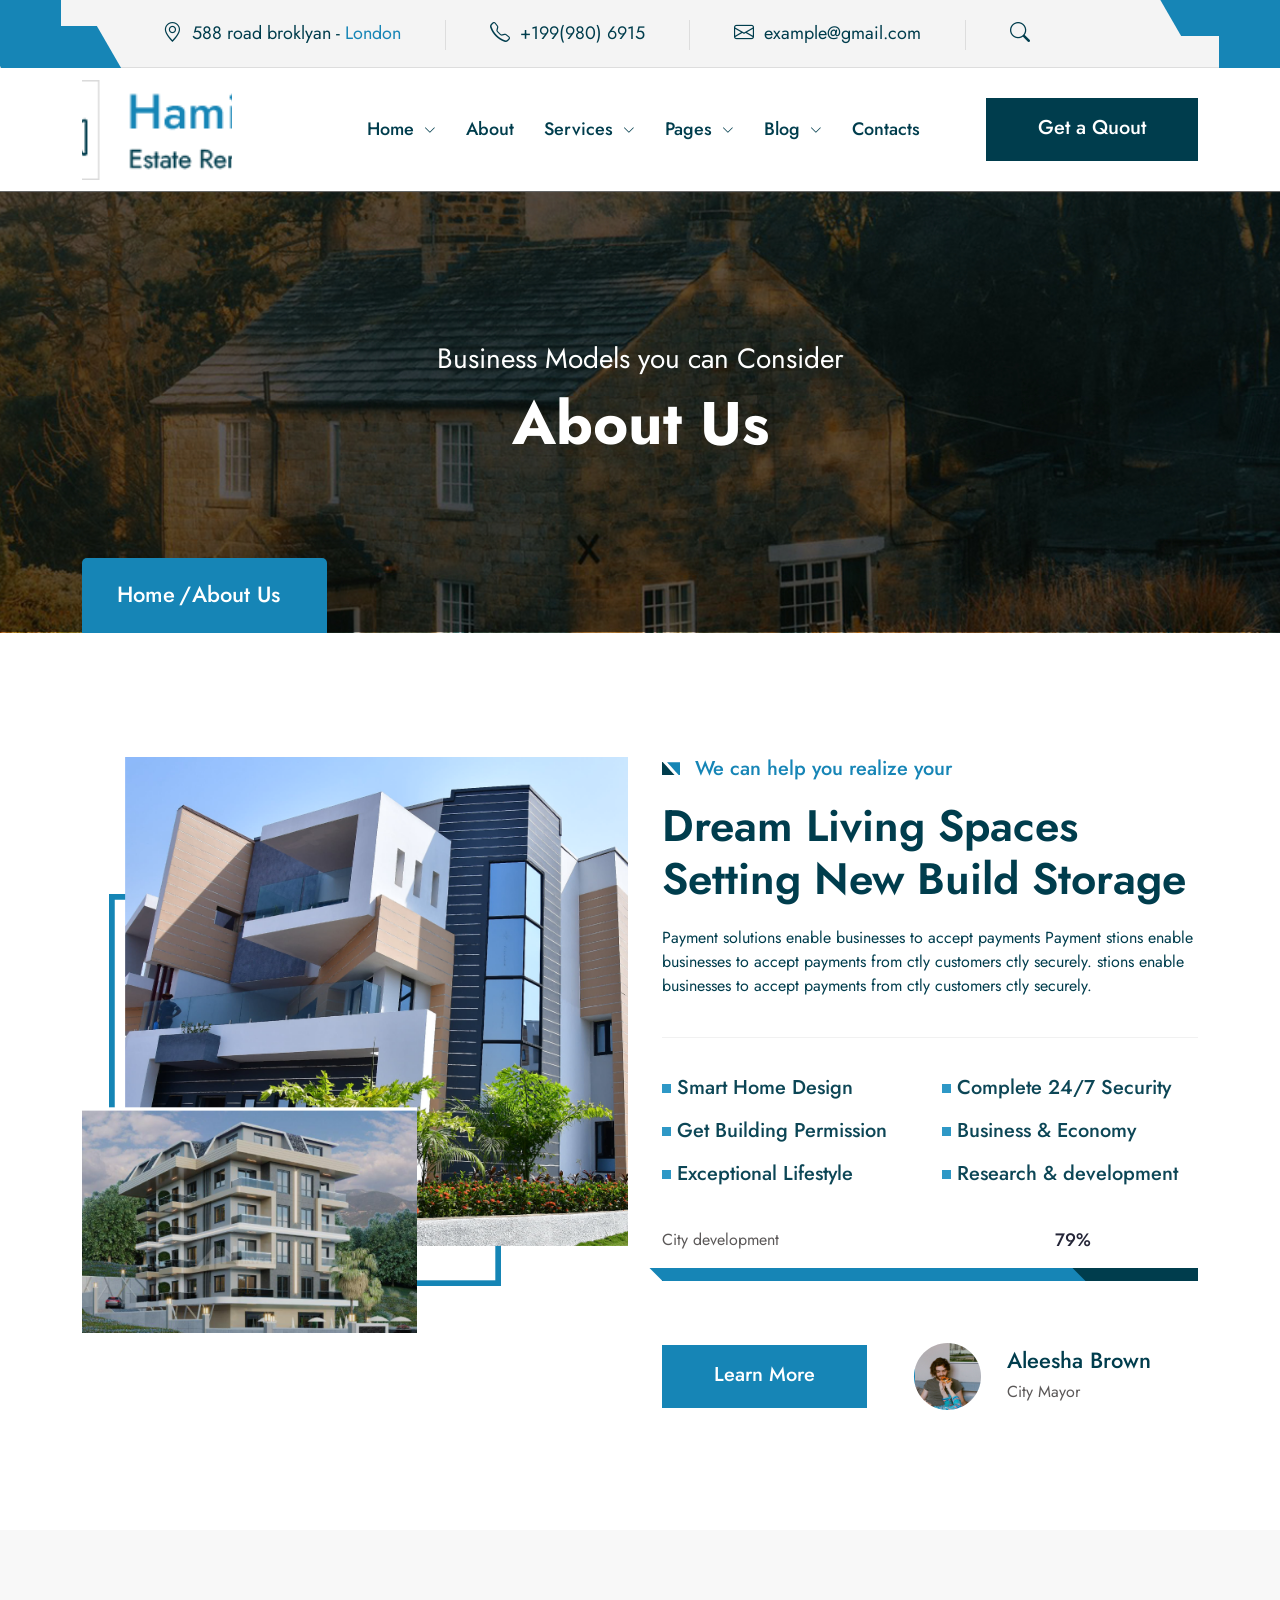
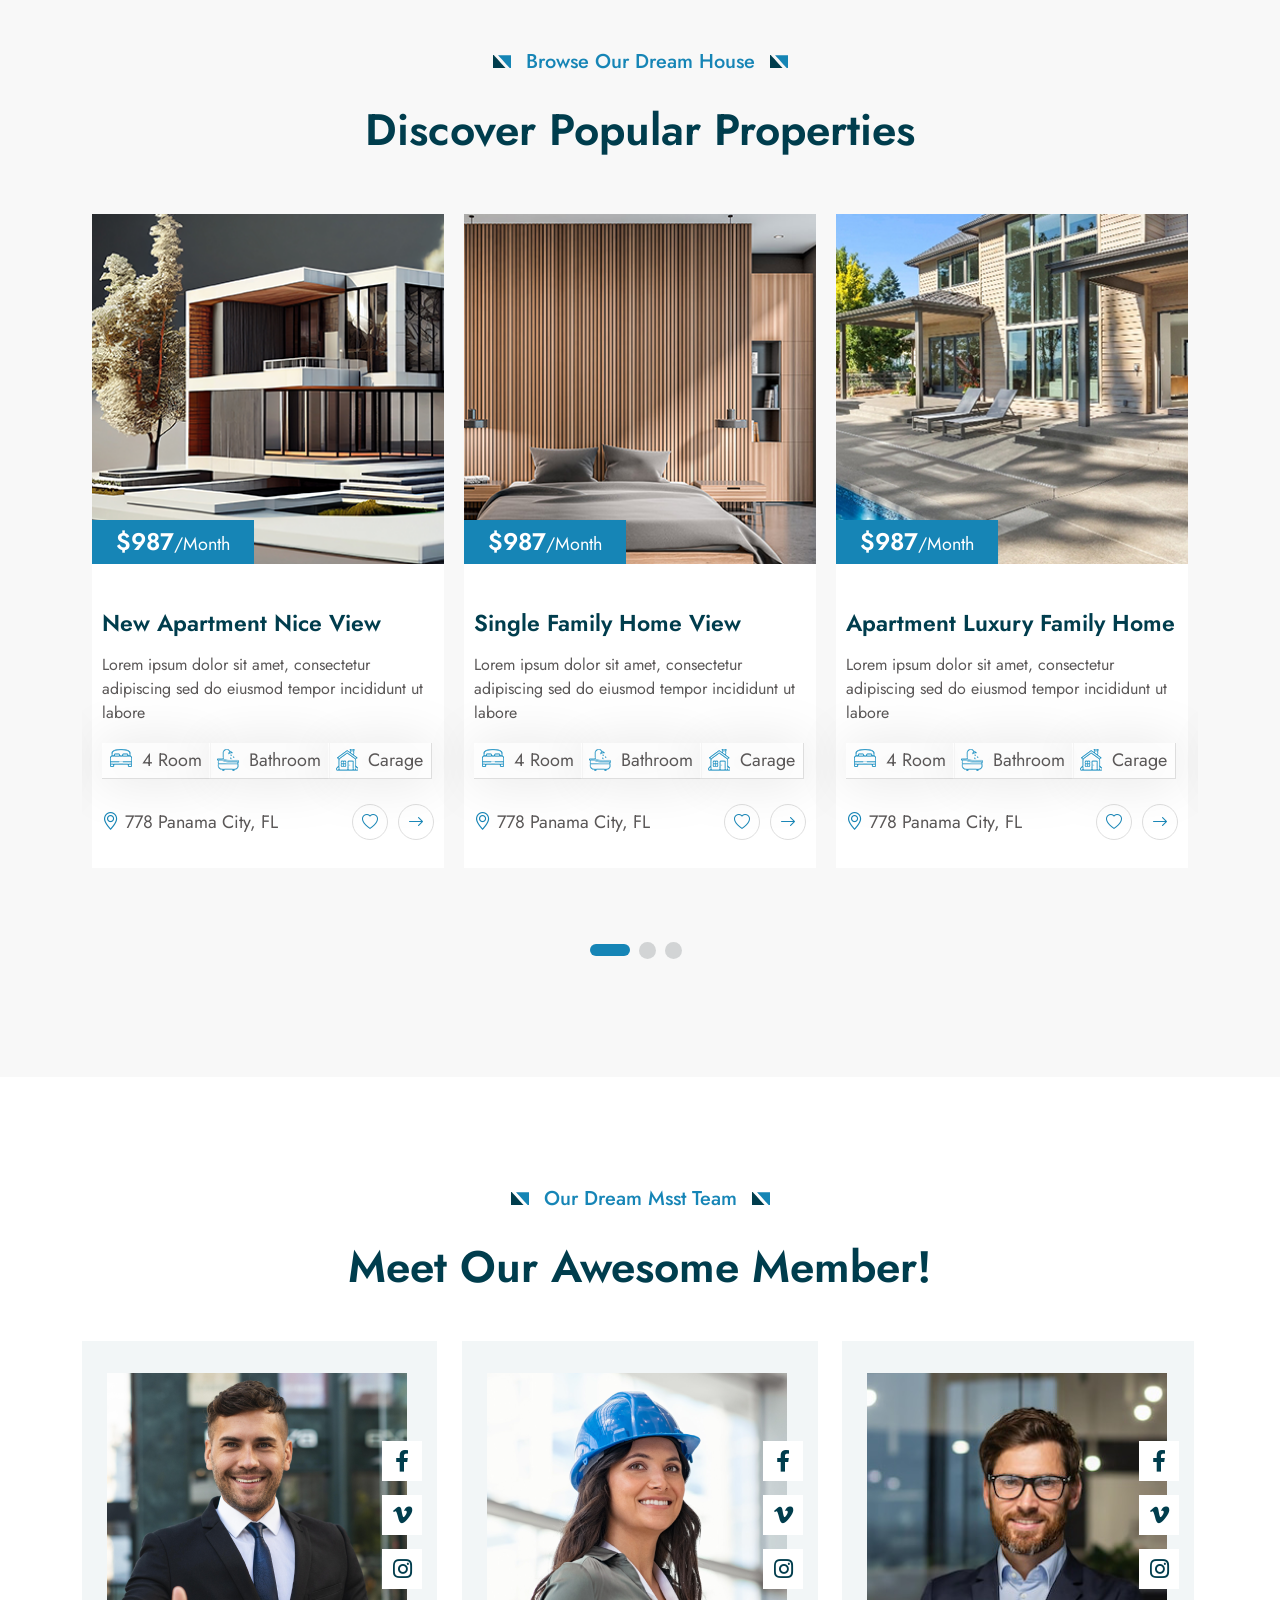
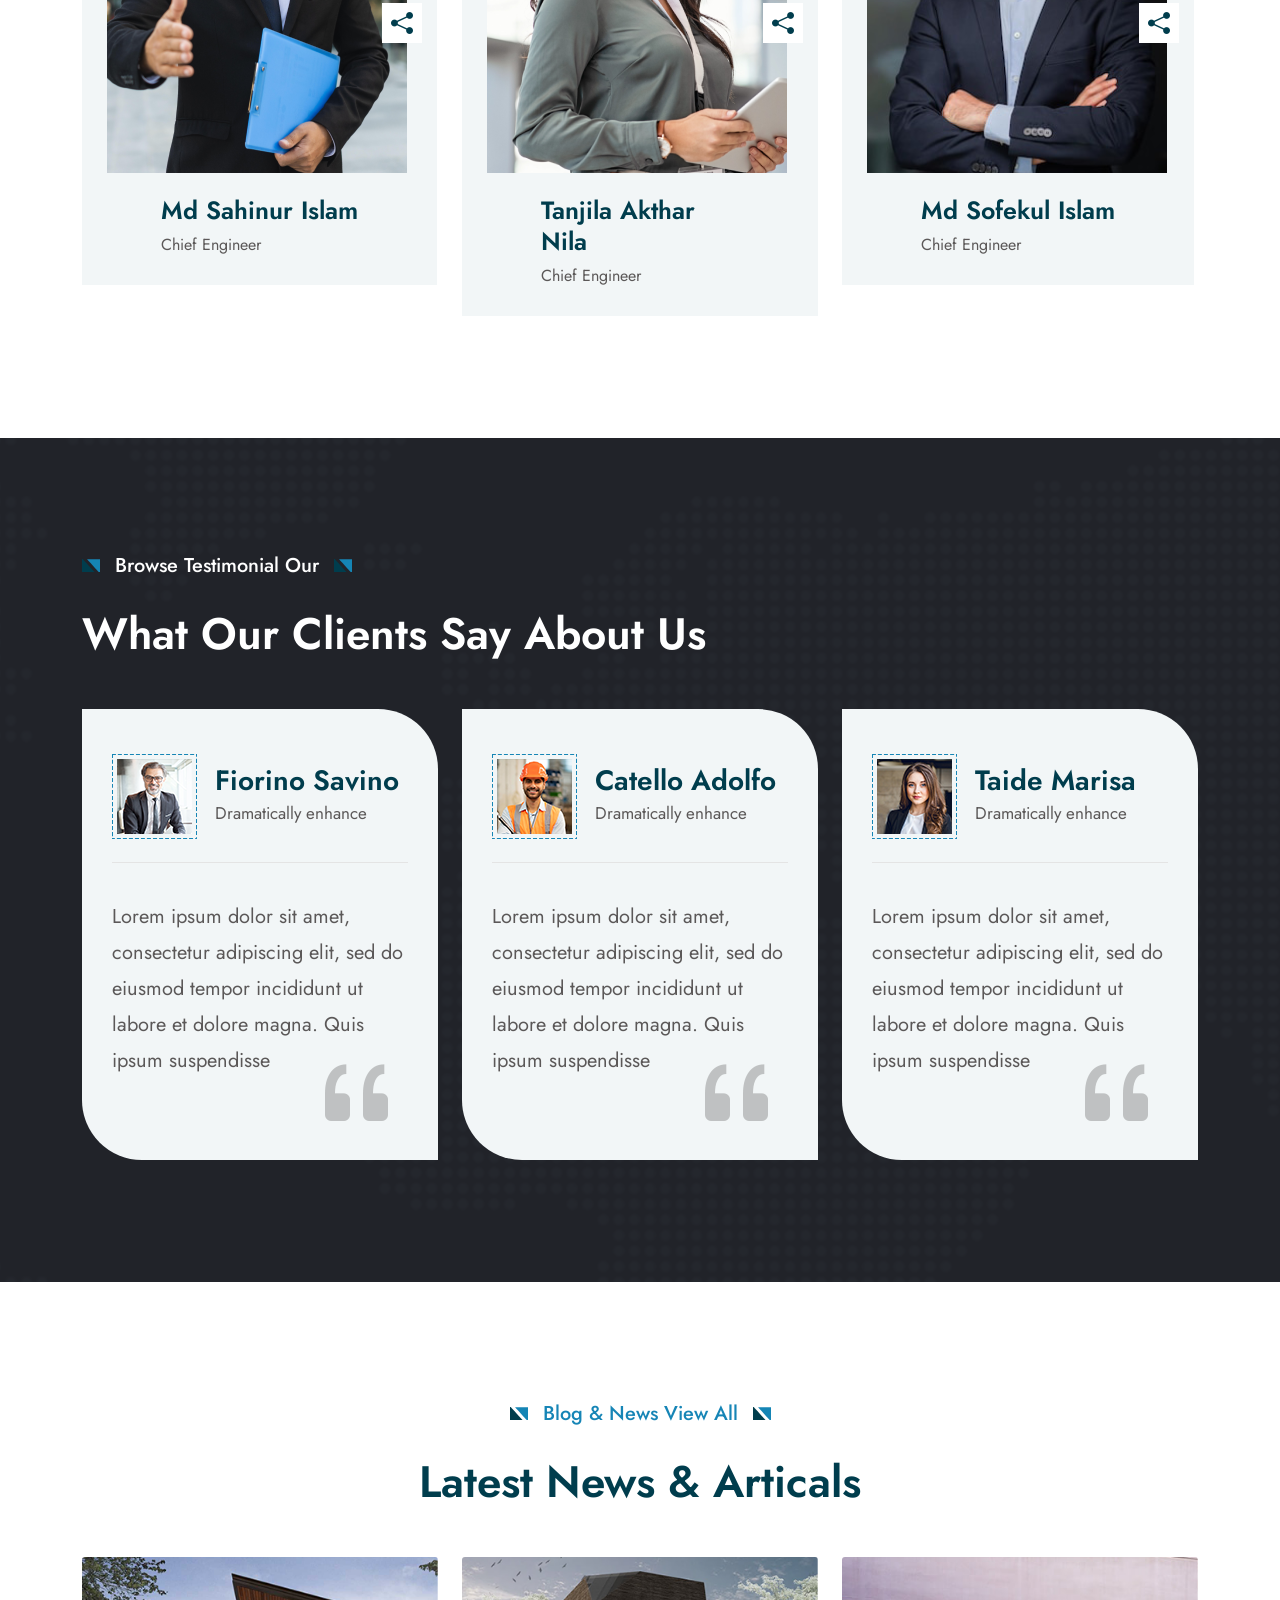
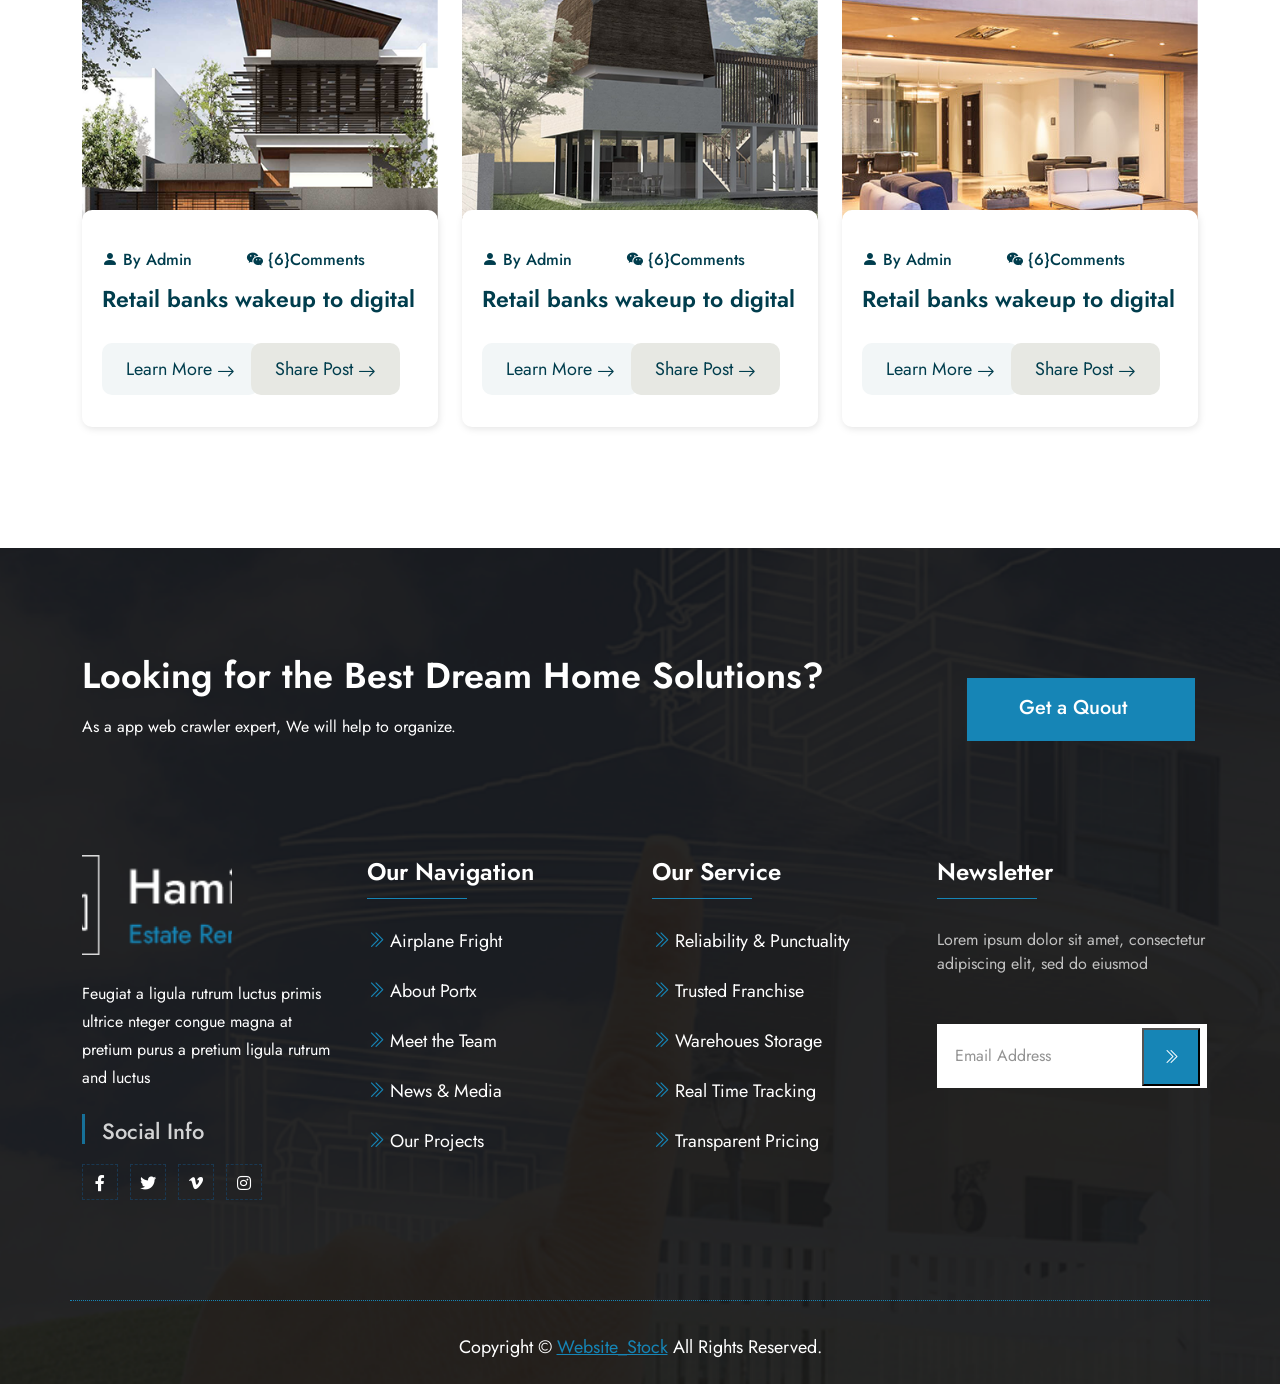
<file: about.html>
<!DOCTYPE HTML>
<html lang="en-US">
<head>
	<meta charset="UTF-8">
	<meta http-equiv="x-ua-compatible" content="ie=edge">
	<title>Hamilton-Real Estate & Property HTML5 Template </title>
	<meta name="description" content="">
	<meta name="viewport" content="width=device-width, initial-scale=1">
	<!-- Favicon -->
	<link rel="icon" type="image/png" sizes="56x56" href="assets/images/fav-icon/icon.png">
	<!-- bootstrap CSS -->
	<link rel="stylesheet" href="assets/css/bootstrap.min.css" type="text/css" media="all">
	<!-- carousel CSS -->
	<link rel="stylesheet" href="assets/css/owl.carousel.min.css" type="text/css" media="all">
	<!-- animate CSS -->
	<link rel="stylesheet" href="assets/css/animate.css" type="text/css" media="all">
	<!-- font-awesome CSS -->
	<link rel="stylesheet" href="assets/css/all.min.css" type="text/css" media="all">
	<!-- font-flaticon CSS -->
	<link rel="stylesheet" href="assets/css/flaticon.css" type="text/css" media="all">
	<!-- theme-default CSS -->
	<link rel="stylesheet" href="assets/css/theme-default.css" type="text/css" media="all">
	<!-- meanmenu CSS -->
	<link rel="stylesheet" href="assets/css/meanmenu.min.css" type="text/css" media="all">
	<!-- transitions CSS -->
	<link rel="stylesheet" href="assets/css/owl.transitions.css" type="text/css" media="all">
	<!-- venobox CSS -->
	<link rel="stylesheet" href="venobox/venobox.css" type="text/css" media="all">
	<!-- bootstrap icons -->
	<link rel="stylesheet" href="assets/css/bootstrap-icons.css" type="text/css" media="all">
	<!-- Slick Slider -->
	<link rel="stylesheet" type="text/css" href="assets/slick/slick.css">
	<link rel="stylesheet" type="text/css" href="assets/slick/slick-theme.css">
	<!-- Main Style CSS -->
	<link rel="stylesheet" href="assets/css/style.css" type="text/css" media="all">
	<!-- Dropdown CSS -->
	<link rel="stylesheet" href="assets/css/dropdown.css" type="text/css" media="all">
	<!-- responsive CSS -->
	<link rel="stylesheet" href="assets/css/responsive.css" type="text/css" media="all">
	<!-- rangeslider CSS -->
	<link rel="stylesheet" href="assets/css/rangeslider.css" type="text/css" media="all">
	<!-- modernizr js -->
	<script src="assets/js/vendor/modernizr-3.5.0.min.js"></script>
</head>

<body>
	<!-- loder -->
	<div class="preloader">
		<div class="circles">
			<div class="circle1"></div>
			<div class="circle2"></div>
			<div class="circle3"></div>
			<div class="circle4"></div>
			<div class="circle5"></div>
			<div class="circle6"></div>
			<div class="circle7"></div>
			<div class="circle8"></div>
			<div class="circle9"></div>
			<div class="circle10"></div>
			<div class="circle11"></div>
			<div class="circle12"></div>
			<div class="circle13"></div>
			<div class="circle14"></div>
			<div class="circle15"></div>
		</div>
	</div>

	<!--==================================================-->
	<!-- Start Topbar Area -->
	<!--==================================================-->
	<div class="topbar-area">
		<div class="topbar-inner">
			<div class="container">
				<div class="row">
					<div class="col-lg-12">
						<div class="topbar-items">
							<ul>
								<li><i class="bi bi-geo-alt"></i> 588 road broklyan - <span>London</span></li>
								<li><i class="bi bi-telephone"></i> +199(980) 6915</li>
								<li><a href="#"><i class="bi bi-envelope"></i> example@gmail.com</a></li>
								<li class="inner"><a class="search-box-btn search-box-outer" href="#"><i
											class="bi bi-search"></i></a></li>
							</ul>
						</div>
					</div>
				</div>
			</div>
		</div>
	</div>
	<!--==================================================-->
	<!-- End Topbar Area -->
	<!--==================================================-->


	<!--==================================================-->
	<!-- Start Header Area -->
	<!--==================================================-->
	<header class="header-area" id="sticky-header">
		<div class="container">
			<div class="row align-items-center">
				<div class="col-lg-3">
					<div class="logo">
						<a href="index.html"><img src="assets/images/logo.png" alt=""></a>
					</div>
				</div>
				<div class="col-lg-9">
					<div class="header-menu">
						<ul>
							<li><a href="#">Home <i class="bi bi-chevron-down"></i></a>
							<div class="sub-menu">
								<ul>
									<li><a href="index.html">Home </a></li>
									<li><a href="index-two.html">Home Two </a></li>
								</ul>
							</div>
							</li>
							<li><a href="about.html">About</a></li>
							<li><a href="#">Services <i class="bi bi-chevron-down"></i></a>
								<div class="sub-menu">
									<ul>
										<li><a href="service.html">Service</a></li>
										<li><a href="service-details.html">Service Details</a></li>
									</ul>
								</div>
							</li>
							<li><a href="#">Pages <i class="bi bi-chevron-down"></i></a>
							<div class="sub-menu">
								<ul>
									<li><a href="project-grid.html">Project</a></li>
									<li><a href="project-details.html">Project Details</a></li>
									<li><a href="team.html">Team</a></li>
									<li><a href="team-detials.html">Team Details</a></li>
									<li><a href="faq.html">Faq Page</a></li>
									<li><a href="contact.html">Contact</a></li>
									<li><a href="error.html">Error Page</a></li>
								</ul>
							</div>
							</li>
							<li><a href="#">Blog <i class="bi bi-chevron-down"></i></a>
							<div class="sub-menu">
								<ul>
									<li><a href="blog.html">Blog</a></li>
									<li><a href="blog-details.html">Blog Details</a></li>
								</ul>
							</div>
							</li>
							<li><a href="contact.html">Contacts</a></li>
						</ul>
						<div class="hamilton-btn">
							<a href="contact.html">Get a Quout</a>
						</div>
					</div>
				</div>
			</div>
		</div>
	</header>

	<!-- Hamilton Mobile Menu Area -->
	<div class="mobile-menu-area sticky-menu" id="navbar">
		<div class="mobile-menu">
			<div class="mobile-logo">
				<a href="index.html"><img src="assets/images/logo.png" alt=""></a>
			</div>
			<div class="side-menu-info">
				<div class="sidebar-menu">
					<a class="navSidebar-button" href="#"><i class="bi bi-justify-right"></i></a>
				</div>
			</div>
		</div>
	</div>
	<!--==================================================-->
	<!-- End Header Area -->
	<!--==================================================-->
	<!--==================================================-->
	<!-- Start Breatcome Area -->
	<!--==================================================-->
	<div class="breatcome-area">
		<div class="container">
			<div class="row">
				<div class="col-lg-12 col-md-12">
					<div class="breatcome-content">
						<div class="breatcome-discription">
							<p>Business Models you can Consider</p>
						</div>
						<div class="breatcome-title">
							<h1>About Us</h1>
						</div>
						<div class="bratcome-text">
							<ul>
								<li><a href="index.html">Home</a></li>
								<li>About Us</li>
							</ul>
						</div>
					</div>
				</div>
			</div>
		</div>
	</div>
	<!--==================================================-->
	<!-- End Breatcome Area -->
	<!--==================================================-->

	<!--==================================================-->
	<!-- Start About Area -->
	<!--==================================================-->
	<div class="about-area">
		<div class="container">
			<div class="row">
				<div class="col-lg-6 col-md-12">
					<div class="about-images">
						<div class="about-thumb">
							<img src="assets/images/about/about2.png" alt="">
							<div class="about-shape3">
								<img src="assets/images/about/about-shape.png" alt="">
							</div>
						</div>
					</div>
				</div>
				<div class="col-lg-6 col-md-12">
					<div class="about-content ml-10">
						<div class="section-title">
							<div class="section-sub-thumb">
								<img src="assets/images/resource/s-title-shape.png" alt="">
							</div>
							<div class="section-sub-titile about">
								<h4>We can help you realize your</h4>
							</div>
							<div class="section-main-title about">
								<h2>Dream Living Spaces Setting 
									New Build Storage</h2>
							</div>
						</div>
						<div class="about-discription">
							<p>Payment solutions enable businesses to accept payments Payment stions enable businesses to 
								accept payments from ctly customers ctly securely. stions enable businesses 
								to accept payments from ctly customers ctly securely. </p>
						</div>
						<div class="row">
							<div class="col-lg-6 col-md-6 col-sm-6">
								<div class="about-list">
									<ul>
										<li>Smart Home Design</li>
										<li>Get Building Permission</li>
										<li>Exceptional Lifestyle</li>
									</ul>
								</div>
							</div>
							<div class="col-lg-6 col-md-6 col-sm-6">
								<div class="about-list">
									<ul>
										<li>Complete 24/7 Security</li>
										<li>Business & Economy</li>
										<li>Research & development</li>
									</ul>
								</div>
							</div>
						</div>
						<!-- process bar -->
						<div class="process-ber-plugin">
							<span class="process-bar">City development</span>
							<div id="bar1" class="barfiller">
								<div class="tipWrap" style="display: inline;">
									<span class="tip" style="left: 408.106px; transition: left 7s ease-in-out 0s;">79%</span>
								</div>
								<span class="fill" data-percentage="79" style="background: rgb(22, 181, 151); width: 365.811px; transition: width 7s ease-in-out 0s;"></span>
							</div>  
						</div>
						<!-- about infor -->
						<div class="about-info">
							<div class="hamilton-btn about2">
								<a href="#">Learn More</a>
							</div>
							<div class="about-bottom">
								<div class="about-bottom-shape">
									<img src="assets/images/about/about-bottom.png" alt="">
								</div>
								<div class="about-content">
									<h5>Aleesha Brown</h5>
									<span>City Mayor</span>
								</div>
							</div>
						</div>
					</div>
				</div>
			</div>
		</div>
	</div>
	<!--==================================================-->
	<!-- End About Area -->
	<!--==================================================-->


	<!--==================================================-->
	<!-- Start Service Area -->
	<!--==================================================-->
	<div class="service-area">
		<div class="container">
			<div class="row">
				<div class="col-lg-12">
					<div class="section-title text-center">
						<div class="section-sub-thumb">
							<img src="assets/images/resource/s-title-shape.png" alt="">
						</div>
						<div class="section-sub-titile">
							<h4>Browse Our Dream House</h4>
						</div>
						<div class="section-sub-thumb">
							<img src="assets/images/resource/s-title-shape.png" alt="">
						</div>
						<div class="section-main-title">
							<h2>Discover Popular Properties</h2>
						</div>
					</div>
				</div>
			</div>
			<div class="row">
				<div class="service_list owl-carousel">
					<div class="col-lg-12">
						<div class="service-single-box">
							<div class="service-thumb">
								<img src="assets/images/service/service1.png" alt="">
								<div class="service-rate">
									<h4>$987<span>/Month</span></h4>
								</div>
							</div>
							<div class="service-content">
								<div class="service-titile">
									<h4><a href="#">New Apartment Nice View</a></h4>
								</div>
								<div class="service-discription">
									<p>Lorem ipsum dolor sit amet, consectetur adipiscing
										sed do eiusmod tempor incididunt ut labore</p>
								</div>
								<div class="service-faciliti">
									<ul>
										<li>
											<div class="service-icon-thumb">
												<img src="assets/images/service/service-icon1.png" alt="">
											</div>
											<span>4 Room</span>
										</li>
										<li>
											<div class="service-icon-thumb">
												<img src="assets/images/service/service-icon2.png" alt="">
											</div>
											<span>Bathroom</span>
										</li>
										<li>
											<div class="service-icon-thumb">
												<img src="assets/images/service/service-icon3.png" alt="">
											</div>
											<span>Carage</span>
										</li>
									</ul>
								</div>
								<div class="service-adress">
									<div class="service-location">
										<span><i class="bi bi-geo-alt"></i> 778 Panama City, FL</span>
									</div>
									<div class="service-icon">
										<span><i class="bi bi-heart"></i></span>
										<span><i class="bi bi-arrow-right"></i></span>
									</div>
								</div>
							</div>
						</div>
					</div>
					<div class="col-lg-12">
						<div class="service-single-box">
							<div class="service-thumb">
								<img src="assets/images/service/service2.png" alt="">
								<div class="service-rate">
									<h4>$987<span>/Month</span></h4>
								</div>
							</div>
							<div class="service-content">
								<div class="service-titile">
									<h4><a href="#">Single Family Home View</a></h4>
								</div>
								<div class="service-discription">
									<p>Lorem ipsum dolor sit amet, consectetur adipiscing
										sed do eiusmod tempor incididunt ut labore</p>
								</div>
								<div class="service-faciliti">
									<ul>
										<li>
											<div class="service-icon-thumb">
												<img src="assets/images/service/service-icon1.png" alt="">
											</div>
											<span>4 Room</span>
										</li>
										<li>
											<div class="service-icon-thumb">
												<img src="assets/images/service/service-icon2.png" alt="">
											</div>
											<span>Bathroom</span>
										</li>
										<li>
											<div class="service-icon-thumb">
												<img src="assets/images/service/service-icon3.png" alt="">
											</div>
											<span>Carage</span>
										</li>
									</ul>
								</div>
								<div class="service-adress">
									<div class="service-location">
										<span><i class="bi bi-geo-alt"></i> 778 Panama City, FL</span>
									</div>
									<div class="service-icon">
										<span><i class="bi bi-heart"></i></span>
										<span><i class="bi bi-arrow-right"></i></span>
									</div>
								</div>
							</div>
						</div>
					</div>
					<div class="col-lg-12">
						<div class="service-single-box">
							<div class="service-thumb">
								<img src="assets/images/service/service3.png" alt="">
								<div class="service-rate">
									<h4>$987<span>/Month</span></h4>
								</div>
							</div>
							<div class="service-content">
								<div class="service-titile">
									<h4><a href="#">Apartment Luxury Family Home</a></h4>
								</div>
								<div class="service-discription">
									<p>Lorem ipsum dolor sit amet, consectetur adipiscing
										sed do eiusmod tempor incididunt ut labore</p>
								</div>
								<div class="service-faciliti">
									<ul>
										<li>
											<div class="service-icon-thumb">
												<img src="assets/images/service/service-icon1.png" alt="">
											</div>
											<span>4 Room</span>
										</li>
										<li>
											<div class="service-icon-thumb">
												<img src="assets/images/service/service-icon2.png" alt="">
											</div>
											<span>Bathroom</span>
										</li>
										<li>
											<div class="service-icon-thumb">
												<img src="assets/images/service/service-icon3.png" alt="">
											</div>
											<span>Carage</span>
										</li>
									</ul>
								</div>
								<div class="service-adress">
									<div class="service-location">
										<span><i class="bi bi-geo-alt"></i> 778 Panama City, FL</span>
									</div>
									<div class="service-icon">
										<span><i class="bi bi-heart"></i></span>
										<span><i class="bi bi-arrow-right"></i></span>
									</div>
								</div>
							</div>
						</div>
					</div>
					<div class="col-lg-12">
						<div class="service-single-box">
							<div class="service-thumb">
								<img src="assets/images/service/service1.png" alt="">
								<div class="service-rate">
									<h4>$987<span>/Month</span></h4>
								</div>
							</div>
							<div class="service-content">
								<div class="service-titile">
									<h4><a href="#">New Apartment Nice View</a></h4>
								</div>
								<div class="service-discription">
									<p>Lorem ipsum dolor sit amet, consectetur adipiscing
										sed do eiusmod tempor incididunt ut labore</p>
								</div>
								<div class="service-faciliti">
									<ul>
										<li>
											<div class="service-icon-thumb">
												<img src="assets/images/service/service-icon1.png" alt="">
											</div>
											<span>4 Room</span>
										</li>
										<li>
											<div class="service-icon-thumb">
												<img src="assets/images/service/service-icon2.png" alt="">
											</div>
											<span>Bathroom</span>
										</li>
										<li>
											<div class="service-icon-thumb">
												<img src="assets/images/service/service-icon3.png" alt="">
											</div>
											<span>Carage</span>
										</li>
									</ul>
								</div>
								<div class="service-adress">
									<div class="service-location">
										<span><i class="bi bi-geo-alt"></i> 778 Panama City, FL</span>
									</div>
									<div class="service-icon">
										<span><i class="bi bi-heart"></i></span>
										<span><i class="bi bi-arrow-right"></i></span>
									</div>
								</div>
							</div>
						</div>
					</div>
					<div class="col-lg-12">
						<div class="service-single-box">
							<div class="service-thumb">
								<img src="assets/images/service/service2.png" alt="">
								<div class="service-rate">
									<h4>$987<span>/Month</span></h4>
								</div>
							</div>
							<div class="service-content">
								<div class="service-titile">
									<h4><a href="#">Single Family Home View</a></h4>
								</div>
								<div class="service-discription">
									<p>Lorem ipsum dolor sit amet, consectetur adipiscing
										sed do eiusmod tempor incididunt ut labore</p>
								</div>
								<div class="service-faciliti">
									<ul>
										<li>
											<div class="service-icon-thumb">
												<img src="assets/images/service/service-icon1.png" alt="">
											</div>
											<span>4 Room</span>
										</li>
										<li>
											<div class="service-icon-thumb">
												<img src="assets/images/service/service-icon2.png" alt="">
											</div>
											<span>Bathroom</span>
										</li>
										<li>
											<div class="service-icon-thumb">
												<img src="assets/images/service/service-icon3.png" alt="">
											</div>
											<span>Carage</span>
										</li>
									</ul>
								</div>
								<div class="service-adress">
									<div class="service-location">
										<span><i class="bi bi-geo-alt"></i> 778 Panama City, FL</span>
									</div>
									<div class="service-icon">
										<span><i class="bi bi-heart"></i></span>
										<span><i class="bi bi-arrow-right"></i></span>
									</div>
								</div>
							</div>
						</div>
					</div>
					<div class="col-lg-12">
						<div class="service-single-box">
							<div class="service-thumb">
								<img src="assets/images/service/service3.png" alt="">
								<div class="service-rate">
									<h4>$987<span>/Month</span></h4>
								</div>
							</div>
							<div class="service-content">
								<div class="service-titile">
									<h4><a href="#">Apartment Luxury Family Home</a></h4>
								</div>
								<div class="service-discription">
									<p>Lorem ipsum dolor sit amet, consectetur adipiscing
										sed do eiusmod tempor incididunt ut labore</p>
								</div>
								<div class="service-faciliti">
									<ul>
										<li>
											<div class="service-icon-thumb">
												<img src="assets/images/service/service-icon1.png" alt="">
											</div>
											<span>4 Room</span>
										</li>
										<li>
											<div class="service-icon-thumb">
												<img src="assets/images/service/service-icon2.png" alt="">
											</div>
											<span>Bathroom</span>
										</li>
										<li>
											<div class="service-icon-thumb">
												<img src="assets/images/service/service-icon3.png" alt="">
											</div>
											<span>Carage</span>
										</li>
									</ul>
								</div>
								<div class="service-adress">
									<div class="service-location">
										<span><i class="bi bi-geo-alt"></i> 778 Panama City, FL</span>
									</div>
									<div class="service-icon">
										<span><i class="bi bi-heart"></i></span>
										<span><i class="bi bi-arrow-right"></i></span>
									</div>
								</div>
							</div>
						</div>
					</div>
					<div class="col-lg-12">
						<div class="service-single-box">
							<div class="service-thumb">
								<img src="assets/images/service/service1.png" alt="">
								<div class="service-rate">
									<h4>$987<span>/Month</span></h4>
								</div>
							</div>
							<div class="service-content">
								<div class="service-titile">
									<h4><a href="#">New Apartment Nice View</a></h4>
								</div>
								<div class="service-discription">
									<p>Lorem ipsum dolor sit amet, consectetur adipiscing
										sed do eiusmod tempor incididunt ut labore</p>
								</div>
								<div class="service-faciliti">
									<ul>
										<li>
											<div class="service-icon-thumb">
												<img src="assets/images/service/service-icon1.png" alt="">
											</div>
											<span>4 Room</span>
										</li>
										<li>
											<div class="service-icon-thumb">
												<img src="assets/images/service/service-icon2.png" alt="">
											</div>
											<span>Bathroom</span>
										</li>
										<li>
											<div class="service-icon-thumb">
												<img src="assets/images/service/service-icon3.png" alt="">
											</div>
											<span>Carage</span>
										</li>
									</ul>
								</div>
								<div class="service-adress">
									<div class="service-location">
										<span><i class="bi bi-geo-alt"></i> 778 Panama City, FL</span>
									</div>
									<div class="service-icon">
										<span><i class="bi bi-heart"></i></span>
										<span><i class="bi bi-arrow-right"></i></span>
									</div>
								</div>
							</div>
						</div>
					</div>
					<div class="col-lg-12">
						<div class="service-single-box">
							<div class="service-thumb">
								<img src="assets/images/service/service2.png" alt="">
								<div class="service-rate">
									<h4>$987<span>/Month</span></h4>
								</div>
							</div>
							<div class="service-content">
								<div class="service-titile">
									<h4><a href="#">Single Family Home View</a></h4>
								</div>
								<div class="service-discription">
									<p>Lorem ipsum dolor sit amet, consectetur adipiscing
										sed do eiusmod tempor incididunt ut labore</p>
								</div>
								<div class="service-faciliti">
									<ul>
										<li>
											<div class="service-icon-thumb">
												<img src="assets/images/service/service-icon1.png" alt="">
											</div>
											<span>4 Room</span>
										</li>
										<li>
											<div class="service-icon-thumb">
												<img src="assets/images/service/service-icon2.png" alt="">
											</div>
											<span>Bathroom</span>
										</li>
										<li>
											<div class="service-icon-thumb">
												<img src="assets/images/service/service-icon3.png" alt="">
											</div>
											<span>Carage</span>
										</li>
									</ul>
								</div>
								<div class="service-adress">
									<div class="service-location">
										<span><i class="bi bi-geo-alt"></i> 778 Panama City, FL</span>
									</div>
									<div class="service-icon">
										<span><i class="bi bi-heart"></i></span>
										<span><i class="bi bi-arrow-right"></i></span>
									</div>
								</div>
							</div>
						</div>
					</div>
					<div class="col-lg-12">
						<div class="service-single-box">
							<div class="service-thumb">
								<img src="assets/images/service/service3.png" alt="">
								<div class="service-rate">
									<h4>$987<span>/Month</span></h4>
								</div>
							</div>
							<div class="service-content">
								<div class="service-titile">
									<h4><a href="#">Apartment Luxury Family Home</a></h4>
								</div>
								<div class="service-discription">
									<p>Lorem ipsum dolor sit amet, consectetur adipiscing
										sed do eiusmod tempor incididunt ut labore</p>
								</div>
								<div class="service-faciliti">
									<ul>
										<li>
											<div class="service-icon-thumb">
												<img src="assets/images/service/service-icon1.png" alt="">
											</div>
											<span>4 Room</span>
										</li>
										<li>
											<div class="service-icon-thumb">
												<img src="assets/images/service/service-icon2.png" alt="">
											</div>
											<span>Bathroom</span>
										</li>
										<li>
											<div class="service-icon-thumb">
												<img src="assets/images/service/service-icon3.png" alt="">
											</div>
											<span>Carage</span>
										</li>
									</ul>
								</div>
								<div class="service-adress">
									<div class="service-location">
										<span><i class="bi bi-geo-alt"></i> 778 Panama City, FL</span>
									</div>
									<div class="service-icon">
										<span><i class="bi bi-heart"></i></span>
										<span><i class="bi bi-arrow-right"></i></span>
									</div>
								</div>
							</div>
						</div>
					</div>
				</div>
			</div>
		</div>
	</div>
	<!--==================================================-->
	<!-- End Service Area -->
	<!--==================================================-->

	<!--==================================================-->
	<!-- Start Team Area -->
	<!--==================================================-->
	<div class="team-area inner-page">
		<div class="container">
			<div class="row">
				<div class="col-lg-12">
					<div class="section-title text-center">
						<div class="section-sub-thumb">
							<img src="assets/images/resource/s-title-shape.png" alt="">
						</div>
						<div class="section-sub-titile">
							<h4>Our Dream Msst Team</h4>
						</div>
						<div class="section-sub-thumb">
							<img src="assets/images/resource/s-title-shape.png" alt="">
						</div>
						<div class="section-main-title">
							<h2>Meet Our Awesome Member!</h2>
						</div>
					</div>
				</div>
			</div>
			<div class="row">
				<div class="col-lg-4 col-md-6">
					<div class="team-single-box">
						<div class="team-thumb">
							<img src="assets/images/team/team1.png" alt="">
						</div>
						<div class="team-social-icon">
							<ul>
								<li><a href="#"><i class="fab fa-facebook-f"></i></a></li>
								<li><a href="#"><i class="fab fa-vimeo-v"></i></a></li>
								<li><a href="#"><i class="fab fa-instagram"></i></a></li>
								<li><a href="#"><i class="bi bi-share-fill"></i></a></li>
							</ul>
						</div>
						<div class="team-content">
							<h4><a href="#">Md Sahinur Islam</a></h4>
							<h6>Chief Engineer</h6>
						</div>
					</div>
				</div>
				<div class="col-lg-4 col-md-6">
					<div class="team-single-box">
						<div class="team-thumb">
							<img src="assets/images/team/team2.png" alt="">
						</div>
						<div class="team-social-icon">
							<ul>
								<li><a href="#"><i class="fab fa-facebook-f"></i></a></li>
								<li><a href="#"><i class="fab fa-vimeo-v"></i></a></li>
								<li><a href="#"><i class="fab fa-instagram"></i></a></li>
								<li><a href="#"><i class="bi bi-share-fill"></i></a></li>
							</ul>
						</div>
						<div class="team-content">
							<h4><a href="#">Tanjila Akthar Nila</a></h4>
							<h6>Chief Engineer</h6>
						</div>
					</div>
				</div>
				<div class="col-lg-4 col-md-6">
					<div class="team-single-box">
						<div class="team-thumb">
							<img src="assets/images/team/team3.png" alt="">
						</div>
						<div class="team-social-icon">
							<ul>
								<li><a href="#"><i class="fab fa-facebook-f"></i></a></li>
								<li><a href="#"><i class="fab fa-vimeo-v"></i></a></li>
								<li><a href="#"><i class="fab fa-instagram"></i></a></li>
								<li><a href="#"><i class="bi bi-share-fill"></i></a></li>
							</ul>
						</div>
						<div class="team-content">
							<h4><a href="#">Md Sofekul Islam</a></h4>
							<h6>Chief Engineer</h6>
						</div>
					</div>
				</div>
			</div>
		</div>
	</div>
	<!--==================================================-->
	<!-- End Team Us Area -->
	<!--==================================================-->

	<!--==================================================-->
	<!-- Start Testimonial  Area -->
	<!--==================================================-->
	<div class="testi-area">
		<div class="container">
			<div class="row">
				<div class="col-lg-12">
					<div class="section-title">
						<div class="section-sub-thumb">
							<img src="assets/images/resource/s-title-shape.png" alt="">
						</div>
						<div class="section-sub-titile testi">
							<h4>Browse Testimonial Our</h4>
						</div>
						<div class="section-sub-thumb">
							<img src="assets/images/resource/s-title-shape.png" alt="">
						</div>
						<div class="section-main-title testi">
							<h2>What Our Clients Say About Us</h2>
						</div>
					</div>
				</div>
			</div>
			<div class="row">
				<div class="col-lg-4 col-md-6">
					<div class="testi-itmes-box">
						<div class="testi-items">
							<div class="testi-thumb">
								<img src="assets/images/testimonial/testi1.png" alt="">
							</div>
							<div class="testi-title">
								<h4>Fiorino Savino</h4>
								<span>Dramatically enhance</span>
							</div>
						</div>
						<div class="testi-content">
							<p>Lorem ipsum dolor sit amet, consectetur adipiscing elit, sed do eiusmod tempor incididunt ut labore et dolore magna. Quis ipsum suspendisse </p>
						</div>
						<div class="testi-icon">
							<i class="bi bi-quote"></i>
						</div>
					</div>
				</div>
				<div class="col-lg-4 col-md-6">
					<div class="testi-itmes-box">
						<div class="testi-items">
							<div class="testi-thumb">
								<img src="assets/images/testimonial/testi2.png" alt="">
							</div>
							<div class="testi-title">
								<h4>Catello Adolfo</h4>
								<span>Dramatically enhance</span>
							</div>
						</div>
						<div class="testi-content">
							<p>Lorem ipsum dolor sit amet, consectetur adipiscing elit, sed do eiusmod tempor incididunt ut labore et dolore magna. Quis ipsum suspendisse </p>
						</div>
						<div class="testi-icon">
							<i class="bi bi-quote"></i>
						</div>
					</div>
				</div>
				<div class="col-lg-4 col-md-6">
					<div class="testi-itmes-box">
						<div class="testi-items">
							<div class="testi-thumb">
								<img src="assets/images/testimonial/testi3.png" alt="">
							</div>
							<div class="testi-title">
								<h4>Taide Marisa</h4>
								<span>Dramatically enhance</span>
							</div>
						</div>
						<div class="testi-content">
							<p>Lorem ipsum dolor sit amet, consectetur adipiscing elit, sed do eiusmod tempor incididunt ut labore et dolore magna. Quis ipsum suspendisse </p>
						</div>
						<div class="testi-icon">
							<i class="bi bi-quote"></i>
						</div>
					</div>
				</div>
			</div>
		</div>
	</div>
	<!--==================================================-->
	<!-- End Testimonial  Area -->
	<!--==================================================-->

	<!--==================================================-->
	<!-- Start Blog Area -->
	<!--==================================================-->
	<div class="blog-area style-two inner-page">
		<div class="container">
			<div class="row">
				<div class="col-lg-12">
					<div class="section-title text-center">
						<div class="section-sub-thumb">
							<img src="assets/images/resource/s-title-shape.png" alt="">
						</div>
						<div class="section-sub-titile">
							<h4>Blog & News View All</h4>
						</div>
						<div class="section-sub-thumb">
							<img src="assets/images/resource/s-title-shape.png" alt="">
						</div>
						<div class="section-main-title">
							<h2>Latest News & Articals</h2>
						</div>
					</div>
				</div>
			</div>
			<div class="row">
				<div class="col-lg-4 col-md-6">
					<div class="blog-items-box style-two">
						<div class="blog-thumb style-two">
							<img src="assets/images/blog/blog4.png" alt="">
						</div>
						<div class="blog-content style-two">
							<div class="blog-meta style-two">
								<span><i class="bi bi-person-fill"></i> By Admin</span>
								<span><i class="bi bi-wechat"></i> {6}Comments</span>
							</div>
							<div class="blog-title style-two">
								<h4><a href="blog-details.html">Retail banks wakeup to digital</a></h4>	
							</div>
							<div class="blog-button">
								<a href="#">Learn More <i class="bi bi-arrow-right"></i></a>
							</div>
							<div class="blog-button two">
								<a href="#">Share Post <i class="bi bi-arrow-right"></i></a>
							</div>
						</div>
					</div>
				</div>
				<div class="col-lg-4 col-md-6">
					<div class="blog-items-box style-two inner2">
						<div class="blog-thumb style-two">
							<img src="assets/images/blog/blog5.png" alt="">
						</div>
						<div class="blog-content style-two">
							<div class="blog-meta style-two">
								<span><i class="bi bi-person-fill"></i> By Admin</span>
								<span><i class="bi bi-wechat"></i> {6}Comments</span>
							</div>
							<div class="blog-title style-two">
								<h4><a href="blog-details.html">Retail banks wakeup to digital</a></h4>	
							</div>
							<div class="blog-button">
								<a href="#">Learn More <i class="bi bi-arrow-right"></i></a>
							</div>
							<div class="blog-button two">
								<a href="#">Share Post <i class="bi bi-arrow-right"></i></a>
							</div>
						</div>
					</div>
				</div>
				<div class="col-lg-4 col-md-6">
					<div class="blog-items-box style-two inner">
						<div class="blog-thumb style-two">
							<img src="assets/images/blog/blog6.png" alt="">
						</div>
						<div class="blog-content style-two">
							<div class="blog-meta style-two">
								<span><i class="bi bi-person-fill"></i> By Admin</span>
								<span><i class="bi bi-wechat"></i> {6}Comments</span>
							</div>
							<div class="blog-title style-two">
								<h4><a href="blog-details.html">Retail banks wakeup to digital</a></h4>	
							</div>
							<div class="blog-button">
								<a href="#">Learn More <i class="bi bi-arrow-right"></i></a>
							</div>
							<div class="blog-button two">
								<a href="#">Share Post <i class="bi bi-arrow-right"></i></a>
							</div>
						</div>
					</div>
				</div>
			</div>
		</div>
	</div>
	<!--==================================================-->
	<!-- End Blog Area -->
	<!--==================================================-->



<!--==================================================-->
	<!-- Start Sidebar Area -->
	<!--==================================================-->
	<div class="sidebar-group info-group">
		<div class="sidebar-widget">
			<div class="sidebar-widget-container">
				<div class="widget-heading">
					<a href="#" class="close-side-widget">
						<i class="bi bi-x-lg"></i>
					</a>
				</div>
				<div class="sidebar-textwidget">
					<div class="sidebar-info-contents">
						<div class="content-inner">
							<div class="sidebar-logo">
								<a href="index.html"><img src="assets/images/footer-logo.png" alt="logo"></a>
							</div>
							<div class="sidebar-widget-menu">
								<ul>
									<li class="dropdown"><a href="#" data-toggle="dropdown">Home <i
												class="icon-arrow"></i></a>
										<ul class="dropdown-menu">
											<li><a href="index.html">Home</a></li>
											<li><a href="index-two.html">Home Two</a></li>
										</ul>
									</li>
									<li class="dropdown"><a href="about.html" data-toggle="dropdown">About</a></li>
									<li class="dropdown"><a href="#" data-toggle="dropdown">Service <i class="icon-arrow"></i></a>
										<ul class="dropdown-menu">
											<li><a href="service.html">Services</a></li>
											<li><a href="service-details.html">Services Details</a></li>
										</ul>
									</li>
									<li class="dropdown"><a href="#project" data-toggle="dropdown">Pages <i class="icon-arrow"></i></a>
										<ul class="dropdown-menu">
											<li><a href="project-grid.html">Project</a></li>
											<li><a href="project-details.html">Project Details</a></li>
											<li><a href="team.html">Team</a></li>
											<li><a href="team-detials.html">Team Details</a></li>
											<li><a href="faq.html">Faq Page</a></li>
											<li><a href="contact.html">Contact</a></li>
											<li><a href="error.html">Error Page</a></li>
										</ul>
									</li>
									<li class="dropdown"><a href="#" data-toggle="dropdown">BLog <i class="icon-arrow"></i></a>
										<ul class="dropdown-menu">
											<li><a href="blog.html">Blog</a></li>
											<li><a href="blog-details.html">Blog Details</a></li>
										</ul>
									</li>
									<li class="dropdown"><a href="contact.html" data-toggle="dropdown">Contact</a></li>
								</ul>
							</div>
							<div class="contact-info">
								<h2>Contact Info</h2>
								<ul class="list-style-one">
									<li><i class="bi bi-geo-alt-fill"></i>6391 Elgin St. Celina, Delaware</li>
									<li><i class="bi bi-telephone-fill"></i>(+001) 123-456-789</li>
									<li><i class="bi bi-envelope"></i> info@example.com</li>
									<li><i class="bi bi-alarm-fill"></i> Week Days: 08.00 to 10.00
									</li>
								</ul>
							</div>
							<ul class="social-box">
								<li class="facebook"><a href="#" class="fab fa-facebook-f"></a></li>
								<li class="twitter"><a href="#" class="fab fa-instagram"></a></li>
								<li class="linkedin"><a href="#" class="fab fa-twitter"></a></li>
								<li class="instagram"><a href="#" class="fab fa-pinterest-p"></a></li>
								<li class="youtube"><a href="#" class="fab fa-linkedin-in"></a></li>
							</ul>
						</div>
					</div>
				</div>
			</div>
		</div>
	</div>
	<!--==================================================-->
	<!-- End Sidebar Area -->
	<!--==================================================-->

	<!--==================================================-->
	<!-- Start Footer Area -->
	<!--==================================================-->
	<div class="footer-area style-two">
		<div class="container">
			<div class="row align-items-center mb-100">
				<div class="col-lg-9 col-md-12">
					<div class="footer-content">
						<h2>Looking for the Best Dream Home Solutions?</h2>
						<p>As a app web crawler expert, We will help to organize.</p>
					</div>
				</div>
				<div class="col-lg-3 col-md-6">
					<div class="footer-btn">
						<div class="hamilton-btn about2">
							<a href="#">Get a Quout</a>
						</div>
					</div>
				</div>
			</div>
			<div class="row">
				<div class="col-lg-3 col-md-6">
					<div class="footer-wiget">
						<div class="footer-wiget-log">
							<a href="index.html"><img src="assets/images/footer-logo.png" alt=""></a>
						</div>
						<div class="footer-wiget-text">
							<h4>Feugiat a ligula rutrum luctus primis ultrice nteger congue magna at pretium purus a pretium ligula rutrum and luctus</h4>
						</div>
						<div class="footer-socilal-title">
							<h4>Social Info</h4>
						</div>
						<div class="footer-social">
							<ul>
								<li><a href="#"><i class="fab fa-facebook-f"></i></a></li>
								<li><a href="#"><i class="fab fa-twitter"></i></a></li>
								<li><a href="#"><i class="fab fa-vimeo-v"></i></a></li>
								<li><a href="#"><i class="fab fa-instagram"></i></a></li>
							</ul>
						</div>
					</div>
				</div>
				<div class="col-lg-3 col-md-6">
					<div class="footer-wiget">
						<div class="footer-wiget-title">
							<h4>Our Navigation</h4>
						</div>
						<div class="footer-wiget-menu">
							<ul>
								<li><a href="#"><i class="bi bi-chevron-double-right"></i> Airplane Fright</a></li>
								<li><a href="#"><i class="bi bi-chevron-double-right"></i> About Portx</a></li>
								<li><a href="#"><i class="bi bi-chevron-double-right"></i> Meet the Team</a></li>
								<li><a href="#"><i class="bi bi-chevron-double-right"></i> News & Media</a></li>
								<li><a href="#"><i class="bi bi-chevron-double-right"></i> Our Projects</a></li>
							</ul>
						</div>
					</div>
				</div>
				<div class="col-lg-3 col-md-6">
					<div class="footer-wiget">
						<div class="footer-wiget-title">
							<h4>Our Service</h4>
						</div>
						<div class="footer-wiget-menu">
							<ul>
								<li><a href="#"><i class="bi bi-chevron-double-right"></i> Reliability & Punctuality</a></li>
								<li><a href="#"><i class="bi bi-chevron-double-right"></i> Trusted Franchise</a></li>
								<li><a href="#"><i class="bi bi-chevron-double-right"></i> Warehoues Storage</a></li>
								<li><a href="#"><i class="bi bi-chevron-double-right"></i> Real Time Tracking</a></li>
								<li><a href="#"><i class="bi bi-chevron-double-right"></i> Transparent Pricing</a></li>
							</ul>
						</div>
					</div>
				</div>
				<div class="col-lg-3 col-md-6 pr-0">
					<div class="footer-wiget">
						<div class="footer-wiget-title">
							<h4>Newsletter</h4>
						</div>
						<div class="footer-widget-discription">
							<p>Lorem ipsum dolor sit amet, consectetur adipiscing elit, sed do eiusmod</p>
						</div>
						<form action="https://formspree.io/f/myyleorq" method="post" id="ttime">
							<div class="form-field">
								<input type="email" name="EMAIL" placeholder="Email Address" required="">
								<button class="newsletter-button" type="submit"><i class="bi bi-chevron-double-right"></i></button>
							</div>
						</form>
					</div>
				</div>
			</div>
			<div class="row line mt-90">
				<div class="col-lg-12 col-md-12">
					<div class="copyright-text">
						<p>Copyright © <a href="#">Website_Stock</a> All Rights Reserved.</p>
					</div>
				</div>
			</div>
		</div>
	</div>
	<!--==================================================-->
	<!-- End Footer Area -->
	<!--==================================================-->

	<!--==================================================-->
	<!-- Start Search Popup Area -->
	<!--==================================================-->
	<div class="search-popup">
		<button class="close-search style-two"><span class="flaticon-multiply"><i
					class="far fa-times-circle"></i></span></button>
		<button class="close-search"><i class="fas fa-arrow-up"></i></button>
		<form method="post" action="#">
			<div class="form-group">
				<input type="search" name="search-field" value="" placeholder="Search Here" required="">
				<button type="submit"><i class="fa fa-search"></i></button>
			</div>
		</form>
	</div>
	<!--==================================================-->
	<!-- End Search Popup Area -->
	<!--==================================================-->

	<!--==================================================-->
	<!-- Start scrollup section Area -->
	<!--==================================================-->
	<!-- scrollup section -->
	<div class="prgoress_scrollup">
		<svg class="progress-circle svg-content" width="100%" height="100%" viewBox="-1 -1 102 102">
			<path d="M50,1 a49,49 0 0,1 0,98 a49,49 0 0,1 0,-98" />
		</svg>
	</div>

	<!--==================================================-->
	<!-- End scrollup section Area -->
	<!--==================================================-->


	<!-- jquery js -->
	<script src="assets/js/vendor/jquery-3.6.2.min.js"></script>

	<script src="assets/js/popper.min.js"></script>

	<!-- bootstrap js -->
	<script src="assets/js/bootstrap.min.js"></script>

	<!-- carousel js -->
	<script src="assets/js/owl.carousel.min.js"></script>

	<!-- counterup js -->
	<script src="assets/js/jquery.counterup.min.js"></script>

	<!-- waypoints js -->
	<script src="assets/js/waypoints.min.js"></script>

	<!-- wow js -->
	<script src="assets/js/wow.min.js"></script>

	<!-- imagesloaded js -->
	<script src="assets/js/imagesloaded.pkgd.min.js"></script>

	<!-- venobox js -->
	<script src="venobox/venobox.js"></script>

	<!--  animated-text js -->
	<script src="assets/js/animated-text.js"></script>

	<!-- venobox min js -->
	<script src="venobox/venobox.min.js"></script>

	<!-- isotope js -->
	<script src="assets/js/isotope.pkgd.min.js"></script>

	<!-- jquery meanmenu js -->
	<script src="assets/js/jquery.meanmenu.js"></script>

	<!-- jquery scrollup js -->
	<script src="assets/js/jquery.scrollUp.js"></script>

	<!-- Slick Slider -->
	<script src="assets/slick/slick.min.js"></script>

	<script src="assets/js/jquery.barfiller.js"></script>
	<!-- jquery js -->

	<!-- ragrslider js -->
	<script src="assets/js/rangeslider.js"></script>

	<!-- ragrslider js -->
	<script src="assets/js/mixitup.min.js"></script>

	<!-- theme js -->
	<script src="assets/js/theme.js"></script>

	<!-- scroll js -->
	<script src="assets/js/script.js"></script>

	<script>
		function changeToggle() {
			let toggle = document.getElementById("toggle");
			let h3 = document.getElementsByClassName("h3");
			if (toggle.style.float != "right") {
				toggle.style.float = "right";
				h3[0].innerHTML = "<span>$</span>350";
				h3[1].innerHTML = "<span>$</span>240";
				h3[2].innerHTML = "<span>$</span>480";
			} else {
				toggle.style.float = "none";
				h3[0].innerHTML = "<span>$</span>217";
				h3[1].innerHTML = "<span>$</span>144";
				h3[2].innerHTML = "<span>$</span>359";
			}
		}
	</script>

</body>

</html>
</file>
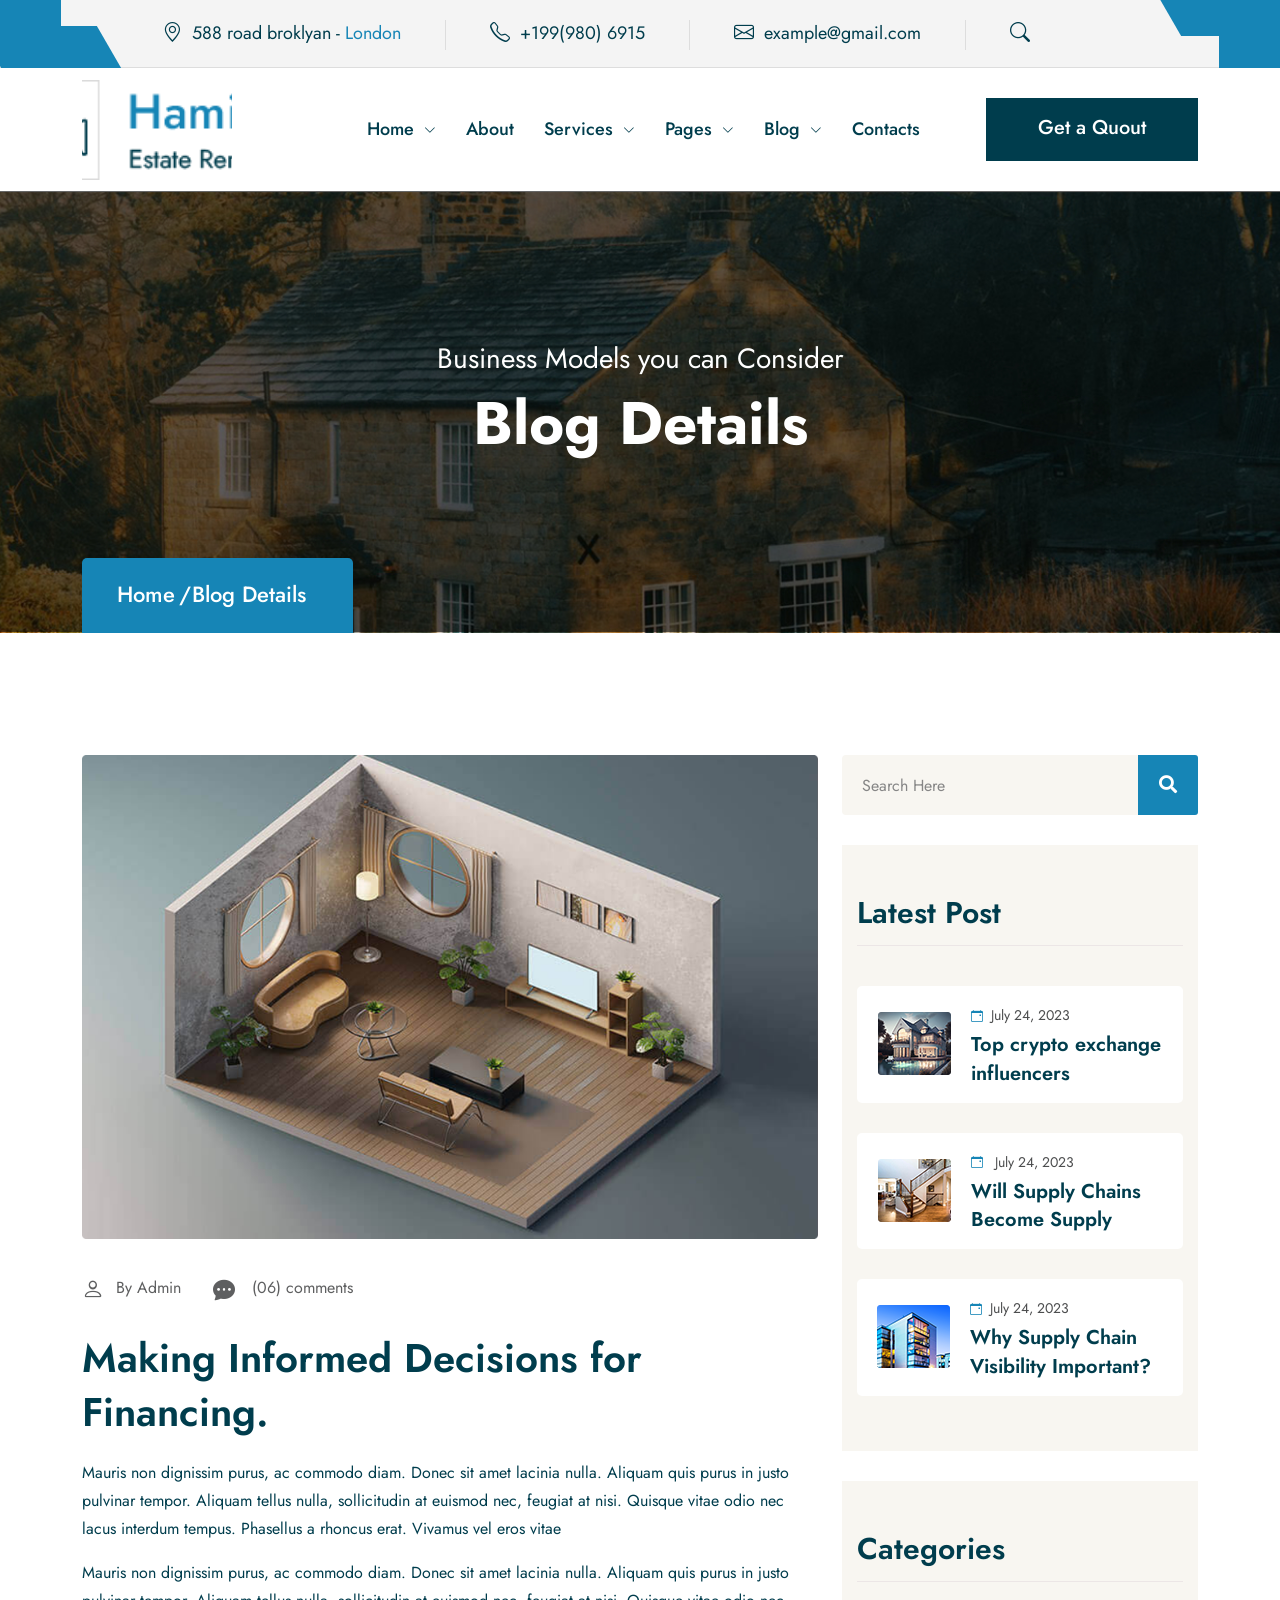
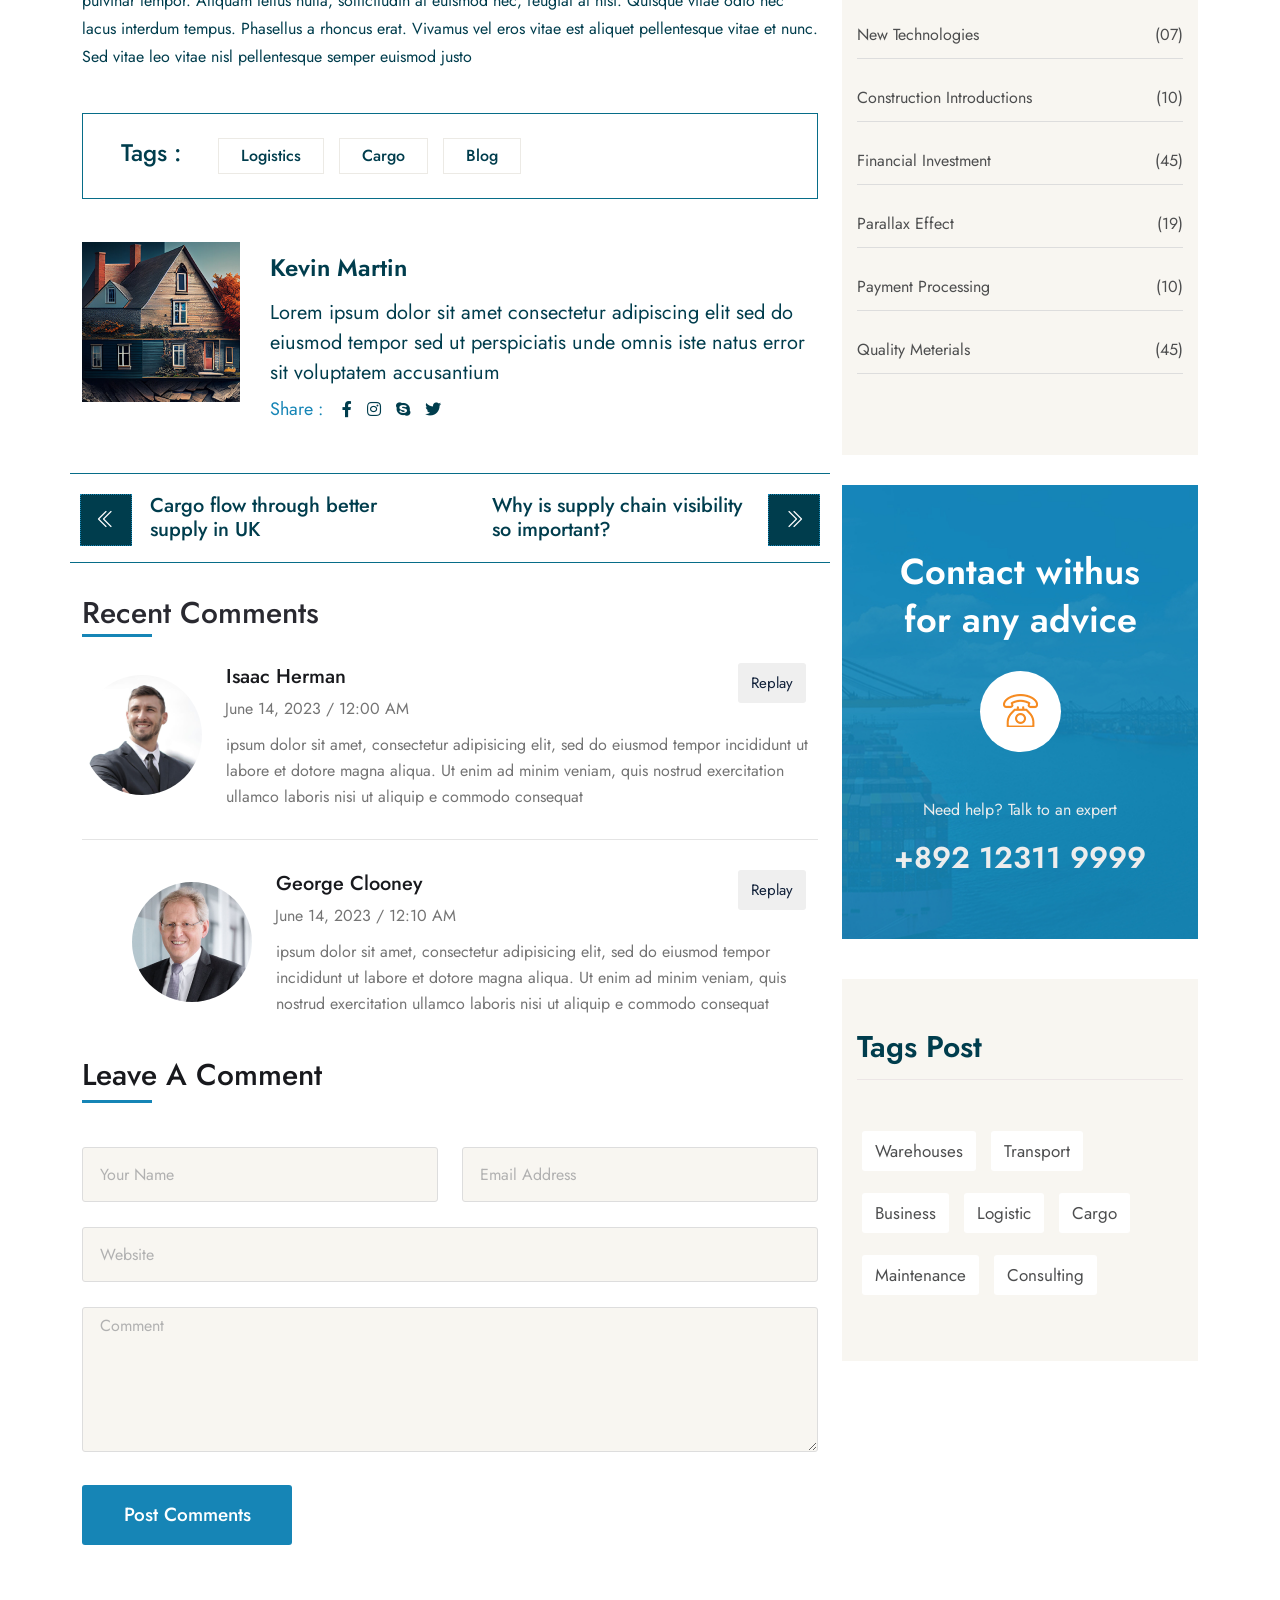
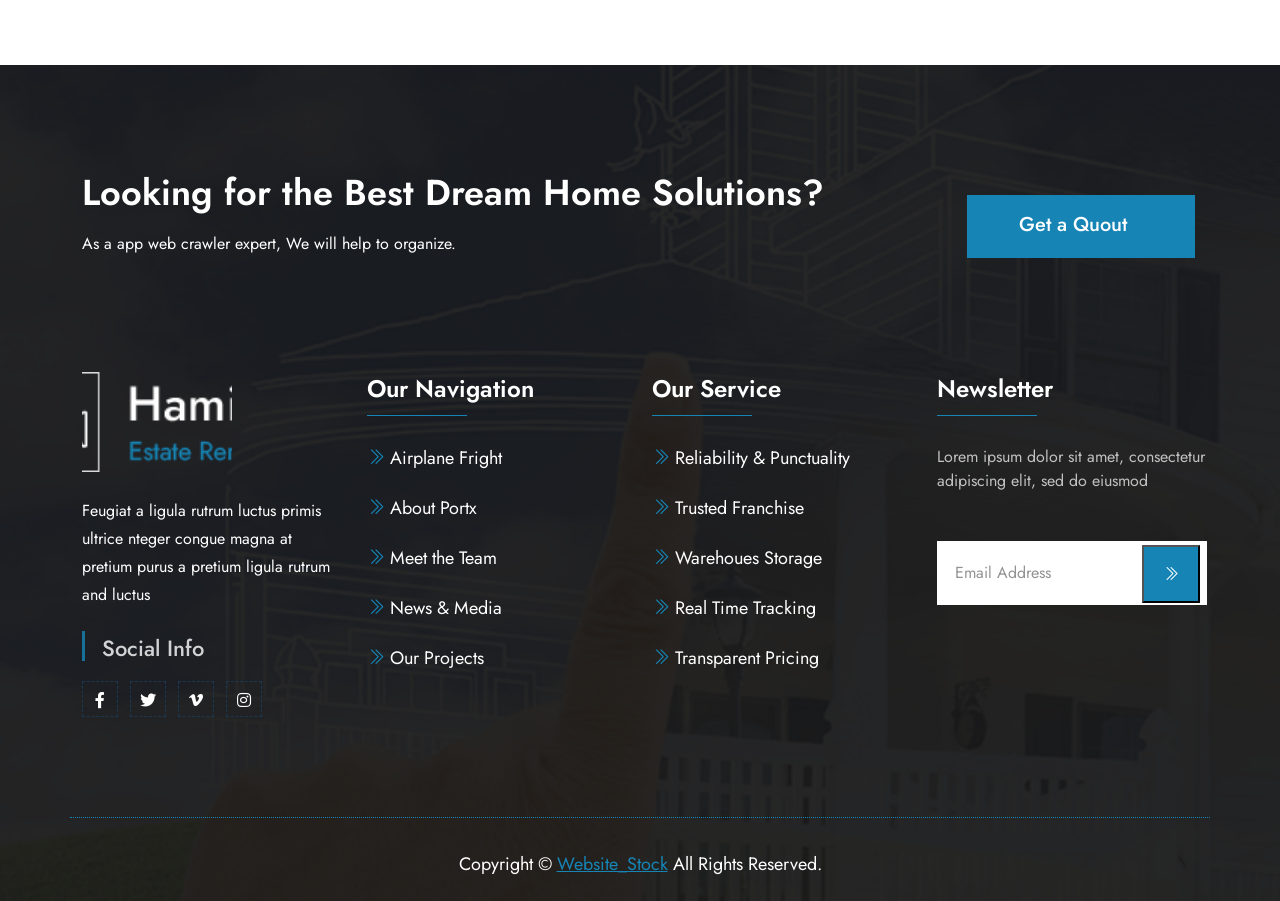
<file: blog-details.html>
<!DOCTYPE HTML>
<html lang="en-US">
<head>
	<meta charset="UTF-8">
	<meta http-equiv="x-ua-compatible" content="ie=edge">
	<title>Hamilton-Real Estate & Property HTML5 Template </title>
	<meta name="description" content="">
	<meta name="viewport" content="width=device-width, initial-scale=1">
	<!-- Favicon -->
	<link rel="icon" type="image/png" sizes="56x56" href="assets/images/fav-icon/icon.png">
	<!-- bootstrap CSS -->
	<link rel="stylesheet" href="assets/css/bootstrap.min.css" type="text/css" media="all">
	<!-- carousel CSS -->
	<link rel="stylesheet" href="assets/css/owl.carousel.min.css" type="text/css" media="all">
	<!-- animate CSS -->
	<link rel="stylesheet" href="assets/css/animate.css" type="text/css" media="all">
	<!-- font-awesome CSS -->
	<link rel="stylesheet" href="assets/css/all.min.css" type="text/css" media="all">
	<!-- font-flaticon CSS -->
	<link rel="stylesheet" href="assets/css/flaticon.css" type="text/css" media="all">
	<!-- theme-default CSS -->
	<link rel="stylesheet" href="assets/css/theme-default.css" type="text/css" media="all">
	<!-- meanmenu CSS -->
	<link rel="stylesheet" href="assets/css/meanmenu.min.css" type="text/css" media="all">
	<!-- transitions CSS -->
	<link rel="stylesheet" href="assets/css/owl.transitions.css" type="text/css" media="all">
	<!-- venobox CSS -->
	<link rel="stylesheet" href="venobox/venobox.css" type="text/css" media="all">
	<!-- bootstrap icons -->
	<link rel="stylesheet" href="assets/css/bootstrap-icons.css" type="text/css" media="all">
	<!-- Slick Slider -->
	<link rel="stylesheet" type="text/css" href="assets/slick/slick.css">
	<link rel="stylesheet" type="text/css" href="assets/slick/slick-theme.css">
	<!-- Main Style CSS -->
	<link rel="stylesheet" href="assets/css/style.css" type="text/css" media="all">
	<!-- Dropdown CSS -->
	<link rel="stylesheet" href="assets/css/dropdown.css" type="text/css" media="all">
	<!-- responsive CSS -->
	<link rel="stylesheet" href="assets/css/responsive.css" type="text/css" media="all">
	<!-- rangeslider CSS -->
	<link rel="stylesheet" href="assets/css/rangeslider.css" type="text/css" media="all">
	<!-- modernizr js -->
	<script src="assets/js/vendor/modernizr-3.5.0.min.js"></script>
</head>

<body>
	<!-- loder -->
	<div class="preloader">
		<div class="circles">
			<div class="circle1"></div>
			<div class="circle2"></div>
			<div class="circle3"></div>
			<div class="circle4"></div>
			<div class="circle5"></div>
			<div class="circle6"></div>
			<div class="circle7"></div>
			<div class="circle8"></div>
			<div class="circle9"></div>
			<div class="circle10"></div>
			<div class="circle11"></div>
			<div class="circle12"></div>
			<div class="circle13"></div>
			<div class="circle14"></div>
			<div class="circle15"></div>
		</div>
	</div>

	<!--==================================================-->
	<!-- Start Topbar Area -->
	<!--==================================================-->
	<div class="topbar-area">
		<div class="topbar-inner">
			<div class="container">
				<div class="row">
					<div class="col-lg-12">
						<div class="topbar-items">
							<ul>
								<li><i class="bi bi-geo-alt"></i> 588 road broklyan - <span>London</span></li>
								<li><i class="bi bi-telephone"></i> +199(980) 6915</li>
								<li><a href="#"><i class="bi bi-envelope"></i> example@gmail.com</a></li>
								<li class="inner"><a class="search-box-btn search-box-outer" href="#"><i
											class="bi bi-search"></i></a></li>
							</ul>
						</div>
					</div>
				</div>
			</div>
		</div>
	</div>
	<!--==================================================-->
	<!-- End Topbar Area -->
	<!--==================================================-->


	<!--==================================================-->
	<!-- Start Header Area -->
	<!--==================================================-->
	<header class="header-area" id="sticky-header">
		<div class="container">
			<div class="row align-items-center">
				<div class="col-lg-3">
					<div class="logo">
						<a href="index.html"><img src="assets/images/logo.png" alt=""></a>
					</div>
				</div>
				<div class="col-lg-9">
					<div class="header-menu">
						<ul>
							<li><a href="#">Home <i class="bi bi-chevron-down"></i></a>
							<div class="sub-menu">
								<ul>
									<li><a href="index.html">Home </a></li>
									<li><a href="index-two.html">Home Two </a></li>
								</ul>
							</div>
							</li>
							<li><a href="about.html">About</a></li>
							<li><a href="#">Services <i class="bi bi-chevron-down"></i></a>
								<div class="sub-menu">
									<ul>
										<li><a href="service.html">Service</a></li>
										<li><a href="service-details.html">Service Details</a></li>
									</ul>
								</div>
							</li>
							<li><a href="#">Pages <i class="bi bi-chevron-down"></i></a>
							<div class="sub-menu">
								<ul>
									<li><a href="project-grid.html">Project</a></li>
									<li><a href="project-details.html">Project Details</a></li>
									<li><a href="team.html">Team</a></li>
									<li><a href="team-detials.html">Team Details</a></li>
									<li><a href="faq.html">Faq Page</a></li>
									<li><a href="contact.html">Contact</a></li>
									<li><a href="error.html">Error Page</a></li>
								</ul>
							</div>
							</li>
							<li><a href="#">Blog <i class="bi bi-chevron-down"></i></a>
							<div class="sub-menu">
								<ul>
									<li><a href="blog.html">Blog</a></li>
									<li><a href="blog-details.html">Blog Details</a></li>
								</ul>
							</div>
							</li>
							<li><a href="contact.html">Contacts</a></li>
						</ul>
						<div class="hamilton-btn">
							<a href="contact.html">Get a Quout</a>
						</div>
					</div>
				</div>
			</div>
		</div>
	</header>

	<!-- Hamilton Mobile Menu Area -->
	<div class="mobile-menu-area sticky-menu" id="navbar">
		<div class="mobile-menu">
			<div class="mobile-logo">
				<a href="index.html"><img src="assets/images/logo.png" alt=""></a>
			</div>
			<div class="side-menu-info">
				<div class="sidebar-menu">
					<a class="navSidebar-button" href="#"><i class="bi bi-justify-right"></i></a>
				</div>
			</div>
		</div>
	</div>
	<!--==================================================-->
	<!-- End Header Area -->
	<!--==================================================-->

	<!--==================================================-->
	<!-- Start Breatcome Area -->
	<!--==================================================-->
	<div class="breatcome-area">
		<div class="container">
			<div class="row">
				<div class="col-lg-12 col-md-12">
					<div class="breatcome-content">
						<div class="breatcome-discription">
							<p>Business Models you can Consider</p>
						</div>
						<div class="breatcome-title">
							<h1>Blog Details</h1>
						</div>
						<div class="bratcome-text">
							<ul>
								<li><a href="index.html">Home</a></li>
								<li>Blog Details</li>
							</ul>
						</div>
					</div>
				</div>
			</div>
		</div>
	</div>
	<!--==================================================-->
	<!-- End Breatcome Area -->
	<!--==================================================-->

	<!--==================================================-->
	<!-- Start Blog Details Area -->
	<!--==================================================-->
	<div class="blog-details-area">
		<div class="container">
			<div class="row">
				<div class="col-lg-8 col-md-12">
					<div class="blog-detials-box">
						<div class="blog-details-thumb">
							<img src="assets/images/blog/blog-detials1.png" alt="">
						</div>
						<div class="blog-details-meta">
							<span><i class="bi bi-person"></i>By Admin</span>
							<span><i class="bi bi-chat-dots-fill"></i> (06) comments</span>
						</div>
						<div class="blog-details-content">
							<h4>Making Informed Decisions for Financing.</h4>
							<p>Mauris non dignissim purus, ac commodo diam. Donec sit amet lacinia nulla. Aliquam quis purus in justo 
								pulvinar tempor. Aliquam tellus nulla, sollicitudin at euismod nec, feugiat at nisi. Quisque vitae 
								odio nec lacus interdum tempus. Phasellus a rhoncus erat. Vivamus vel eros vitae</p>
								
							<p>Mauris non dignissim purus, ac commodo diam. Donec sit amet lacinia nulla. Aliquam quis purus in justo 
								pulvinar tempor. Aliquam tellus nulla, sollicitudin at euismod nec, feugiat at nisi. Quisque vitae odio nec lacus 
								interdum tempus. Phasellus a rhoncus erat. Vivamus vel eros vitae est aliquet pellentesque 
								vitae et nunc. Sed vitae leo vitae nisl pellentesque semper euismod justo </p>
						</div>
					</div>
					<div class="blog-details-tag">
						<h6>Tags :</h6>
						<a href="#">Logistics</a>
						<a href="#">Cargo</a>
						<a href="#">Blog</a>
					</div>
					<div class="blog-details-team-item">
						<div class="blog-team-thumb">
							<img src="assets/images/blog/blog-team.png" alt="">
						</div>
						<div class="blog-team-content">
							<h4><a href="#">Kevin Martin</a></h4>
							<p>Lorem ipsum dolor sit amet consectetur adipiscing elit sed do eiusmod tempor sed ut perspiciatis unde omnis iste natus error sit voluptatem accusantium</p>
						</div>
						<div class="ba-blog-details-social-icons two">
							<h6>Share :</h6>
							<a href="#"><i class="fab fa-facebook-f"></i></a>
							<a href="#"><i class="fab fa-instagram"></i></a>
							<a href="#"><i class="fab fa-skype"></i></a>
							<a href="#"><i class="fab fa-twitter"></i></a>
						</div>
					</div>
					<div class="row blog-item mt-50">
						<div class="blog_list-two owl-carousel">
							<div class="col-lg-12">
								<div class="row">
									<div class="col-lg-6 col-md-6">
										<div class="blog-details-item">
											<div class="blog-item-content">
												<h4>Cargo flow through better </h4>
												<h4>supply in UK</h4>
											</div>
										</div>
									</div>
									<div class="col-lg-6 col-md-6">
										<div class="blog-details-item two">
											<div class="blog-item-content">
												<h4>Why is supply chain visibility </h4>
												<h4>so important?</h4>
											</div>
										</div>
									</div>
								</div>
							</div>
							<div class="col-lg-12">
								<div class="row">
									<div class="col-lg-6 col-md-6">
										<div class="blog-details-item">
											<div class="blog-item-content">
												<h4>Cargo flow through better </h4>
												<h4>supply in UK</h4>
											</div>
										</div>
									</div>
									<div class="col-lg-6 col-md-6">
										<div class="blog-details-item two">
											<div class="blog-item-content">
												<h4>Why is supply chain visibility </h4>
												<h4>so important?</h4>
											</div>
										</div>
									</div>
								</div>
							</div>
						</div>
					</div>
					<div class="col-lg-12">
						<div class="blog-details-comment">
							<h5>Recent Comments</h5>
							<div class="blog-comment-list">
							   <ul>
								  <li>
									 <div class="blog-comment-box mb-60">
										<div class="blog-comment-thumb">
											<img src="assets/images/blog/user1.png" alt="user image">
										</div>
										<div class="blog-comment-content">
										   <div class="row">
											  <div class="col-lg-6 col-md-6">
												 <h6 class="title">Isaac Herman</h6>
												 <span class="date">June 14, 2023 / 12:00 AM</span>
											  </div>
											  <div class="col-lg-6 col-md-6">
												 <div class="text-sm-end">
													<a class="replay-link" href="#">Replay</a>
												 </div>
											  </div>
										   </div>
										   <div class="content-main">
											  <p>ipsum dolor sit amet, consectetur adipisicing elit, sed do eiusmod tempor incididunt ut labore et dotore magna aliqua. Ut enim ad minim veniam, quis nostrud exercitation ullamco laboris nisi ut aliquip e commodo consequat</p>
										   </div>
										</div>
									 </div>
									 <ul>
										<li>
										   <div class="blog-comment-box inner">
											<div class="blog-comment-thumb">
												<img src="assets/images/blog/user2.png" alt="user image">
											</div>
											  <div class="blog-comment-content">
												 <div class="row">
													<div class=" col-lg-6 col-md-6">
													   <h6 class="title">George Clooney</h6>
													   <span class="date">June 14, 2023 / 12:10 AM</span>
													</div>
													<div class="col-lg-6 col-md-6">
													   <div class="text-sm-end">
														  <a class="replay-link" href="#">Replay</a>
													   </div>
													</div>
												 </div>
												 <div class="content-main">
													<p>ipsum dolor sit amet, consectetur adipisicing elit, sed do eiusmod tempor incididunt ut labore et dotore magna aliqua. Ut enim ad minim veniam, quis nostrud exercitation ullamco laboris nisi ut aliquip e commodo consequat
													</p>
												 </div>
											  </div>
										   </div>
										</li>
									 </ul>
								  </li>
							   </ul>
							</div>
						  </div>
					</div>
					<div class="col-lg-12">
						<div class="blog-contact-box mt-40">
							<div class="blog-contact-title">
								<h4>Leave A Comment</h4>
							</div>
							<form action="https://formspree.io/f/myyleorq" method="POST" id="it-form">
								<div class="row">
									<div class="col-lg-6 col-md-6">
										<div class="form-box">
											<input type="text" name="name" placeholder="Your Name">
										</div>
									</div>
									<div class="col-lg-6 col-md-6">
										<div class="form-box">
											<input type="text" name="email" placeholder="Email Address">
										</div>
									</div>
									<div class="col-lg-12">
										<div class="form-box">
											<input type="text" name="website" placeholder="Website">
										</div>
									</div>
									<div class="col-lg-12 col-md-12">
										<div class="form-box">
											<textarea name="massage" id="massage" cols="30" rows="10" placeholder="Comment"></textarea>
										</div>
									</div>
									<div class="col-lg-12 col-md-12">
										<div class="form-box-button">
											<button type="Submit">Post Comments</button>
										</div>
									</div>
								</div>
							</form>
							<div id="status"></div>
						</div>
					</div>
				</div>
				<div class="col-lg-4 col-md-12">
					<div class="widget_search box">
						<form action="#" method="get">
							<input type="text" name="s" value="" placeholder="Search Here" title="Search for:">
							<button type="submit" class="icons">
								<i class="fa fa-search"></i>
							</button>
						</form>
					</div>
					<div class="widget-recent-box">
						<!-- categories title -->
						<div class="widget-recent-title">
							<h4> Latest Post </h4>
						</div>
						<div class="sidber-widget-recent-post mb-30">
							<div class="recent-widget-thumb">
								<img src="assets/images/blog/recent1.png" alt="">
							</div>
							<div class="recent-widget-content">
								<div class="recent-widget-meta">
									<span><i class="bi bi-calendar-event"></i>July 24, 2023</span>
								</div>
								<div class="recent-widget-title">
									<h4><a href="#">Top crypto exchange 
										influencers</a></h4>
								</div>
							</div>
						</div>
						<div class="sidber-widget-recent-post mb-30">
							<div class="recent-widget-thumb">
								<img src="assets/images/blog/recent2.png" alt="">
							</div>
							<div class="recent-widget-content">
								<div class="recent-widget-meta">
									<span><i class="bi bi-calendar-event"></i> July 24, 2023</span>
								</div>
								<div class="recent-widget-title">
									<h4><a href="#">Will Supply Chains  
										Become Supply</a></h4>
								</div>
							</div>
						</div>
						<div class="sidber-widget-recent-post">
							<div class="recent-widget-thumb">
								<img src="assets/images/blog/recent3.png" alt="">
							</div>
							<div class="recent-widget-content">
								<div class="recent-widget-meta">
									<span><i class="bi bi-calendar-event"></i>July 24, 2023</span>
								</div>
								<div class="recent-widget-title">
									<h4><a href="#">Why Supply Chain 
										Visibility Important?</a></h4>
								</div>
							</div>
						</div>
					</div>
					<div class="widget-recent-box">
						<!-- categories title -->
						<div class="widget-recent-title">
							<h4> Categories </h4>
						</div>
						<!-- widget categories menu -->
						<div class="widget-recent-menu">
							<ul>
								<li><a href="service-details.html"> New Technologies <span>(07)</span></a></li>	
								<li><a href="service-details.html"> Construction Introductions <span>(10)</span></a></li>
								<li><a href="service-details.html"> Financial Investment <span>(45)</span></a></li>
								<li><a href="service-details.html"> Parallax Effect <span>(19)</span></a></li>
								<li><a href="service-details.html"> Payment Processing <span>(10)</span></a></li>
								<li><a href="service-details.html"> Quality Meterials <span>(45)</span></a></li>
							</ul>
						</div>
					</div>
					<div class="widget-contact-box">
						<div class="widget-contact-title">
							<h4>Contact withus for 
								any advice</h4>
						</div>
						<div class="widget-contact-icon">
							<img src="assets/images/service/service-details-icon.jpg" alt="">
						</div>
						<div class="widget-contact-content">
							<h6>Need help? Talk to an expert</h6>
							<h4>+892 12311 9999</h4>
						</div>
					</div>
					<div class="widget-recent-box">
						<!-- categories title -->
						<div class="widget-recent-title">
							<h4> Tags Post </h4>
						</div>
						<div class="widget-tags">
							<a href="#">Warehouses</a>
							<a href="#">Transport</a>
							<a href="#">Business</a>
							<a href="#">Logistic</a>
							<a href="#">Cargo</a>
							<a href="#">Maintenance</a>
							<a href="#">Consulting</a>
						</div>
					</div>
				</div>
			</div>
		</div>
	</div>
	<!--==================================================-->
	<!-- End Blog Details Area -->
	<!--==================================================-->


<!--==================================================-->
	<!-- Start Sidebar Area -->
	<!--==================================================-->
	<div class="sidebar-group info-group">
		<div class="sidebar-widget">
			<div class="sidebar-widget-container">
				<div class="widget-heading">
					<a href="#" class="close-side-widget">
						<i class="bi bi-x-lg"></i>
					</a>
				</div>
				<div class="sidebar-textwidget">
					<div class="sidebar-info-contents">
						<div class="content-inner">
							<div class="sidebar-logo">
								<a href="index.html"><img src="assets/images/footer-logo.png" alt="logo"></a>
							</div>
							<div class="sidebar-widget-menu">
								<ul>
									<li class="dropdown"><a href="#" data-toggle="dropdown">Home <i
												class="icon-arrow"></i></a>
										<ul class="dropdown-menu">
											<li><a href="index.html">Home</a></li>
											<li><a href="index-two.html">Home Two</a></li>
										</ul>
									</li>
									<li class="dropdown"><a href="about.html" data-toggle="dropdown">About</a></li>
									<li class="dropdown"><a href="#" data-toggle="dropdown">Service <i class="icon-arrow"></i></a>
										<ul class="dropdown-menu">
											<li><a href="service.html">Services</a></li>
											<li><a href="service-details.html">Services Details</a></li>
										</ul>
									</li>
									<li class="dropdown"><a href="#project" data-toggle="dropdown">Pages <i class="icon-arrow"></i></a>
										<ul class="dropdown-menu">
											<li><a href="project-grid.html">Project</a></li>
											<li><a href="project-details.html">Project Details</a></li>
											<li><a href="team.html">Team</a></li>
											<li><a href="team-detials.html">Team Details</a></li>
											<li><a href="faq.html">Faq Page</a></li>
											<li><a href="contact.html">Contact</a></li>
											<li><a href="error.html">Error Page</a></li>
										</ul>
									</li>
									<li class="dropdown"><a href="#" data-toggle="dropdown">BLog <i class="icon-arrow"></i></a>
										<ul class="dropdown-menu">
											<li><a href="blog.html">Blog</a></li>
											<li><a href="blog-details.html">Blog Details</a></li>
										</ul>
									</li>
									<li class="dropdown"><a href="contact.html" data-toggle="dropdown">Contact</a></li>
								</ul>
							</div>
							<div class="contact-info">
								<h2>Contact Info</h2>
								<ul class="list-style-one">
									<li><i class="bi bi-geo-alt-fill"></i>6391 Elgin St. Celina, Delaware</li>
									<li><i class="bi bi-telephone-fill"></i>(+001) 123-456-789</li>
									<li><i class="bi bi-envelope"></i> info@example.com</li>
									<li><i class="bi bi-alarm-fill"></i> Week Days: 08.00 to 10.00
									</li>
								</ul>
							</div>
							<ul class="social-box">
								<li class="facebook"><a href="#" class="fab fa-facebook-f"></a></li>
								<li class="twitter"><a href="#" class="fab fa-instagram"></a></li>
								<li class="linkedin"><a href="#" class="fab fa-twitter"></a></li>
								<li class="instagram"><a href="#" class="fab fa-pinterest-p"></a></li>
								<li class="youtube"><a href="#" class="fab fa-linkedin-in"></a></li>
							</ul>
						</div>
					</div>
				</div>
			</div>
		</div>
	</div>
	<!--==================================================-->
	<!-- End Sidebar Area -->
	<!--==================================================-->

	<!--==================================================-->
	<!-- Start Footer Area -->
	<!--==================================================-->
	<div class="footer-area style-two">
		<div class="container">
			<div class="row align-items-center mb-100">
				<div class="col-lg-9 col-md-12">
					<div class="footer-content">
						<h2>Looking for the Best Dream Home Solutions?</h2>
						<p>As a app web crawler expert, We will help to organize.</p>
					</div>
				</div>
				<div class="col-lg-3 col-md-6">
					<div class="footer-btn">
						<div class="hamilton-btn about2">
							<a href="#">Get a Quout</a>
						</div>
					</div>
				</div>
			</div>
			<div class="row">
				<div class="col-lg-3 col-md-6">
					<div class="footer-wiget">
						<div class="footer-wiget-log">
							<a href="index.html"><img src="assets/images/footer-logo.png" alt=""></a>
						</div>
						<div class="footer-wiget-text">
							<h4>Feugiat a ligula rutrum luctus primis ultrice nteger congue magna at pretium purus a pretium ligula rutrum and luctus</h4>
						</div>
						<div class="footer-socilal-title">
							<h4>Social Info</h4>
						</div>
						<div class="footer-social">
							<ul>
								<li><a href="#"><i class="fab fa-facebook-f"></i></a></li>
								<li><a href="#"><i class="fab fa-twitter"></i></a></li>
								<li><a href="#"><i class="fab fa-vimeo-v"></i></a></li>
								<li><a href="#"><i class="fab fa-instagram"></i></a></li>
							</ul>
						</div>
					</div>
				</div>
				<div class="col-lg-3 col-md-6">
					<div class="footer-wiget">
						<div class="footer-wiget-title">
							<h4>Our Navigation</h4>
						</div>
						<div class="footer-wiget-menu">
							<ul>
								<li><a href="#"><i class="bi bi-chevron-double-right"></i> Airplane Fright</a></li>
								<li><a href="#"><i class="bi bi-chevron-double-right"></i> About Portx</a></li>
								<li><a href="#"><i class="bi bi-chevron-double-right"></i> Meet the Team</a></li>
								<li><a href="#"><i class="bi bi-chevron-double-right"></i> News & Media</a></li>
								<li><a href="#"><i class="bi bi-chevron-double-right"></i> Our Projects</a></li>
							</ul>
						</div>
					</div>
				</div>
				<div class="col-lg-3 col-md-6">
					<div class="footer-wiget">
						<div class="footer-wiget-title">
							<h4>Our Service</h4>
						</div>
						<div class="footer-wiget-menu">
							<ul>
								<li><a href="#"><i class="bi bi-chevron-double-right"></i> Reliability & Punctuality</a></li>
								<li><a href="#"><i class="bi bi-chevron-double-right"></i> Trusted Franchise</a></li>
								<li><a href="#"><i class="bi bi-chevron-double-right"></i> Warehoues Storage</a></li>
								<li><a href="#"><i class="bi bi-chevron-double-right"></i> Real Time Tracking</a></li>
								<li><a href="#"><i class="bi bi-chevron-double-right"></i> Transparent Pricing</a></li>
							</ul>
						</div>
					</div>
				</div>
				<div class="col-lg-3 col-md-6 pr-0">
					<div class="footer-wiget">
						<div class="footer-wiget-title">
							<h4>Newsletter</h4>
						</div>
						<div class="footer-widget-discription">
							<p>Lorem ipsum dolor sit amet, consectetur adipiscing elit, sed do eiusmod</p>
						</div>
						<form action="https://formspree.io/f/myyleorq" method="post" id="ttime">
							<div class="form-field">
								<input type="email" name="EMAIL" placeholder="Email Address" required="">
								<button class="newsletter-button" type="submit"><i class="bi bi-chevron-double-right"></i></button>
							</div>
						</form>
					</div>
				</div>
			</div>
			<div class="row line mt-90">
				<div class="col-lg-12 col-md-12">
					<div class="copyright-text">
						<p>Copyright © <a href="#">Website_Stock</a> All Rights Reserved.</p>
					</div>
				</div>
			</div>
		</div>
	</div>
	<!--==================================================-->
	<!-- End Footer Area -->
	<!--==================================================-->

	<!--==================================================-->
	<!-- Start Search Popup Area -->
	<!--==================================================-->
	<div class="search-popup">
		<button class="close-search style-two"><span class="flaticon-multiply"><i
					class="far fa-times-circle"></i></span></button>
		<button class="close-search"><i class="fas fa-arrow-up"></i></button>
		<form method="post" action="#">
			<div class="form-group">
				<input type="search" name="search-field" value="" placeholder="Search Here" required="">
				<button type="submit"><i class="fa fa-search"></i></button>
			</div>
		</form>
	</div>
	<!--==================================================-->
	<!-- End Search Popup Area -->
	<!--==================================================-->

	<!--==================================================-->
	<!-- Start scrollup section Area -->
	<!--==================================================-->
	<!-- scrollup section -->
	<div class="prgoress_scrollup">
		<svg class="progress-circle svg-content" width="100%" height="100%" viewBox="-1 -1 102 102">
			<path d="M50,1 a49,49 0 0,1 0,98 a49,49 0 0,1 0,-98" />
		</svg>
	</div>

	<!--==================================================-->
	<!-- End scrollup section Area -->
	<!--==================================================-->


	<!-- jquery js -->
	<script src="assets/js/vendor/jquery-3.6.2.min.js"></script>

	<script src="assets/js/popper.min.js"></script>

	<!-- bootstrap js -->
	<script src="assets/js/bootstrap.min.js"></script>

	<!-- carousel js -->
	<script src="assets/js/owl.carousel.min.js"></script>

	<!-- counterup js -->
	<script src="assets/js/jquery.counterup.min.js"></script>

	<!-- waypoints js -->
	<script src="assets/js/waypoints.min.js"></script>

	<!-- wow js -->
	<script src="assets/js/wow.min.js"></script>

	<!-- imagesloaded js -->
	<script src="assets/js/imagesloaded.pkgd.min.js"></script>

	<!-- venobox js -->
	<script src="venobox/venobox.js"></script>

	<!--  animated-text js -->
	<script src="assets/js/animated-text.js"></script>

	<!-- venobox min js -->
	<script src="venobox/venobox.min.js"></script>

	<!-- isotope js -->
	<script src="assets/js/isotope.pkgd.min.js"></script>

	<!-- jquery meanmenu js -->
	<script src="assets/js/jquery.meanmenu.js"></script>

	<!-- jquery scrollup js -->
	<script src="assets/js/jquery.scrollUp.js"></script>

	<!-- Slick Slider -->
	<script src="assets/slick/slick.min.js"></script>

	<script src="assets/js/jquery.barfiller.js"></script>
	<!-- jquery js -->

	<!-- ragrslider js -->
	<script src="assets/js/rangeslider.js"></script>

	<!-- ragrslider js -->
	<script src="assets/js/mixitup.min.js"></script>

	<!-- theme js -->
	<script src="assets/js/theme.js"></script>

	<!-- scroll js -->
	<script src="assets/js/script.js"></script>

	<script>
		function changeToggle() {
			let toggle = document.getElementById("toggle");
			let h3 = document.getElementsByClassName("h3");
			if (toggle.style.float != "right") {
				toggle.style.float = "right";
				h3[0].innerHTML = "<span>$</span>350";
				h3[1].innerHTML = "<span>$</span>240";
				h3[2].innerHTML = "<span>$</span>480";
			} else {
				toggle.style.float = "none";
				h3[0].innerHTML = "<span>$</span>217";
				h3[1].innerHTML = "<span>$</span>144";
				h3[2].innerHTML = "<span>$</span>359";
			}
		}
	</script>

</body>

</html>
</file>
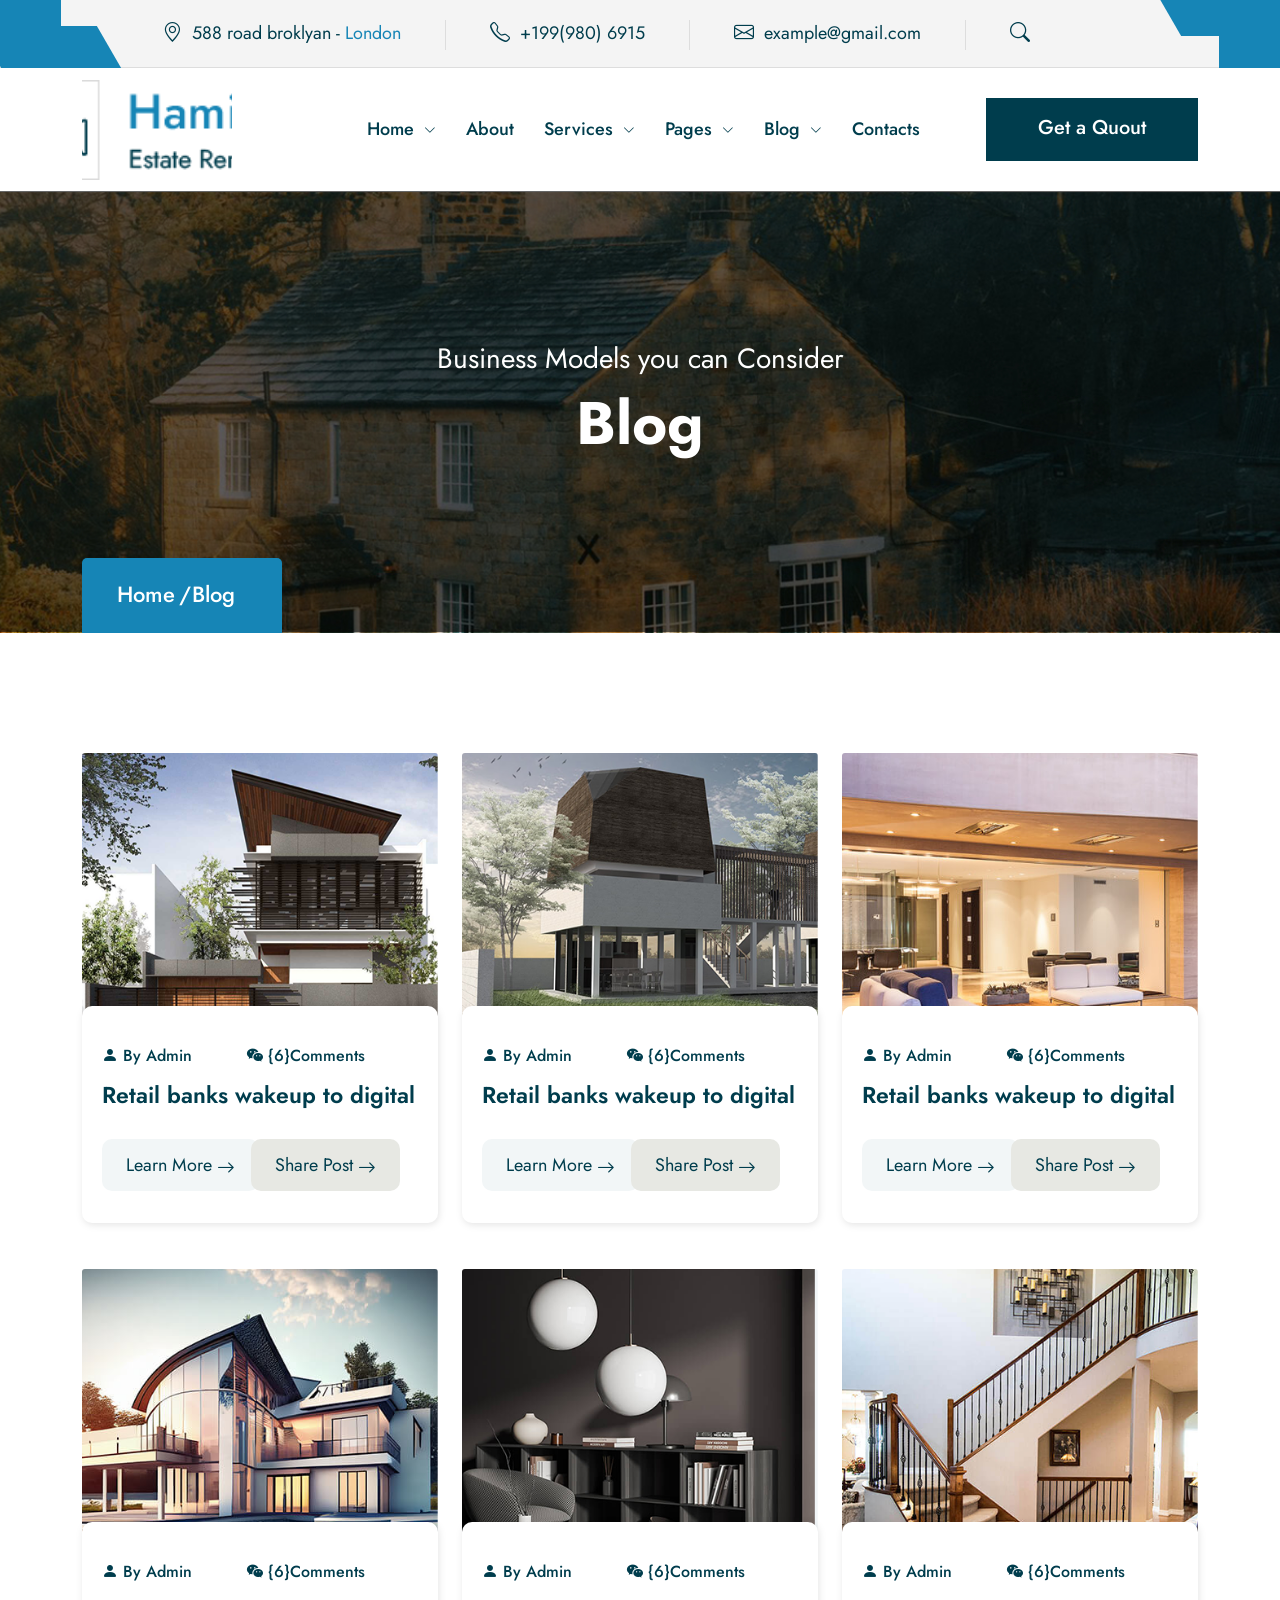
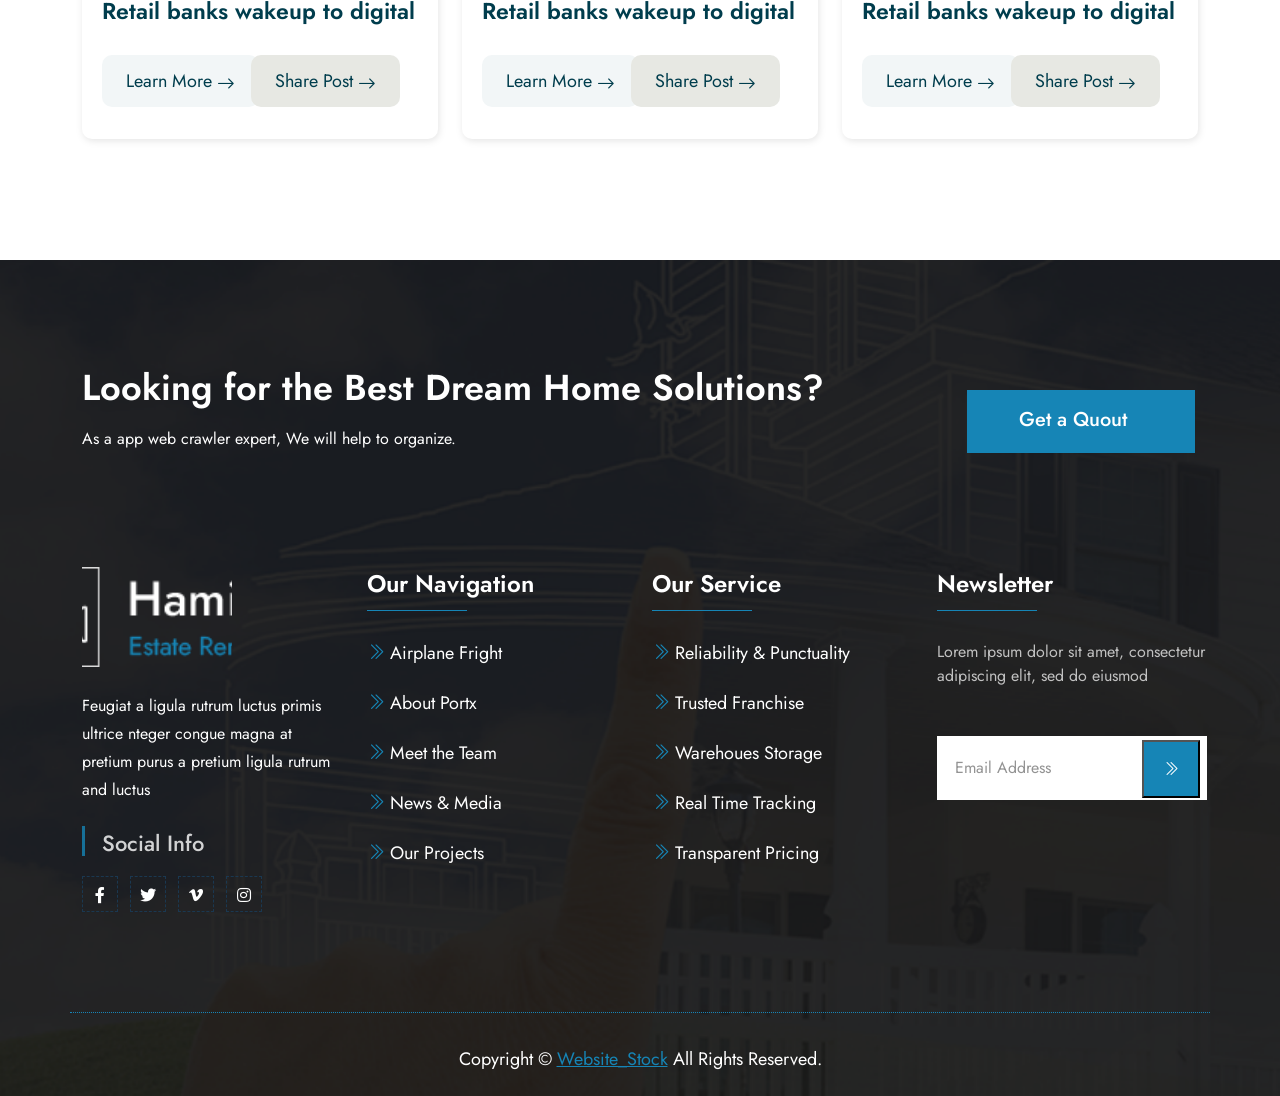
<file: blog.html>
<!DOCTYPE HTML>
<html lang="en-US">

<head>
	<meta charset="UTF-8">
	<meta http-equiv="x-ua-compatible" content="ie=edge">
	<title>Hamilton-Real Estate & Property HTML5 Template </title>
	<meta name="description" content="">
	<meta name="viewport" content="width=device-width, initial-scale=1">
	<!-- Favicon -->
	<link rel="icon" type="image/png" sizes="56x56" href="assets/images/fav-icon/icon.png">
	<!-- bootstrap CSS -->
	<link rel="stylesheet" href="assets/css/bootstrap.min.css" type="text/css" media="all">
	<!-- carousel CSS -->
	<link rel="stylesheet" href="assets/css/owl.carousel.min.css" type="text/css" media="all">
	<!-- animate CSS -->
	<link rel="stylesheet" href="assets/css/animate.css" type="text/css" media="all">
	<!-- font-awesome CSS -->
	<link rel="stylesheet" href="assets/css/all.min.css" type="text/css" media="all">
	<!-- font-flaticon CSS -->
	<link rel="stylesheet" href="assets/css/flaticon.css" type="text/css" media="all">
	<!-- theme-default CSS -->
	<link rel="stylesheet" href="assets/css/theme-default.css" type="text/css" media="all">
	<!-- meanmenu CSS -->
	<link rel="stylesheet" href="assets/css/meanmenu.min.css" type="text/css" media="all">
	<!-- transitions CSS -->
	<link rel="stylesheet" href="assets/css/owl.transitions.css" type="text/css" media="all">
	<!-- venobox CSS -->
	<link rel="stylesheet" href="venobox/venobox.css" type="text/css" media="all">
	<!-- bootstrap icons -->
	<link rel="stylesheet" href="assets/css/bootstrap-icons.css" type="text/css" media="all">
	<!-- Slick Slider -->
	<link rel="stylesheet" type="text/css" href="assets/slick/slick.css">
	<link rel="stylesheet" type="text/css" href="assets/slick/slick-theme.css">
	<!-- Main Style CSS -->
	<link rel="stylesheet" href="assets/css/style.css" type="text/css" media="all">
	<!-- Dropdown CSS -->
	<link rel="stylesheet" href="assets/css/dropdown.css" type="text/css" media="all">
	<!-- responsive CSS -->
	<link rel="stylesheet" href="assets/css/responsive.css" type="text/css" media="all">
	<!-- rangeslider CSS -->
	<link rel="stylesheet" href="assets/css/rangeslider.css" type="text/css" media="all">
	<!-- modernizr js -->
	<script src="assets/js/vendor/modernizr-3.5.0.min.js"></script>
</head>

<body>
	<!-- loder -->
	<div class="preloader">
		<div class="circles">
			<div class="circle1"></div>
			<div class="circle2"></div>
			<div class="circle3"></div>
			<div class="circle4"></div>
			<div class="circle5"></div>
			<div class="circle6"></div>
			<div class="circle7"></div>
			<div class="circle8"></div>
			<div class="circle9"></div>
			<div class="circle10"></div>
			<div class="circle11"></div>
			<div class="circle12"></div>
			<div class="circle13"></div>
			<div class="circle14"></div>
			<div class="circle15"></div>
		</div>
	</div>

	<!--==================================================-->
	<!-- Start Topbar Area -->
	<!--==================================================-->
	<div class="topbar-area">
		<div class="topbar-inner">
			<div class="container">
				<div class="row">
					<div class="col-lg-12">
						<div class="topbar-items">
							<ul>
								<li><i class="bi bi-geo-alt"></i> 588 road broklyan - <span>London</span></li>
								<li><i class="bi bi-telephone"></i> +199(980) 6915</li>
								<li><a href="#"><i class="bi bi-envelope"></i> example@gmail.com</a></li>
								<li class="inner"><a class="search-box-btn search-box-outer" href="#"><i
											class="bi bi-search"></i></a></li>
							</ul>
						</div>
					</div>
				</div>
			</div>
		</div>
	</div>
	<!--==================================================-->
	<!-- End Topbar Area -->
	<!--==================================================-->


	<!--==================================================-->
	<!-- Start Header Area -->
	<!--==================================================-->
	<header class="header-area" id="sticky-header">
		<div class="container">
			<div class="row align-items-center">
				<div class="col-lg-3">
					<div class="logo">
						<a href="index.html"><img src="assets/images/logo.png" alt=""></a>
					</div>
				</div>
				<div class="col-lg-9">
					<div class="header-menu">
						<ul>
							<li><a href="#">Home <i class="bi bi-chevron-down"></i></a>
							<div class="sub-menu">
								<ul>
									<li><a href="index.html">Home </a></li>
									<li><a href="index-two.html">Home Two </a></li>
								</ul>
							</div>
							</li>
							<li><a href="about.html">About</a></li>
							<li><a href="#">Services <i class="bi bi-chevron-down"></i></a>
								<div class="sub-menu">
									<ul>
										<li><a href="service.html">Service</a></li>
										<li><a href="service-details.html">Service Details</a></li>
									</ul>
								</div>
							</li>
							<li><a href="#">Pages <i class="bi bi-chevron-down"></i></a>
							<div class="sub-menu">
								<ul>
									<li><a href="project-grid.html">Project</a></li>
									<li><a href="project-details.html">Project Details</a></li>
									<li><a href="team.html">Team</a></li>
									<li><a href="team-detials.html">Team Details</a></li>
									<li><a href="faq.html">Faq Page</a></li>
									<li><a href="contact.html">Contact</a></li>
									<li><a href="error.html">Error Page</a></li>
								</ul>
							</div>
							</li>
							<li><a href="#">Blog <i class="bi bi-chevron-down"></i></a>
							<div class="sub-menu">
								<ul>
									<li><a href="blog.html">Blog</a></li>
									<li><a href="blog-details.html">Blog Details</a></li>
								</ul>
							</div>
							</li>
							<li><a href="contact.html">Contacts</a></li>
						</ul>
						<div class="hamilton-btn">
							<a href="contact.html">Get a Quout</a>
						</div>
					</div>
				</div>
			</div>
		</div>
	</header>

	<!-- Hamilton Mobile Menu Area -->
	<div class="mobile-menu-area sticky-menu" id="navbar">
		<div class="mobile-menu">
			<div class="mobile-logo">
				<a href="index.html"><img src="assets/images/logo.png" alt=""></a>
			</div>
			<div class="side-menu-info">
				<div class="sidebar-menu">
					<a class="navSidebar-button" href="#"><i class="bi bi-justify-right"></i></a>
				</div>
			</div>
		</div>
	</div>
	<!--==================================================-->
	<!-- End Header Area -->
	<!--==================================================-->

	<!--==================================================-->
	<!-- Start Breatcome Area -->
	<!--==================================================-->
	<div class="breatcome-area">
		<div class="container">
			<div class="row">
				<div class="col-lg-12 col-md-12">
					<div class="breatcome-content">
						<div class="breatcome-discription">
							<p>Business Models you can Consider</p>
						</div>
						<div class="breatcome-title">
							<h1>Blog</h1>
						</div>
						<div class="bratcome-text">
							<ul>
								<li><a href="index.html">Home</a></li>
								<li>Blog</li>
							</ul>
						</div>
					</div>
				</div>
			</div>
		</div>
	</div>
	<!--==================================================-->
	<!-- End Breatcome Area -->
	<!--==================================================-->

	<!--==================================================-->
	<!-- Start Blog Area -->
	<!--==================================================-->
	<div class="blog-area style-two inner-page respon">
		<div class="container">
			<div class="row">
				<div class="col-lg-4 col-md-6">
					<div class="blog-items-box style-two">
						<div class="blog-thumb style-two">
							<img src="assets/images/blog/blog4.png" alt="">
						</div>
						<div class="blog-content style-two">
							<div class="blog-meta style-two">
								<span><i class="bi bi-person-fill"></i> By Admin</span>
								<span><i class="bi bi-wechat"></i> {6}Comments</span>
							</div>
							<div class="blog-title style-two">
								<h4><a href="blog-details.html">Retail banks wakeup to digital</a></h4>
							</div>
							<div class="blog-button">
								<a href="#">Learn More <i class="bi bi-arrow-right"></i></a>
							</div>
							<div class="blog-button two">
								<a href="#">Share Post <i class="bi bi-arrow-right"></i></a>
							</div>
						</div>
					</div>
				</div>
				<div class="col-lg-4 col-md-6">
					<div class="blog-items-box style-two respon">
						<div class="blog-thumb style-two">
							<img src="assets/images/blog/blog5.png" alt="">
						</div>
						<div class="blog-content style-two">
							<div class="blog-meta style-two">
								<span><i class="bi bi-person-fill"></i> By Admin</span>
								<span><i class="bi bi-wechat"></i> {6}Comments</span>
							</div>
							<div class="blog-title style-two">
								<h4><a href="blog-details.html">Retail banks wakeup to digital</a></h4>
							</div>
							<div class="blog-button">
								<a href="#">Learn More <i class="bi bi-arrow-right"></i></a>
							</div>
							<div class="blog-button two">
								<a href="#">Share Post <i class="bi bi-arrow-right"></i></a>
							</div>
						</div>
					</div>
				</div>
				<div class="col-lg-4 col-md-6">
					<div class="blog-items-box style-two respon">
						<div class="blog-thumb style-two">
							<img src="assets/images/blog/blog6.png" alt="">
						</div>
						<div class="blog-content style-two">
							<div class="blog-meta style-two">
								<span><i class="bi bi-person-fill"></i> By Admin</span>
								<span><i class="bi bi-wechat"></i> {6}Comments</span>
							</div>
							<div class="blog-title style-two">
								<h4><a href="blog-details.html">Retail banks wakeup to digital</a></h4>
							</div>
							<div class="blog-button">
								<a href="#">Learn More <i class="bi bi-arrow-right"></i></a>
							</div>
							<div class="blog-button two">
								<a href="#">Share Post <i class="bi bi-arrow-right"></i></a>
							</div>
						</div>
					</div>
				</div>
				<div class="col-lg-4 col-md-6 mt-190">
					<div class="blog-items-box style-two respon2">
						<div class="blog-thumb style-two">
							<img src="assets/images/blog/blog7.png" alt="">
						</div>
						<div class="blog-content style-two">
							<div class="blog-meta style-two">
								<span><i class="bi bi-person-fill"></i> By Admin</span>
								<span><i class="bi bi-wechat"></i> {6}Comments</span>
							</div>
							<div class="blog-title style-two">
								<h4><a href="blog-details.html">Retail banks wakeup to digital</a></h4>
							</div>
							<div class="blog-button">
								<a href="#">Learn More <i class="bi bi-arrow-right"></i></a>
							</div>
							<div class="blog-button two">
								<a href="#">Share Post <i class="bi bi-arrow-right"></i></a>
							</div>
						</div>
					</div>
				</div>
				<div class="col-lg-4 col-md-6 mt-190">
					<div class="blog-items-box style-two respon3">
						<div class="blog-thumb style-two">
							<img src="assets/images/blog/blog8.png" alt="">
						</div>
						<div class="blog-content style-two">
							<div class="blog-meta style-two">
								<span><i class="bi bi-person-fill"></i> By Admin</span>
								<span><i class="bi bi-wechat"></i> {6}Comments</span>
							</div>
							<div class="blog-title style-two">
								<h4><a href="blog-details.html">Retail banks wakeup to digital</a></h4>
							</div>
							<div class="blog-button">
								<a href="#">Learn More <i class="bi bi-arrow-right"></i></a>
							</div>
							<div class="blog-button two">
								<a href="#">Share Post <i class="bi bi-arrow-right"></i></a>
							</div>
						</div>
					</div>
				</div>
				<div class="col-lg-4 col-md-6 mt-190">
					<div class="blog-items-box style-two respon3">
						<div class="blog-thumb style-two">
							<img src="assets/images/blog/blog9.png" alt="">
						</div>
						<div class="blog-content style-two">
							<div class="blog-meta style-two">
								<span><i class="bi bi-person-fill"></i> By Admin</span>
								<span><i class="bi bi-wechat"></i> {6}Comments</span>
							</div>
							<div class="blog-title style-two">
								<h4><a href="blog-details.html">Retail banks wakeup to digital</a></h4>
							</div>
							<div class="blog-button">
								<a href="#">Learn More <i class="bi bi-arrow-right"></i></a>
							</div>
							<div class="blog-button two">
								<a href="#">Share Post <i class="bi bi-arrow-right"></i></a>
							</div>
						</div>
					</div>
				</div>
			</div>
		</div>
	</div>
	<!--==================================================-->
	<!-- End Blog Area -->
	<!--==================================================-->


	<!--==================================================-->
	<!-- Start Sidebar Area -->
	<!--==================================================-->
	<div class="sidebar-group info-group">
		<div class="sidebar-widget">
			<div class="sidebar-widget-container">
				<div class="widget-heading">
					<a href="#" class="close-side-widget">
						<i class="bi bi-x-lg"></i>
					</a>
				</div>
				<div class="sidebar-textwidget">
					<div class="sidebar-info-contents">
						<div class="content-inner">
							<div class="sidebar-logo">
								<a href="index.html"><img src="assets/images/footer-logo.png" alt="logo"></a>
							</div>
							<div class="sidebar-widget-menu">
								<ul>
									<li class="dropdown"><a href="#" data-toggle="dropdown">Home <i
												class="icon-arrow"></i></a>
										<ul class="dropdown-menu">
											<li><a href="index.html">Home</a></li>
											<li><a href="index-two.html">Home Two</a></li>
										</ul>
									</li>
									<li class="dropdown"><a href="about.html" data-toggle="dropdown">About</a></li>
									<li class="dropdown"><a href="#" data-toggle="dropdown">Service <i
												class="icon-arrow"></i></a>
										<ul class="dropdown-menu">
											<li><a href="service.html">Services</a></li>
											<li><a href="service-details.html">Services Details</a></li>
										</ul>
									</li>
									<li class="dropdown"><a href="#project" data-toggle="dropdown">Pages <i
												class="icon-arrow"></i></a>
										<ul class="dropdown-menu">
											<li><a href="project-grid.html">Project</a></li>
											<li><a href="project-details.html">Project Details</a></li>
											<li><a href="team.html">Team</a></li>
											<li><a href="team-detials.html">Team Details</a></li>
											<li><a href="faq.html">Faq Page</a></li>
											<li><a href="contact.html">Contact</a></li>
											<li><a href="error.html">Error Page</a></li>
										</ul>
									</li>
									<li class="dropdown"><a href="#" data-toggle="dropdown">BLog <i
												class="icon-arrow"></i></a>
										<ul class="dropdown-menu">
											<li><a href="blog.html">Blog</a></li>
											<li><a href="blog-details.html">Blog Details</a></li>
										</ul>
									</li>
									<li class="dropdown"><a href="contact.html" data-toggle="dropdown">Contact</a></li>
								</ul>
							</div>
							<div class="contact-info">
								<h2>Contact Info</h2>
								<ul class="list-style-one">
									<li><i class="bi bi-geo-alt-fill"></i>6391 Elgin St. Celina, Delaware</li>
									<li><i class="bi bi-telephone-fill"></i>(+001) 123-456-789</li>
									<li><i class="bi bi-envelope"></i> info@example.com</li>
									<li><i class="bi bi-alarm-fill"></i> Week Days: 08.00 to 10.00
									</li>
								</ul>
							</div>
							<ul class="social-box">
								<li class="facebook"><a href="#" class="fab fa-facebook-f"></a></li>
								<li class="twitter"><a href="#" class="fab fa-instagram"></a></li>
								<li class="linkedin"><a href="#" class="fab fa-twitter"></a></li>
								<li class="instagram"><a href="#" class="fab fa-pinterest-p"></a></li>
								<li class="youtube"><a href="#" class="fab fa-linkedin-in"></a></li>
							</ul>
						</div>
					</div>
				</div>
			</div>
		</div>
	</div>
	<!--==================================================-->
	<!-- End Sidebar Area -->
	<!--==================================================-->

	<!--==================================================-->
	<!-- Start Footer Area -->
	<!--==================================================-->
	<div class="footer-area style-two">
		<div class="container">
			<div class="row align-items-center mb-100">
				<div class="col-lg-9 col-md-12">
					<div class="footer-content">
						<h2>Looking for the Best Dream Home Solutions?</h2>
						<p>As a app web crawler expert, We will help to organize.</p>
					</div>
				</div>
				<div class="col-lg-3 col-md-6">
					<div class="footer-btn">
						<div class="hamilton-btn about2">
							<a href="#">Get a Quout</a>
						</div>
					</div>
				</div>
			</div>
			<div class="row">
				<div class="col-lg-3 col-md-6">
					<div class="footer-wiget">
						<div class="footer-wiget-log">
							<a href="index.html"><img src="assets/images/footer-logo.png" alt=""></a>
						</div>
						<div class="footer-wiget-text">
							<h4>Feugiat a ligula rutrum luctus primis ultrice nteger congue magna at pretium purus a
								pretium ligula rutrum and luctus</h4>
						</div>
						<div class="footer-socilal-title">
							<h4>Social Info</h4>
						</div>
						<div class="footer-social">
							<ul>
								<li><a href="#"><i class="fab fa-facebook-f"></i></a></li>
								<li><a href="#"><i class="fab fa-twitter"></i></a></li>
								<li><a href="#"><i class="fab fa-vimeo-v"></i></a></li>
								<li><a href="#"><i class="fab fa-instagram"></i></a></li>
							</ul>
						</div>
					</div>
				</div>
				<div class="col-lg-3 col-md-6">
					<div class="footer-wiget">
						<div class="footer-wiget-title">
							<h4>Our Navigation</h4>
						</div>
						<div class="footer-wiget-menu">
							<ul>
								<li><a href="#"><i class="bi bi-chevron-double-right"></i> Airplane Fright</a></li>
								<li><a href="#"><i class="bi bi-chevron-double-right"></i> About Portx</a></li>
								<li><a href="#"><i class="bi bi-chevron-double-right"></i> Meet the Team</a></li>
								<li><a href="#"><i class="bi bi-chevron-double-right"></i> News & Media</a></li>
								<li><a href="#"><i class="bi bi-chevron-double-right"></i> Our Projects</a></li>
							</ul>
						</div>
					</div>
				</div>
				<div class="col-lg-3 col-md-6">
					<div class="footer-wiget">
						<div class="footer-wiget-title">
							<h4>Our Service</h4>
						</div>
						<div class="footer-wiget-menu">
							<ul>
								<li><a href="#"><i class="bi bi-chevron-double-right"></i> Reliability & Punctuality</a>
								</li>
								<li><a href="#"><i class="bi bi-chevron-double-right"></i> Trusted Franchise</a></li>
								<li><a href="#"><i class="bi bi-chevron-double-right"></i> Warehoues Storage</a></li>
								<li><a href="#"><i class="bi bi-chevron-double-right"></i> Real Time Tracking</a></li>
								<li><a href="#"><i class="bi bi-chevron-double-right"></i> Transparent Pricing</a></li>
							</ul>
						</div>
					</div>
				</div>
				<div class="col-lg-3 col-md-6 pr-0">
					<div class="footer-wiget">
						<div class="footer-wiget-title">
							<h4>Newsletter</h4>
						</div>
						<div class="footer-widget-discription">
							<p>Lorem ipsum dolor sit amet, consectetur adipiscing elit, sed do eiusmod</p>
						</div>
						<form action="https://formspree.io/f/myyleorq" method="post" id="ttime">
							<div class="form-field">
								<input type="email" name="EMAIL" placeholder="Email Address" required="">
								<button class="newsletter-button" type="submit"><i
										class="bi bi-chevron-double-right"></i></button>
							</div>
						</form>
					</div>
				</div>
			</div>
			<div class="row line mt-90">
				<div class="col-lg-12 col-md-12">
					<div class="copyright-text">
						<p>Copyright © <a href="#">Website_Stock</a> All Rights Reserved.</p>
					</div>
				</div>
			</div>
		</div>
	</div>
	<!--==================================================-->
	<!-- End Footer Area -->
	<!--==================================================-->

	<!--==================================================-->
	<!-- Start Search Popup Area -->
	<!--==================================================-->
	<div class="search-popup">
		<button class="close-search style-two"><span class="flaticon-multiply"><i
					class="far fa-times-circle"></i></span></button>
		<button class="close-search"><i class="fas fa-arrow-up"></i></button>
		<form method="post" action="#">
			<div class="form-group">
				<input type="search" name="search-field" value="" placeholder="Search Here" required="">
				<button type="submit"><i class="fa fa-search"></i></button>
			</div>
		</form>
	</div>
	<!--==================================================-->
	<!-- End Search Popup Area -->
	<!--==================================================-->

	<!--==================================================-->
	<!-- Start scrollup section Area -->
	<!--==================================================-->
	<!-- scrollup section -->
	<div class="prgoress_scrollup">
		<svg class="progress-circle svg-content" width="100%" height="100%" viewBox="-1 -1 102 102">
			<path d="M50,1 a49,49 0 0,1 0,98 a49,49 0 0,1 0,-98" />
		</svg>
	</div>

	<!--==================================================-->
	<!-- End scrollup section Area -->
	<!--==================================================-->


	<!-- jquery js -->
	<script src="assets/js/vendor/jquery-3.6.2.min.js"></script>

	<script src="assets/js/popper.min.js"></script>

	<!-- bootstrap js -->
	<script src="assets/js/bootstrap.min.js"></script>

	<!-- carousel js -->
	<script src="assets/js/owl.carousel.min.js"></script>

	<!-- counterup js -->
	<script src="assets/js/jquery.counterup.min.js"></script>

	<!-- waypoints js -->
	<script src="assets/js/waypoints.min.js"></script>

	<!-- wow js -->
	<script src="assets/js/wow.min.js"></script>

	<!-- imagesloaded js -->
	<script src="assets/js/imagesloaded.pkgd.min.js"></script>

	<!-- venobox js -->
	<script src="venobox/venobox.js"></script>

	<!--  animated-text js -->
	<script src="assets/js/animated-text.js"></script>

	<!-- venobox min js -->
	<script src="venobox/venobox.min.js"></script>

	<!-- isotope js -->
	<script src="assets/js/isotope.pkgd.min.js"></script>

	<!-- jquery meanmenu js -->
	<script src="assets/js/jquery.meanmenu.js"></script>

	<!-- jquery scrollup js -->
	<script src="assets/js/jquery.scrollUp.js"></script>

	<!-- Slick Slider -->
	<script src="assets/slick/slick.min.js"></script>

	<script src="assets/js/jquery.barfiller.js"></script>
	<!-- jquery js -->

	<!-- ragrslider js -->
	<script src="assets/js/rangeslider.js"></script>

	<!-- ragrslider js -->
	<script src="assets/js/mixitup.min.js"></script>

	<!-- theme js -->
	<script src="assets/js/theme.js"></script>

	<!-- scroll js -->
	<script src="assets/js/script.js"></script>

	<script>
		function changeToggle() {
			let toggle = document.getElementById("toggle");
			let h3 = document.getElementsByClassName("h3");
			if (toggle.style.float != "right") {
				toggle.style.float = "right";
				h3[0].innerHTML = "<span>$</span>350";
				h3[1].innerHTML = "<span>$</span>240";
				h3[2].innerHTML = "<span>$</span>480";
			} else {
				toggle.style.float = "none";
				h3[0].innerHTML = "<span>$</span>217";
				h3[1].innerHTML = "<span>$</span>144";
				h3[2].innerHTML = "<span>$</span>359";
			}
		}
	</script>

</body>

</html>
</file>
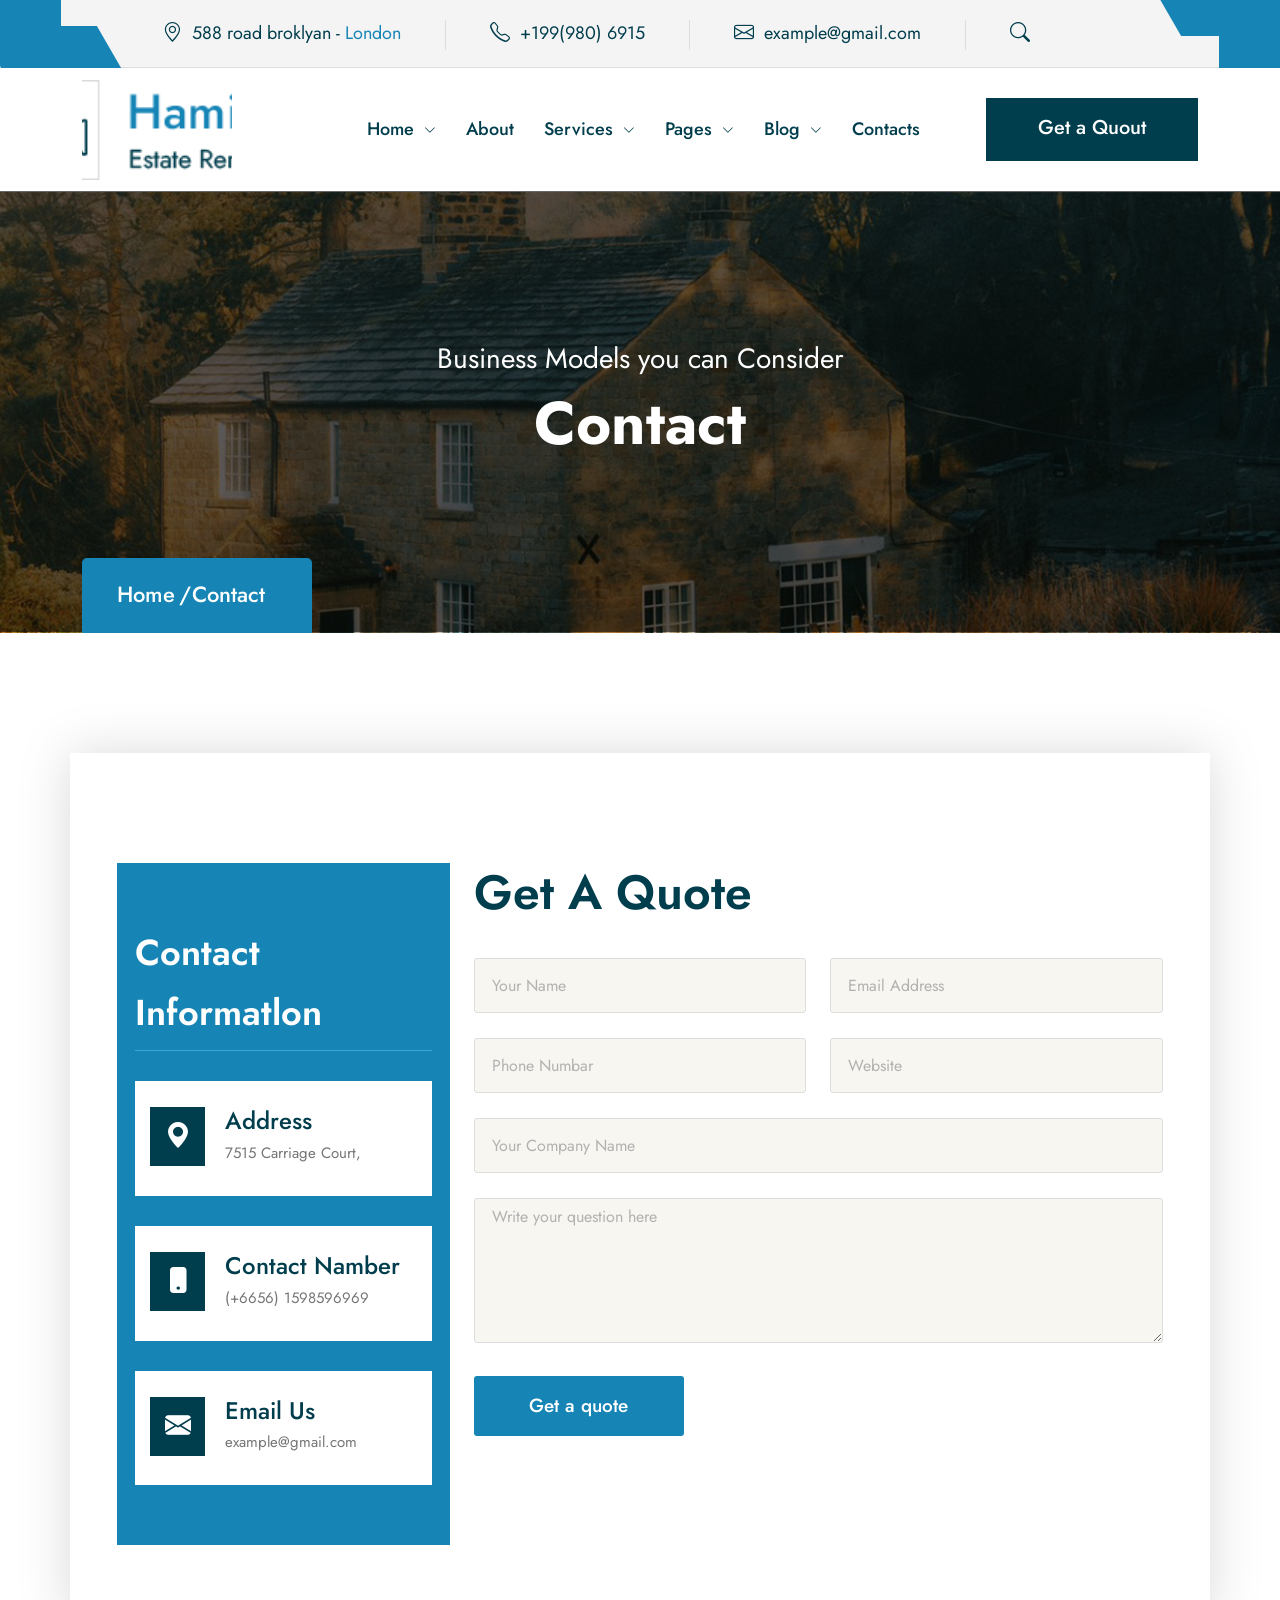
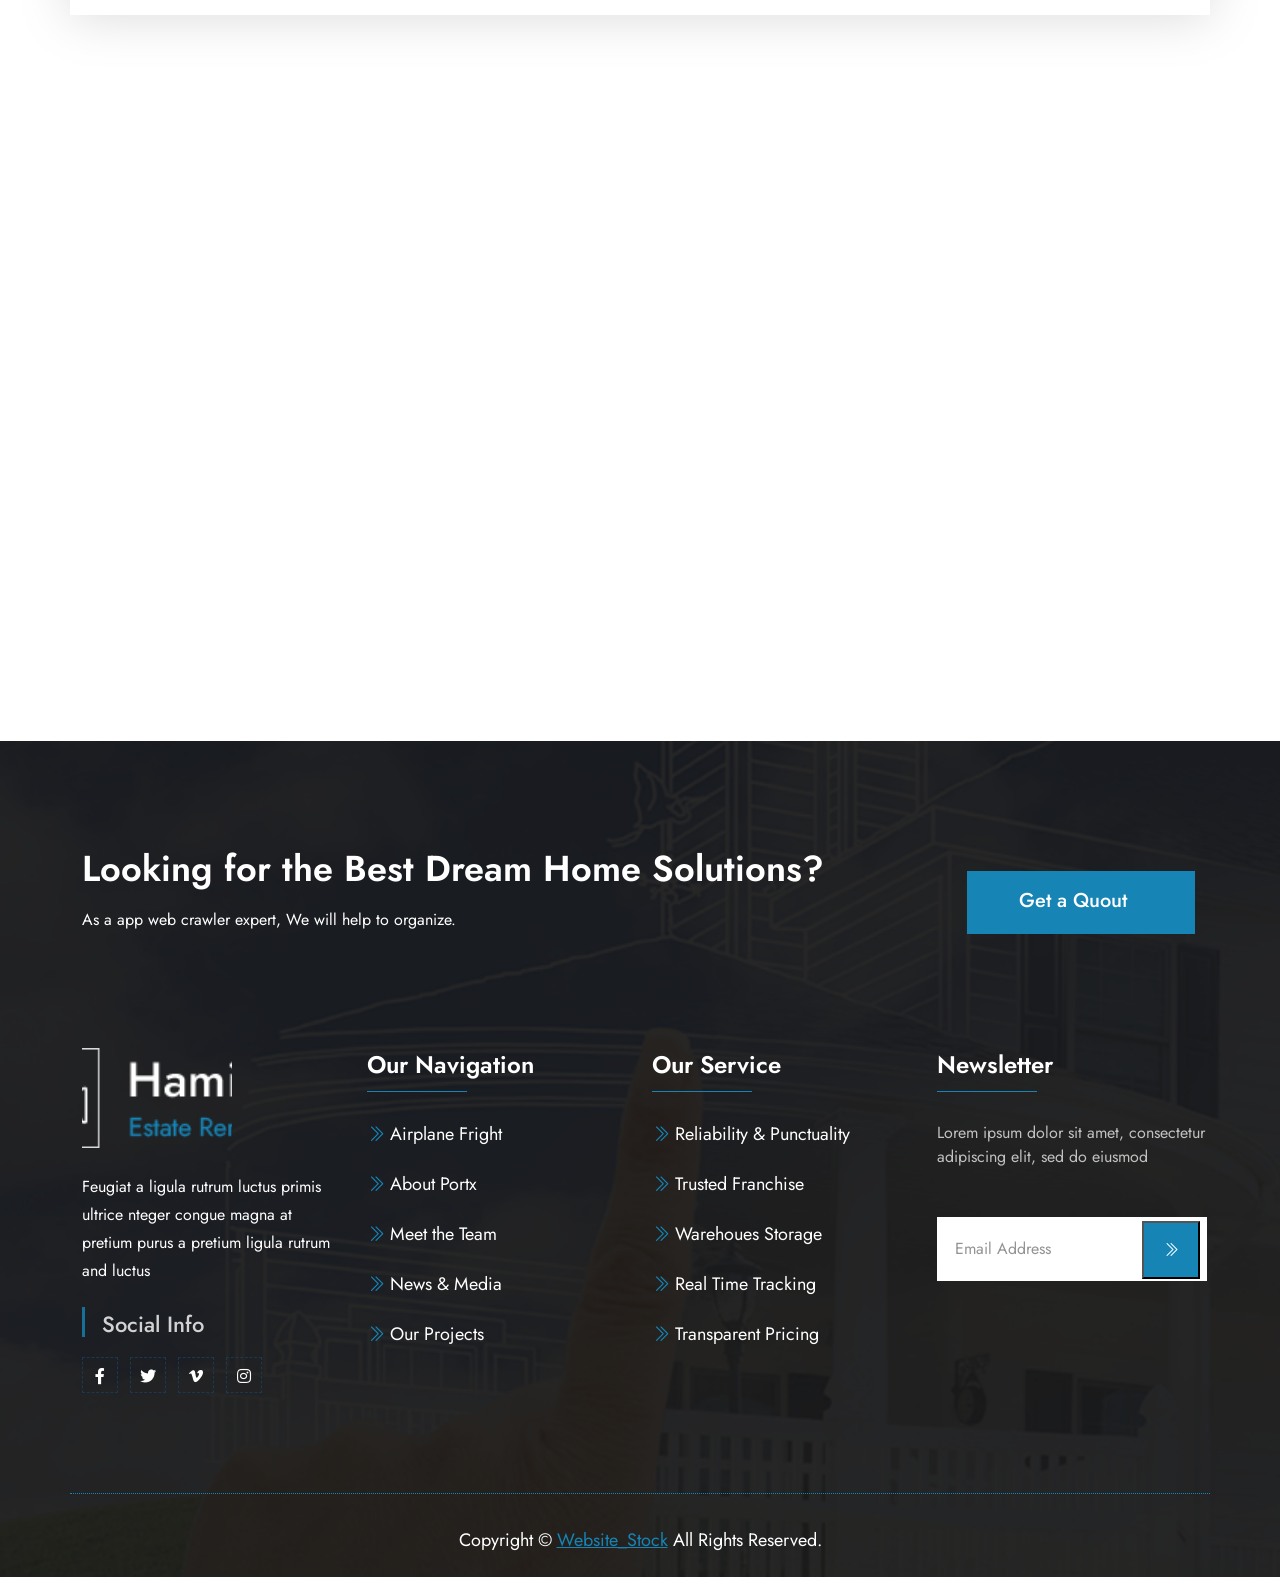
<file: contact.html>
<!DOCTYPE HTML>
<html lang="en-US">

<head>
	<meta charset="UTF-8">
	<meta http-equiv="x-ua-compatible" content="ie=edge">
	<title>Hamilton-Real Estate & Property HTML5 Template </title>
	<meta name="description" content="">
	<meta name="viewport" content="width=device-width, initial-scale=1">
	<!-- Favicon -->
	<link rel="icon" type="image/png" sizes="56x56" href="assets/images/fav-icon/icon.png">
	<!-- bootstrap CSS -->
	<link rel="stylesheet" href="assets/css/bootstrap.min.css" type="text/css" media="all">
	<!-- carousel CSS -->
	<link rel="stylesheet" href="assets/css/owl.carousel.min.css" type="text/css" media="all">
	<!-- animate CSS -->
	<link rel="stylesheet" href="assets/css/animate.css" type="text/css" media="all">
	<!-- font-awesome CSS -->
	<link rel="stylesheet" href="assets/css/all.min.css" type="text/css" media="all">
	<!-- font-flaticon CSS -->
	<link rel="stylesheet" href="assets/css/flaticon.css" type="text/css" media="all">
	<!-- theme-default CSS -->
	<link rel="stylesheet" href="assets/css/theme-default.css" type="text/css" media="all">
	<!-- meanmenu CSS -->
	<link rel="stylesheet" href="assets/css/meanmenu.min.css" type="text/css" media="all">
	<!-- transitions CSS -->
	<link rel="stylesheet" href="assets/css/owl.transitions.css" type="text/css" media="all">
	<!-- venobox CSS -->
	<link rel="stylesheet" href="venobox/venobox.css" type="text/css" media="all">
	<!-- bootstrap icons -->
	<link rel="stylesheet" href="assets/css/bootstrap-icons.css" type="text/css" media="all">
	<!-- Slick Slider -->
	<link rel="stylesheet" type="text/css" href="assets/slick/slick.css">
	<link rel="stylesheet" type="text/css" href="assets/slick/slick-theme.css">
	<!-- Main Style CSS -->
	<link rel="stylesheet" href="assets/css/style.css" type="text/css" media="all">
	<!-- Dropdown CSS -->
	<link rel="stylesheet" href="assets/css/dropdown.css" type="text/css" media="all">
	<!-- responsive CSS -->
	<link rel="stylesheet" href="assets/css/responsive.css" type="text/css" media="all">
	<!-- rangeslider CSS -->
	<link rel="stylesheet" href="assets/css/rangeslider.css" type="text/css" media="all">
	<!-- modernizr js -->
	<script src="assets/js/vendor/modernizr-3.5.0.min.js"></script>
</head>

<body>
	<!-- loder -->
	<div class="preloader">
		<div class="circles">
			<div class="circle1"></div>
			<div class="circle2"></div>
			<div class="circle3"></div>
			<div class="circle4"></div>
			<div class="circle5"></div>
			<div class="circle6"></div>
			<div class="circle7"></div>
			<div class="circle8"></div>
			<div class="circle9"></div>
			<div class="circle10"></div>
			<div class="circle11"></div>
			<div class="circle12"></div>
			<div class="circle13"></div>
			<div class="circle14"></div>
			<div class="circle15"></div>
		</div>
	</div>

	<!--==================================================-->
	<!-- Start Topbar Area -->
	<!--==================================================-->
	<div class="topbar-area">
		<div class="topbar-inner">
			<div class="container">
				<div class="row">
					<div class="col-lg-12">
						<div class="topbar-items">
							<ul>
								<li><i class="bi bi-geo-alt"></i> 588 road broklyan - <span>London</span></li>
								<li><i class="bi bi-telephone"></i> +199(980) 6915</li>
								<li><a href="#"><i class="bi bi-envelope"></i> example@gmail.com</a></li>
								<li class="inner"><a class="search-box-btn search-box-outer" href="#"><i
											class="bi bi-search"></i></a></li>
							</ul>
						</div>
					</div>
				</div>
			</div>
		</div>
	</div>
	<!--==================================================-->
	<!-- End Topbar Area -->
	<!--==================================================-->


	<!--==================================================-->
	<!-- Start Header Area -->
	<!--==================================================-->
	<header class="header-area" id="sticky-header">
		<div class="container">
			<div class="row align-items-center">
				<div class="col-lg-3">
					<div class="logo">
						<a href="index.html"><img src="assets/images/logo.png" alt=""></a>
					</div>
				</div>
				<div class="col-lg-9">
					<div class="header-menu">
						<ul>
							<li><a href="#">Home <i class="bi bi-chevron-down"></i></a>
								<div class="sub-menu">
									<ul>
										<li><a href="index.html">Home </a></li>
										<li><a href="index-two.html">Home Two </a></li>
									</ul>
								</div>
							</li>
							<li><a href="about.html">About</a></li>
							<li><a href="#">Services <i class="bi bi-chevron-down"></i></a>
								<div class="sub-menu">
									<ul>
										<li><a href="service.html">Service</a></li>
										<li><a href="service-details.html">Service Details</a></li>
									</ul>
								</div>
							</li>
							<li><a href="#">Pages <i class="bi bi-chevron-down"></i></a>
								<div class="sub-menu">
									<ul>
										<li><a href="project-grid.html">Project</a></li>
										<li><a href="project-details.html">Project Details</a></li>
										<li><a href="team.html">Team</a></li>
										<li><a href="team-detials.html">Team Details</a></li>
										<li><a href="faq.html">Faq Page</a></li>
										<li><a href="contact.html">Contact</a></li>
										<li><a href="error.html">Error Page</a></li>
									</ul>
								</div>
							</li>
							<li><a href="#">Blog <i class="bi bi-chevron-down"></i></a>
								<div class="sub-menu">
									<ul>
										<li><a href="blog.html">Blog</a></li>
										<li><a href="blog-details.html">Blog Details</a></li>
									</ul>
								</div>
							</li>
							<li><a href="contact.html">Contacts</a></li>
						</ul>
						<div class="hamilton-btn">
							<a href="contact.html">Get a Quout</a>
						</div>
					</div>
				</div>
			</div>
		</div>
	</header>

	<!-- Hamilton Mobile Menu Area -->
	<div class="mobile-menu-area sticky-menu" id="navbar">
		<div class="mobile-menu">
			<div class="mobile-logo">
				<a href="index.html"><img src="assets/images/logo.png" alt=""></a>
			</div>
			<div class="side-menu-info">
				<div class="sidebar-menu">
					<a class="navSidebar-button" href="#"><i class="bi bi-justify-right"></i></a>
				</div>
			</div>
		</div>
	</div>
	<!--==================================================-->
	<!-- End Header Area -->
	<!--==================================================-->

	<!--==================================================-->
	<!-- Start Breatcome Area -->
	<!--==================================================-->
	<div class="breatcome-area">
		<div class="container">
			<div class="row">
				<div class="col-lg-12 col-md-12">
					<div class="breatcome-content">
						<div class="breatcome-discription">
							<p>Business Models you can Consider</p>
						</div>
						<div class="breatcome-title">
							<h1>Contact</h1>
						</div>
						<div class="bratcome-text">
							<ul>
								<li><a href="index.html">Home</a></li>
								<li>Contact</li>
							</ul>
						</div>
					</div>
				</div>
			</div>
		</div>
	</div>
	<!--==================================================-->
	<!-- End Breatcome Area -->
	<!--==================================================-->

	<!--==================================================-->
	<!-- Start Contact Area -->
	<!--==================================================-->
	<div class="contact-area">
		<div class="container">
			<div class="row contact">
				<div class="col-lg-4 col-md-12">
					<div class="contact-single-box">
						<div class="contact-title">
							<h4>Contact Informatlon</h4>
						</div>
						<div class="contact-items">
							<div class="contact-icon">
								<i class="bi bi-geo-alt-fill"></i>
							</div>
							<div class="contact-content">
								<h4>Address</h4>
								<h6>7515 Carriage Court,</h6>
							</div>
						</div>
						<div class="contact-items">
							<div class="contact-icon">
								<i class="bi bi-phone-fill"></i>
							</div>
							<div class="contact-content">
								<h4>Contact Namber</h4>
								<h6>(+6656) 1598596969</h6>
							</div>
						</div>
						<div class="contact-items">
							<div class="contact-icon">
								<i class="bi bi-envelope-fill"></i>
							</div>
							<div class="contact-content">
								<h4>Email Us</h4>
								<h6>example@gmail.com</h6>
							</div>
						</div>
					</div>
				</div>
				<div class="col-lg-8 col-md-12">
					<div class="contact-box">
						<div class="contact-box-title">
							<h4>Get A Quote</h4>
						</div>
						<form action="https://formspree.io/f/myyleorq" method="POST" id="it-form">
							<div class="row">
								<div class="col-lg-6 col-md-6">
									<div class="form-box">
										<input type="text" name="name" placeholder="Your Name">
									</div>
								</div>
								<div class="col-lg-6 col-md-6">
									<div class="form-box">
										<input type="text" name="email" placeholder="Email Address">
									</div>
								</div>
								<div class="col-lg-6 col-md-6">
									<div class="form-box">
										<input type="text" name="phone" placeholder="Phone Numbar">
									</div>
								</div>
								<div class="col-lg-6 col-md-6">
									<div class="form-box">
										<input type="text" name="website" placeholder="Website">
									</div>
								</div>
								<div class="col-lg-12">
									<div class="form-box">
										<input type="text" name="name" placeholder="Your Company Name">
									</div>
								</div>
								<div class="col-lg-12 col-md-12">
									<div class="form-box">
										<textarea name="massage" id="massage" cols="30" rows="10"
											placeholder="Write your question here"></textarea>
									</div>
								</div>
								<div class="col-lg-12 col-md-12">
									<div class="form-box-button">
										<button type="Submit"> Get a quote</button>
									</div>
								</div>
							</div>
						</form>
						<div id="status"></div>
					</div>
				</div>
			</div>
		</div>
	</div>
	<!--==================================================-->
	<!-- End Contact Area -->
	<!--==================================================-->

	<!--==================================================-->
	<!-- Start map Area -->
	<!--==================================================-->

	<div class="map-area">
		<div class="container-fluid p-0">
			<div class="row">
				<div class="col-lg-12 col-md-12">
					<iframe
						src="https://www.google.com/maps/embed?pb=!1m18!1m12!1m3!1d7496149.95373021!2d85.84621250756469!3d23.452185887261447!2m3!1f0!2f0!3f0!3m2!1i1024!2i768!4f13.1!3m3!1m2!1s0x30adaaed80e18ba7%3A0xf2d28e0c4e1fc6b!2sBangladesh!5e0!3m2!1sen!2sbd!4v1635150422284!5m2!1sen!2sbd"
						width="1920" height="608" style="border:0;" allowfullscreen="" loading="lazy"></iframe>
				</div>
			</div>
		</div>
	</div>

	<!--==================================================-->
	<!-- End map Area -->
	<!--==================================================-->

	<!--==================================================-->
	<!-- Start Sidebar Area -->
	<!--==================================================-->
	<div class="sidebar-group info-group">
		<div class="sidebar-widget">
			<div class="sidebar-widget-container">
				<div class="widget-heading">
					<a href="#" class="close-side-widget">
						<i class="bi bi-x-lg"></i>
					</a>
				</div>
				<div class="sidebar-textwidget">
					<div class="sidebar-info-contents">
						<div class="content-inner">
							<div class="sidebar-logo">
								<a href="index.html"><img src="assets/images/footer-logo.png" alt="logo"></a>
							</div>
							<div class="sidebar-widget-menu">
								<ul>
									<li class="dropdown"><a href="#" data-toggle="dropdown">Home <i
												class="icon-arrow"></i></a>
										<ul class="dropdown-menu">
											<li><a href="index.html">Home</a></li>
											<li><a href="index-two.html">Home Two</a></li>
										</ul>
									</li>
									<li class="dropdown"><a href="about.html" data-toggle="dropdown">About</a></li>
									<li class="dropdown"><a href="#" data-toggle="dropdown">Service <i
												class="icon-arrow"></i></a>
										<ul class="dropdown-menu">
											<li><a href="service.html">Services</a></li>
											<li><a href="service-details.html">Services Details</a></li>
										</ul>
									</li>
									<li class="dropdown"><a href="#project" data-toggle="dropdown">Pages <i
												class="icon-arrow"></i></a>
										<ul class="dropdown-menu">
											<li><a href="project-grid.html">Project</a></li>
											<li><a href="project-details.html">Project Details</a></li>
											<li><a href="team.html">Team</a></li>
											<li><a href="team-detials.html">Team Details</a></li>
											<li><a href="faq.html">Faq Page</a></li>
											<li><a href="contact.html">Contact</a></li>
											<li><a href="error.html">Error Page</a></li>
										</ul>
									</li>
									<li class="dropdown"><a href="#" data-toggle="dropdown">BLog <i
												class="icon-arrow"></i></a>
										<ul class="dropdown-menu">
											<li><a href="blog.html">Blog</a></li>
											<li><a href="blog-details.html">Blog Details</a></li>
										</ul>
									</li>
									<li class="dropdown"><a href="contact.html" data-toggle="dropdown">Contact</a></li>
								</ul>
							</div>
							<div class="contact-info">
								<h2>Contact Info</h2>
								<ul class="list-style-one">
									<li><i class="bi bi-geo-alt-fill"></i>6391 Elgin St. Celina, Delaware</li>
									<li><i class="bi bi-telephone-fill"></i>(+001) 123-456-789</li>
									<li><i class="bi bi-envelope"></i> info@example.com</li>
									<li><i class="bi bi-alarm-fill"></i> Week Days: 08.00 to 10.00
									</li>
								</ul>
							</div>
							<ul class="social-box">
								<li class="facebook"><a href="#" class="fab fa-facebook-f"></a></li>
								<li class="twitter"><a href="#" class="fab fa-instagram"></a></li>
								<li class="linkedin"><a href="#" class="fab fa-twitter"></a></li>
								<li class="instagram"><a href="#" class="fab fa-pinterest-p"></a></li>
								<li class="youtube"><a href="#" class="fab fa-linkedin-in"></a></li>
							</ul>
						</div>
					</div>
				</div>
			</div>
		</div>
	</div>
	<!--==================================================-->
	<!-- End Sidebar Area -->
	<!--==================================================-->

	<!--==================================================-->
	<!-- Start Footer Area -->
	<!--==================================================-->
	<div class="footer-area style-two">
		<div class="container">
			<div class="row align-items-center mb-100">
				<div class="col-lg-9 col-md-12">
					<div class="footer-content">
						<h2>Looking for the Best Dream Home Solutions?</h2>
						<p>As a app web crawler expert, We will help to organize.</p>
					</div>
				</div>
				<div class="col-lg-3 col-md-6">
					<div class="footer-btn">
						<div class="hamilton-btn about2">
							<a href="#">Get a Quout</a>
						</div>
					</div>
				</div>
			</div>
			<div class="row">
				<div class="col-lg-3 col-md-6">
					<div class="footer-wiget">
						<div class="footer-wiget-log">
							<a href="index.html"><img src="assets/images/footer-logo.png" alt=""></a>
						</div>
						<div class="footer-wiget-text">
							<h4>Feugiat a ligula rutrum luctus primis ultrice nteger congue magna at pretium purus a
								pretium ligula rutrum and luctus</h4>
						</div>
						<div class="footer-socilal-title">
							<h4>Social Info</h4>
						</div>
						<div class="footer-social">
							<ul>
								<li><a href="#"><i class="fab fa-facebook-f"></i></a></li>
								<li><a href="#"><i class="fab fa-twitter"></i></a></li>
								<li><a href="#"><i class="fab fa-vimeo-v"></i></a></li>
								<li><a href="#"><i class="fab fa-instagram"></i></a></li>
							</ul>
						</div>
					</div>
				</div>
				<div class="col-lg-3 col-md-6">
					<div class="footer-wiget">
						<div class="footer-wiget-title">
							<h4>Our Navigation</h4>
						</div>
						<div class="footer-wiget-menu">
							<ul>
								<li><a href="#"><i class="bi bi-chevron-double-right"></i> Airplane Fright</a></li>
								<li><a href="#"><i class="bi bi-chevron-double-right"></i> About Portx</a></li>
								<li><a href="#"><i class="bi bi-chevron-double-right"></i> Meet the Team</a></li>
								<li><a href="#"><i class="bi bi-chevron-double-right"></i> News & Media</a></li>
								<li><a href="#"><i class="bi bi-chevron-double-right"></i> Our Projects</a></li>
							</ul>
						</div>
					</div>
				</div>
				<div class="col-lg-3 col-md-6">
					<div class="footer-wiget">
						<div class="footer-wiget-title">
							<h4>Our Service</h4>
						</div>
						<div class="footer-wiget-menu">
							<ul>
								<li><a href="#"><i class="bi bi-chevron-double-right"></i> Reliability & Punctuality</a>
								</li>
								<li><a href="#"><i class="bi bi-chevron-double-right"></i> Trusted Franchise</a></li>
								<li><a href="#"><i class="bi bi-chevron-double-right"></i> Warehoues Storage</a></li>
								<li><a href="#"><i class="bi bi-chevron-double-right"></i> Real Time Tracking</a></li>
								<li><a href="#"><i class="bi bi-chevron-double-right"></i> Transparent Pricing</a></li>
							</ul>
						</div>
					</div>
				</div>
				<div class="col-lg-3 col-md-6 pr-0">
					<div class="footer-wiget">
						<div class="footer-wiget-title">
							<h4>Newsletter</h4>
						</div>
						<div class="footer-widget-discription">
							<p>Lorem ipsum dolor sit amet, consectetur adipiscing elit, sed do eiusmod</p>
						</div>
						<form action="https://formspree.io/f/myyleorq" method="post" id="ttime">
							<div class="form-field">
								<input type="email" name="EMAIL" placeholder="Email Address" required="">
								<button class="newsletter-button" type="submit"><i
										class="bi bi-chevron-double-right"></i></button>
							</div>
						</form>
					</div>
				</div>
			</div>
			<div class="row line mt-90">
				<div class="col-lg-12 col-md-12">
					<div class="copyright-text">
						<p>Copyright © <a href="#">Website_Stock</a> All Rights Reserved.</p>
					</div>
				</div>
			</div>
		</div>
	</div>
	<!--==================================================-->
	<!-- End Footer Area -->
	<!--==================================================-->

	<!--==================================================-->
	<!-- Start Search Popup Area -->
	<!--==================================================-->
	<div class="search-popup">
		<button class="close-search style-two"><span class="flaticon-multiply"><i
					class="far fa-times-circle"></i></span></button>
		<button class="close-search"><i class="fas fa-arrow-up"></i></button>
		<form method="post" action="#">
			<div class="form-group">
				<input type="search" name="search-field" value="" placeholder="Search Here" required="">
				<button type="submit"><i class="fa fa-search"></i></button>
			</div>
		</form>
	</div>
	<!--==================================================-->
	<!-- End Search Popup Area -->
	<!--==================================================-->

	<!--==================================================-->
	<!-- Start scrollup section Area -->
	<!--==================================================-->
	<!-- scrollup section -->
	<div class="prgoress_scrollup">
		<svg class="progress-circle svg-content" width="100%" height="100%" viewBox="-1 -1 102 102">
			<path d="M50,1 a49,49 0 0,1 0,98 a49,49 0 0,1 0,-98" />
		</svg>
	</div>

	<!--==================================================-->
	<!-- End scrollup section Area -->
	<!--==================================================-->


	<!-- jquery js -->
	<script src="assets/js/vendor/jquery-3.6.2.min.js"></script>

	<script src="assets/js/popper.min.js"></script>

	<!-- bootstrap js -->
	<script src="assets/js/bootstrap.min.js"></script>

	<!-- carousel js -->
	<script src="assets/js/owl.carousel.min.js"></script>

	<!-- counterup js -->
	<script src="assets/js/jquery.counterup.min.js"></script>

	<!-- waypoints js -->
	<script src="assets/js/waypoints.min.js"></script>

	<!-- wow js -->
	<script src="assets/js/wow.min.js"></script>

	<!-- imagesloaded js -->
	<script src="assets/js/imagesloaded.pkgd.min.js"></script>

	<!-- venobox js -->
	<script src="venobox/venobox.js"></script>

	<!--  animated-text js -->
	<script src="assets/js/animated-text.js"></script>

	<!-- venobox min js -->
	<script src="venobox/venobox.min.js"></script>

	<!-- isotope js -->
	<script src="assets/js/isotope.pkgd.min.js"></script>

	<!-- jquery meanmenu js -->
	<script src="assets/js/jquery.meanmenu.js"></script>

	<!-- jquery scrollup js -->
	<script src="assets/js/jquery.scrollUp.js"></script>

	<!-- Slick Slider -->
	<script src="assets/slick/slick.min.js"></script>

	<script src="assets/js/jquery.barfiller.js"></script>
	<!-- jquery js -->

	<!-- ragrslider js -->
	<script src="assets/js/rangeslider.js"></script>

	<!-- ragrslider js -->
	<script src="assets/js/mixitup.min.js"></script>

	<!-- theme js -->
	<script src="assets/js/theme.js"></script>

	<!-- scroll js -->
	<script src="assets/js/script.js"></script>

	<script>
		function changeToggle() {
			let toggle = document.getElementById("toggle");
			let h3 = document.getElementsByClassName("h3");
			if (toggle.style.float != "right") {
				toggle.style.float = "right";
				h3[0].innerHTML = "<span>$</span>350";
				h3[1].innerHTML = "<span>$</span>240";
				h3[2].innerHTML = "<span>$</span>480";
			} else {
				toggle.style.float = "none";
				h3[0].innerHTML = "<span>$</span>217";
				h3[1].innerHTML = "<span>$</span>144";
				h3[2].innerHTML = "<span>$</span>359";
			}
		}
	</script>

</body>

</html>
</file>
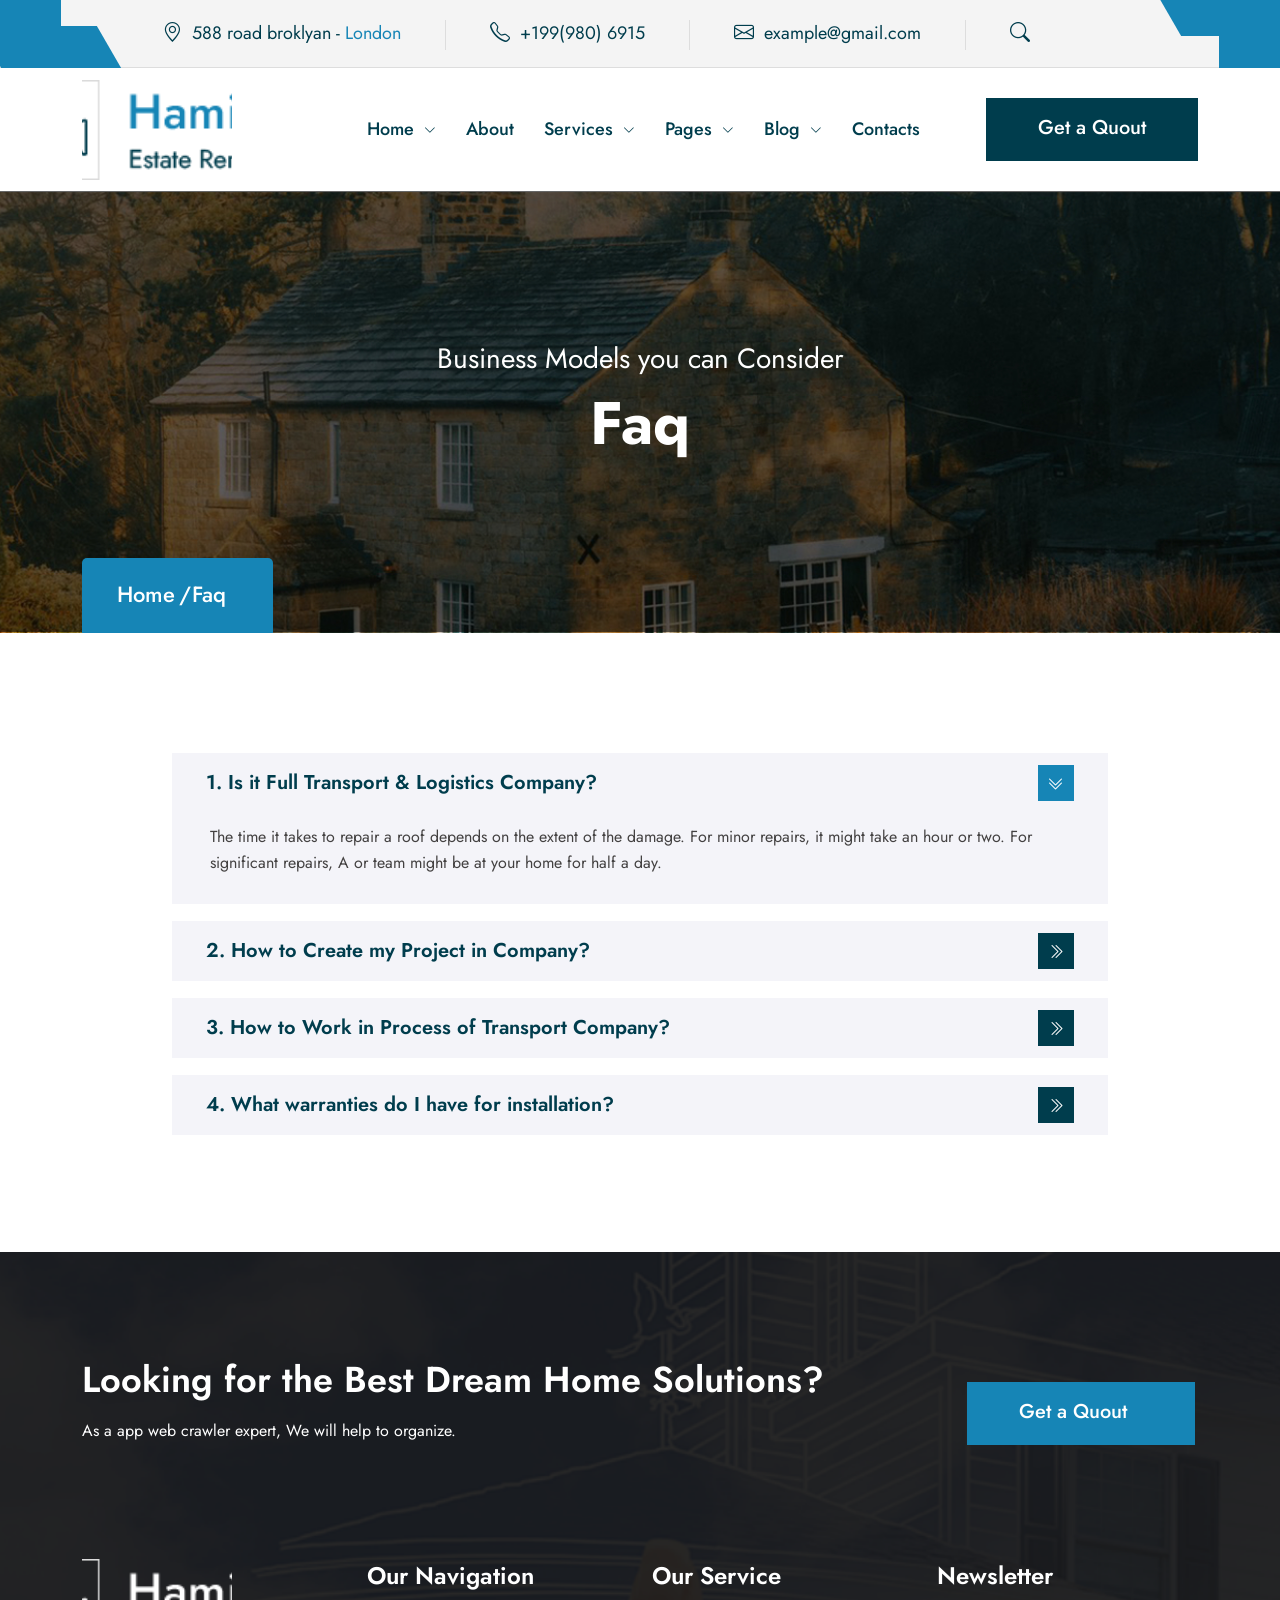
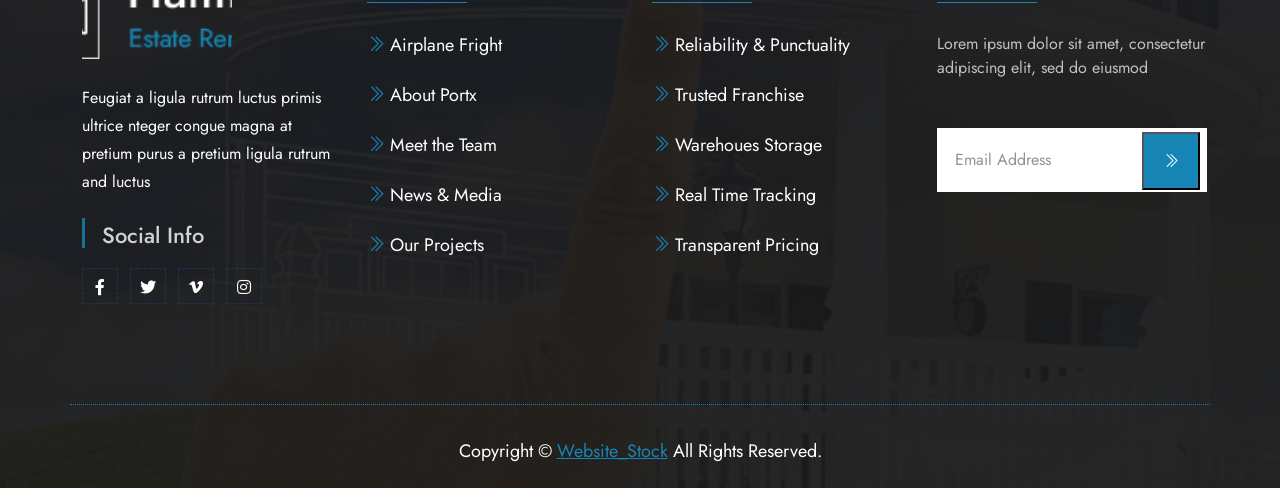
<file: faq.html>
<!DOCTYPE HTML>
<html lang="en-US">

<head>
	<meta charset="UTF-8">
	<meta http-equiv="x-ua-compatible" content="ie=edge">
	<title>Hamilton-Real Estate & Property HTML5 Template </title>
	<meta name="description" content="">
	<meta name="viewport" content="width=device-width, initial-scale=1">
	<!-- Favicon -->
	<link rel="icon" type="image/png" sizes="56x56" href="assets/images/fav-icon/icon.png">
	<!-- bootstrap CSS -->
	<link rel="stylesheet" href="assets/css/bootstrap.min.css" type="text/css" media="all">
	<!-- carousel CSS -->
	<link rel="stylesheet" href="assets/css/owl.carousel.min.css" type="text/css" media="all">
	<!-- animate CSS -->
	<link rel="stylesheet" href="assets/css/animate.css" type="text/css" media="all">
	<!-- font-awesome CSS -->
	<link rel="stylesheet" href="assets/css/all.min.css" type="text/css" media="all">
	<!-- font-flaticon CSS -->
	<link rel="stylesheet" href="assets/css/flaticon.css" type="text/css" media="all">
	<!-- theme-default CSS -->
	<link rel="stylesheet" href="assets/css/theme-default.css" type="text/css" media="all">
	<!-- meanmenu CSS -->
	<link rel="stylesheet" href="assets/css/meanmenu.min.css" type="text/css" media="all">
	<!-- transitions CSS -->
	<link rel="stylesheet" href="assets/css/owl.transitions.css" type="text/css" media="all">
	<!-- venobox CSS -->
	<link rel="stylesheet" href="venobox/venobox.css" type="text/css" media="all">
	<!-- bootstrap icons -->
	<link rel="stylesheet" href="assets/css/bootstrap-icons.css" type="text/css" media="all">
	<!-- Slick Slider -->
	<link rel="stylesheet" type="text/css" href="assets/slick/slick.css">
	<link rel="stylesheet" type="text/css" href="assets/slick/slick-theme.css">
	<!-- Main Style CSS -->
	<link rel="stylesheet" href="assets/css/style.css" type="text/css" media="all">
	<!-- Dropdown CSS -->
	<link rel="stylesheet" href="assets/css/dropdown.css" type="text/css" media="all">
	<!-- responsive CSS -->
	<link rel="stylesheet" href="assets/css/responsive.css" type="text/css" media="all">
	<!-- rangeslider CSS -->
	<link rel="stylesheet" href="assets/css/rangeslider.css" type="text/css" media="all">
	<!-- modernizr js -->
	<script src="assets/js/vendor/modernizr-3.5.0.min.js"></script>
</head>

<body>
	<!-- loder -->
	<div class="preloader">
		<div class="circles">
			<div class="circle1"></div>
			<div class="circle2"></div>
			<div class="circle3"></div>
			<div class="circle4"></div>
			<div class="circle5"></div>
			<div class="circle6"></div>
			<div class="circle7"></div>
			<div class="circle8"></div>
			<div class="circle9"></div>
			<div class="circle10"></div>
			<div class="circle11"></div>
			<div class="circle12"></div>
			<div class="circle13"></div>
			<div class="circle14"></div>
			<div class="circle15"></div>
		</div>
	</div>

	<!--==================================================-->
	<!-- Start Topbar Area -->
	<!--==================================================-->
	<div class="topbar-area">
		<div class="topbar-inner">
			<div class="container">
				<div class="row">
					<div class="col-lg-12">
						<div class="topbar-items">
							<ul>
								<li><i class="bi bi-geo-alt"></i> 588 road broklyan - <span>London</span></li>
								<li><i class="bi bi-telephone"></i> +199(980) 6915</li>
								<li><a href="#"><i class="bi bi-envelope"></i> example@gmail.com</a></li>
								<li class="inner"><a class="search-box-btn search-box-outer" href="#"><i
											class="bi bi-search"></i></a></li>
							</ul>
						</div>
					</div>
				</div>
			</div>
		</div>
	</div>
	<!--==================================================-->
	<!-- End Topbar Area -->
	<!--==================================================-->


	<!--==================================================-->
	<!-- Start Header Area -->
	<!--==================================================-->
	<header class="header-area" id="sticky-header">
		<div class="container">
			<div class="row align-items-center">
				<div class="col-lg-3">
					<div class="logo">
						<a href="index.html"><img src="assets/images/logo.png" alt=""></a>
					</div>
				</div>
				<div class="col-lg-9">
					<div class="header-menu">
						<ul>
							<li><a href="#">Home <i class="bi bi-chevron-down"></i></a>
								<div class="sub-menu">
									<ul>
										<li><a href="index.html">Home </a></li>
										<li><a href="index-two.html">Home Two </a></li>
									</ul>
								</div>
							</li>
							<li><a href="about.html">About</a></li>
							<li><a href="#">Services <i class="bi bi-chevron-down"></i></a>
								<div class="sub-menu">
									<ul>
										<li><a href="service.html">Service</a></li>
										<li><a href="service-details.html">Service Details</a></li>
									</ul>
								</div>
							</li>
							<li><a href="#">Pages <i class="bi bi-chevron-down"></i></a>
								<div class="sub-menu">
									<ul>
										<li><a href="project-grid.html">Project</a></li>
										<li><a href="project-details.html">Project Details</a></li>
										<li><a href="team.html">Team</a></li>
										<li><a href="team-detials.html">Team Details</a></li>
										<li><a href="faq.html">Faq Page</a></li>
										<li><a href="contact.html">Contact</a></li>
										<li><a href="error.html">Error Page</a></li>
									</ul>
								</div>
							</li>
							<li><a href="#">Blog <i class="bi bi-chevron-down"></i></a>
								<div class="sub-menu">
									<ul>
										<li><a href="blog.html">Blog</a></li>
										<li><a href="blog-details.html">Blog Details</a></li>
									</ul>
								</div>
							</li>
							<li><a href="contact.html">Contacts</a></li>
						</ul>
						<div class="hamilton-btn">
							<a href="contact.html">Get a Quout</a>
						</div>
					</div>
				</div>
			</div>
		</div>
	</header>

	<!-- Hamilton Mobile Menu Area -->
	<div class="mobile-menu-area sticky-menu" id="navbar">
		<div class="mobile-menu">
			<div class="mobile-logo">
				<a href="index.html"><img src="assets/images/logo.png" alt=""></a>
			</div>
			<div class="side-menu-info">
				<div class="sidebar-menu">
					<a class="navSidebar-button" href="#"><i class="bi bi-justify-right"></i></a>
				</div>
			</div>
		</div>
	</div>
	<!--==================================================-->
	<!-- End Header Area -->
	<!--==================================================-->
	<!--==================================================-->
	<!-- Start Breatcome Area -->
	<!--==================================================-->
	<div class="breatcome-area">
		<div class="container">
			<div class="row">
				<div class="col-lg-12 col-md-12">
					<div class="breatcome-content">
						<div class="breatcome-discription">
							<p>Business Models you can Consider</p>
						</div>
						<div class="breatcome-title">
							<h1>Faq</h1>
						</div>
						<div class="bratcome-text">
							<ul>
								<li><a href="index.html">Home</a></li>
								<li>Faq</li>
							</ul>
						</div>
					</div>
				</div>
			</div>
		</div>
	</div>
	<!--==================================================-->
	<!-- End Breatcome Area -->
	<!--==================================================-->

	<!--==================================================-->
	<!-- Start Team Area -->
	<!--==================================================-->
	<div class="faq-area">
		<div class="container">
			<div class="row p-90">
				<div class="col-lg-12">
					<div class="tab_container">
						<div id="tab1" class="tab_content">
							<ul class="accordion">
								<li>
									<a class="active"><span> 1. Is it Full Transport & Logistics Company? </span> <i
											class="bi bi-chevron-double-right"></i></a>
									<p style="display: block;">The time it takes to repair a roof depends on the extent
										of the damage.
										For minor repairs, it might take an hour or two. For significant repairs,
										A or team might be at your home for half a day.</p>
								</li>
								<li>
									<a><span> 2. How to Create my Project in Company? </span> <i
											class="bi bi-chevron-double-right"></i></a>
									<p>The time it takes to repair a roof depends on the extent of the damage.
										For minor repairs, it might take an hour or two. For significant repairs,
										A or team might be at your home for half a day.</p>
								</li>
								<li>
									<a><span> 3. How to Work in Process of Transport Company? </span> <i
											class="bi bi-chevron-double-right"></i></a>
									<p>The time it takes to repair a roof depends on the extent of the damage.
										For minor repairs, it might take an hour or two. For significant repairs,
										A or team might be at your home for half a day.</p>
								</li>
								<li>
									<a><span> 4. What warranties do I have for installation? </span> <i
											class="bi bi-chevron-double-right"></i></a>
									<p>The time it takes to repair a roof depends on the extent of the damage.
										For minor repairs, it might take an hour or two. For significant repairs,
										A or team might be at your home for half a day.</p>
								</li>
							</ul>
						</div>
					</div>
				</div>
			</div>
		</div>
	</div>
	<!--==================================================-->
	<!-- End Team Us Area -->
	<!--==================================================-->


	<!--==================================================-->
	<!-- Start Sidebar Area -->
	<!--==================================================-->
	<div class="sidebar-group info-group">
		<div class="sidebar-widget">
			<div class="sidebar-widget-container">
				<div class="widget-heading">
					<a href="#" class="close-side-widget">
						<i class="bi bi-x-lg"></i>
					</a>
				</div>
				<div class="sidebar-textwidget">
					<div class="sidebar-info-contents">
						<div class="content-inner">
							<div class="sidebar-logo">
								<a href="index.html"><img src="assets/images/footer-logo.png" alt="logo"></a>
							</div>
							<div class="sidebar-widget-menu">
								<ul>
									<li class="dropdown"><a href="#" data-toggle="dropdown">Home <i
												class="icon-arrow"></i></a>
										<ul class="dropdown-menu">
											<li><a href="index.html">Home</a></li>
											<li><a href="index-two.html">Home Two</a></li>
										</ul>
									</li>
									<li class="dropdown"><a href="about.html" data-toggle="dropdown">About</a></li>
									<li class="dropdown"><a href="#" data-toggle="dropdown">Service <i
												class="icon-arrow"></i></a>
										<ul class="dropdown-menu">
											<li><a href="service.html">Services</a></li>
											<li><a href="service-details.html">Services Details</a></li>
										</ul>
									</li>
									<li class="dropdown"><a href="#project" data-toggle="dropdown">Pages <i
												class="icon-arrow"></i></a>
										<ul class="dropdown-menu">
											<li><a href="project-grid.html">Project</a></li>
											<li><a href="project-details.html">Project Details</a></li>
											<li><a href="team.html">Team</a></li>
											<li><a href="team-detials.html">Team Details</a></li>
											<li><a href="faq.html">Faq Page</a></li>
											<li><a href="contact.html">Contact</a></li>
											<li><a href="error.html">Error Page</a></li>
										</ul>
									</li>
									<li class="dropdown"><a href="#" data-toggle="dropdown">BLog <i
												class="icon-arrow"></i></a>
										<ul class="dropdown-menu">
											<li><a href="blog.html">Blog</a></li>
											<li><a href="blog-details.html">Blog Details</a></li>
										</ul>
									</li>
									<li class="dropdown"><a href="contact.html" data-toggle="dropdown">Contact</a></li>
								</ul>
							</div>
							<div class="contact-info">
								<h2>Contact Info</h2>
								<ul class="list-style-one">
									<li><i class="bi bi-geo-alt-fill"></i>6391 Elgin St. Celina, Delaware</li>
									<li><i class="bi bi-telephone-fill"></i>(+001) 123-456-789</li>
									<li><i class="bi bi-envelope"></i> info@example.com</li>
									<li><i class="bi bi-alarm-fill"></i> Week Days: 08.00 to 10.00
									</li>
								</ul>
							</div>
							<ul class="social-box">
								<li class="facebook"><a href="#" class="fab fa-facebook-f"></a></li>
								<li class="twitter"><a href="#" class="fab fa-instagram"></a></li>
								<li class="linkedin"><a href="#" class="fab fa-twitter"></a></li>
								<li class="instagram"><a href="#" class="fab fa-pinterest-p"></a></li>
								<li class="youtube"><a href="#" class="fab fa-linkedin-in"></a></li>
							</ul>
						</div>
					</div>
				</div>
			</div>
		</div>
	</div>
	<!--==================================================-->
	<!-- End Sidebar Area -->
	<!--==================================================-->

	<!--==================================================-->
	<!-- Start Footer Area -->
	<!--==================================================-->
	<div class="footer-area style-two">
		<div class="container">
			<div class="row align-items-center mb-100">
				<div class="col-lg-9 col-md-12">
					<div class="footer-content">
						<h2>Looking for the Best Dream Home Solutions?</h2>
						<p>As a app web crawler expert, We will help to organize.</p>
					</div>
				</div>
				<div class="col-lg-3 col-md-6">
					<div class="footer-btn">
						<div class="hamilton-btn about2">
							<a href="#">Get a Quout</a>
						</div>
					</div>
				</div>
			</div>
			<div class="row">
				<div class="col-lg-3 col-md-6">
					<div class="footer-wiget">
						<div class="footer-wiget-log">
							<a href="index.html"><img src="assets/images/footer-logo.png" alt=""></a>
						</div>
						<div class="footer-wiget-text">
							<h4>Feugiat a ligula rutrum luctus primis ultrice nteger congue magna at pretium purus a
								pretium ligula rutrum and luctus</h4>
						</div>
						<div class="footer-socilal-title">
							<h4>Social Info</h4>
						</div>
						<div class="footer-social">
							<ul>
								<li><a href="#"><i class="fab fa-facebook-f"></i></a></li>
								<li><a href="#"><i class="fab fa-twitter"></i></a></li>
								<li><a href="#"><i class="fab fa-vimeo-v"></i></a></li>
								<li><a href="#"><i class="fab fa-instagram"></i></a></li>
							</ul>
						</div>
					</div>
				</div>
				<div class="col-lg-3 col-md-6">
					<div class="footer-wiget">
						<div class="footer-wiget-title">
							<h4>Our Navigation</h4>
						</div>
						<div class="footer-wiget-menu">
							<ul>
								<li><a href="#"><i class="bi bi-chevron-double-right"></i> Airplane Fright</a></li>
								<li><a href="#"><i class="bi bi-chevron-double-right"></i> About Portx</a></li>
								<li><a href="#"><i class="bi bi-chevron-double-right"></i> Meet the Team</a></li>
								<li><a href="#"><i class="bi bi-chevron-double-right"></i> News & Media</a></li>
								<li><a href="#"><i class="bi bi-chevron-double-right"></i> Our Projects</a></li>
							</ul>
						</div>
					</div>
				</div>
				<div class="col-lg-3 col-md-6">
					<div class="footer-wiget">
						<div class="footer-wiget-title">
							<h4>Our Service</h4>
						</div>
						<div class="footer-wiget-menu">
							<ul>
								<li><a href="#"><i class="bi bi-chevron-double-right"></i> Reliability & Punctuality</a>
								</li>
								<li><a href="#"><i class="bi bi-chevron-double-right"></i> Trusted Franchise</a></li>
								<li><a href="#"><i class="bi bi-chevron-double-right"></i> Warehoues Storage</a></li>
								<li><a href="#"><i class="bi bi-chevron-double-right"></i> Real Time Tracking</a></li>
								<li><a href="#"><i class="bi bi-chevron-double-right"></i> Transparent Pricing</a></li>
							</ul>
						</div>
					</div>
				</div>
				<div class="col-lg-3 col-md-6 pr-0">
					<div class="footer-wiget">
						<div class="footer-wiget-title">
							<h4>Newsletter</h4>
						</div>
						<div class="footer-widget-discription">
							<p>Lorem ipsum dolor sit amet, consectetur adipiscing elit, sed do eiusmod</p>
						</div>
						<form action="https://formspree.io/f/myyleorq" method="post" id="ttime">
							<div class="form-field">
								<input type="email" name="EMAIL" placeholder="Email Address" required="">
								<button class="newsletter-button" type="submit"><i
										class="bi bi-chevron-double-right"></i></button>
							</div>
						</form>
					</div>
				</div>
			</div>
			<div class="row line mt-90">
				<div class="col-lg-12 col-md-12">
					<div class="copyright-text">
						<p>Copyright © <a href="#">Website_Stock</a> All Rights Reserved.</p>
					</div>
				</div>
			</div>
		</div>
	</div>
	<!--==================================================-->
	<!-- End Footer Area -->
	<!--==================================================-->

	<!--==================================================-->
	<!-- Start Search Popup Area -->
	<!--==================================================-->
	<div class="search-popup">
		<button class="close-search style-two"><span class="flaticon-multiply"><i
					class="far fa-times-circle"></i></span></button>
		<button class="close-search"><i class="fas fa-arrow-up"></i></button>
		<form method="post" action="#">
			<div class="form-group">
				<input type="search" name="search-field" value="" placeholder="Search Here" required="">
				<button type="submit"><i class="fa fa-search"></i></button>
			</div>
		</form>
	</div>
	<!--==================================================-->
	<!-- End Search Popup Area -->
	<!--==================================================-->

	<!--==================================================-->
	<!-- Start scrollup section Area -->
	<!--==================================================-->
	<!-- scrollup section -->
	<div class="prgoress_scrollup">
		<svg class="progress-circle svg-content" width="100%" height="100%" viewBox="-1 -1 102 102">
			<path d="M50,1 a49,49 0 0,1 0,98 a49,49 0 0,1 0,-98" />
		</svg>
	</div>

	<!--==================================================-->
	<!-- End scrollup section Area -->
	<!--==================================================-->


	<!-- jquery js -->
	<script src="assets/js/vendor/jquery-3.6.2.min.js"></script>

	<script src="assets/js/popper.min.js"></script>

	<!-- bootstrap js -->
	<script src="assets/js/bootstrap.min.js"></script>

	<!-- carousel js -->
	<script src="assets/js/owl.carousel.min.js"></script>

	<!-- counterup js -->
	<script src="assets/js/jquery.counterup.min.js"></script>

	<!-- waypoints js -->
	<script src="assets/js/waypoints.min.js"></script>

	<!-- wow js -->
	<script src="assets/js/wow.min.js"></script>

	<!-- imagesloaded js -->
	<script src="assets/js/imagesloaded.pkgd.min.js"></script>

	<!-- venobox js -->
	<script src="venobox/venobox.js"></script>

	<!--  animated-text js -->
	<script src="assets/js/animated-text.js"></script>

	<!-- venobox min js -->
	<script src="venobox/venobox.min.js"></script>

	<!-- isotope js -->
	<script src="assets/js/isotope.pkgd.min.js"></script>

	<!-- jquery meanmenu js -->
	<script src="assets/js/jquery.meanmenu.js"></script>

	<!-- jquery scrollup js -->
	<script src="assets/js/jquery.scrollUp.js"></script>

	<!-- Slick Slider -->
	<script src="assets/slick/slick.min.js"></script>

	<script src="assets/js/jquery.barfiller.js"></script>
	<!-- jquery js -->

	<!-- ragrslider js -->
	<script src="assets/js/rangeslider.js"></script>

	<!-- ragrslider js -->
	<script src="assets/js/mixitup.min.js"></script>

	<!-- theme js -->
	<script src="assets/js/theme.js"></script>

	<!-- scroll js -->
	<script src="assets/js/script.js"></script>

	<script>
		function changeToggle() {
			let toggle = document.getElementById("toggle");
			let h3 = document.getElementsByClassName("h3");
			if (toggle.style.float != "right") {
				toggle.style.float = "right";
				h3[0].innerHTML = "<span>$</span>350";
				h3[1].innerHTML = "<span>$</span>240";
				h3[2].innerHTML = "<span>$</span>480";
			} else {
				toggle.style.float = "none";
				h3[0].innerHTML = "<span>$</span>217";
				h3[1].innerHTML = "<span>$</span>144";
				h3[2].innerHTML = "<span>$</span>359";
			}
		}
	</script>

</body>

</html>
</file>
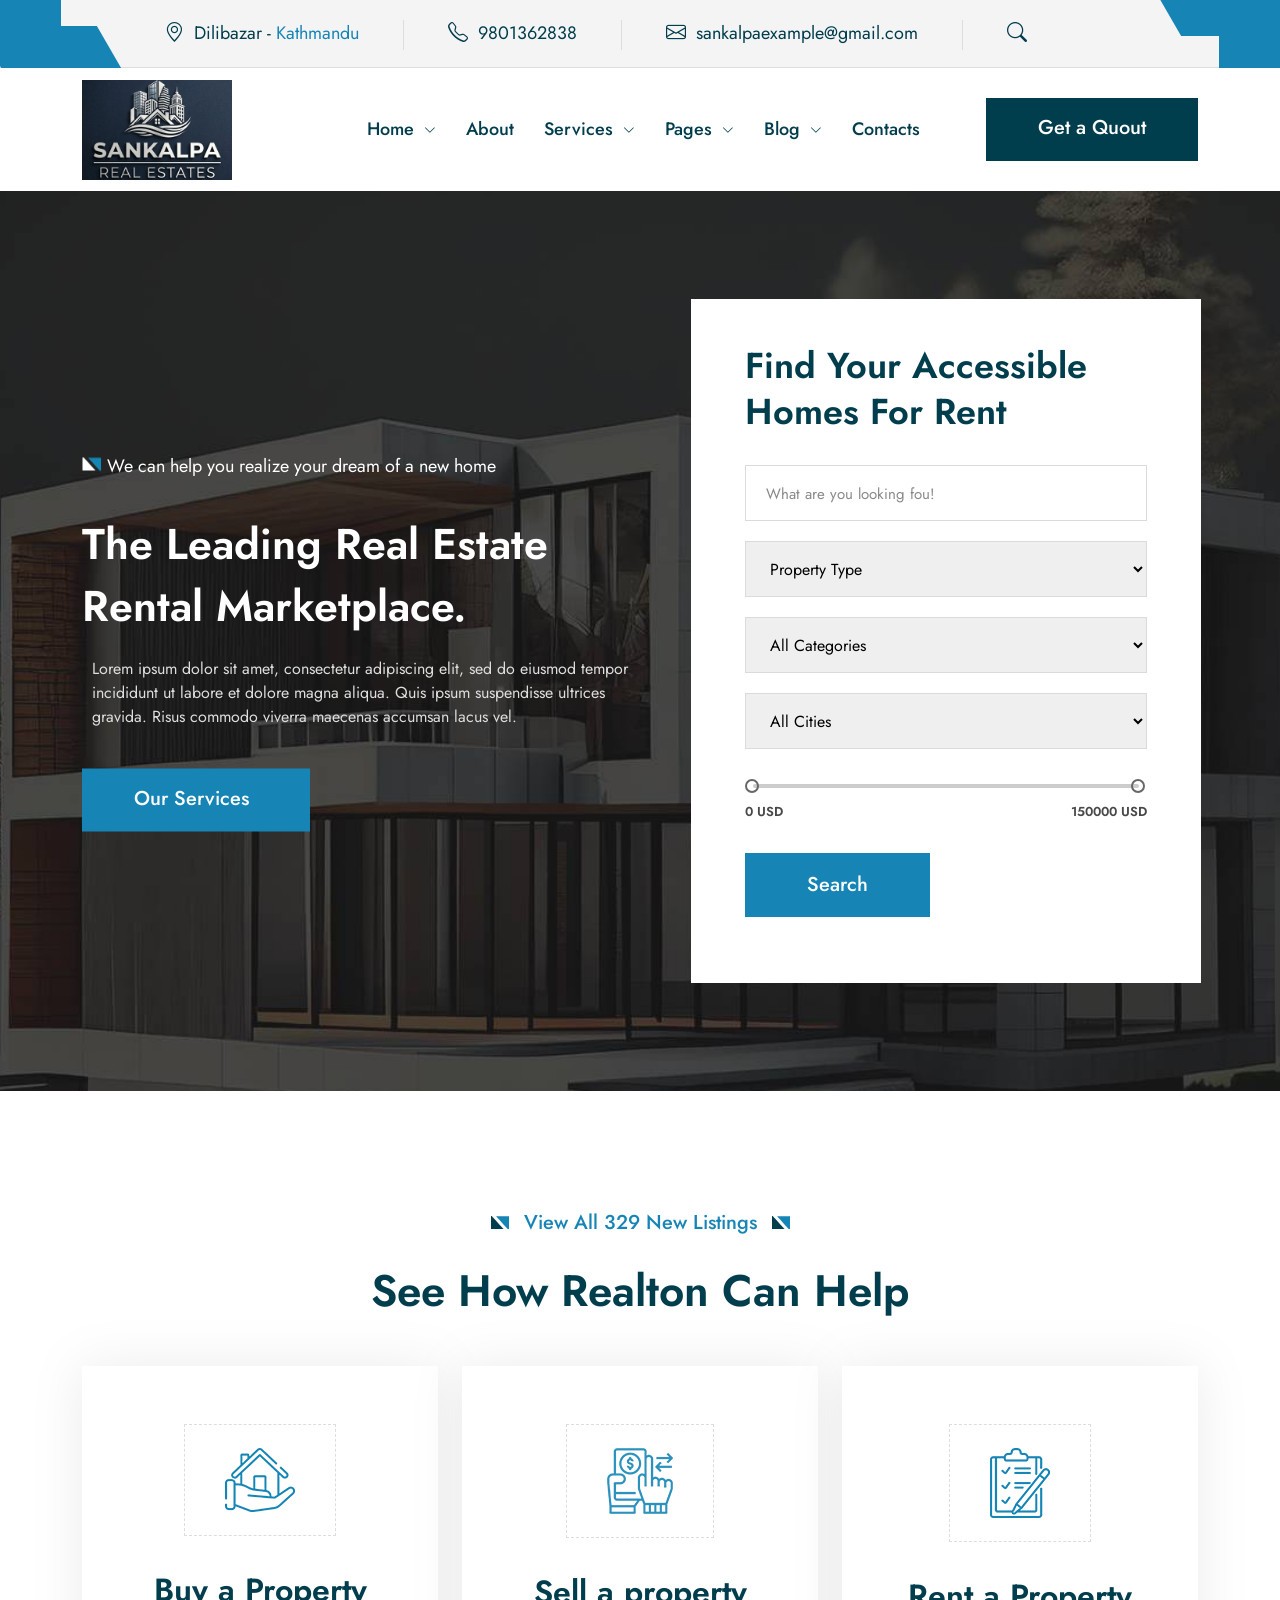
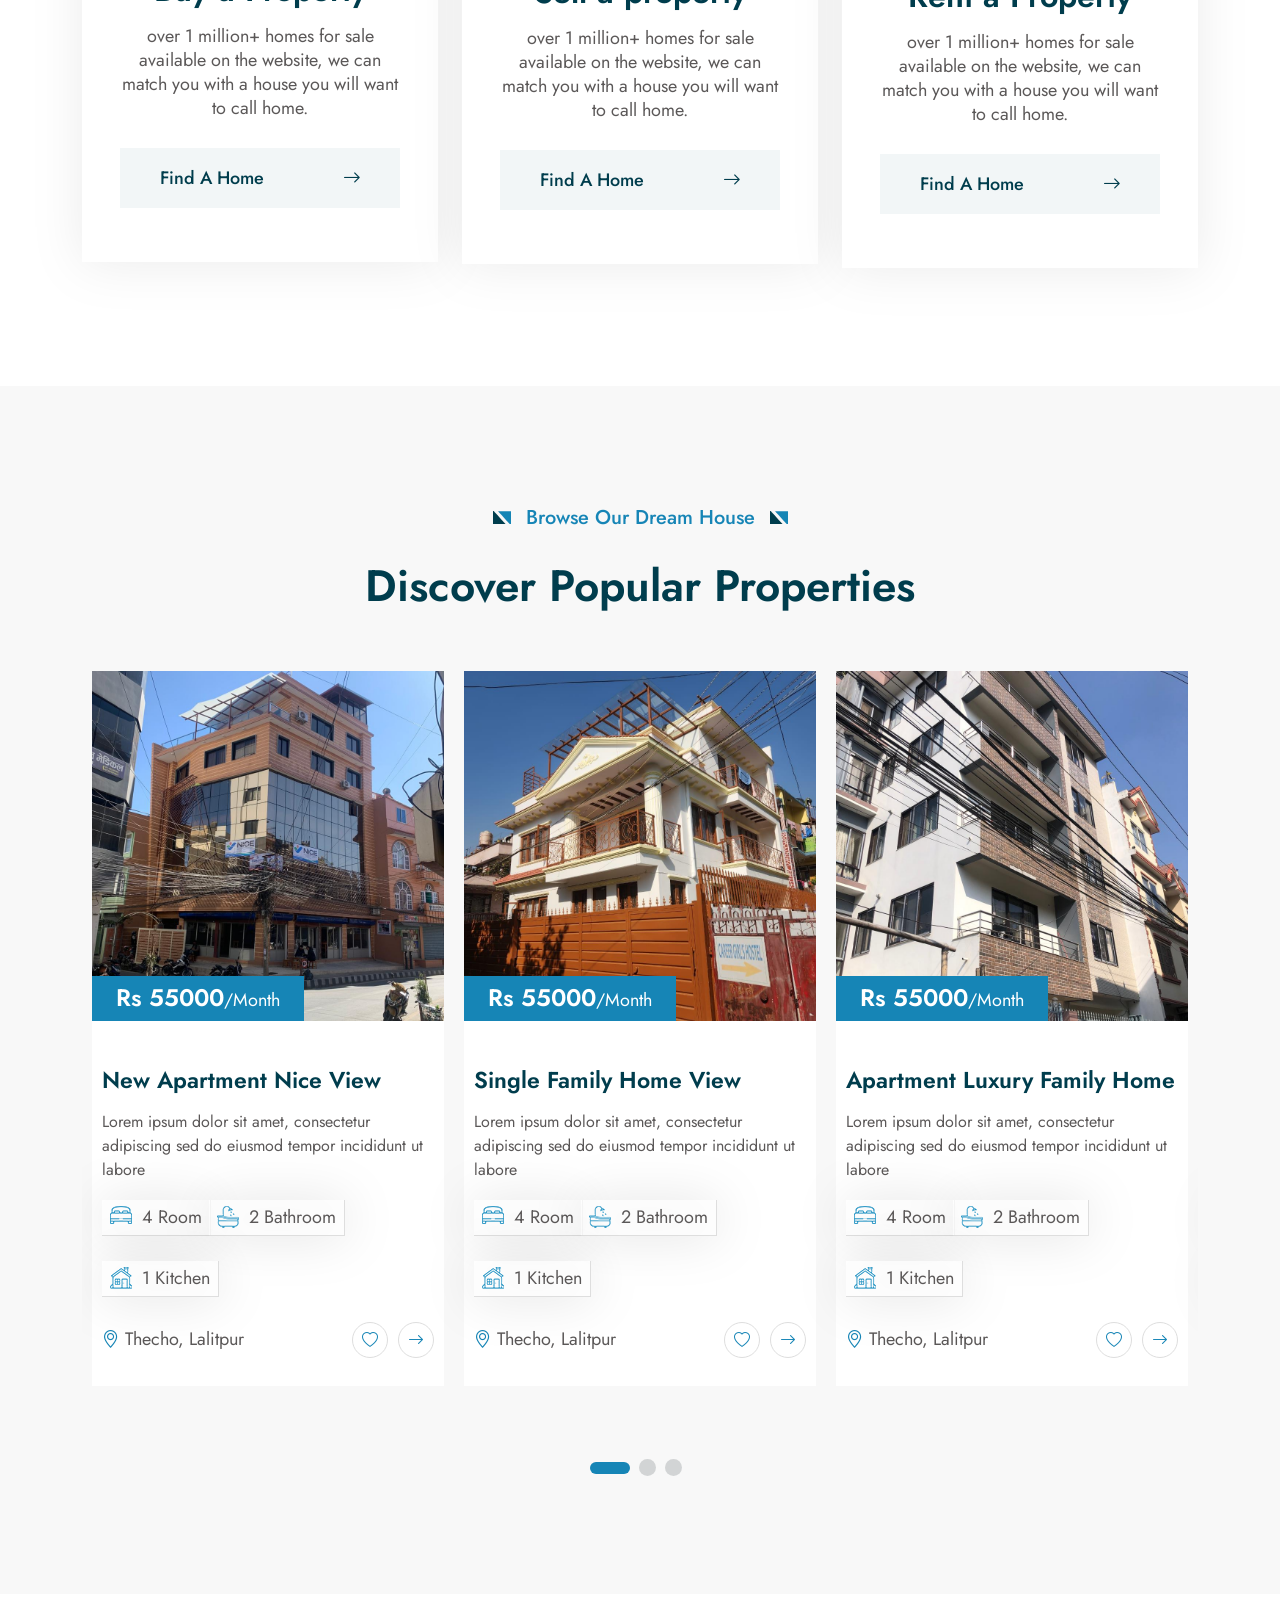
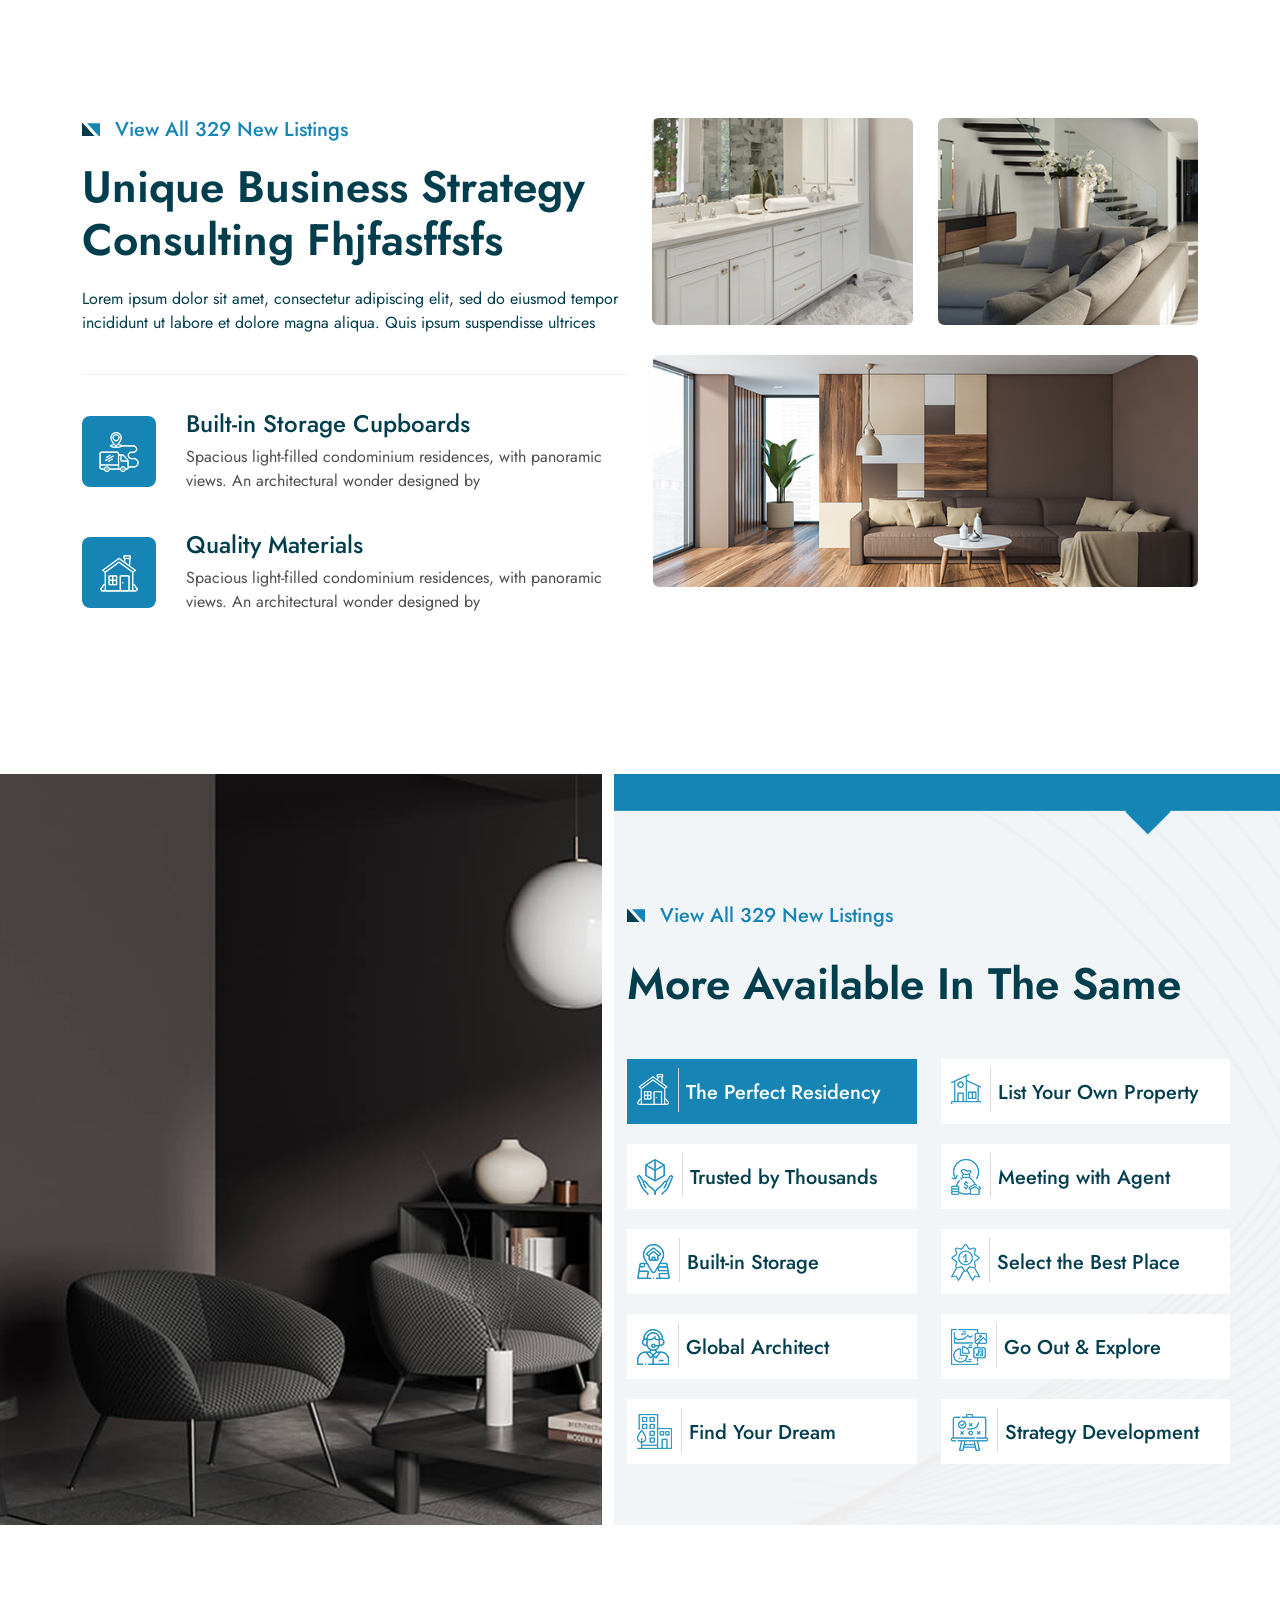
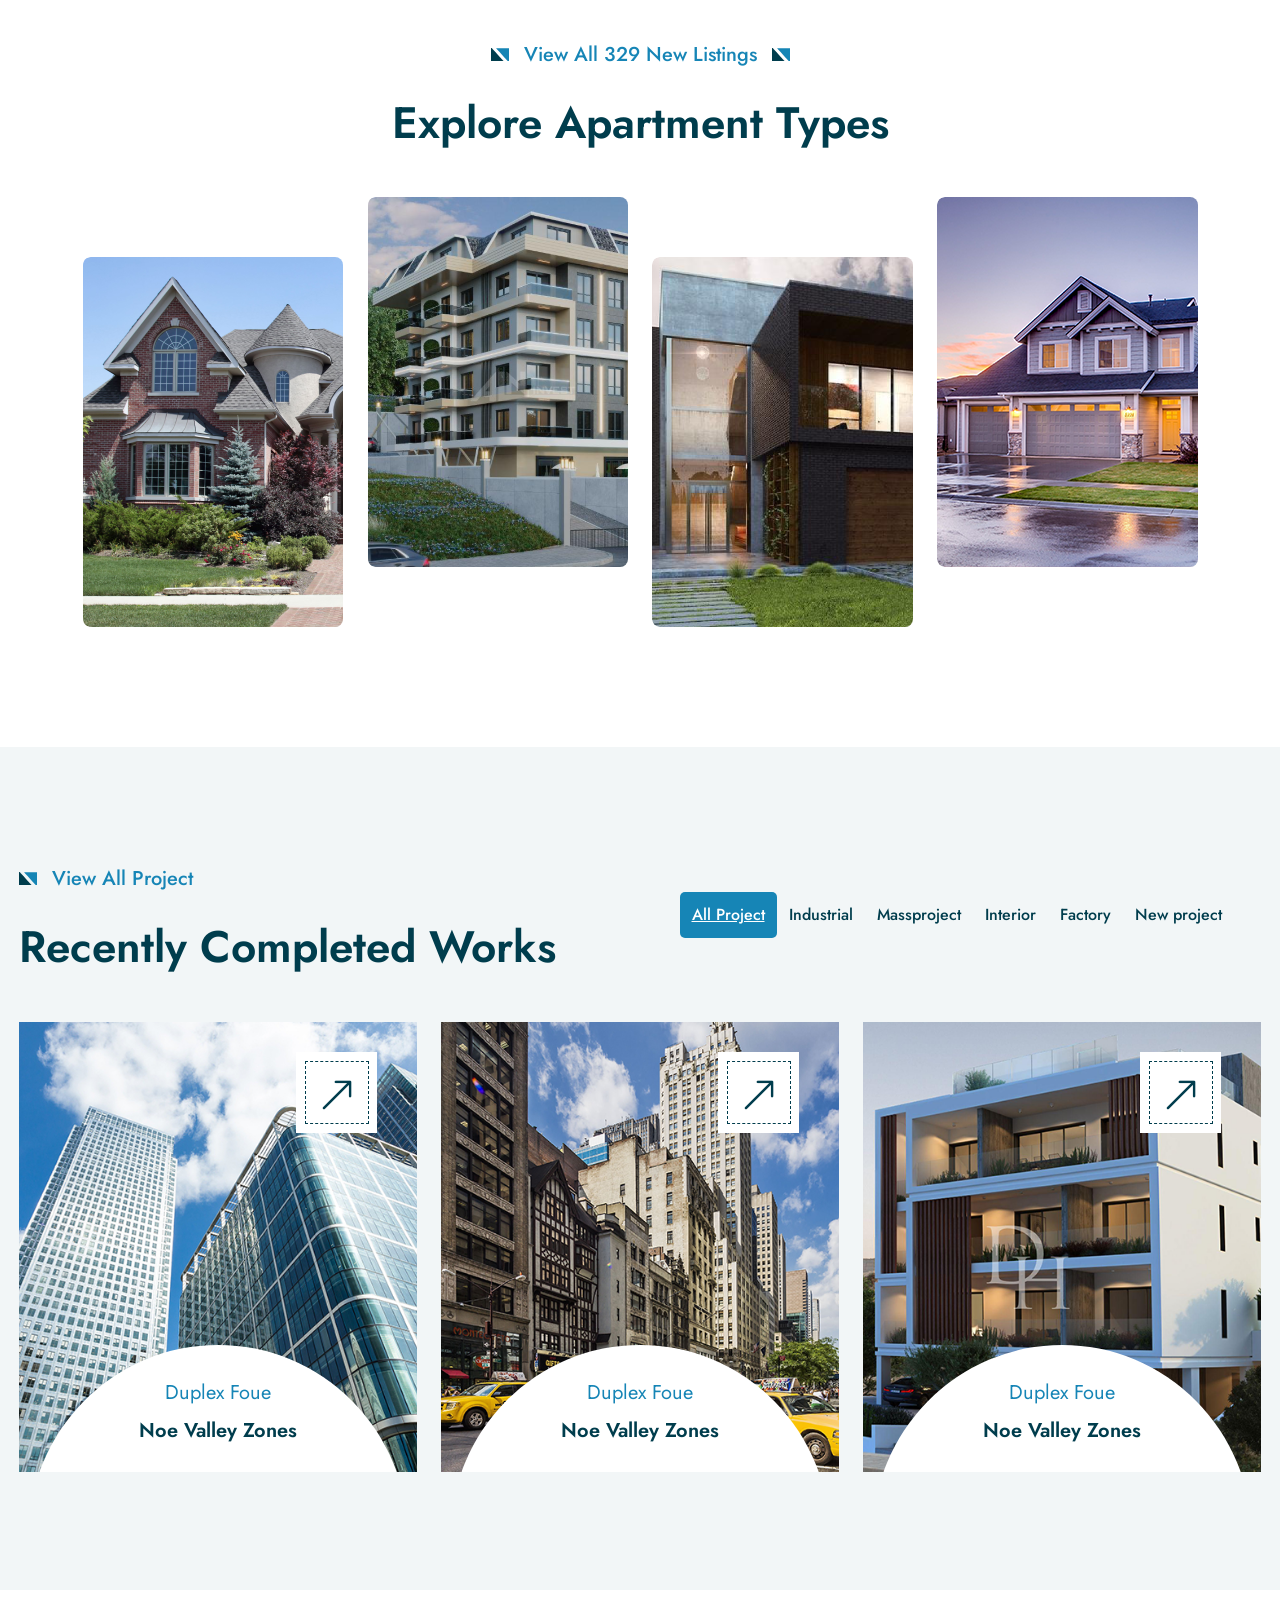
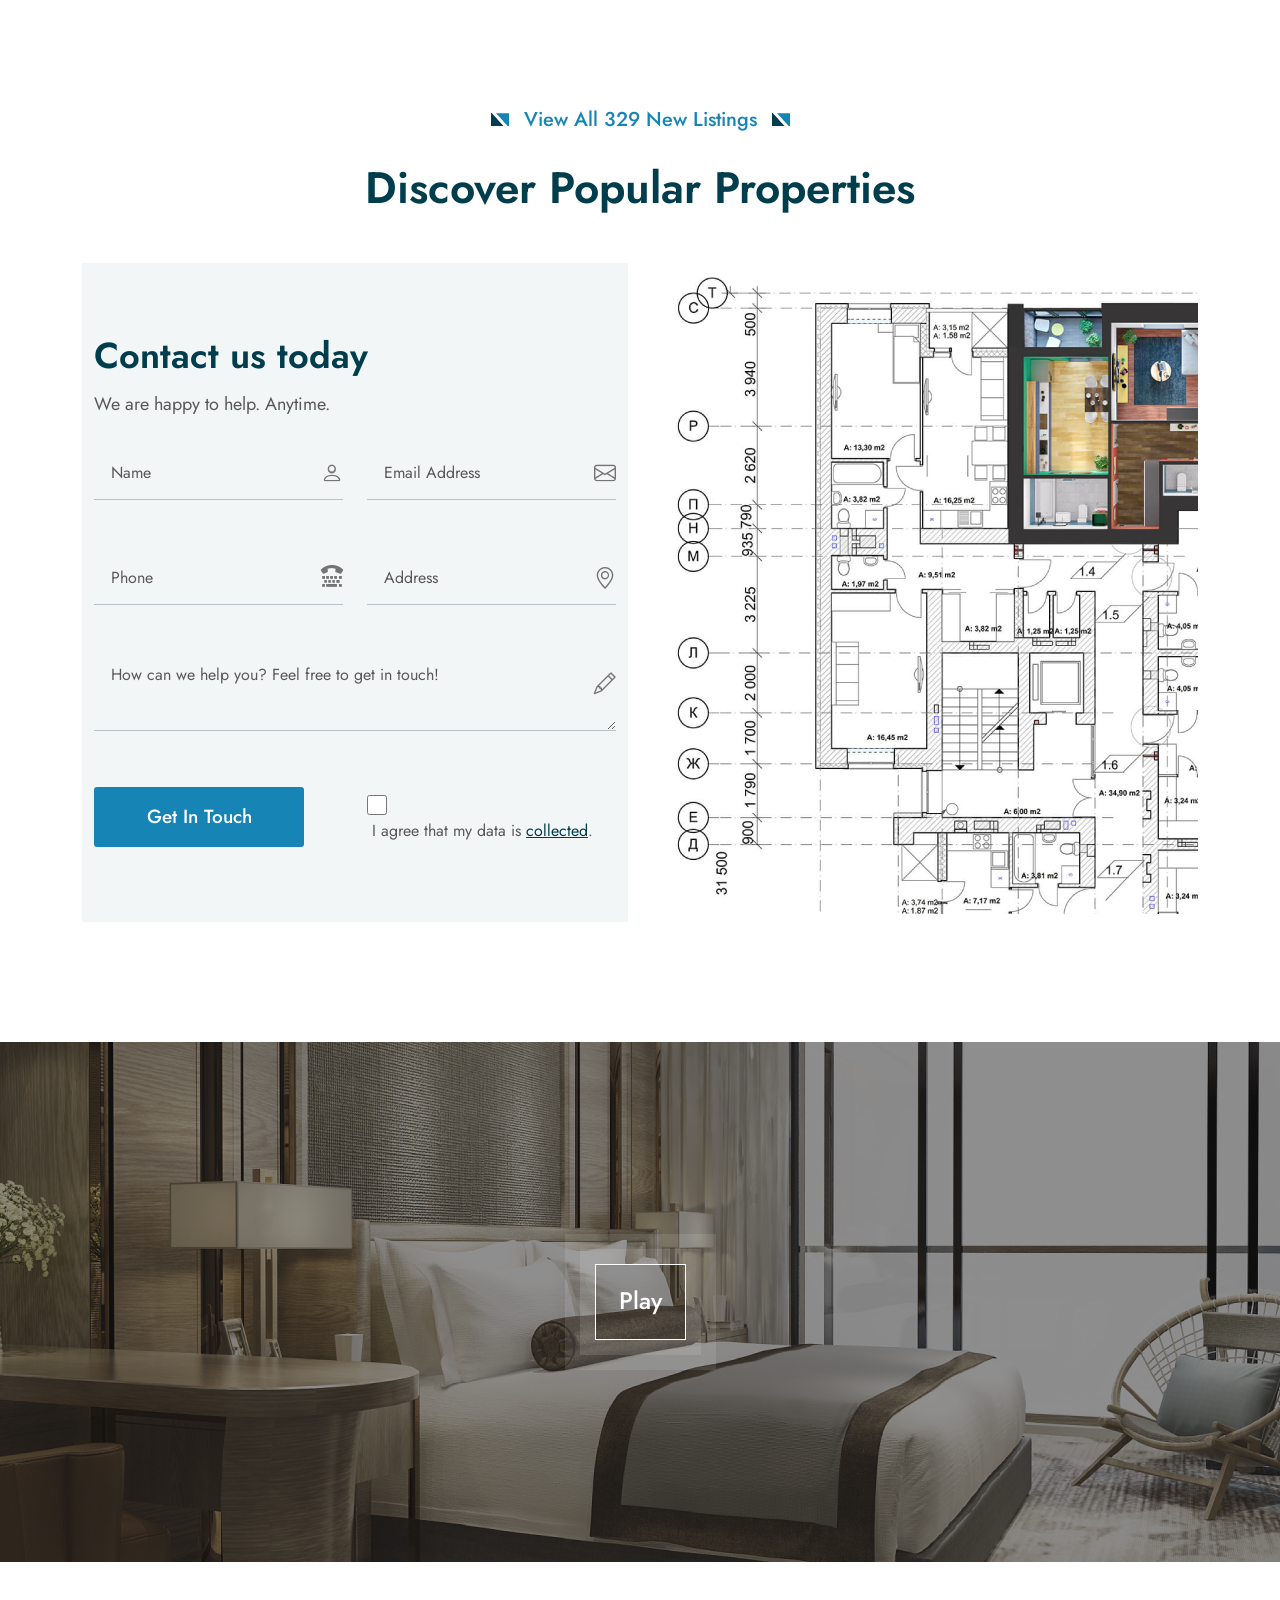
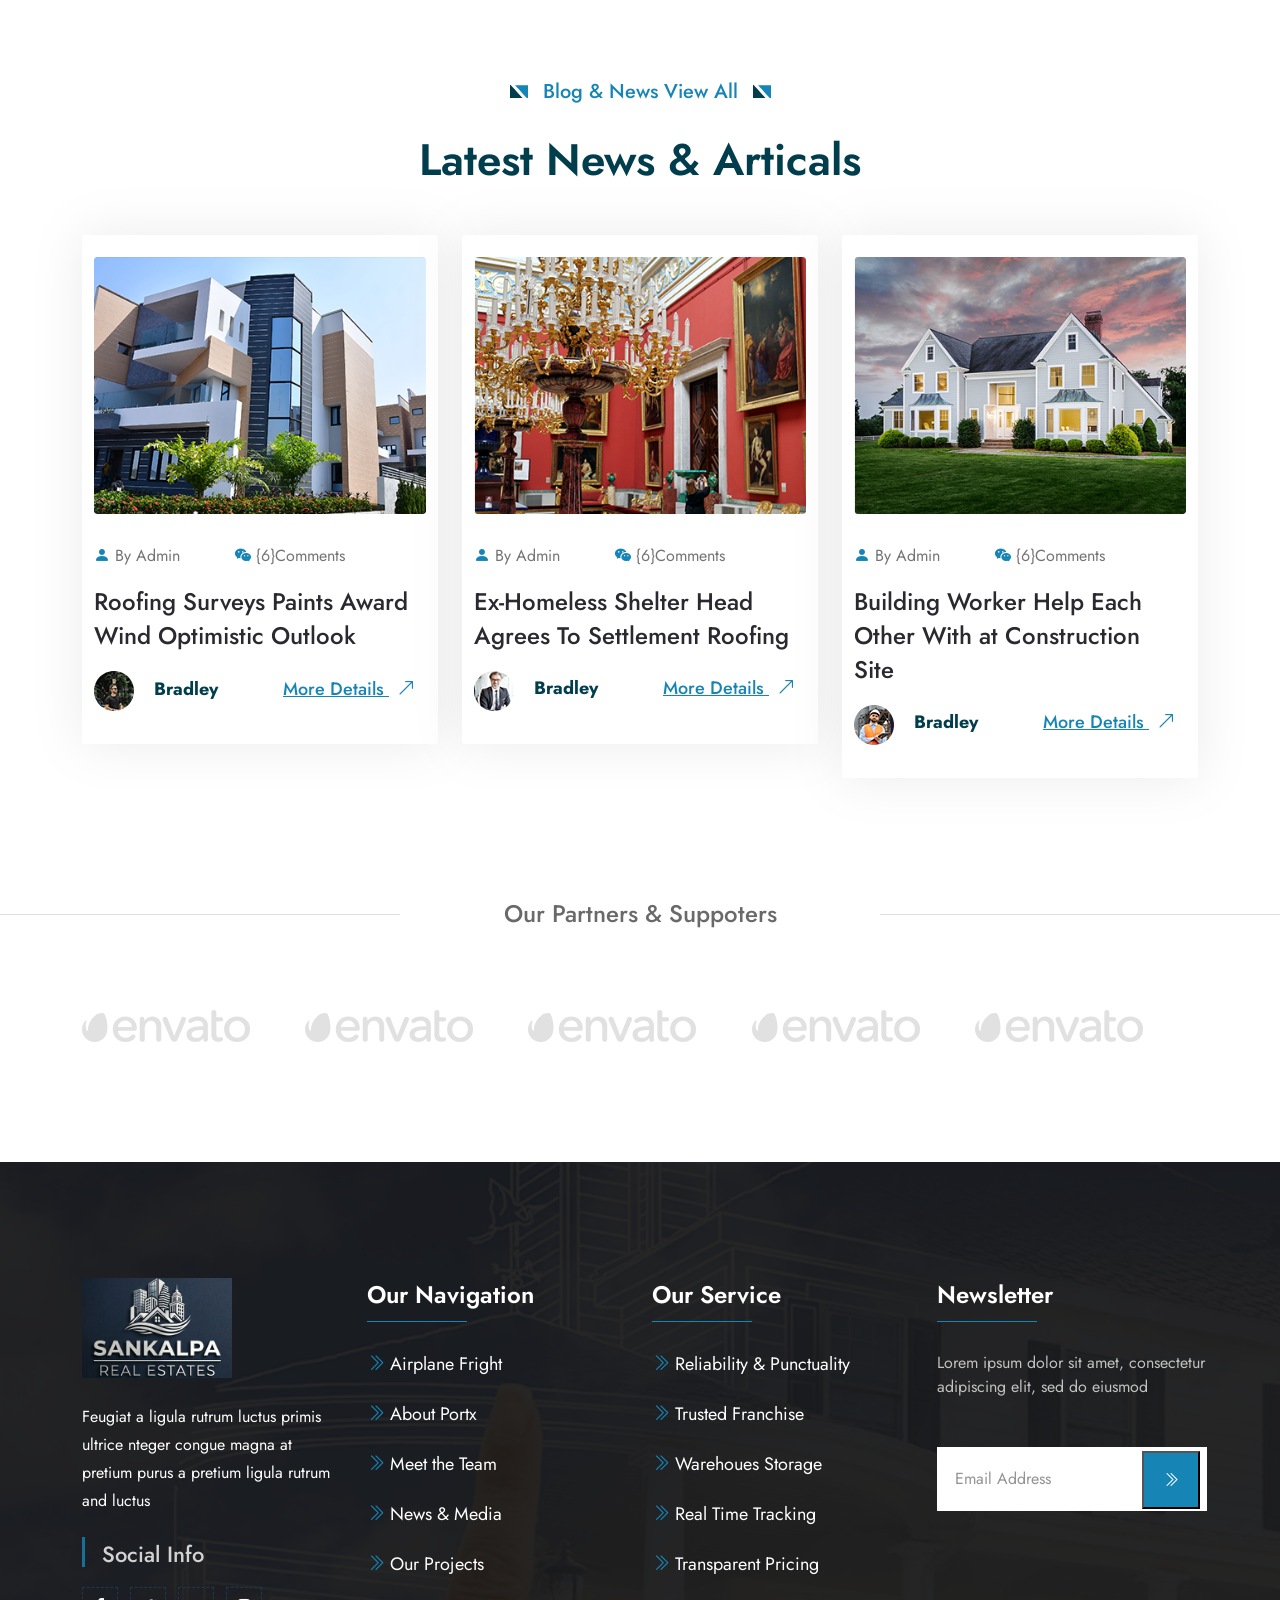
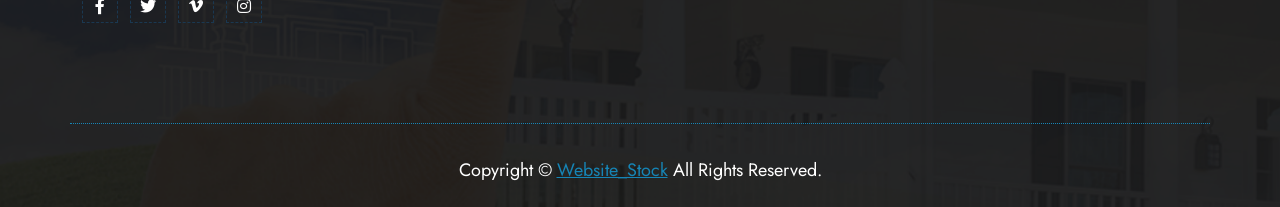
<file: index2.html>
<!DOCTYPE HTML>
<html lang="en-US">
<head>
	<meta charset="UTF-8">
	<meta http-equiv="x-ua-compatible" content="ie=edge">
	<title>Hamilton-Real Estate & Property HTML5 Template </title>
	<meta name="description" content="">
	<meta name="viewport" content="width=device-width, initial-scale=1">
	<!-- Favicon -->
	<link rel="icon" type="image/png" sizes="56x56" href="assets/images/fav-icon/sankalpalogo.jpg">
	<!-- bootstrap CSS -->
	<link rel="stylesheet" href="assets/css/bootstrap.min.css" type="text/css" media="all">
	<!-- carousel CSS -->
	<link rel="stylesheet" href="assets/css/owl.carousel.min.css" type="text/css" media="all">
	<!-- animate CSS -->
	<link rel="stylesheet" href="assets/css/animate.css" type="text/css" media="all">
	<!-- font-awesome CSS -->
	<link rel="stylesheet" href="assets/css/all.min.css" type="text/css" media="all">
	<!-- font-flaticon CSS -->
	<link rel="stylesheet" href="assets/css/flaticon.css" type="text/css" media="all">
	<!-- theme-default CSS -->
	<link rel="stylesheet" href="assets/css/theme-default.css" type="text/css" media="all">
	<!-- meanmenu CSS -->
	<link rel="stylesheet" href="assets/css/meanmenu.min.css" type="text/css" media="all">
	<!-- transitions CSS -->
	<link rel="stylesheet" href="assets/css/owl.transitions.css" type="text/css" media="all">
	<!-- venobox CSS -->
	<link rel="stylesheet" href="venobox/venobox.css" type="text/css" media="all">
	<!-- bootstrap icons -->
	<link rel="stylesheet" href="assets/css/bootstrap-icons.css" type="text/css" media="all">
	<!-- Slick Slider -->
	<link rel="stylesheet" type="text/css" href="assets/slick/slick.css" >
	<link rel="stylesheet" type="text/css" href="assets/slick/slick-theme.css">
	<!-- Main Style CSS -->
	<link rel="stylesheet" href="assets/css/style.css" type="text/css" media="all">
	<!-- Dropdown CSS -->
	<link rel="stylesheet" href="assets/css/dropdown.css" type="text/css" media="all">
	<!-- responsive CSS -->
	<link rel="stylesheet" href="assets/css/responsive.css" type="text/css" media="all">
	<!-- rangeslider CSS -->
	<link rel="stylesheet" href="assets/css/rangeslider.css" type="text/css" media="all">
	<!-- modernizr js -->
	<script src="assets/js/vendor/modernizr-3.5.0.min.js"></script>
</head>

<body>
	<!-- loder -->
	<div class="preloader">
		<div class="circles">
			<div class="circle1"></div>
			<div class="circle2"></div>
			<div class="circle3"></div>
			<div class="circle4"></div>
			<div class="circle5"></div>
			<div class="circle6"></div>
			<div class="circle7"></div>
			<div class="circle8"></div>
			<div class="circle9"></div>
			<div class="circle10"></div>
			<div class="circle11"></div>
			<div class="circle12"></div>
			<div class="circle13"></div>
			<div class="circle14"></div>
			<div class="circle15"></div>
		</div>
	</div>

	<!--==================================================-->
	<!-- Start Topbar Area -->
	<!--==================================================-->
	<div class="topbar-area">
		<div class="topbar-inner">
			<div class="container">
				<div class="row">
					<div class="col-lg-12">
						<div class="topbar-items">
							<ul>
								<li><i class="bi bi-geo-alt"></i> Dilibazar - <span>Kathmandu</span></li>
								<li><i class="bi bi-telephone"></i> 9801362838</li>
								<li><a href="#"><i class="bi bi-envelope"></i> sankalpaexample@gmail.com</a></li>
								<li class="inner"><a class="search-box-btn search-box-outer" href="#"><i
											class="bi bi-search"></i></a></li>
							</ul>
						</div>
					</div>
				</div>
			</div>
		</div>
	</div>
	<!--==================================================-->
	<!-- End Topbar Area -->
	<!--==================================================-->


	<!--==================================================-->
	<!-- Start Header Area -->
	<!--==================================================-->
	<header class="header-area" id="sticky-header">
		<div class="container">
			<div class="row align-items-center">
				<div class="col-lg-3">
					<div class="logo">
						<a href="index.html"><img src="assets/images/sankalpalogo.jpg" alt=""></a>
					</div>
				</div>
				<div class="col-lg-9">
					<div class="header-menu">
						<ul>
							<li><a href="#">Home <i class="bi bi-chevron-down"></i></a>
							<div class="sub-menu">
								<ul>
									<li><a href="index.html">Home </a></li>
									<li><a href="index-two.html">Home Two</a></li>
								</ul>
							</div>
							</li>
							<li><a href="about.html">About</a></li>
							<li><a href="#">Services <i class="bi bi-chevron-down"></i></a>
								<div class="sub-menu">
									<ul>
										<li><a href="service.html">Service</a></li>
										<li><a href="service-details.html">Service Details</a></li>
									</ul>
								</div>
							</li>
							<li><a href="#">Pages <i class="bi bi-chevron-down"></i></a>
							<div class="sub-menu">
								<ul>
									<li><a href="project-grid.html">Project</a></li>
									<li><a href="project-details.html">Project Details</a></li>
									<li><a href="team.html">Team</a></li>
									<li><a href="team-detials.html">Team Details</a></li>
									<li><a href="faq.html">Faq Page</a></li>
									<li><a href="contact.html">Contact</a></li>
									<li><a href="error.html">Error Page</a></li>
								</ul>
							</div>
							</li>
							<li><a href="#">Blog <i class="bi bi-chevron-down"></i></a>
							<div class="sub-menu">
								<ul>
									<li><a href="blog.html">Blog</a></li>
									<li><a href="blog-details.html">Blog Details</a></li>
								</ul>
							</div>
							</li>
							<li><a href="contact.html">Contacts</a></li>
						</ul>
						<div class="hamilton-btn">
							<a href="contact.html">Get a Quout</a>
						</div>
					</div>
				</div>
			</div>
		</div>
	</header>

	<!-- Hamilton Mobile Menu Area -->
	<div class="mobile-menu-area sticky-menu" id="navbar">
		<div class="mobile-menu">
			<div class="mobile-logo">
				<a href="index.html"><img src="assets/images/sankalpalogo.jpg" alt=""></a>
			</div>
			<div class="side-menu-info">
				<div class="sidebar-menu">
					<a class="navSidebar-button" href="#"><i class="bi bi-justify-right"></i></a>
				</div>
			</div>
		</div>
	</div>
	<!--==================================================-->
	<!-- End Header Area -->
	<!--==================================================-->

	<!--==================================================-->
	<!-- Start Banner Area -->
	<!--==================================================-->
	<section class="banner-section">
		<div class="banner-carousel owl-carousel">
			<div class="slide-item one">
				<div class="image-layer" style="background-image: url('assets/images/slider/slider1.jpg');"></div>
				<div class="container">
					<div class="row">
						<div class="col-lg-6 col-md-12">
							<div class="slider-content">
								<div class="slider-title-shape">
									<img src="assets/images/slider/title-shape.png" alt="">
								</div>
								<div class="slider-sub-title">
									<h4>We can help you realize your dream of a new home</h4>
								</div>
								<div class="slider-main-title">
									<h1>The Leading Real Estate</h1>
									<h1>Rental Marketplace.</h1>
								</div>
								<div class="slider-discripton">
									<p>Lorem ipsum dolor sit amet, consectetur adipiscing elit, sed do eiusmod tempor
										incididunt ut labore et dolore magna aliqua. Quis ipsum suspendisse ultrices
										gravida. Risus commodo viverra maecenas accumsan lacus vel.</p>
								</div>
								<div class="slider-button">
									<div class="hamilton-btn slider">
										<a href="#">Our Services</a>
									</div>
								</div>
							</div>
						</div>
						<div class="col-lg-6 col-md-12">
							<div class="banner-search-box">
								<div class="banner-search-box-title">
									<h4>Find Your Accessible
										Homes For Rent</h4>
								</div>
								<div class="search-contents ">
									<form method="GET">
										<div class="form-group">
											<div class="form-group">
												<input type="text" name="name" placeholder="What are you looking fou!">
											</div>
										</div>
										<div class="form-group">
											<select class="selectpicker search-fields" name="Property Type">
												<option>Property Type</option>
												<option>Apartment</option>
												<option>Co-op</option>
												<option>Condo</option>
												<option>Single Family Home</option>
											</select>
										</div>
										<div class="form-group">
											<select class="selectpicker search-fields" name="All Categories">
												<option>All Categories</option>
												<option>United States</option>
												<option>United Kingdom</option>
												<option>American Samoa</option>
												<option>Belgium</option>
												<option>Cameroon</option>
												<option>Canada</option>
											</select>
										</div>
										<div class="form-group">
											<select class="selectpicker search-fields" name="All Cities">
												<option>All Cities</option>
												<option>United States</option>
												<option>United Kingdom</option>
												<option>American Samoa</option>
												<option>Belgium</option>
												<option>Cameroon</option>
												<option>Canada</option>
											</select>
										</div>
										<div class="form-group">
											<div class="range-slider">
												<div data-min="0" data-max="150000" data-unit="USD" data-min-name="min_price" data-max-name="max_price" class="range-slider-ui ui-slider ui-slider-horizontal ui-widget ui-widget-content ui-corner-all" aria-disabled="false"><span class="min-value">0 USD</span> <span class="max-value">150000 USD</span><input class="current-min" type="hidden" name="min_price" value="0"><input class="current-max" type="hidden" name="max_price" value="150000"><div class="ui-slider-range ui-widget-header ui-corner-all" style="left: 0%; width: 100%;"></div><a class="ui-slider-handle ui-state-default ui-corner-all" href="#" style="left: 0%;"></a><a class="ui-slider-handle ui-state-default ui-corner-all" href="#" style="left: 100%;"></a></div>
											</div>
										</div>
										<div class="form-group mb-0">
											<button class="search-button">Search</button>
										</div>
									</form>
								</div>
							</div>
						</div>
					</div>
				</div>
			</div>
		</div>
	</section>
	<!--==================================================-->
	<!-- End Banner Area -->
	<!--==================================================-->

	<!--==================================================-->
	<!-- Start Feature Area -->
	<!--==================================================-->
	<div class="feature-area">
		<div class="container">
			<div class="row">
				<div class="col-lg-12">
					<div class="section-title text-center">
						<div class="section-sub-thumb">
							<img src="assets/images/resource/s-title-shape.png" alt="">
						</div>
						<div class="section-sub-titile">
							<h4>View All 329 New Listings</h4>
						</div>
						<div class="section-sub-thumb">
							<img src="assets/images/resource/s-title-shape.png" alt="">
						</div>
						<div class="section-main-title">
							<h2>See How Realton Can Help</h2>
						</div>
					</div>
				</div>
			</div>
			<div class="row">
				<div class="col-lg-4 col-md-6">
					<div class="feature-single-box">
						<div class="feauture-icon">
							<img src="assets/images/resource/feature-icon1.png" alt="">
						</div>
						<div class="feauture-content">
							<h4><a href="#">Buy a Property</a></h4>
							<p>over 1 million+ homes for sale available on the 
								website, we can match you with a house 
								you will want to call home.</p>
						</div>
						<div class="feature-btn">
							<a href="#">Find A Home <i class="bi bi-arrow-right"></i></a>
						</div>
					</div>
				</div>
				<div class="col-lg-4 col-md-6 fadeInUp" data-wow-delay="0.4s" data-wow-duration="1s">
					<div class="feature-single-box">
						<div class="feauture-icon">
							<img src="assets/images/resource/feature-icon2.png" alt="">
						</div>
						<div class="feauture-content">
							<h4><a href="#">Sell a property</a></h4>
							<p>over 1 million+ homes for sale available on the 
								website, we can match you with a house 
								you will want to call home.</p>
						</div>
						<div class="feature-btn">
							<a href="#">Find A Home <i class="bi bi-arrow-right"></i></a>
						</div>
					</div>
				</div>
				<div class="col-lg-4 col-md-6 fadeInUp" data-wow-delay="0.6s" data-wow-duration="1s">
					<div class="feature-single-box">
						<div class="feauture-icon">
							<img src="assets/images/resource/feature-icon3.png" alt="">
						</div>
						<div class="feauture-content">
							<h4><a href="#">Rent a Property</a></h4>
							<p>over 1 million+ homes for sale available on the 
								website, we can match you with a house 
								you will want to call home.</p>
						</div>
						<div class="feature-btn">
							<a href="#">Find A Home <i class="bi bi-arrow-right"></i></a>
						</div>
					</div>
				</div>
			</div>
		</div>
	</div>
	<!--==================================================-->
	<!-- End Feature Area -->
	<!--==================================================-->

	<!--==================================================-->
	<!-- Start Service Area -->
	<!--==================================================-->
	<div class="service-area">
		<div class="container">
			<div class="row">
				<div class="col-lg-12">
					<div class="section-title text-center">
						<div class="section-sub-thumb">
							<img src="assets/images/resource/s-title-shape.png" alt="">
						</div>
						<div class="section-sub-titile">
							<h4>Browse Our Dream House</h4>
						</div>
						<div class="section-sub-thumb">
							<img src="assets/images/resource/s-title-shape.png" alt="">
						</div>
						<div class="section-main-title">
							<h2>Discover Popular Properties</h2>
						</div>
					</div>
				</div>
			</div>
			<div class="row">
				<div class="service_list owl-carousel">
					<div class="col-lg-12">
						<div class="service-single-box">
							<div class="service-thumb">
								<img src="assets/images/project/home1.jpeg" alt="">
								<div class="service-rate">
									<h4>Rs 55000<span>/Month</span></h4>
								</div>
							</div>
							<div class="service-content">
								<div class="service-titile">
									<h4><a href="#">New Apartment Nice View</a></h4>
								</div>
								<div class="service-discription">
									<p>Lorem ipsum dolor sit amet, consectetur adipiscing
										sed do eiusmod tempor incididunt ut labore</p>
								</div>
								<div class="service-faciliti">
									<ul>
										<li>
											<div class="service-icon-thumb">
												<img src="assets/images/service/service-icon1.png" alt="">
											</div>
											<span>4 Room</span>
										</li>
										<li>
											<div class="service-icon-thumb">
												<img src="assets/images/service/service-icon2.png" alt="">
											</div>
											<span>2 Bathroom</span>
										</li>
										<li>
											<div class="service-icon-thumb">
												<img src="assets/images/service/service-icon3.png" alt="">
											</div>
											<span>1 Kitchen</span>
										</li>
									</ul>
								</div>
								<div class="service-adress">
									<div class="service-location">
										<span><i class="bi bi-geo-alt"></i> Thecho, Lalitpur</span>
									</div>
									<div class="service-icon">
										<span><i class="bi bi-heart"></i></span>
										<span><i class="bi bi-arrow-right"></i></span>
									</div>
								</div>
							</div>
						</div>
					</div>
					<div class="col-lg-12">
						<div class="service-single-box">
							<div class="service-thumb">
								<img src="assets/images/project/home2.jpeg" alt="">
								<div class="service-rate">
									<h4>Rs 55000<span>/Month</span></h4>
								</div>
							</div>
							<div class="service-content">
								<div class="service-titile">
									<h4><a href="#">Single Family Home View</a></h4>
								</div>
								<div class="service-discription">
									<p>Lorem ipsum dolor sit amet, consectetur adipiscing
										sed do eiusmod tempor incididunt ut labore</p>
								</div>
								<div class="service-faciliti">
									<ul>
										<li>
											<div class="service-icon-thumb">
												<img src="assets/images/service/service-icon1.png" alt="">
											</div>
											<span>4 Room</span>
										</li>
										<li>
											<div class="service-icon-thumb">
												<img src="assets/images/service/service-icon2.png" alt="">
											</div>
											<span>2 Bathroom</span>
										</li>
										<li>
											<div class="service-icon-thumb">
												<img src="assets/images/service/service-icon3.png" alt="">
											</div>
											<span>1 Kitchen</span>
										</li>
									</ul>
								</div>
								<div class="service-adress">
									<div class="service-location">
										<span><i class="bi bi-geo-alt"></i> Thecho, Lalitpur</span>
									</div>
									<div class="service-icon">
										<span><i class="bi bi-heart"></i></span>
										<span><i class="bi bi-arrow-right"></i></span>
									</div>
								</div>
							</div>
						</div>
					</div>
					<div class="col-lg-12">
						<div class="service-single-box">
							<div class="service-thumb">
								<img src="assets/images/project/home3.jpeg" alt="">
								<div class="service-rate">
									<h4>Rs 55000<span>/Month</span></h4>
								</div>
							</div>
							<div class="service-content">
								<div class="service-titile">
									<h4><a href="#">Apartment Luxury Family Home</a></h4>
								</div>
								<div class="service-discription">
									<p>Lorem ipsum dolor sit amet, consectetur adipiscing
										sed do eiusmod tempor incididunt ut labore</p>
								</div>
								<div class="service-faciliti">
									<ul>
										<li>
											<div class="service-icon-thumb">
												<img src="assets/images/service/service-icon1.png" alt="">
											</div>
											<span>4 Room</span>
										</li>
										<li>
											<div class="service-icon-thumb">
												<img src="assets/images/service/service-icon2.png" alt="">
											</div>
											<span>2 Bathroom</span>
										</li>
										<li>
											<div class="service-icon-thumb">
												<img src="assets/images/service/service-icon3.png" alt="">
											</div>
											<span>1 Kitchen</span>
										</li>
									</ul>
								</div>
								<div class="service-adress">
									<div class="service-location">
										<span><i class="bi bi-geo-alt"></i> Thecho, Lalitpur</span>
									</div>
									<div class="service-icon">
										<span><i class="bi bi-heart"></i></span>
										<span><i class="bi bi-arrow-right"></i></span>
									</div>
								</div>
							</div>
						</div>
					</div>
					<div class="col-lg-12">
						<div class="service-single-box">
							<div class="service-thumb">
								<img src="assets/images/project/home4.jpeg" alt="">
								<div class="service-rate">
									<h4>Rs 55000<span>/Month</span></h4>
								</div>
							</div>
							<div class="service-content">
								<div class="service-titile">
									<h4><a href="#">New Apartment Nice View</a></h4>
								</div>
								<div class="service-discription">
									<p>Lorem ipsum dolor sit amet, consectetur adipiscing
										sed do eiusmod tempor incididunt ut labore</p>
								</div>
								<div class="service-faciliti">
									<ul>
										<li>
											<div class="service-icon-thumb">
												<img src="assets/images/service/service-icon1.png" alt="">
											</div>
											<span>4 Room</span>
										</li>
										<li>
											<div class="service-icon-thumb">
												<img src="assets/images/service/service-icon2.png" alt="">
											</div>
											<span>2 Bathroom</span>
										</li>
										<li>
											<div class="service-icon-thumb">
												<img src="assets/images/service/service-icon3.png" alt="">
											</div>
											<span>1 Kitchen</span>
										</li>
									</ul>
								</div>
								<div class="service-adress">
									<div class="service-location">
										<span><i class="bi bi-geo-alt"></i> Thecho, Lalitpur</span>
									</div>
									<div class="service-icon">
										<span><i class="bi bi-heart"></i></span>
										<span><i class="bi bi-arrow-right"></i></span>
									</div>
								</div>
							</div>
						</div>
					</div>
					<div class="col-lg-12">
						<div class="service-single-box">
							<div class="service-thumb">
								<img src="assets/images/project/home1.jpeg" alt="">
								<div class="service-rate">
									<h4>Rs 55000<span>/Month</span></h4>
								</div>
							</div>
							<div class="service-content">
								<div class="service-titile">
									<h4><a href="#">New Apartment Nice View</a></h4>
								</div>
								<div class="service-discription">
									<p>Lorem ipsum dolor sit amet, consectetur adipiscing
										sed do eiusmod tempor incididunt ut labore</p>
								</div>
								<div class="service-faciliti">
									<ul>
										<li>
											<div class="service-icon-thumb">
												<img src="assets/images/service/service-icon1.png" alt="">
											</div>
											<span>4 Room</span>
										</li>
										<li>
											<div class="service-icon-thumb">
												<img src="assets/images/service/service-icon2.png" alt="">
											</div>
											<span>2 Bathroom</span>
										</li>
										<li>
											<div class="service-icon-thumb">
												<img src="assets/images/service/service-icon3.png" alt="">
											</div>
											<span>1 Kitchen</span>
										</li>
									</ul>
								</div>
								<div class="service-adress">
									<div class="service-location">
										<span><i class="bi bi-geo-alt"></i> Thecho, Lalitpur</span>
									</div>
									<div class="service-icon">
										<span><i class="bi bi-heart"></i></span>
										<span><i class="bi bi-arrow-right"></i></span>
									</div>
								</div>
							</div>
						</div>
					</div>
					<div class="col-lg-12">
						<div class="service-single-box">
							<div class="service-thumb">
								<img src="assets/images/project/home2.jpeg" alt="">
								<div class="service-rate">
									<h4>Rs 55000<span>/Month</span></h4>
								</div>
							</div>
							<div class="service-content">
								<div class="service-titile">
									<h4><a href="#">Single Family Home View</a></h4>
								</div>
								<div class="service-discription">
									<p>Lorem ipsum dolor sit amet, consectetur adipiscing
										sed do eiusmod tempor incididunt ut labore</p>
								</div>
								<div class="service-faciliti">
									<ul>
										<li>
											<div class="service-icon-thumb">
												<img src="assets/images/service/service-icon1.png" alt="">
											</div>
											<span>4 Room</span>
										</li>
										<li>
											<div class="service-icon-thumb">
												<img src="assets/images/service/service-icon2.png" alt="">
											</div>
											<span>2 Bathroom</span>
										</li>
										<li>
											<div class="service-icon-thumb">
												<img src="assets/images/service/service-icon3.png" alt="">
											</div>
											<span>1 Kitchen</span>
										</li>
									</ul>
								</div>
								<div class="service-adress">
									<div class="service-location">
										<span><i class="bi bi-geo-alt"></i> Thecho, Lalitpur</span>
									</div>
									<div class="service-icon">
										<span><i class="bi bi-heart"></i></span>
										<span><i class="bi bi-arrow-right"></i></span>
									</div>
								</div>
							</div>
						</div>
					</div>
					<div class="col-lg-12">
						<div class="service-single-box">
							<div class="service-thumb">
								<img src="assets/images/project/home3.jpeg" alt="">
								<div class="service-rate">
									<h4>Rs 55000<span>/Month</span></h4>
								</div>
							</div>
							<div class="service-content">
								<div class="service-titile">
									<h4><a href="#">Apartment Luxury Family Home</a></h4>
								</div>
								<div class="service-discription">
									<p>Lorem ipsum dolor sit amet, consectetur adipiscing
										sed do eiusmod tempor incididunt ut labore</p>
								</div>
								<div class="service-faciliti">
									<ul>
										<li>
											<div class="service-icon-thumb">
												<img src="assets/images/service/service-icon1.png" alt="">
											</div>
											<span>4 Room</span>
										</li>
										<li>
											<div class="service-icon-thumb">
												<img src="assets/images/service/service-icon2.png" alt="">
											</div>
											<span>2 Bathroom</span>
										</li>
										<li>
											<div class="service-icon-thumb">
												<img src="assets/images/service/service-icon3.png" alt="">
											</div>
											<span>1 Kitchen</span>
										</li>
									</ul>
								</div>
								<div class="service-adress">
									<div class="service-location">
										<span><i class="bi bi-geo-alt"></i> Thecho, Lalitpur</span>
									</div>
									<div class="service-icon">
										<span><i class="bi bi-heart"></i></span>
										<span><i class="bi bi-arrow-right"></i></span>
									</div>
								</div>
							</div>
						</div>
					</div>
					<div class="col-lg-12">
						<div class="service-single-box">
							<div class="service-thumb">
								<img src="assets/images/project/home4.jpeg" alt="">
								<div class="service-rate">
									<h4>Rs 55000<span>/Month</span></h4>
								</div>
							</div>
							<div class="service-content">
								<div class="service-titile">
									<h4><a href="#">New Apartment Nice View</a></h4>
								</div>
								<div class="service-discription">
									<p>Lorem ipsum dolor sit amet, consectetur adipiscing
										sed do eiusmod tempor incididunt ut labore</p>
								</div>
								<div class="service-faciliti">
									<ul>
										<li>
											<div class="service-icon-thumb">
												<img src="assets/images/service/service-icon1.png" alt="">
											</div>
											<span>4 Room</span>
										</li>
										<li>
											<div class="service-icon-thumb">
												<img src="assets/images/service/service-icon2.png" alt="">
											</div>
											<span>2 Bathroom</span>
										</li>
										<li>
											<div class="service-icon-thumb">
												<img src="assets/images/service/service-icon3.png" alt="">
											</div>
											<span>1 Kitchen</span>
										</li>
									</ul>
								</div>
								<div class="service-adress">
									<div class="service-location">
										<span><i class="bi bi-geo-alt"></i> Thecho, Lalitpur</span>
									</div>
									<div class="service-icon">
										<span><i class="bi bi-heart"></i></span>
										<span><i class="bi bi-arrow-right"></i></span>
									</div>
								</div>
							</div>
						</div>
					</div>
				</div>
			</div>
		</div>
	</div>
	<!--==================================================-->
	<!-- End Service Area -->
	<!--==================================================-->

	<!--==================================================-->
	<!-- Start About Area -->
	<!--==================================================-->
	<div class="about-area">
		<div class="container">
			<div class="row">
				<div class="col-lg-6 col-md-12">
					<div class="section-title">
						<div class="section-sub-thumb">
							<img src="assets/images/resource/s-title-shape.png" alt="">
						</div>
						<div class="section-sub-titile about">
							<h4>View All 329 New Listings</h4>
						</div>
						<div class="section-main-title about">
							<h2>Unique Business Strategy 
								Consulting Fhjfasffsfs</h2>
						</div>
					</div>
					<div class="about-discription">
						<p>Lorem ipsum dolor sit amet, consectetur adipiscing elit, sed do eiusmod tempor incididunt ut labore et dolore magna aliqua. Quis ipsum suspendisse ultrices </p>
					</div>
					<div class="about-single-box">
						<div class="about-icon">
							<img src="assets/images/about/about-icon1.png" alt="">
						</div>
						<div class="about-text">
							<h4>Built-in Storage Cupboards</h4>
							<p>Spacious light-filled condominium residences, with panoramic 
								views. An architectural wonder designed by</p>
						</div>
					</div>
					<div class="about-single-box">
						<div class="about-icon">
							<img src="assets/images/about/about-icon2.png" alt="">
						</div>
						<div class="about-text">
							<h4>Quality Materials</h4>
							<p>Spacious light-filled condominium residences, with panoramic 
								views. An architectural wonder designed by</p>
						</div>
					</div>
				</div>
				<div class="col-lg-6 col-md-12">
					<div class="about-images">
						<div class="row">
							<div class="col-lg-6 col-md-6">
								<div class="about-shape">
									<img src="assets/images/about/about-shape1.png" alt="">
								</div>
							</div>
							<div class="col-lg-6 col-md-6">
								<div class="about-shape">
									<img src="assets/images/about/about-shape2.png" alt="">
								</div>
							</div>
						</div>
						<div class="row">
							<div class="col-lg-12">
								<div class="about-thumb">
									<img src="assets/images/about/about-thumb.png" alt="">
								</div>
							</div>
						</div>
					</div>
				</div>
			</div>
		</div>
	</div>

	<!--==================================================-->
	<!-- End About Area -->
	<!--==================================================-->

	<!--==================================================-->
	<!-- Start Choose Us Area -->
	<!--==================================================-->
	<div class="choose-us-area">
		<div class="container-fluid pl-0 pr-50">
			<div class="row align-items-center">
				<div class="col-lg-6 col-md-12"></div>
				<div class="col-lg-6 col-md-12">
					<div class="choose-us-left">
						<div class="section-title">
							<div class="section-sub-thumb">
								<img src="assets/images/resource/s-title-shape.png" alt="">
							</div>
							<div class="section-sub-titile">
								<h4>View All 329 New Listings</h4>
							</div>
							<div class="section-main-title choose">
								<h2>More Available In The Same</h2>
							</div>
						</div>
						<div class="row">
							<div class="col-lg-6 col-md-12">
								<div class="choose-us-box active">
									<div class="choose-icon-thumb">
										<img src="assets/images/resource/choose-icon1.png" alt="">
									</div>
									<div class="choose-content active">
										<p>The Perfect Residency </p>
									</div>
								</div>
							</div>
							<div class="col-lg-6 col-md-12">
								<div class="choose-us-box">
									<div class="choose-icon-thumb">
										<img src="assets/images/resource/choose-icon2.png" alt="">
									</div>
									<div class="choose-content">
										<p>List Your Own Property </p>
									</div>
								</div>
							</div>
							<div class="col-lg-6 col-md-12">
								<div class="choose-us-box">
									<div class="choose-icon-thumb">
										<img src="assets/images/resource/choose-icon3.png" alt="">
									</div>
									<div class="choose-content">
										<p>Trusted by Thousands </p>
									</div>
								</div>
							</div>
							<div class="col-lg-6 col-md-12">
								<div class="choose-us-box">
									<div class="choose-icon-thumb">
										<img src="assets/images/resource/choose-icon4.png" alt="">
									</div>
									<div class="choose-content">
										<p>Meeting with Agent </p>
									</div>
								</div>
							</div>
							<div class="col-lg-6 col-md-12">
								<div class="choose-us-box">
									<div class="choose-icon-thumb">
										<img src="assets/images/resource/choose-icon5.png" alt="">
									</div>
									<div class="choose-content">
										<p>Built-in Storage</p>
									</div>
								</div>
							</div>
							<div class="col-lg-6 col-md-12">
								<div class="choose-us-box">
									<div class="choose-icon-thumb">
										<img src="assets/images/resource/choose-icon6.png" alt="">
									</div>
									<div class="choose-content">
										<p>Select the Best Place</p>
									</div>
								</div>
							</div>
							<div class="col-lg-6 col-md-12">
								<div class="choose-us-box">
									<div class="choose-icon-thumb">
										<img src="assets/images/resource/choose-icon7.png" alt="">
									</div>
									<div class="choose-content">
										<p>Global Architect</p>
									</div>
								</div>
							</div>
							<div class="col-lg-6 col-md-12">
								<div class="choose-us-box">
									<div class="choose-icon-thumb">
										<img src="assets/images/resource/choose-icon8.png" alt="">
									</div>
									<div class="choose-content">
										<p>Go Out & Explore</p>
									</div>
								</div>
							</div>
							<div class="col-lg-6 col-md-12">
								<div class="choose-us-box">
									<div class="choose-icon-thumb">
										<img src="assets/images/resource/choose-icon9.png" alt="">
									</div>
									<div class="choose-content">
										<p>Find Your Dream</p>
									</div>
								</div>
							</div>
							<div class="col-lg-6 col-md-12">
								<div class="choose-us-box">
									<div class="choose-icon-thumb">
										<img src="assets/images/resource/choose-icon10.png" alt="">
									</div>
									<div class="choose-content">
										<p>Strategy Development</p>
									</div>
								</div>
							</div>
						</div>
					</div>
				</div>
			</div>
		</div>
	</div>
	<!--==================================================-->
	<!-- End Choose Us Area -->
	<!--==================================================-->
	
	<!--==================================================-->
	<!-- Start Apartment Area -->
	<!--==================================================-->
	<div class="apartment-area">
		<div class="container">
			<div class="row">
				<div class="col-lg-12">
					<div class="section-title text-center">
						<div class="section-sub-thumb">
							<img src="assets/images/resource/s-title-shape.png" alt="">
						</div>
						<div class="section-sub-titile">
							<h4>View All 329 New Listings</h4>
						</div>
						<div class="section-sub-thumb">
							<img src="assets/images/resource/s-title-shape.png" alt="">
						</div>
						<div class="section-main-title">
							<h2>Explore Apartment Types</h2>
						</div>
					</div>
				</div>
			</div>
			<div class="row">
				<div class="col-lg-3 col-md-6">
					<div class="apartment-single-box inner">
						<div class="apartmnet-thumb">
							<img src="assets/images/resource/apartment1.png" alt="">
							<div class="apartment-text">
								<h4>Paris</h4>
								<h6>04 Properties</h6>
							</div>
						</div>
					</div>
				</div>
				<div class="col-lg-3 col-md-6">
					<div class="apartment-single-box">
						<div class="apartmnet-thumb">
							<img src="assets/images/resource/apartment2.png" alt="">
							<div class="apartment-text">
								<h4>Paris</h4>
								<h6>04 Properties</h6>
							</div>
						</div>
					</div>
				</div>
				<div class="col-lg-3 col-md-6">
					<div class="apartment-single-box inner">
						<div class="apartmnet-thumb">
							<img src="assets/images/resource/apartment3.png" alt="">
							<div class="apartment-text">
								<h4>Paris</h4>
								<h6>04 Properties</h6>
							</div>
						</div>
					</div>
				</div>
				<div class="col-lg-3 col-md-6">
					<div class="apartment-single-box">
						<div class="apartmnet-thumb">
							<img src="assets/images/resource/apartment4.png" alt="">
							<div class="apartment-text">
								<h4>Paris</h4>
								<h6>04 Properties</h6>
							</div>
						</div>
					</div>
				</div>
			</div>
		</div>
	</div>
	<!--==================================================-->
	<!-- End Apartment Area -->
	<!--==================================================-->

	<!--==================================================-->
	<!-- Start Portfolio Area -->
	<!--==================================================-->
	<div class="portfolio-area">
		<div class="container-fluid p-80">
			<div class="row align-items-center">
				<div class="col-lg-6 col-md-12">
					<div class="section-title">
						<div class="section-sub-thumb">
							<img src="assets/images/resource/s-title-shape.png" alt="">
						</div>
						<div class="section-sub-titile">
							<h4>View All Project</h4>
						</div>
						<div class="section-main-title">
							<h2>Recently Completed Works</h2>
						</div>
					</div>
				</div>
				<div class="col-lg-6 col-md-12">
                    <ul class="project-menu d-flex justify-content-center wow fadeInUp" data-wow-delay="0.3s" data-wow-duration="1s">
                        <li class="active"><a href="#!" data-mixitup-control data-filter="all">All Project</a></li>
                        <li><a href="#!" data-mixitup-control data-filter=".ios">Industrial</a></li>
                        <li><a href="#!" data-mixitup-control data-filter=".and">Massproject</a></li>
                        <li><a href="#!" data-mixitup-control data-filter=".mar">Interior</a></li>
                        <li><a href="#!" data-mixitup-control data-filter=".des">Factory</a></li>
                        <li><a href="#!" data-mixitup-control data-filter=".app"> New project </a></li>
                    </ul>
                </div>
			</div>
			<div class="row filters">
				<div class="col-lg-4 col-md-6 mix ios des">
					<div class="portfolio-single-box" data-wow-delay="0.2s" data-wow-duration="1s">
						<div class="portfolio-thumb">
							<img src="assets/images/project/project1.png" alt="">
							<div class="portfolio-icon">
								<a class="portfolio-icon venobox vbox-item" data-gall="myportfolio" href="assets/images/project/project1.png"><i class="bi bi-arrow-up-right"></i></a>
							</div>
							<div class="portfolio-content">
								<h4><a href="#">Duplex Foue</a></h4>
								<h6>Noe Valley Zones</h6>
							</div>
						</div>
					</div>
				</div>
				<div class="col-lg-4 col-md-6  mix and app">
					<div class="portfolio-single-box"  data-wow-delay="0.4s" data-wow-duration="1s">
						<div class="portfolio-thumb">
							<img src="assets/images/project/project2.png" alt="">
							<div class="portfolio-icon">
								<a class="portfolio-icon venobox vbox-item" data-gall="myportfolio" href="assets/images/project/project2.png"><i class="bi bi-arrow-up-right"></i></a>
							</div>
							<div class="portfolio-content">
								<h4><a href="#">Duplex Foue</a></h4>
								<h6>Noe Valley Zones</h6>
							</div>
						</div>
					</div>
				</div>
				<div class="col-lg-4 col-md-6  mix and mar">
					<div class="portfolio-single-box" data-wow-delay="0.6s" data-wow-duration="1s">
						<div class="portfolio-thumb">
							<img src="assets/images/project/project3.png" alt="">
							<div class="portfolio-icon">
								<a class="portfolio-icon venobox vbox-item" data-gall="myportfolio" href="assets/images/project/project3.png"><i class="bi bi-arrow-up-right"></i></a>
							</div>
							<div class="portfolio-content">
								<h4><a href="#">Duplex Foue</a></h4>
								<h6>Noe Valley Zones</h6>
							</div>
						</div>
					</div>
				</div>
			</div>
		</div>
	</div>
	<!--==================================================-->
	<!-- End Portfolio Area -->
	<!--==================================================-->

	<!--==================================================-->
	<!-- Start Apartment Area -->
	<!--==================================================-->
	<div class="apartment-area">
		<div class="container">
			<div class="row">
				<div class="col-lg-12">
					<div class="section-title text-center">
						<div class="section-sub-thumb">
							<img src="assets/images/resource/s-title-shape.png" alt="">
						</div>
						<div class="section-sub-titile">
							<h4>View All 329 New Listings</h4>
						</div>
						<div class="section-sub-thumb">
							<img src="assets/images/resource/s-title-shape.png" alt="">
						</div>
						<div class="section-main-title">
							<h2>Discover Popular Properties</h2>
						</div>
					</div>
				</div>
			</div>
			<div class="row">
				<div class="col-lg-6 col-md-12">
					<div class="apartment-box">
						<div class="apartment-content">
							<h2>Contact us today</h2>
							<p>We are happy to help. Anytime.</p>
						</div>
						<form action="https://formspree.io/f/myyleorq" method="POST" id="tech-time">
							<div class="row align-items-center">
								<div class="col-lg-6 col-md-6">
									<div class="form-box inner">
										<input type="text" name="name" placeholder="Name">
										<i class="bi bi-person"></i>
									</div>
								</div>
								<div class="col-lg-6 col-md-6">
									<div class="form-box inner">
										<input type="text" name="email" placeholder="Email Address">
										<i class="bi bi-envelope"></i>
									</div>
								</div>
								<div class="col-lg-6 col-md-6">
									<div class="form-box inner">
										<input type="text" name="number" placeholder="Phone">
										<i class="fas fa-tty"></i>
									</div>
								</div>
								<div class="col-lg-6 col-md-6">
									<div class="form-box inner">
										<input type="text" name="name" placeholder="Address">
										<i class="bi bi-geo-alt"></i>
									</div>
								</div>
								<div class="col-lg-12">
									<div class="form-box inner">
										<textarea name="massage" id="massage" cols="30" rows="10" placeholder="How can we help you? Feel free to get in touch!"></textarea>
										<i class="bi bi-pencil"></i>
									</div>
								</div>
								<div class="col-lg-6 col-md-6">
									<div class="form-box-button">
										<button type="Submit">Get In Touch</button>
									</div>
								</div>
								<div class="col-lg-6 col-md-6">
									<div class="checkbox-box">
										<input type="checkbox" id="reviewcheck" name="reviewcheck">
										<label for="reviewcheck"> I agree that my data is <a href="#">collected</a>.</label>
									</div>
								</div>
							</div>
						</form>
					</div>
				</div>
				<div class="col-lg-6 col-md-12">
					<div class="apartmnet-thumb">
						<img src="assets/images/resource/apartment-thumb.png" alt="">
					</div>
				</div>
			</div>
		</div>
	</div>
	<!--==================================================-->
	<!-- End Apartment Area -->
	<!--==================================================-->

	<!--==================================================-->
	<!-- Start Video Area -->
	<!--==================================================-->
	<div class="video-area d-flex align-items-center">
		<div class="container">
			<div class="row align-items-center">
				<div class="col-lg-12">
					<div class="single-video">
						<div class="video-icon">
							<a class="video-vemo-icon venobox vbox-item" data-vbtype="youtube" data-autoplay="true" href="https://youtu.be/BS4TUd7FJSg">Play</a>
						</div>
					</div>
				</div>
			</div>
		</div>
	</div>
	<!--==================================================-->
	<!-- End Video Area -->
	<!--==================================================-->

	<!--==================================================-->
	<!-- Start Blog Area -->
	<!--==================================================-->
	<div class="blog-area">
		<div class="container">
			<div class="row">
				<div class="col-lg-12">
					<div class="section-title text-center">
						<div class="section-sub-thumb">
							<img src="assets/images/resource/s-title-shape.png" alt="">
						</div>
						<div class="section-sub-titile">
							<h4>Blog & News View All</h4>
						</div>
						<div class="section-sub-thumb">
							<img src="assets/images/resource/s-title-shape.png" alt="">
						</div>
						<div class="section-main-title">
							<h2>Latest News & Articals</h2>
						</div>
					</div>
				</div>
			</div>
			<div class="row">
				<div class="col-lg-4 col-md-6">
					<div class="blog-items-box">
						<div class="blog-thumb">
							<img src="assets/images/blog/blog1.png" alt="">
						</div>
						<div class="blog-content">
							<div class="blog-meta">
								<span><i class="bi bi-person-fill"></i> By Admin</span>
								<span><i class="bi bi-wechat"></i> {6}Comments</span>
							</div>
							<div class="blog-title">
								<h4><a href="blog-details.html">Roofing Surveys  Paints  Award 
									Wind Optimistic Outlook</a></h4>	
							</div>
							<div class="blog-bottom-shape">
								<img src="assets/images/blog/blog-shape1.png" alt="">
							</div>
							<div class="blog-bottom-title">
								<h5>Bradley</h5>
							</div>
							<div class="blog-btn">
								<a href="#">More Details <i class="bi bi-arrow-up-right"></i></a>
							</div>
						</div>
					</div>
				</div>
				<div class="col-lg-4 col-md-6">
					<div class="blog-items-box">
						<div class="blog-thumb">
							<img src="assets/images/blog/blog2.png" alt="">
						</div>
						<div class="blog-content">
							<div class="blog-meta">
								<span><i class="bi bi-person-fill"></i> By Admin</span>
								<span><i class="bi bi-wechat"></i> {6}Comments</span>
							</div>
							<div class="blog-title">
								<h4><a href="blog-details.html">Ex-Homeless Shelter Head Agrees 
									To Settlement Roofing</a></h4>	
							</div>
							<div class="blog-bottom-shape">
								<img src="assets/images/blog/blog-shape2.png" alt="">
							</div>
							<div class="blog-bottom-title">
								<h5>Bradley</h5>
							</div>
							<div class="blog-btn">
								<a href="#">More Details <i class="bi bi-arrow-up-right"></i></a>
							</div>
						</div>
					</div>
				</div>
				<div class="col-lg-4 col-md-6">
					<div class="blog-items-box">
						<div class="blog-thumb">
							<img src="assets/images/blog/blog3.png" alt="">
						</div>
						<div class="blog-content">
							<div class="blog-meta">
								<span><i class="bi bi-person-fill"></i> By Admin</span>
								<span><i class="bi bi-wechat"></i> {6}Comments</span>
							</div>
							<div class="blog-title">
								<h4><a href="blog-details.html">Building Worker Help Each Other 
									With at Construction Site</a></h4>	
							</div>
							<div class="blog-bottom-shape">
								<img src="assets/images/blog/blog-shape3.png" alt="">
							</div>
							<div class="blog-bottom-title">
								<h5>Bradley</h5>
							</div>
							<div class="blog-btn">
								<a href="#">More Details <i class="bi bi-arrow-up-right"></i></a>
							</div>
						</div>
					</div>
				</div>
			</div>
		</div>
	</div>
	<!--==================================================-->
	<!-- End Blog Area -->
	<!--==================================================-->

	<!--==================================================-->
	<!-- Start Brand Area -->
	<!--==================================================-->
	<div class="brand-area">
		<div class="container">
			<div class="row mb-80">
				<div class="brand-title">
					<h4>Our Partners & Suppoters</h4>
				</div>
			</div>
			<div class="row">
				<div class="brand_list owl-carousel">
					<div class="col-lg-12">
						<div class="brand-thumb">
							<img src="assets/images/brand/barand.svg" alt="">
						</div>
					</div>
					<div class="col-lg-12">
						<div class="brand-thumb">
							<img src="assets/images/brand/barand.svg" alt="">
						</div>
					</div>
				</div>
			</div>
		</div>
	</div>
	<!--==================================================-->
	<!-- End Brand Area -->
	<!--==================================================-->

	<!--==================================================-->
	<!-- Start Sidebar Area -->
	<!--==================================================-->
	<div class="sidebar-group info-group">
		<div class="sidebar-widget">
			<div class="sidebar-widget-container">
				<div class="widget-heading">
					<a href="#" class="close-side-widget">
						<i class="bi bi-x-lg"></i>
					</a>
				</div>
				<div class="sidebar-textwidget">
					<div class="sidebar-info-contents">
						<div class="content-inner">
							<div class="sidebar-logo">
								<a href="index.html"><img src="assets/images/sankalpalogo.jpg" alt="logo"></a>
							</div>
							<div class="sidebar-widget-menu">
								<ul>
									<li class="dropdown"><a href="#" data-toggle="dropdown">Home <i
												class="icon-arrow"></i></a>
										<ul class="dropdown-menu">
											<li><a href="index.html">Home</a></li>
											<li><a href="index-two.html">Home Two</a></li>
										</ul>
									</li>
									<li class="dropdown"><a href="about.html" data-toggle="dropdown">About</a></li>
									<li class="dropdown"><a href="#" data-toggle="dropdown">Service <i class="icon-arrow"></i></a>
										<ul class="dropdown-menu">
											<li><a href="service.html">Services</a></li>
											<li><a href="service-details.html">Services Details</a></li>
										</ul>
									</li>
									<li class="dropdown"><a href="#project" data-toggle="dropdown">Pages <i class="icon-arrow"></i></a>
										<ul class="dropdown-menu">
											<li><a href="project-grid.html">Project</a></li>
											<li><a href="project-details.html">Project Details</a></li>
											<li><a href="team.html">Team</a></li>
											<li><a href="team-detials.html">Team Details</a></li>
											<li><a href="faq.html">Faq Page</a></li>
											<li><a href="contact.html">Contact</a></li>
											<li><a href="error.html">Error Page</a></li>
										</ul>
									</li>
									<li class="dropdown"><a href="#" data-toggle="dropdown">BLog <i class="icon-arrow"></i></a>
										<ul class="dropdown-menu">
											<li><a href="blog.html">Blog</a></li>
											<li><a href="blog-details.html">Blog Details</a></li>
										</ul>
									</li>
									<li class="dropdown"><a href="contact.html" data-toggle="dropdown">Contact</a></li>
								</ul>
							</div>
							<div class="contact-info">
								<h2>Contact Info</h2>
								<ul class="list-style-one">
									<li><i class="bi bi-geo-alt-fill"></i>6391 Elgin St. Celina, Delaware</li>
									<li><i class="bi bi-telephone-fill"></i>(+001) 123-456-789</li>
									<li><i class="bi bi-envelope"></i> info@example.com</li>
									<li><i class="bi bi-alarm-fill"></i> Week Days: 08.00 to 10.00
									</li>
								</ul>
							</div>
							<ul class="social-box">
								<li class="facebook"><a href="#" class="fab fa-facebook-f"></a></li>
								<li class="twitter"><a href="#" class="fab fa-instagram"></a></li>
								<li class="linkedin"><a href="#" class="fab fa-twitter"></a></li>
								<li class="instagram"><a href="#" class="fab fa-pinterest-p"></a></li>
								<li class="youtube"><a href="#" class="fab fa-linkedin-in"></a></li>
							</ul>
						</div>
					</div>
				</div>
			</div>
		</div>
	</div>
	<!--==================================================-->
	<!-- End Sidebar Area -->
	<!--==================================================-->

	<!--==================================================-->
	<!-- Start Footer Area -->
	<!--==================================================-->
	<div class="footer-area">
		<div class="container">
			<div class="row">
				<div class="col-lg-3 col-md-6">
					<div class="footer-wiget">
						<div class="footer-wiget-log">
							<a href="index.html"><img src="assets/images/sankalpalogo.jpg" alt=""></a>
						</div>
						<div class="footer-wiget-text">
							<h4>Feugiat a ligula rutrum luctus primis ultrice nteger congue magna at pretium purus a pretium ligula rutrum and luctus</h4>
						</div>
						<div class="footer-socilal-title">
							<h4>Social Info</h4>
						</div>
						<div class="footer-social">
							<ul>
								<li><a href="#"><i class="fab fa-facebook-f"></i></a></li>
								<li><a href="#"><i class="fab fa-twitter"></i></a></li>
								<li><a href="#"><i class="fab fa-vimeo-v"></i></a></li>
								<li><a href="#"><i class="fab fa-instagram"></i></a></li>
							</ul>
						</div>
					</div>
				</div>
				<div class="col-lg-3 col-md-6">
					<div class="footer-wiget">
						<div class="footer-wiget-title">
							<h4>Our Navigation</h4>
						</div>
						<div class="footer-wiget-menu">
							<ul>
								<li><a href="#"><i class="bi bi-chevron-double-right"></i> Airplane Fright</a></li>
								<li><a href="#"><i class="bi bi-chevron-double-right"></i> About Portx</a></li>
								<li><a href="#"><i class="bi bi-chevron-double-right"></i> Meet the Team</a></li>
								<li><a href="#"><i class="bi bi-chevron-double-right"></i> News & Media</a></li>
								<li><a href="#"><i class="bi bi-chevron-double-right"></i> Our Projects</a></li>
							</ul>
						</div>
					</div>
				</div>
				<div class="col-lg-3 col-md-6">
					<div class="footer-wiget">
						<div class="footer-wiget-title">
							<h4>Our Service</h4>
						</div>
						<div class="footer-wiget-menu">
							<ul>
								<li><a href="#"><i class="bi bi-chevron-double-right"></i> Reliability & Punctuality</a></li>
								<li><a href="#"><i class="bi bi-chevron-double-right"></i> Trusted Franchise</a></li>
								<li><a href="#"><i class="bi bi-chevron-double-right"></i> Warehoues Storage</a></li>
								<li><a href="#"><i class="bi bi-chevron-double-right"></i> Real Time Tracking</a></li>
								<li><a href="#"><i class="bi bi-chevron-double-right"></i> Transparent Pricing</a></li>
							</ul>
						</div>
					</div>
				</div>
				<div class="col-lg-3 col-md-6 pr-0">
					<div class="footer-wiget">
						<div class="footer-wiget-title">
							<h4>Newsletter</h4>
						</div>
						<div class="footer-widget-discription">
							<p>Lorem ipsum dolor sit amet, consectetur adipiscing elit, sed do eiusmod</p>
						</div>
						<form action="https://formspree.io/f/myyleorq" method="post" id="ttime">
							<div class="form-field">
								<input type="email" name="EMAIL" placeholder="Email Address" required="">
								<button class="newsletter-button" type="submit"><i class="bi bi-chevron-double-right"></i></button>
							</div>
						</form>
					</div>
				</div>
			</div>
			<div class="row line mt-90">
				<div class="col-lg-12 col-md-12">
					<div class="copyright-text">
						<p>Copyright © <a href="#">Website_Stock</a> All Rights Reserved.</p>
					</div>
				</div>
			</div>
		</div>
	</div>
	<!--==================================================-->
	<!-- End Footer Area -->
	<!--==================================================-->

	<!--==================================================-->
	<!-- Start Search Popup Area -->
	<!--==================================================-->
	<div class="search-popup">
		<button class="close-search style-two"><span class="flaticon-multiply"><i
					class="far fa-times-circle"></i></span></button>
		<button class="close-search"><i class="fas fa-arrow-up"></i></button>
		<form method="post" action="#">
			<div class="form-group">
				<input type="search" name="search-field" value="" placeholder="Search Here" required="">
				<button type="submit"><i class="fa fa-search"></i></button>
			</div>
		</form>
	</div>
	<!--==================================================-->
	<!-- End Search Popup Area -->
	<!--==================================================-->

	<!--==================================================-->
	<!-- Start scrollup section Area -->
	<!--==================================================-->
	<!-- scrollup section -->
	<div class="prgoress_scrollup">
		<svg class="progress-circle svg-content" width="100%" height="100%" viewBox="-1 -1 102 102">
			<path d="M50,1 a49,49 0 0,1 0,98 a49,49 0 0,1 0,-98" />
		</svg>
	</div>

	<!--==================================================-->
	<!-- End scrollup section Area -->
	<!--==================================================-->


	<!-- jquery js -->
	<script src="assets/js/vendor/jquery-3.6.2.min.js"></script>

	<script src="assets/js/popper.min.js"></script>

	<!-- bootstrap js -->
	<script src="assets/js/bootstrap.min.js"></script>

	<!-- carousel js -->
	<script src="assets/js/owl.carousel.min.js"></script>

	<!-- counterup js -->
	<script src="assets/js/jquery.counterup.min.js"></script>

	<!-- waypoints js -->
	<script src="assets/js/waypoints.min.js"></script>

	<!-- wow js -->
	<script src="assets/js/wow.min.js"></script>

	<!-- imagesloaded js -->
	<script src="assets/js/imagesloaded.pkgd.min.js"></script>

	<!-- venobox js -->
	<script src="venobox/venobox.js"></script>

	<!--  animated-text js -->
	<script src="assets/js/animated-text.js"></script>

	<!-- venobox min js -->
	<script src="venobox/venobox.min.js"></script>

	<!-- isotope js -->
	<script src="assets/js/isotope.pkgd.min.js"></script>

	<!-- jquery meanmenu js -->
	<script src="assets/js/jquery.meanmenu.js"></script>

	<!-- jquery scrollup js -->
	<script src="assets/js/jquery.scrollUp.js"></script>

	<!-- Slick Slider -->
	<script src="assets/slick/slick.min.js"></script>

	<script src="assets/js/jquery.barfiller.js"></script>
	<!-- jquery js -->

	<!-- ragrslider js -->
	<script src="assets/js/rangeslider.js"></script>

	<!-- ragrslider js -->
	<script src="assets/js/mixitup.min.js"></script>

	<!-- theme js -->
	<script src="assets/js/theme.js"></script>

	<!-- scroll js -->
	<script src="assets/js/script.js"></script>

	<script>
		function changeToggle() {
			let toggle = document.getElementById("toggle");
			let h3 = document.getElementsByClassName("h3");
			if (toggle.style.float != "right") {
				toggle.style.float = "right";
				h3[0].innerHTML = "<span>$</span>350";
				h3[1].innerHTML = "<span>$</span>240";
				h3[2].innerHTML = "<span>$</span>480";
			} else {
				toggle.style.float = "none";
				h3[0].innerHTML = "<span>$</span>217";
				h3[1].innerHTML = "<span>$</span>144";
				h3[2].innerHTML = "<span>$</span>359";
			}
		}
	</script>

</body>

</html>
</file>
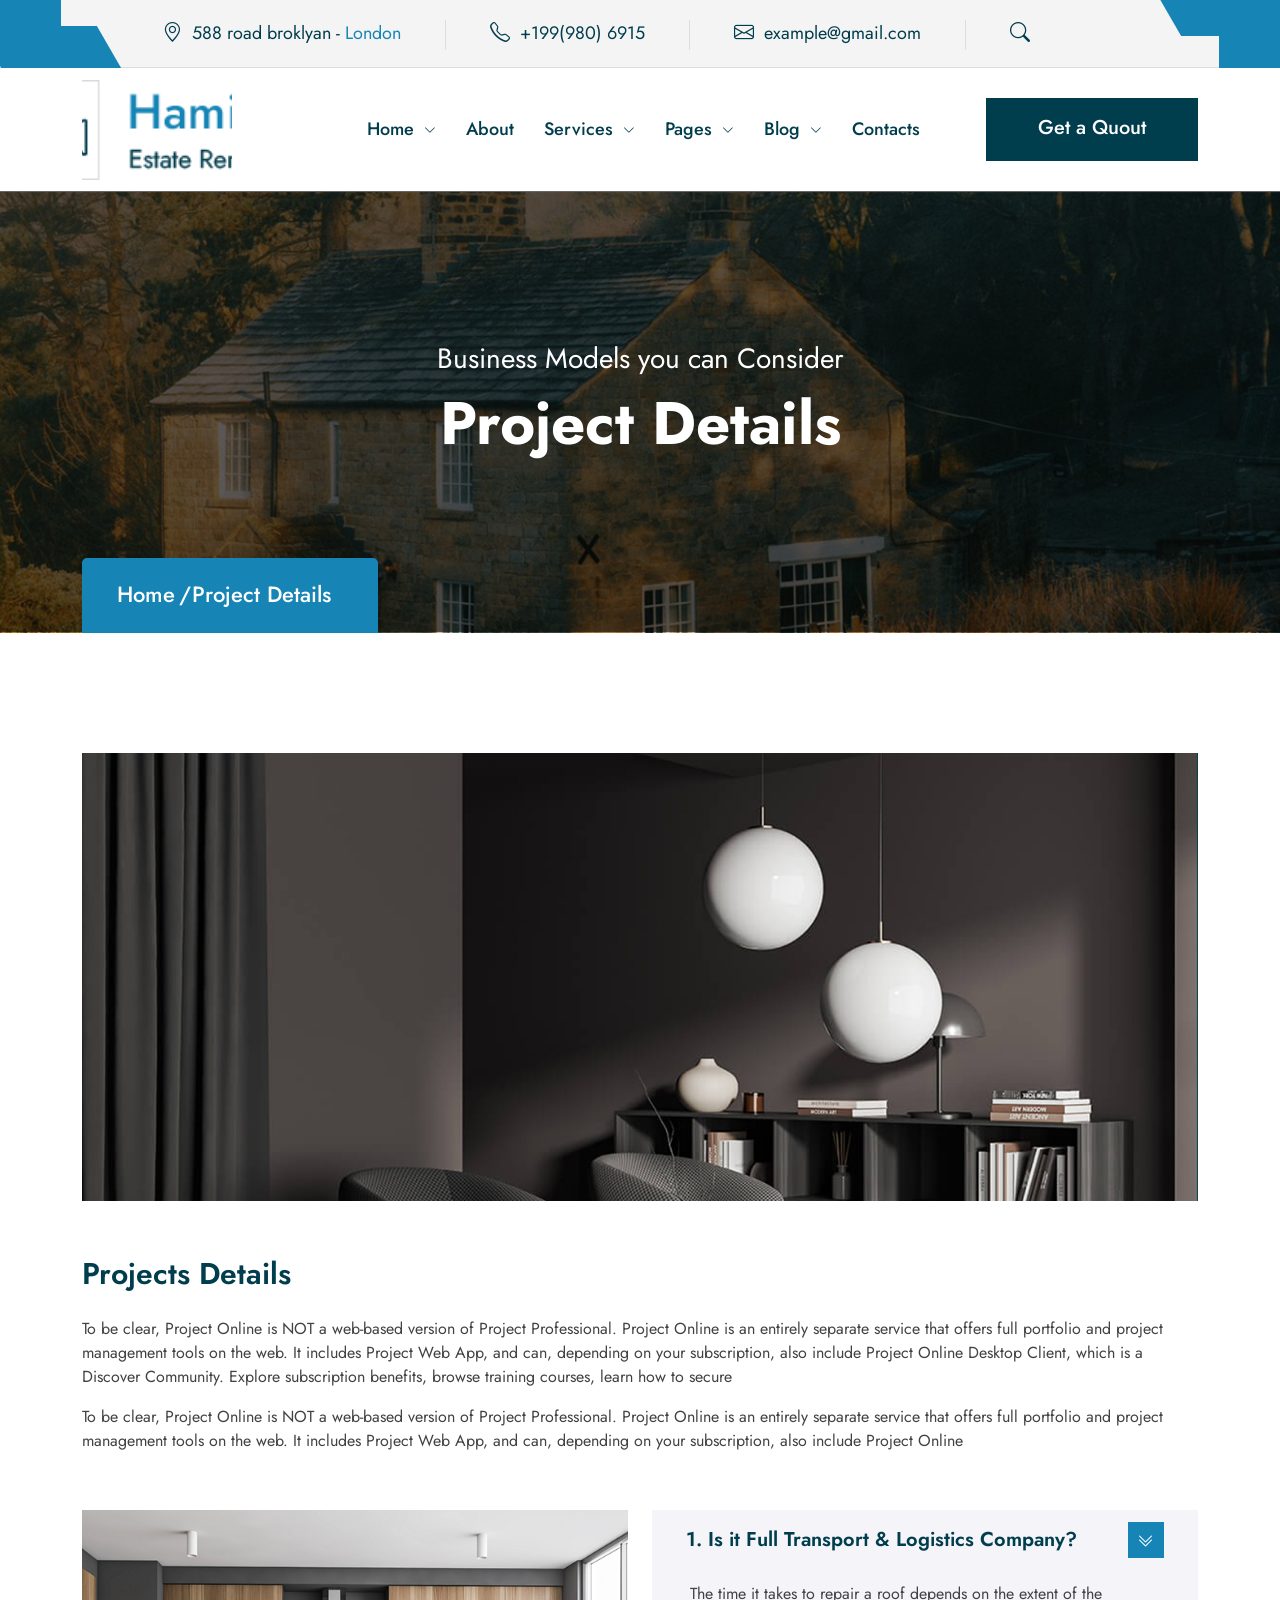
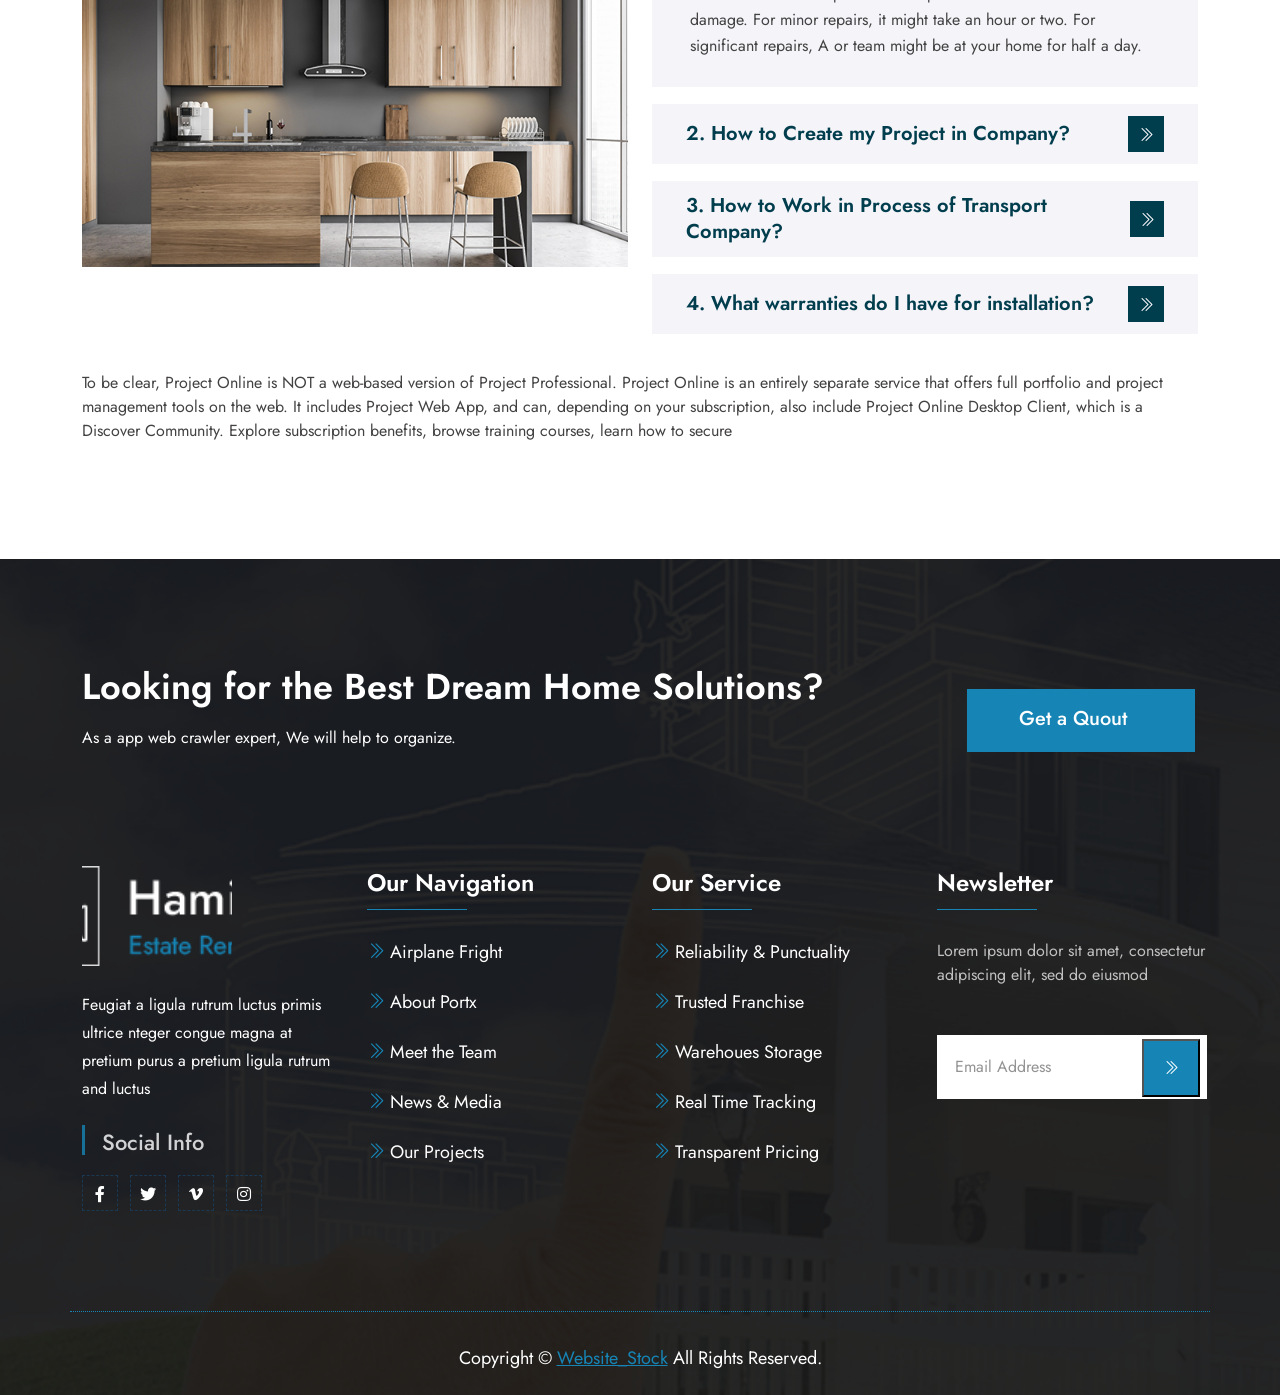
<file: project-details.html>
<!DOCTYPE HTML>
<html lang="en-US">

<head>
	<meta charset="UTF-8">
	<meta http-equiv="x-ua-compatible" content="ie=edge">
	<title>Hamilton-Real Estate & Property HTML5 Template </title>
	<meta name="description" content="">
	<meta name="viewport" content="width=device-width, initial-scale=1">
	<!-- Favicon -->
	<link rel="icon" type="image/png" sizes="56x56" href="assets/images/fav-icon/icon.png">
	<!-- bootstrap CSS -->
	<link rel="stylesheet" href="assets/css/bootstrap.min.css" type="text/css" media="all">
	<!-- carousel CSS -->
	<link rel="stylesheet" href="assets/css/owl.carousel.min.css" type="text/css" media="all">
	<!-- animate CSS -->
	<link rel="stylesheet" href="assets/css/animate.css" type="text/css" media="all">
	<!-- font-awesome CSS -->
	<link rel="stylesheet" href="assets/css/all.min.css" type="text/css" media="all">
	<!-- font-flaticon CSS -->
	<link rel="stylesheet" href="assets/css/flaticon.css" type="text/css" media="all">
	<!-- theme-default CSS -->
	<link rel="stylesheet" href="assets/css/theme-default.css" type="text/css" media="all">
	<!-- meanmenu CSS -->
	<link rel="stylesheet" href="assets/css/meanmenu.min.css" type="text/css" media="all">
	<!-- transitions CSS -->
	<link rel="stylesheet" href="assets/css/owl.transitions.css" type="text/css" media="all">
	<!-- venobox CSS -->
	<link rel="stylesheet" href="venobox/venobox.css" type="text/css" media="all">
	<!-- bootstrap icons -->
	<link rel="stylesheet" href="assets/css/bootstrap-icons.css" type="text/css" media="all">
	<!-- Slick Slider -->
	<link rel="stylesheet" type="text/css" href="assets/slick/slick.css">
	<link rel="stylesheet" type="text/css" href="assets/slick/slick-theme.css">
	<!-- Main Style CSS -->
	<link rel="stylesheet" href="assets/css/style.css" type="text/css" media="all">
	<!-- Dropdown CSS -->
	<link rel="stylesheet" href="assets/css/dropdown.css" type="text/css" media="all">
	<!-- responsive CSS -->
	<link rel="stylesheet" href="assets/css/responsive.css" type="text/css" media="all">
	<!-- rangeslider CSS -->
	<link rel="stylesheet" href="assets/css/rangeslider.css" type="text/css" media="all">
	<!-- modernizr js -->
	<script src="assets/js/vendor/modernizr-3.5.0.min.js"></script>
</head>

<body>
	<!-- loder -->
	<div class="preloader">
		<div class="circles">
			<div class="circle1"></div>
			<div class="circle2"></div>
			<div class="circle3"></div>
			<div class="circle4"></div>
			<div class="circle5"></div>
			<div class="circle6"></div>
			<div class="circle7"></div>
			<div class="circle8"></div>
			<div class="circle9"></div>
			<div class="circle10"></div>
			<div class="circle11"></div>
			<div class="circle12"></div>
			<div class="circle13"></div>
			<div class="circle14"></div>
			<div class="circle15"></div>
		</div>
	</div>

	<!--==================================================-->
	<!-- Start Topbar Area -->
	<!--==================================================-->
	<div class="topbar-area">
		<div class="topbar-inner">
			<div class="container">
				<div class="row">
					<div class="col-lg-12">
						<div class="topbar-items">
							<ul>
								<li><i class="bi bi-geo-alt"></i> 588 road broklyan - <span>London</span></li>
								<li><i class="bi bi-telephone"></i> +199(980) 6915</li>
								<li><a href="#"><i class="bi bi-envelope"></i> example@gmail.com</a></li>
								<li class="inner"><a class="search-box-btn search-box-outer" href="#"><i
											class="bi bi-search"></i></a></li>
							</ul>
						</div>
					</div>
				</div>
			</div>
		</div>
	</div>
	<!--==================================================-->
	<!-- End Topbar Area -->
	<!--==================================================-->


	<!--==================================================-->
	<!-- Start Header Area -->
	<!--==================================================-->
	<header class="header-area" id="sticky-header">
		<div class="container">
			<div class="row align-items-center">
				<div class="col-lg-3">
					<div class="logo">
						<a href="index.html"><img src="assets/images/logo.png" alt=""></a>
					</div>
				</div>
				<div class="col-lg-9">
					<div class="header-menu">
						<ul>
							<li><a href="#">Home <i class="bi bi-chevron-down"></i></a>
								<div class="sub-menu">
									<ul>
										<li><a href="index.html">Home </a></li>
										<li><a href="index-two.html">Home Two </a></li>
									</ul>
								</div>
							</li>
							<li><a href="about.html">About</a></li>
							<li><a href="#">Services <i class="bi bi-chevron-down"></i></a>
								<div class="sub-menu">
									<ul>
										<li><a href="service.html">Service</a></li>
										<li><a href="service-details.html">Service Details</a></li>
									</ul>
								</div>
							</li>
							<li><a href="#">Pages <i class="bi bi-chevron-down"></i></a>
								<div class="sub-menu">
									<ul>
										<li><a href="project-grid.html">Project</a></li>
										<li><a href="project-details.html">Project Details</a></li>
										<li><a href="team.html">Team</a></li>
										<li><a href="team-detials.html">Team Details</a></li>
										<li><a href="faq.html">Faq Page</a></li>
										<li><a href="contact.html">Contact</a></li>
										<li><a href="error.html">Error Page</a></li>
									</ul>
								</div>
							</li>
							<li><a href="#">Blog <i class="bi bi-chevron-down"></i></a>
								<div class="sub-menu">
									<ul>
										<li><a href="blog.html">Blog</a></li>
										<li><a href="blog-details.html">Blog Details</a></li>
									</ul>
								</div>
							</li>
							<li><a href="contact.html">Contacts</a></li>
						</ul>
						<div class="hamilton-btn">
							<a href="contact.html">Get a Quout</a>
						</div>
					</div>
				</div>
			</div>
		</div>
	</header>

	<!-- Hamilton Mobile Menu Area -->
	<div class="mobile-menu-area sticky-menu" id="navbar">
		<div class="mobile-menu">
			<div class="mobile-logo">
				<a href="index.html"><img src="assets/images/logo.png" alt=""></a>
			</div>
			<div class="side-menu-info">
				<div class="sidebar-menu">
					<a class="navSidebar-button" href="#"><i class="bi bi-justify-right"></i></a>
				</div>
			</div>
		</div>
	</div>
	<!--==================================================-->
	<!-- End Header Area -->
	<!--==================================================-->

	<!--==================================================-->
	<!-- Start Breatcome Area -->
	<!--==================================================-->
	<div class="breatcome-area">
		<div class="container">
			<div class="row">
				<div class="col-lg-12 col-md-12">
					<div class="breatcome-content">
						<div class="breatcome-discription">
							<p>Business Models you can Consider</p>
						</div>
						<div class="breatcome-title">
							<h1>Project Details</h1>
						</div>
						<div class="bratcome-text">
							<ul>
								<li><a href="index.html">Home</a></li>
								<li>Project Details</li>
							</ul>
						</div>
					</div>
				</div>
			</div>
		</div>
	</div>
	<!--==================================================-->
	<!-- End Breatcome Area -->
	<!--==================================================-->

	<!--==================================================-->
	<!-- Start Project Details Area -->
	<!--==================================================-->
	<div class="project-detials-area">
		<div class="container">
			<div class="row">
				<div class="col-lg-12">
					<div class="project-details-thumb">
						<img src="assets/images/project/project-detials1.jpg" alt="">
					</div>
					<div class="project-details-title">
						<h4>Projects Details</h4>
					</div>
					<div class="porject-detials-discription">
						<p>To be clear, Project Online is NOT a web-based version of Project Professional. Project
							Online is an entirely separate service that offers full portfolio and project management
							tools on the web. It includes Project Web App, and can, depending on your subscription, also
							include Project Online Desktop Client, which is a
							Discover Community. Explore subscription benefits, browse training courses, learn how to
							secure</p>
						<p>To be clear, Project Online is NOT a web-based version of Project Professional. Project
							Online is an entirely separate service that offers full portfolio and project management
							tools on the web. It includes Project Web App, and can, depending on your subscription, also
							include Project Online</p>
					</div>
				</div>
				<div class="col-lg-6 col-md-12">
					<div class="project-details-thumb">
						<img src="assets/images/project/project-detials2.jpg" alt="">
					</div>
				</div>
				<div class="col-lg-6 col-md-12">
					<div class="tab_container">
						<div id="tab1" class="tab_content">
							<ul class="accordion">
								<li>
									<a class="active"><span> 1. Is it Full Transport & Logistics Company? </span> <i
											class="bi bi-chevron-double-right"></i></a>
									<p style="display: block;">The time it takes to repair a roof depends on the extent
										of the damage.
										For minor repairs, it might take an hour or two. For significant repairs,
										A or team might be at your home for half a day.</p>
								</li>
								<li>
									<a><span> 2. How to Create my Project in Company? </span> <i
											class="bi bi-chevron-double-right"></i></a>
									<p>The time it takes to repair a roof depends on the extent of the damage.
										For minor repairs, it might take an hour or two. For significant repairs,
										A or team might be at your home for half a day.</p>
								</li>
								<li>
									<a><span> 3. How to Work in Process of Transport Company? </span> <i
											class="bi bi-chevron-double-right"></i></a>
									<p>The time it takes to repair a roof depends on the extent of the damage.
										For minor repairs, it might take an hour or two. For significant repairs,
										A or team might be at your home for half a day.</p>
								</li>
								<li>
									<a><span> 4. What warranties do I have for installation? </span> <i
											class="bi bi-chevron-double-right"></i></a>
									<p>The time it takes to repair a roof depends on the extent of the damage.
										For minor repairs, it might take an hour or two. For significant repairs,
										A or team might be at your home for half a day.</p>
								</li>
							</ul>
						</div>
					</div>
				</div>
				<div class="col-lg-12">
					<div class="porject-detials-discription inner">
						<p>To be clear, Project Online is NOT a web-based version of Project Professional. Project
							Online is an entirely separate service that offers full portfolio and project management
							tools on the web. It includes Project Web App, and can, depending on your subscription, also
							include Project Online Desktop Client, which is a
							Discover Community. Explore subscription benefits, browse training courses, learn how to
							secure</p>
					</div>
				</div>
			</div>
		</div>
	</div>
	<!--==================================================-->
	<!-- End Project Details Area -->
	<!--==================================================-->


	<!--==================================================-->
	<!-- Start Sidebar Area -->
	<!--==================================================-->
	<div class="sidebar-group info-group">
		<div class="sidebar-widget">
			<div class="sidebar-widget-container">
				<div class="widget-heading">
					<a href="#" class="close-side-widget">
						<i class="bi bi-x-lg"></i>
					</a>
				</div>
				<div class="sidebar-textwidget">
					<div class="sidebar-info-contents">
						<div class="content-inner">
							<div class="sidebar-logo">
								<a href="index.html"><img src="assets/images/footer-logo.png" alt="logo"></a>
							</div>
							<div class="sidebar-widget-menu">
								<ul>
									<li class="dropdown"><a href="#" data-toggle="dropdown">Home <i
												class="icon-arrow"></i></a>
										<ul class="dropdown-menu">
											<li><a href="index.html">Home</a></li>
											<li><a href="index-two.html">Home Two</a></li>
										</ul>
									</li>
									<li class="dropdown"><a href="about.html" data-toggle="dropdown">About</a></li>
									<li class="dropdown"><a href="#" data-toggle="dropdown">Service <i
												class="icon-arrow"></i></a>
										<ul class="dropdown-menu">
											<li><a href="service.html">Services</a></li>
											<li><a href="service-details.html">Services Details</a></li>
										</ul>
									</li>
									<li class="dropdown"><a href="#project" data-toggle="dropdown">Pages <i
												class="icon-arrow"></i></a>
										<ul class="dropdown-menu">
											<li><a href="project-grid.html">Project</a></li>
											<li><a href="project-details.html">Project Details</a></li>
											<li><a href="team.html">Team</a></li>
											<li><a href="team-detials.html">Team Details</a></li>
											<li><a href="faq.html">Faq Page</a></li>
											<li><a href="contact.html">Contact</a></li>
											<li><a href="error.html">Error Page</a></li>
										</ul>
									</li>
									<li class="dropdown"><a href="#" data-toggle="dropdown">BLog <i
												class="icon-arrow"></i></a>
										<ul class="dropdown-menu">
											<li><a href="blog.html">Blog</a></li>
											<li><a href="blog-details.html">Blog Details</a></li>
										</ul>
									</li>
									<li class="dropdown"><a href="contact.html" data-toggle="dropdown">Contact</a></li>
								</ul>
							</div>
							<div class="contact-info">
								<h2>Contact Info</h2>
								<ul class="list-style-one">
									<li><i class="bi bi-geo-alt-fill"></i>6391 Elgin St. Celina, Delaware</li>
									<li><i class="bi bi-telephone-fill"></i>(+001) 123-456-789</li>
									<li><i class="bi bi-envelope"></i> info@example.com</li>
									<li><i class="bi bi-alarm-fill"></i> Week Days: 08.00 to 10.00
									</li>
								</ul>
							</div>
							<ul class="social-box">
								<li class="facebook"><a href="#" class="fab fa-facebook-f"></a></li>
								<li class="twitter"><a href="#" class="fab fa-instagram"></a></li>
								<li class="linkedin"><a href="#" class="fab fa-twitter"></a></li>
								<li class="instagram"><a href="#" class="fab fa-pinterest-p"></a></li>
								<li class="youtube"><a href="#" class="fab fa-linkedin-in"></a></li>
							</ul>
						</div>
					</div>
				</div>
			</div>
		</div>
	</div>
	<!--==================================================-->
	<!-- End Sidebar Area -->
	<!--==================================================-->

	<!--==================================================-->
	<!-- Start Footer Area -->
	<!--==================================================-->
	<div class="footer-area style-two">
		<div class="container">
			<div class="row align-items-center mb-100">
				<div class="col-lg-9 col-md-12">
					<div class="footer-content">
						<h2>Looking for the Best Dream Home Solutions?</h2>
						<p>As a app web crawler expert, We will help to organize.</p>
					</div>
				</div>
				<div class="col-lg-3 col-md-6">
					<div class="footer-btn">
						<div class="hamilton-btn about2">
							<a href="#">Get a Quout</a>
						</div>
					</div>
				</div>
			</div>
			<div class="row">
				<div class="col-lg-3 col-md-6">
					<div class="footer-wiget">
						<div class="footer-wiget-log">
							<a href="index.html"><img src="assets/images/footer-logo.png" alt=""></a>
						</div>
						<div class="footer-wiget-text">
							<h4>Feugiat a ligula rutrum luctus primis ultrice nteger congue magna at pretium purus a
								pretium ligula rutrum and luctus</h4>
						</div>
						<div class="footer-socilal-title">
							<h4>Social Info</h4>
						</div>
						<div class="footer-social">
							<ul>
								<li><a href="#"><i class="fab fa-facebook-f"></i></a></li>
								<li><a href="#"><i class="fab fa-twitter"></i></a></li>
								<li><a href="#"><i class="fab fa-vimeo-v"></i></a></li>
								<li><a href="#"><i class="fab fa-instagram"></i></a></li>
							</ul>
						</div>
					</div>
				</div>
				<div class="col-lg-3 col-md-6">
					<div class="footer-wiget">
						<div class="footer-wiget-title">
							<h4>Our Navigation</h4>
						</div>
						<div class="footer-wiget-menu">
							<ul>
								<li><a href="#"><i class="bi bi-chevron-double-right"></i> Airplane Fright</a></li>
								<li><a href="#"><i class="bi bi-chevron-double-right"></i> About Portx</a></li>
								<li><a href="#"><i class="bi bi-chevron-double-right"></i> Meet the Team</a></li>
								<li><a href="#"><i class="bi bi-chevron-double-right"></i> News & Media</a></li>
								<li><a href="#"><i class="bi bi-chevron-double-right"></i> Our Projects</a></li>
							</ul>
						</div>
					</div>
				</div>
				<div class="col-lg-3 col-md-6">
					<div class="footer-wiget">
						<div class="footer-wiget-title">
							<h4>Our Service</h4>
						</div>
						<div class="footer-wiget-menu">
							<ul>
								<li><a href="#"><i class="bi bi-chevron-double-right"></i> Reliability & Punctuality</a>
								</li>
								<li><a href="#"><i class="bi bi-chevron-double-right"></i> Trusted Franchise</a></li>
								<li><a href="#"><i class="bi bi-chevron-double-right"></i> Warehoues Storage</a></li>
								<li><a href="#"><i class="bi bi-chevron-double-right"></i> Real Time Tracking</a></li>
								<li><a href="#"><i class="bi bi-chevron-double-right"></i> Transparent Pricing</a></li>
							</ul>
						</div>
					</div>
				</div>
				<div class="col-lg-3 col-md-6 pr-0">
					<div class="footer-wiget">
						<div class="footer-wiget-title">
							<h4>Newsletter</h4>
						</div>
						<div class="footer-widget-discription">
							<p>Lorem ipsum dolor sit amet, consectetur adipiscing elit, sed do eiusmod</p>
						</div>
						<form action="https://formspree.io/f/myyleorq" method="post" id="ttime">
							<div class="form-field">
								<input type="email" name="EMAIL" placeholder="Email Address" required="">
								<button class="newsletter-button" type="submit"><i
										class="bi bi-chevron-double-right"></i></button>
							</div>
						</form>
					</div>
				</div>
			</div>
			<div class="row line mt-90">
				<div class="col-lg-12 col-md-12">
					<div class="copyright-text">
						<p>Copyright © <a href="#">Website_Stock</a> All Rights Reserved.</p>
					</div>
				</div>
			</div>
		</div>
	</div>
	<!--==================================================-->
	<!-- End Footer Area -->
	<!--==================================================-->

	<!--==================================================-->
	<!-- Start Search Popup Area -->
	<!--==================================================-->
	<div class="search-popup">
		<button class="close-search style-two"><span class="flaticon-multiply"><i
					class="far fa-times-circle"></i></span></button>
		<button class="close-search"><i class="fas fa-arrow-up"></i></button>
		<form method="post" action="#">
			<div class="form-group">
				<input type="search" name="search-field" value="" placeholder="Search Here" required="">
				<button type="submit"><i class="fa fa-search"></i></button>
			</div>
		</form>
	</div>
	<!--==================================================-->
	<!-- End Search Popup Area -->
	<!--==================================================-->

	<!--==================================================-->
	<!-- Start scrollup section Area -->
	<!--==================================================-->
	<!-- scrollup section -->
	<div class="prgoress_scrollup">
		<svg class="progress-circle svg-content" width="100%" height="100%" viewBox="-1 -1 102 102">
			<path d="M50,1 a49,49 0 0,1 0,98 a49,49 0 0,1 0,-98" />
		</svg>
	</div>

	<!--==================================================-->
	<!-- End scrollup section Area -->
	<!--==================================================-->


	<!-- jquery js -->
	<script src="assets/js/vendor/jquery-3.6.2.min.js"></script>

	<script src="assets/js/popper.min.js"></script>

	<!-- bootstrap js -->
	<script src="assets/js/bootstrap.min.js"></script>

	<!-- carousel js -->
	<script src="assets/js/owl.carousel.min.js"></script>

	<!-- counterup js -->
	<script src="assets/js/jquery.counterup.min.js"></script>

	<!-- waypoints js -->
	<script src="assets/js/waypoints.min.js"></script>

	<!-- wow js -->
	<script src="assets/js/wow.min.js"></script>

	<!-- imagesloaded js -->
	<script src="assets/js/imagesloaded.pkgd.min.js"></script>

	<!-- venobox js -->
	<script src="venobox/venobox.js"></script>

	<!--  animated-text js -->
	<script src="assets/js/animated-text.js"></script>

	<!-- venobox min js -->
	<script src="venobox/venobox.min.js"></script>

	<!-- isotope js -->
	<script src="assets/js/isotope.pkgd.min.js"></script>

	<!-- jquery meanmenu js -->
	<script src="assets/js/jquery.meanmenu.js"></script>

	<!-- jquery scrollup js -->
	<script src="assets/js/jquery.scrollUp.js"></script>

	<!-- Slick Slider -->
	<script src="assets/slick/slick.min.js"></script>

	<script src="assets/js/jquery.barfiller.js"></script>
	<!-- jquery js -->

	<!-- ragrslider js -->
	<script src="assets/js/rangeslider.js"></script>

	<!-- ragrslider js -->
	<script src="assets/js/mixitup.min.js"></script>

	<!-- theme js -->
	<script src="assets/js/theme.js"></script>

	<!-- scroll js -->
	<script src="assets/js/script.js"></script>

	<script>
		function changeToggle() {
			let toggle = document.getElementById("toggle");
			let h3 = document.getElementsByClassName("h3");
			if (toggle.style.float != "right") {
				toggle.style.float = "right";
				h3[0].innerHTML = "<span>$</span>350";
				h3[1].innerHTML = "<span>$</span>240";
				h3[2].innerHTML = "<span>$</span>480";
			} else {
				toggle.style.float = "none";
				h3[0].innerHTML = "<span>$</span>217";
				h3[1].innerHTML = "<span>$</span>144";
				h3[2].innerHTML = "<span>$</span>359";
			}
		}
	</script>

</body>

</html>
</file>
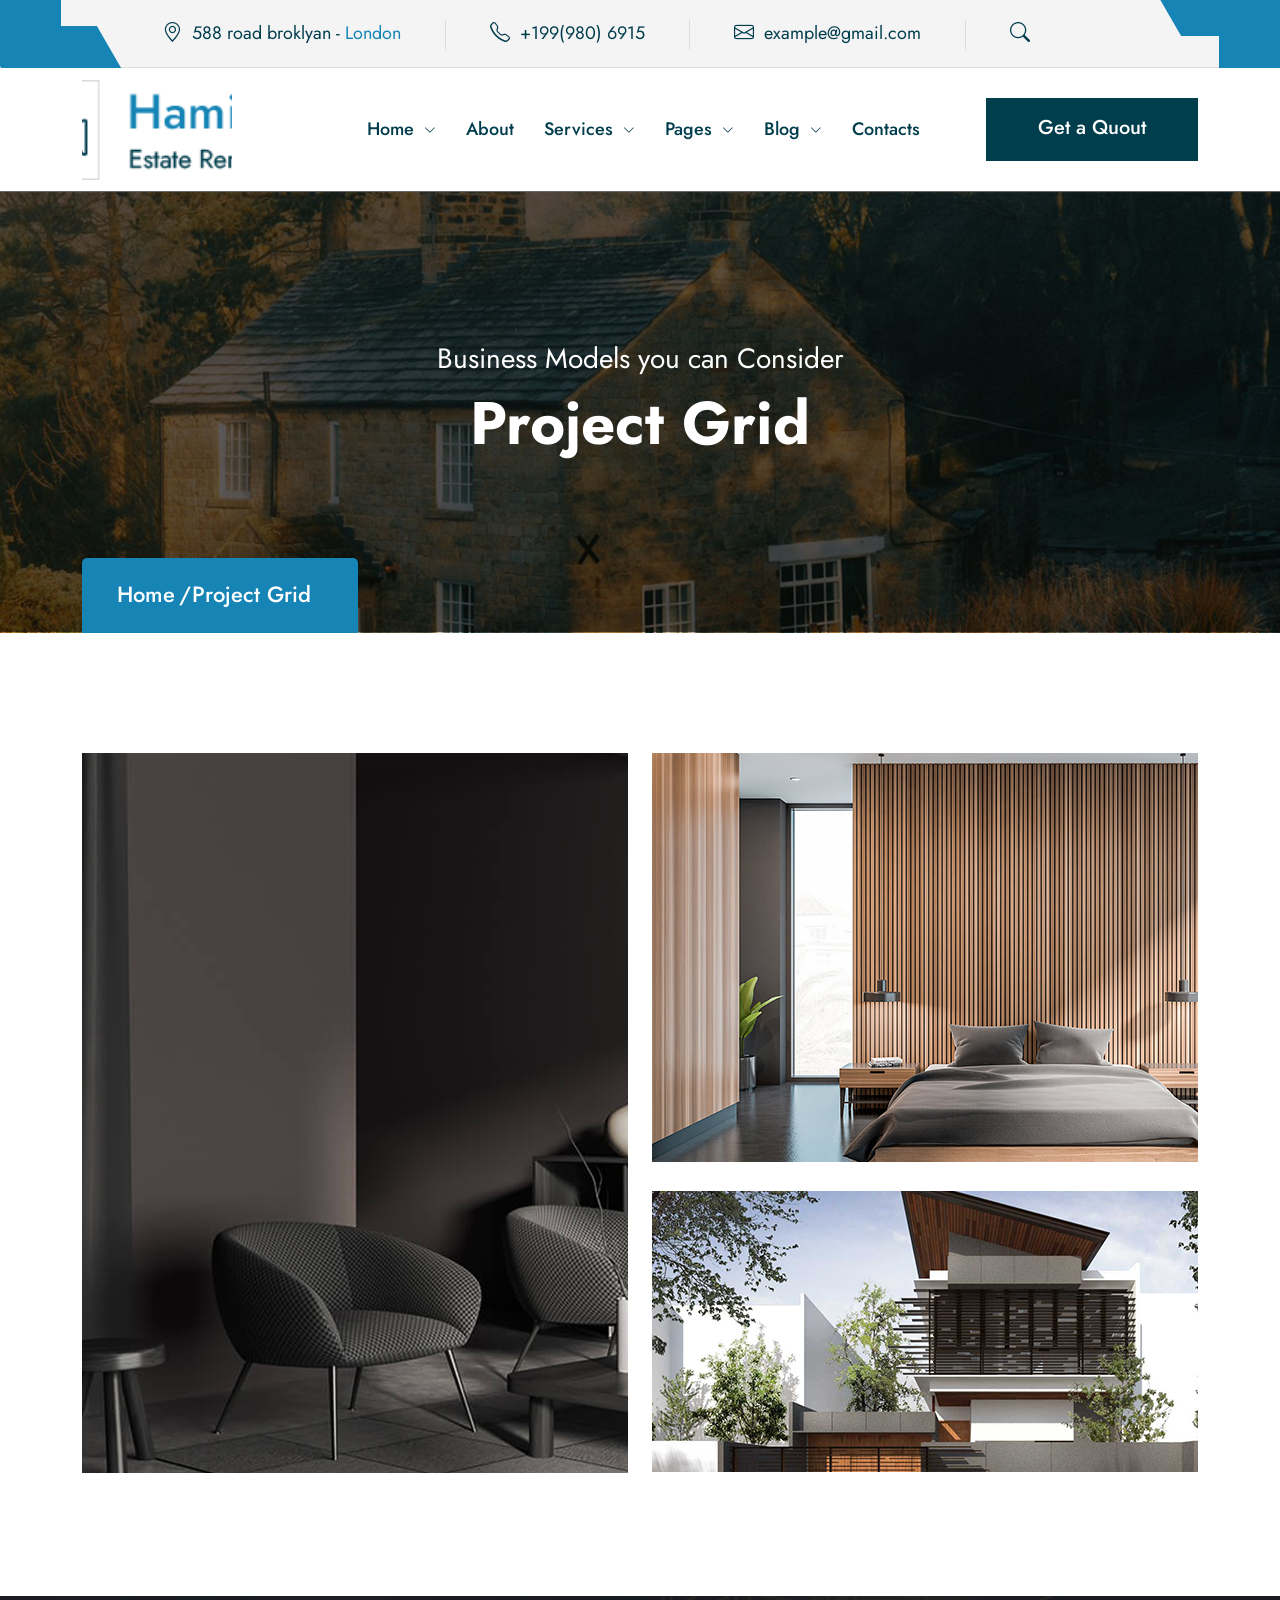
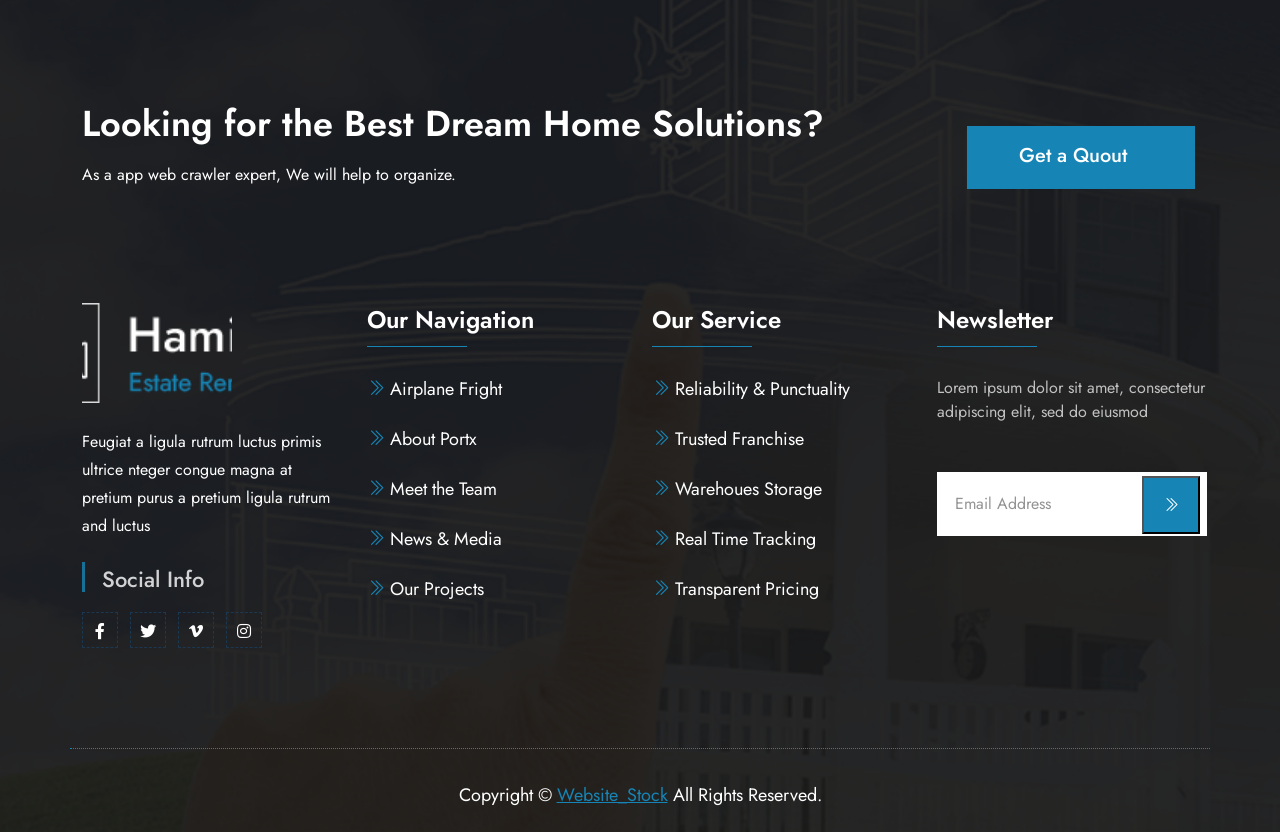
<file: project-grid.html>
<!DOCTYPE HTML>
<html lang="en-US">

<head>
	<meta charset="UTF-8">
	<meta http-equiv="x-ua-compatible" content="ie=edge">
	<title>Hamilton-Real Estate & Property HTML5 Template </title>
	<meta name="description" content="">
	<meta name="viewport" content="width=device-width, initial-scale=1">
	<!-- Favicon -->
	<link rel="icon" type="image/png" sizes="56x56" href="assets/images/fav-icon/icon.png">
	<!-- bootstrap CSS -->
	<link rel="stylesheet" href="assets/css/bootstrap.min.css" type="text/css" media="all">
	<!-- carousel CSS -->
	<link rel="stylesheet" href="assets/css/owl.carousel.min.css" type="text/css" media="all">
	<!-- animate CSS -->
	<link rel="stylesheet" href="assets/css/animate.css" type="text/css" media="all">
	<!-- font-awesome CSS -->
	<link rel="stylesheet" href="assets/css/all.min.css" type="text/css" media="all">
	<!-- font-flaticon CSS -->
	<link rel="stylesheet" href="assets/css/flaticon.css" type="text/css" media="all">
	<!-- theme-default CSS -->
	<link rel="stylesheet" href="assets/css/theme-default.css" type="text/css" media="all">
	<!-- meanmenu CSS -->
	<link rel="stylesheet" href="assets/css/meanmenu.min.css" type="text/css" media="all">
	<!-- transitions CSS -->
	<link rel="stylesheet" href="assets/css/owl.transitions.css" type="text/css" media="all">
	<!-- venobox CSS -->
	<link rel="stylesheet" href="venobox/venobox.css" type="text/css" media="all">
	<!-- bootstrap icons -->
	<link rel="stylesheet" href="assets/css/bootstrap-icons.css" type="text/css" media="all">
	<!-- Slick Slider -->
	<link rel="stylesheet" type="text/css" href="assets/slick/slick.css">
	<link rel="stylesheet" type="text/css" href="assets/slick/slick-theme.css">
	<!-- Main Style CSS -->
	<link rel="stylesheet" href="assets/css/style.css" type="text/css" media="all">
	<!-- Dropdown CSS -->
	<link rel="stylesheet" href="assets/css/dropdown.css" type="text/css" media="all">
	<!-- responsive CSS -->
	<link rel="stylesheet" href="assets/css/responsive.css" type="text/css" media="all">
	<!-- rangeslider CSS -->
	<link rel="stylesheet" href="assets/css/rangeslider.css" type="text/css" media="all">
	<!-- modernizr js -->
	<script src="assets/js/vendor/modernizr-3.5.0.min.js"></script>
</head>

<body>
	<!-- loder -->
	<div class="preloader">
		<div class="circles">
			<div class="circle1"></div>
			<div class="circle2"></div>
			<div class="circle3"></div>
			<div class="circle4"></div>
			<div class="circle5"></div>
			<div class="circle6"></div>
			<div class="circle7"></div>
			<div class="circle8"></div>
			<div class="circle9"></div>
			<div class="circle10"></div>
			<div class="circle11"></div>
			<div class="circle12"></div>
			<div class="circle13"></div>
			<div class="circle14"></div>
			<div class="circle15"></div>
		</div>
	</div>

	<!--==================================================-->
	<!-- Start Topbar Area -->
	<!--==================================================-->
	<div class="topbar-area">
		<div class="topbar-inner">
			<div class="container">
				<div class="row">
					<div class="col-lg-12">
						<div class="topbar-items">
							<ul>
								<li><i class="bi bi-geo-alt"></i> 588 road broklyan - <span>London</span></li>
								<li><i class="bi bi-telephone"></i> +199(980) 6915</li>
								<li><a href="#"><i class="bi bi-envelope"></i> example@gmail.com</a></li>
								<li class="inner"><a class="search-box-btn search-box-outer" href="#"><i
											class="bi bi-search"></i></a></li>
							</ul>
						</div>
					</div>
				</div>
			</div>
		</div>
	</div>
	<!--==================================================-->
	<!-- End Topbar Area -->
	<!--==================================================-->


	<!--==================================================-->
	<!-- Start Header Area -->
	<!--==================================================-->
	<header class="header-area" id="sticky-header">
		<div class="container">
			<div class="row align-items-center">
				<div class="col-lg-3">
					<div class="logo">
						<a href="index.html"><img src="assets/images/logo.png" alt=""></a>
					</div>
				</div>
				<div class="col-lg-9">
					<div class="header-menu">
						<ul>
							<li><a href="#">Home <i class="bi bi-chevron-down"></i></a>
							<div class="sub-menu">
								<ul>
									<li><a href="index.html">Home </a></li>
									<li><a href="index-two.html">Home Two </a></li>
								</ul>
							</div>
							</li>
							<li><a href="about.html">About</a></li>
							<li><a href="#">Services <i class="bi bi-chevron-down"></i></a>
								<div class="sub-menu">
									<ul>
										<li><a href="service.html">Service</a></li>
										<li><a href="service-details.html">Service Details</a></li>
									</ul>
								</div>
							</li>
							<li><a href="#">Pages <i class="bi bi-chevron-down"></i></a>
							<div class="sub-menu">
								<ul>
									<li><a href="project-grid.html">Project</a></li>
									<li><a href="project-details.html">Project Details</a></li>
									<li><a href="team.html">Team</a></li>
									<li><a href="team-detials.html">Team Details</a></li>
									<li><a href="faq.html">Faq Page</a></li>
									<li><a href="contact.html">Contact</a></li>
									<li><a href="error.html">Error Page</a></li>
								</ul>
							</div>
							</li>
							<li><a href="#">Blog <i class="bi bi-chevron-down"></i></a>
							<div class="sub-menu">
								<ul>
									<li><a href="blog.html">Blog</a></li>
									<li><a href="blog-details.html">Blog Details</a></li>
								</ul>
							</div>
							</li>
							<li><a href="contact.html">Contacts</a></li>
						</ul>
						<div class="hamilton-btn">
							<a href="contact.html">Get a Quout</a>
						</div>
					</div>
				</div>
			</div>
		</div>
	</header>

	<!-- Hamilton Mobile Menu Area -->
	<div class="mobile-menu-area sticky-menu" id="navbar">
		<div class="mobile-menu">
			<div class="mobile-logo">
				<a href="index.html"><img src="assets/images/logo.png" alt=""></a>
			</div>
			<div class="side-menu-info">
				<div class="sidebar-menu">
					<a class="navSidebar-button" href="#"><i class="bi bi-justify-right"></i></a>
				</div>
			</div>
		</div>
	</div>
	<!--==================================================-->
	<!-- End Header Area -->
	<!--==================================================-->

	<!--==================================================-->
	<!-- Start Breatcome Area -->
	<!--==================================================-->
	<div class="breatcome-area">
		<div class="container">
			<div class="row">
				<div class="col-lg-12 col-md-12">
					<div class="breatcome-content">
						<div class="breatcome-discription">
							<p>Business Models you can Consider</p>
						</div>
						<div class="breatcome-title">
							<h1>Project Grid</h1>
						</div>
						<div class="bratcome-text">
							<ul>
								<li><a href="index.html">Home</a></li>
								<li>Project Grid</li>
							</ul>
						</div>
					</div>
				</div>
			</div>
		</div>
	</div>
	<!--==================================================-->
	<!-- End Breatcome Area -->
	<!--==================================================-->

	<!--==================================================-->
	<!-- Start Project Grid Area -->
	<!--==================================================-->
	<div class="project-grid-area">
		<div class="container">
			<div class="row">
				<div class="col-lg-6 col-md-12">
					<div class="project-grid-thumb">
						<img src="assets/images/project/grid1.jpg" alt="">
						<div class="project-grid-content">
							<h4><a href="#">Experts in technology fields</a></h4>
							<p>Transportatioo 2021</p>
						</div>
						<div class="project-grid-icon">
							<a class="project-grid venobox vbox-item" data-gall="myportfolio"
								href="assets/images/project/grid1.jpg"><i class="bi bi-arrow-right"></i></a>
						</div>
					</div>
				</div>
				<div class="col-lg-6 col-md-12">
					<div class="row">
						<div class="col-lg-12">
							<div class="project-grid-thumb">
								<img src="assets/images/project/grid2.jpg" alt="">
								<div class="project-grid-content">
									<h4><a href="#">Experts in technology fields</a></h4>
									<p>Transportatioo 2021</p>
								</div>
								<div class="project-grid-icon">
									<a class="project-grid venobox vbox-item" data-gall="myportfolio"
										href="assets/images/project/grid2.jpg"><i class="bi bi-arrow-right"></i></a>
								</div>
							</div>
						</div>
						<div class="col-lg-12">
							<div class="project-grid-thumb">
								<img src="assets/images/project/grid3.jpg" alt="">
								<div class="project-grid-content">
									<h4><a href="#">Experts in technology fields</a></h4>
									<p>Transportatioo 2021</p>
								</div>
								<div class="project-grid-icon">
									<a class="project-grid venobox vbox-item" data-gall="myportfolio"
										href="assets/images/project/grid3.jpg"><i class="bi bi-arrow-right"></i></a>
								</div>
							</div>
						</div>
					</div>
				</div>
			</div>
		</div>
	</div>
	<!--==================================================-->
	<!-- End Project Grid Area -->
	<!--==================================================-->


	<!--==================================================-->
	<!-- Start Sidebar Area -->
	<!--==================================================-->
	<div class="sidebar-group info-group">
		<div class="sidebar-widget">
			<div class="sidebar-widget-container">
				<div class="widget-heading">
					<a href="#" class="close-side-widget">
						<i class="bi bi-x-lg"></i>
					</a>
				</div>
				<div class="sidebar-textwidget">
					<div class="sidebar-info-contents">
						<div class="content-inner">
							<div class="sidebar-logo">
								<a href="index.html"><img src="assets/images/footer-logo.png" alt="logo"></a>
							</div>
							<div class="sidebar-widget-menu">
								<ul>
									<li class="dropdown"><a href="#" data-toggle="dropdown">Home <i
												class="icon-arrow"></i></a>
										<ul class="dropdown-menu">
											<li><a href="index.html">Home</a></li>
											<li><a href="index-two.html">Home Two</a></li>
										</ul>
									</li>
									<li class="dropdown"><a href="about.html" data-toggle="dropdown">About</a></li>
									<li class="dropdown"><a href="#" data-toggle="dropdown">Service <i
												class="icon-arrow"></i></a>
										<ul class="dropdown-menu">
											<li><a href="service.html">Services</a></li>
											<li><a href="service-details.html">Services Details</a></li>
										</ul>
									</li>
									<li class="dropdown"><a href="#project" data-toggle="dropdown">Pages <i
												class="icon-arrow"></i></a>
										<ul class="dropdown-menu">
											<li><a href="project-grid.html">Project</a></li>
											<li><a href="project-details.html">Project Details</a></li>
											<li><a href="team.html">Team</a></li>
											<li><a href="team-detials.html">Team Details</a></li>
											<li><a href="faq.html">Faq Page</a></li>
											<li><a href="contact.html">Contact</a></li>
											<li><a href="error.html">Error Page</a></li>
										</ul>
									</li>
									<li class="dropdown"><a href="#" data-toggle="dropdown">BLog <i
												class="icon-arrow"></i></a>
										<ul class="dropdown-menu">
											<li><a href="blog.html">Blog</a></li>
											<li><a href="blog-details.html">Blog Details</a></li>
										</ul>
									</li>
									<li class="dropdown"><a href="contact.html" data-toggle="dropdown">Contact</a></li>
								</ul>
							</div>
							<div class="contact-info">
								<h2>Contact Info</h2>
								<ul class="list-style-one">
									<li><i class="bi bi-geo-alt-fill"></i>6391 Elgin St. Celina, Delaware</li>
									<li><i class="bi bi-telephone-fill"></i>(+001) 123-456-789</li>
									<li><i class="bi bi-envelope"></i> info@example.com</li>
									<li><i class="bi bi-alarm-fill"></i> Week Days: 08.00 to 10.00
									</li>
								</ul>
							</div>
							<ul class="social-box">
								<li class="facebook"><a href="#" class="fab fa-facebook-f"></a></li>
								<li class="twitter"><a href="#" class="fab fa-instagram"></a></li>
								<li class="linkedin"><a href="#" class="fab fa-twitter"></a></li>
								<li class="instagram"><a href="#" class="fab fa-pinterest-p"></a></li>
								<li class="youtube"><a href="#" class="fab fa-linkedin-in"></a></li>
							</ul>
						</div>
					</div>
				</div>
			</div>
		</div>
	</div>
	<!--==================================================-->
	<!-- End Sidebar Area -->
	<!--==================================================-->

	<!--==================================================-->
	<!-- Start Footer Area -->
	<!--==================================================-->
	<div class="footer-area style-two">
		<div class="container">
			<div class="row align-items-center mb-100">
				<div class="col-lg-9 col-md-12">
					<div class="footer-content">
						<h2>Looking for the Best Dream Home Solutions?</h2>
						<p>As a app web crawler expert, We will help to organize.</p>
					</div>
				</div>
				<div class="col-lg-3 col-md-6">
					<div class="footer-btn">
						<div class="hamilton-btn about2">
							<a href="#">Get a Quout</a>
						</div>
					</div>
				</div>
			</div>
			<div class="row">
				<div class="col-lg-3 col-md-6">
					<div class="footer-wiget">
						<div class="footer-wiget-log">
							<a href="index.html"><img src="assets/images/footer-logo.png" alt=""></a>
						</div>
						<div class="footer-wiget-text">
							<h4>Feugiat a ligula rutrum luctus primis ultrice nteger congue magna at pretium purus a
								pretium ligula rutrum and luctus</h4>
						</div>
						<div class="footer-socilal-title">
							<h4>Social Info</h4>
						</div>
						<div class="footer-social">
							<ul>
								<li><a href="#"><i class="fab fa-facebook-f"></i></a></li>
								<li><a href="#"><i class="fab fa-twitter"></i></a></li>
								<li><a href="#"><i class="fab fa-vimeo-v"></i></a></li>
								<li><a href="#"><i class="fab fa-instagram"></i></a></li>
							</ul>
						</div>
					</div>
				</div>
				<div class="col-lg-3 col-md-6">
					<div class="footer-wiget">
						<div class="footer-wiget-title">
							<h4>Our Navigation</h4>
						</div>
						<div class="footer-wiget-menu">
							<ul>
								<li><a href="#"><i class="bi bi-chevron-double-right"></i> Airplane Fright</a></li>
								<li><a href="#"><i class="bi bi-chevron-double-right"></i> About Portx</a></li>
								<li><a href="#"><i class="bi bi-chevron-double-right"></i> Meet the Team</a></li>
								<li><a href="#"><i class="bi bi-chevron-double-right"></i> News & Media</a></li>
								<li><a href="#"><i class="bi bi-chevron-double-right"></i> Our Projects</a></li>
							</ul>
						</div>
					</div>
				</div>
				<div class="col-lg-3 col-md-6">
					<div class="footer-wiget">
						<div class="footer-wiget-title">
							<h4>Our Service</h4>
						</div>
						<div class="footer-wiget-menu">
							<ul>
								<li><a href="#"><i class="bi bi-chevron-double-right"></i> Reliability & Punctuality</a>
								</li>
								<li><a href="#"><i class="bi bi-chevron-double-right"></i> Trusted Franchise</a></li>
								<li><a href="#"><i class="bi bi-chevron-double-right"></i> Warehoues Storage</a></li>
								<li><a href="#"><i class="bi bi-chevron-double-right"></i> Real Time Tracking</a></li>
								<li><a href="#"><i class="bi bi-chevron-double-right"></i> Transparent Pricing</a></li>
							</ul>
						</div>
					</div>
				</div>
				<div class="col-lg-3 col-md-6 pr-0">
					<div class="footer-wiget">
						<div class="footer-wiget-title">
							<h4>Newsletter</h4>
						</div>
						<div class="footer-widget-discription">
							<p>Lorem ipsum dolor sit amet, consectetur adipiscing elit, sed do eiusmod</p>
						</div>
						<form action="https://formspree.io/f/myyleorq" method="post" id="ttime">
							<div class="form-field">
								<input type="email" name="EMAIL" placeholder="Email Address" required="">
								<button class="newsletter-button" type="submit"><i
										class="bi bi-chevron-double-right"></i></button>
							</div>
						</form>
					</div>
				</div>
			</div>
			<div class="row line mt-90">
				<div class="col-lg-12 col-md-12">
					<div class="copyright-text">
						<p>Copyright © <a href="#">Website_Stock</a> All Rights Reserved.</p>
					</div>
				</div>
			</div>
		</div>
	</div>
	<!--==================================================-->
	<!-- End Footer Area -->
	<!--==================================================-->

	<!--==================================================-->
	<!-- Start Search Popup Area -->
	<!--==================================================-->
	<div class="search-popup">
		<button class="close-search style-two"><span class="flaticon-multiply"><i
					class="far fa-times-circle"></i></span></button>
		<button class="close-search"><i class="fas fa-arrow-up"></i></button>
		<form method="post" action="#">
			<div class="form-group">
				<input type="search" name="search-field" value="" placeholder="Search Here" required="">
				<button type="submit"><i class="fa fa-search"></i></button>
			</div>
		</form>
	</div>
	<!--==================================================-->
	<!-- End Search Popup Area -->
	<!--==================================================-->

	<!--==================================================-->
	<!-- Start scrollup section Area -->
	<!--==================================================-->
	<!-- scrollup section -->
	<div class="prgoress_scrollup">
		<svg class="progress-circle svg-content" width="100%" height="100%" viewBox="-1 -1 102 102">
			<path d="M50,1 a49,49 0 0,1 0,98 a49,49 0 0,1 0,-98" />
		</svg>
	</div>

	<!--==================================================-->
	<!-- End scrollup section Area -->
	<!--==================================================-->


	<!-- jquery js -->
	<script src="assets/js/vendor/jquery-3.6.2.min.js"></script>

	<script src="assets/js/popper.min.js"></script>

	<!-- bootstrap js -->
	<script src="assets/js/bootstrap.min.js"></script>

	<!-- carousel js -->
	<script src="assets/js/owl.carousel.min.js"></script>

	<!-- counterup js -->
	<script src="assets/js/jquery.counterup.min.js"></script>

	<!-- waypoints js -->
	<script src="assets/js/waypoints.min.js"></script>

	<!-- wow js -->
	<script src="assets/js/wow.min.js"></script>

	<!-- imagesloaded js -->
	<script src="assets/js/imagesloaded.pkgd.min.js"></script>

	<!-- venobox js -->
	<script src="venobox/venobox.js"></script>

	<!--  animated-text js -->
	<script src="assets/js/animated-text.js"></script>

	<!-- venobox min js -->
	<script src="venobox/venobox.min.js"></script>

	<!-- isotope js -->
	<script src="assets/js/isotope.pkgd.min.js"></script>

	<!-- jquery meanmenu js -->
	<script src="assets/js/jquery.meanmenu.js"></script>

	<!-- jquery scrollup js -->
	<script src="assets/js/jquery.scrollUp.js"></script>

	<!-- Slick Slider -->
	<script src="assets/slick/slick.min.js"></script>

	<script src="assets/js/jquery.barfiller.js"></script>
	<!-- jquery js -->

	<!-- ragrslider js -->
	<script src="assets/js/rangeslider.js"></script>

	<!-- ragrslider js -->
	<script src="assets/js/mixitup.min.js"></script>

	<!-- theme js -->
	<script src="assets/js/theme.js"></script>

	<!-- scroll js -->
	<script src="assets/js/script.js"></script>

	<script>
		function changeToggle() {
			let toggle = document.getElementById("toggle");
			let h3 = document.getElementsByClassName("h3");
			if (toggle.style.float != "right") {
				toggle.style.float = "right";
				h3[0].innerHTML = "<span>$</span>350";
				h3[1].innerHTML = "<span>$</span>240";
				h3[2].innerHTML = "<span>$</span>480";
			} else {
				toggle.style.float = "none";
				h3[0].innerHTML = "<span>$</span>217";
				h3[1].innerHTML = "<span>$</span>144";
				h3[2].innerHTML = "<span>$</span>359";
			}
		}
	</script>

</body>

</html>
</file>
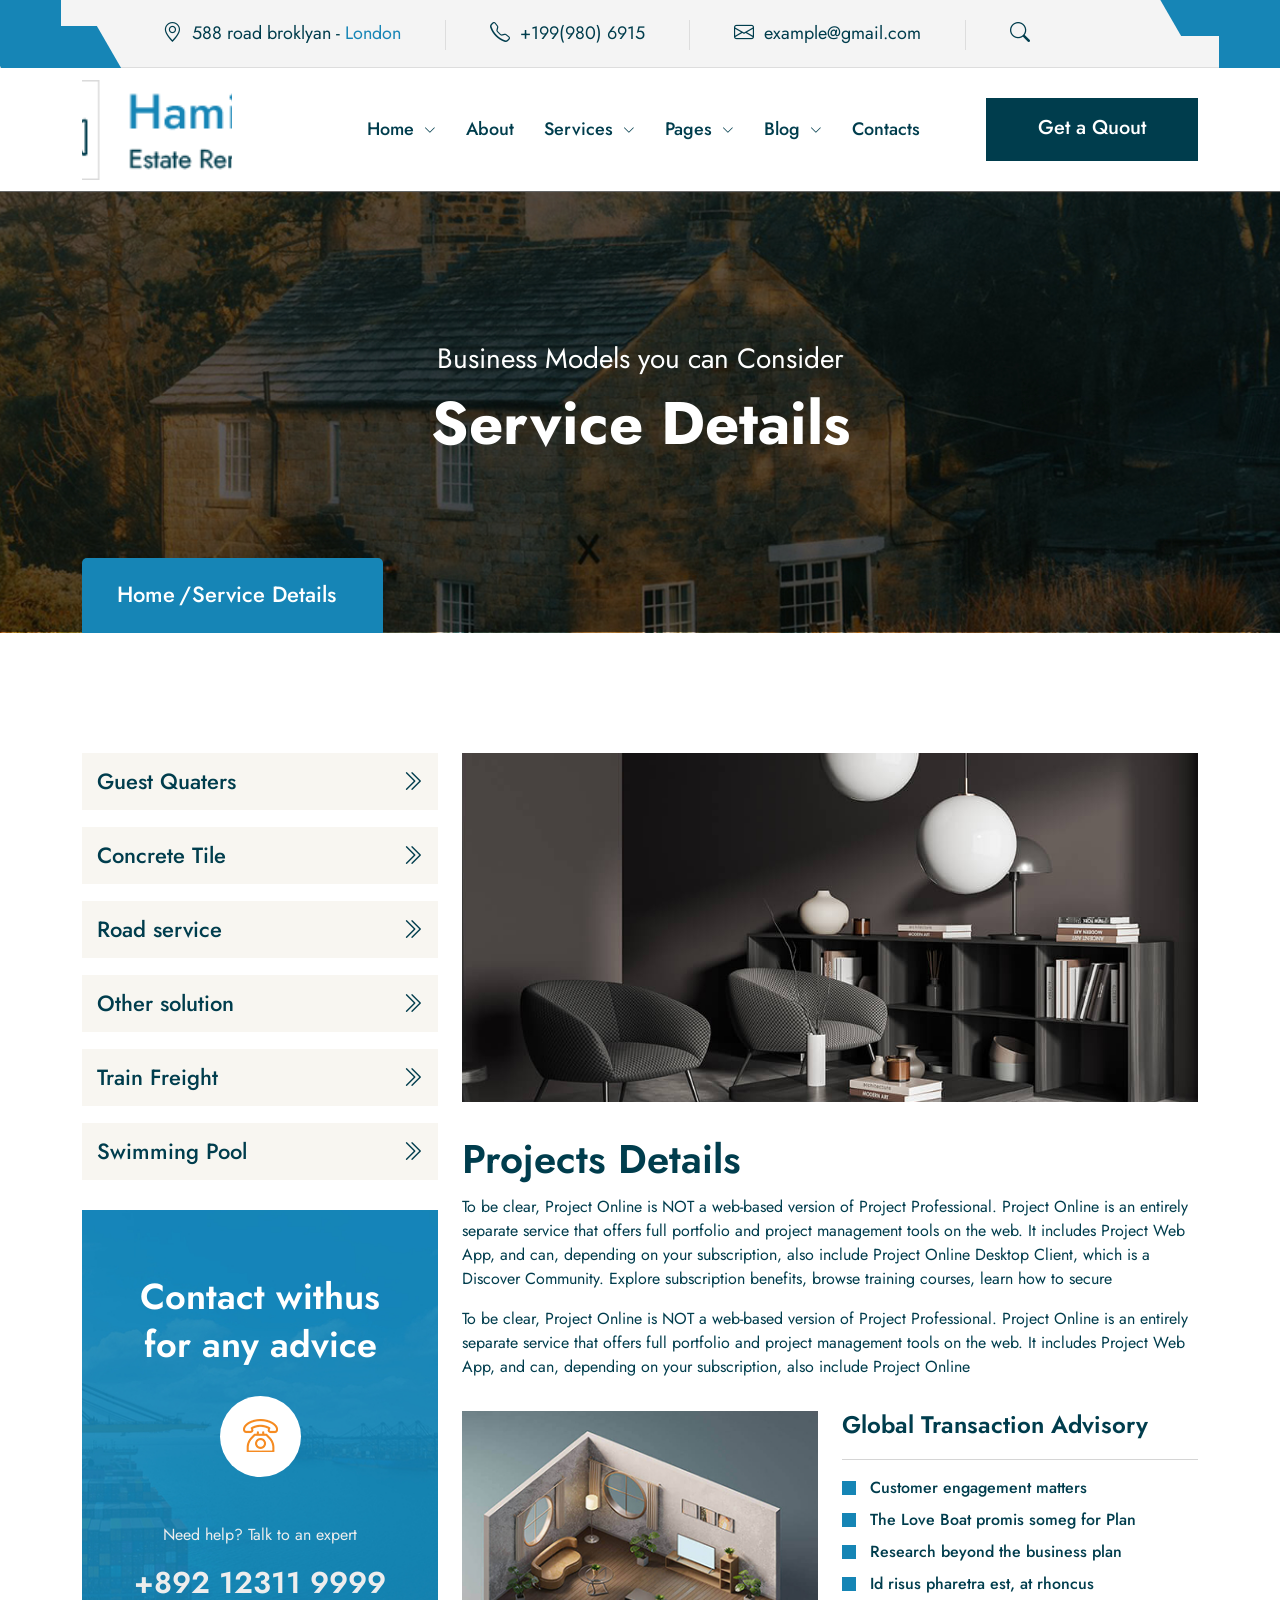
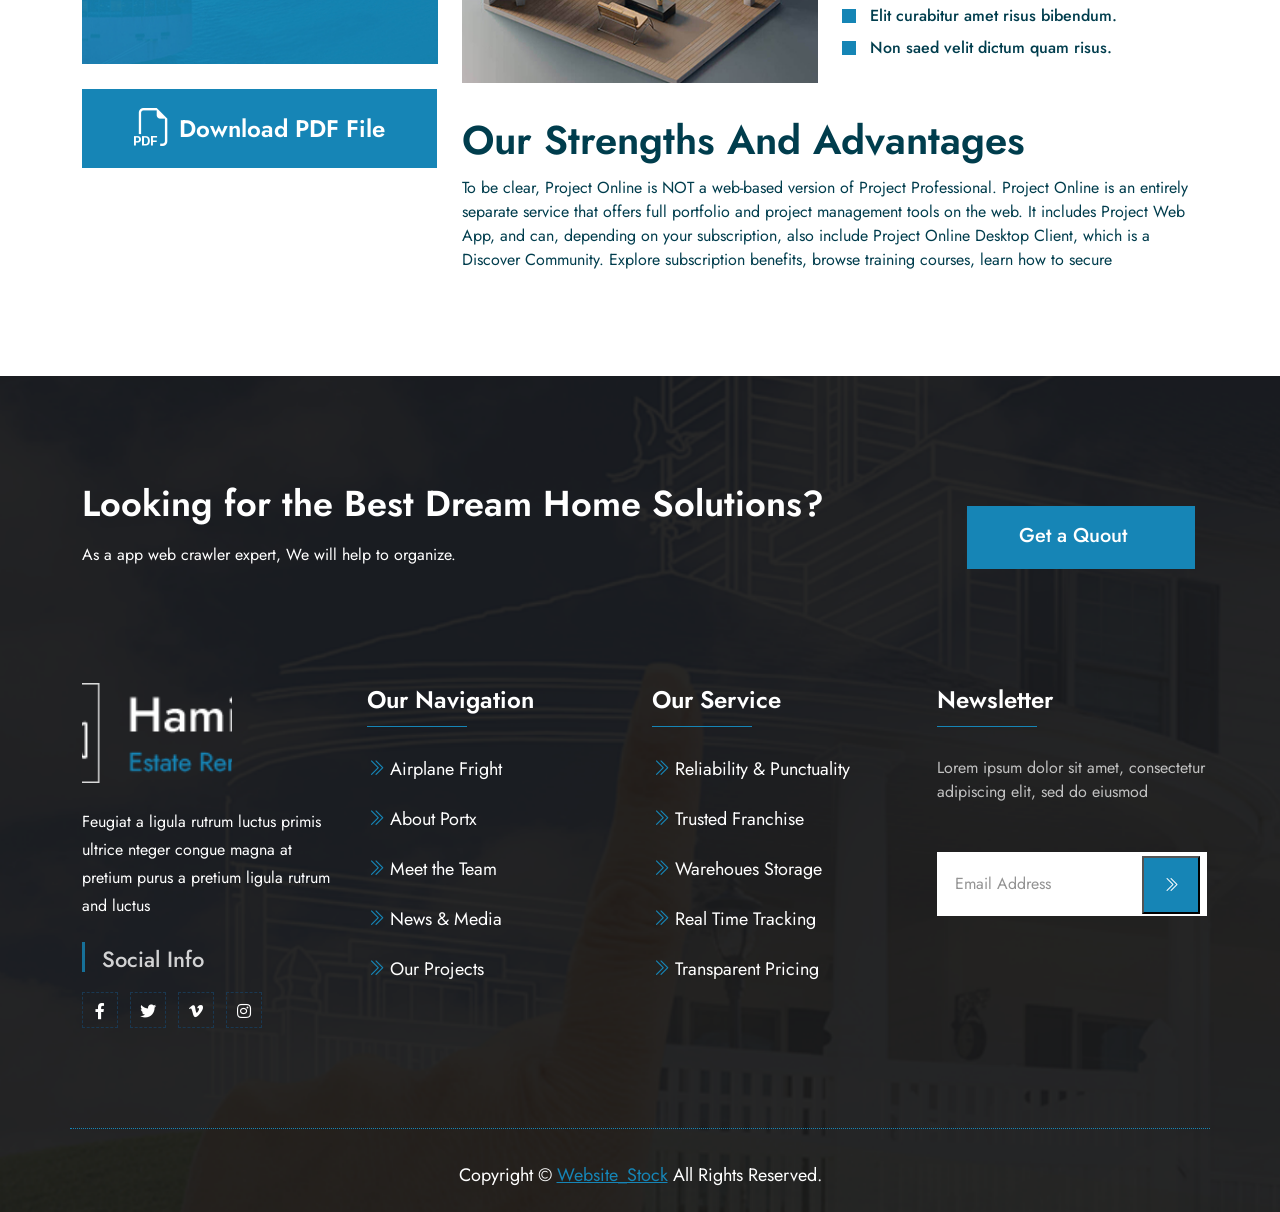
<file: service-details.html>
<!DOCTYPE HTML>
<html lang="en-US">

<head>
	<meta charset="UTF-8">
	<meta http-equiv="x-ua-compatible" content="ie=edge">
	<title>Hamilton-Real Estate & Property HTML5 Template </title>
	<meta name="description" content="">
	<meta name="viewport" content="width=device-width, initial-scale=1">
	<!-- Favicon -->
	<link rel="icon" type="image/png" sizes="56x56" href="assets/images/fav-icon/icon.png">
	<!-- bootstrap CSS -->
	<link rel="stylesheet" href="assets/css/bootstrap.min.css" type="text/css" media="all">
	<!-- carousel CSS -->
	<link rel="stylesheet" href="assets/css/owl.carousel.min.css" type="text/css" media="all">
	<!-- animate CSS -->
	<link rel="stylesheet" href="assets/css/animate.css" type="text/css" media="all">
	<!-- font-awesome CSS -->
	<link rel="stylesheet" href="assets/css/all.min.css" type="text/css" media="all">
	<!-- font-flaticon CSS -->
	<link rel="stylesheet" href="assets/css/flaticon.css" type="text/css" media="all">
	<!-- theme-default CSS -->
	<link rel="stylesheet" href="assets/css/theme-default.css" type="text/css" media="all">
	<!-- meanmenu CSS -->
	<link rel="stylesheet" href="assets/css/meanmenu.min.css" type="text/css" media="all">
	<!-- transitions CSS -->
	<link rel="stylesheet" href="assets/css/owl.transitions.css" type="text/css" media="all">
	<!-- venobox CSS -->
	<link rel="stylesheet" href="venobox/venobox.css" type="text/css" media="all">
	<!-- bootstrap icons -->
	<link rel="stylesheet" href="assets/css/bootstrap-icons.css" type="text/css" media="all">
	<!-- Slick Slider -->
	<link rel="stylesheet" type="text/css" href="assets/slick/slick.css">
	<link rel="stylesheet" type="text/css" href="assets/slick/slick-theme.css">
	<!-- Main Style CSS -->
	<link rel="stylesheet" href="assets/css/style.css" type="text/css" media="all">
	<!-- Dropdown CSS -->
	<link rel="stylesheet" href="assets/css/dropdown.css" type="text/css" media="all">
	<!-- responsive CSS -->
	<link rel="stylesheet" href="assets/css/responsive.css" type="text/css" media="all">
	<!-- rangeslider CSS -->
	<link rel="stylesheet" href="assets/css/rangeslider.css" type="text/css" media="all">
	<!-- modernizr js -->
	<script src="assets/js/vendor/modernizr-3.5.0.min.js"></script>
</head>

<body>
	<!-- loder -->
	<div class="preloader">
		<div class="circles">
			<div class="circle1"></div>
			<div class="circle2"></div>
			<div class="circle3"></div>
			<div class="circle4"></div>
			<div class="circle5"></div>
			<div class="circle6"></div>
			<div class="circle7"></div>
			<div class="circle8"></div>
			<div class="circle9"></div>
			<div class="circle10"></div>
			<div class="circle11"></div>
			<div class="circle12"></div>
			<div class="circle13"></div>
			<div class="circle14"></div>
			<div class="circle15"></div>
		</div>
	</div>

	<!--==================================================-->
	<!-- Start Topbar Area -->
	<!--==================================================-->
	<div class="topbar-area">
		<div class="topbar-inner">
			<div class="container">
				<div class="row">
					<div class="col-lg-12">
						<div class="topbar-items">
							<ul>
								<li><i class="bi bi-geo-alt"></i> 588 road broklyan - <span>London</span></li>
								<li><i class="bi bi-telephone"></i> +199(980) 6915</li>
								<li><a href="#"><i class="bi bi-envelope"></i> example@gmail.com</a></li>
								<li class="inner"><a class="search-box-btn search-box-outer" href="#"><i
											class="bi bi-search"></i></a></li>
							</ul>
						</div>
					</div>
				</div>
			</div>
		</div>
	</div>
	<!--==================================================-->
	<!-- End Topbar Area -->
	<!--==================================================-->


	<!--==================================================-->
	<!-- Start Header Area -->
	<!--==================================================-->
	<header class="header-area" id="sticky-header">
		<div class="container">
			<div class="row align-items-center">
				<div class="col-lg-3">
					<div class="logo">
						<a href="index.html"><img src="assets/images/logo.png" alt=""></a>
					</div>
				</div>
				<div class="col-lg-9">
					<div class="header-menu">
						<ul>
							<li><a href="#">Home <i class="bi bi-chevron-down"></i></a>
								<div class="sub-menu">
									<ul>
										<li><a href="index.html">Home </a></li>
										<li><a href="index-two.html">Home Two </a></li>
									</ul>
								</div>
							</li>
							<li><a href="about.html">About</a></li>
							<li><a href="#">Services <i class="bi bi-chevron-down"></i></a>
								<div class="sub-menu">
									<ul>
										<li><a href="service.html">Service</a></li>
										<li><a href="service-details.html">Service Details</a></li>
									</ul>
								</div>
							</li>
							<li><a href="#">Pages <i class="bi bi-chevron-down"></i></a>
								<div class="sub-menu">
									<ul>
										<li><a href="project-grid.html">Project</a></li>
										<li><a href="project-details.html">Project Details</a></li>
										<li><a href="team.html">Team</a></li>
										<li><a href="team-detials.html">Team Details</a></li>
										<li><a href="faq.html">Faq Page</a></li>
										<li><a href="contact.html">Contact</a></li>
										<li><a href="error.html">Error Page</a></li>
									</ul>
								</div>
							</li>
							<li><a href="#">Blog <i class="bi bi-chevron-down"></i></a>
								<div class="sub-menu">
									<ul>
										<li><a href="blog.html">Blog</a></li>
										<li><a href="blog-details.html">Blog Details</a></li>
									</ul>
								</div>
							</li>
							<li><a href="contact.html">Contacts</a></li>
						</ul>
						<div class="hamilton-btn">
							<a href="contact.html">Get a Quout</a>
						</div>
					</div>
				</div>
			</div>
		</div>
	</header>

	<!-- Hamilton Mobile Menu Area -->
	<div class="mobile-menu-area sticky-menu" id="navbar">
		<div class="mobile-menu">
			<div class="mobile-logo">
				<a href="index.html"><img src="assets/images/logo.png" alt=""></a>
			</div>
			<div class="side-menu-info">
				<div class="sidebar-menu">
					<a class="navSidebar-button" href="#"><i class="bi bi-justify-right"></i></a>
				</div>
			</div>
		</div>
	</div>
	<!--==================================================-->
	<!-- End Header Area -->
	<!--==================================================-->

	<!--==================================================-->
	<!-- Start Breatcome Area -->
	<!--==================================================-->
	<div class="breatcome-area">
		<div class="container">
			<div class="row">
				<div class="col-lg-12 col-md-12">
					<div class="breatcome-content">
						<div class="breatcome-discription">
							<p>Business Models you can Consider</p>
						</div>
						<div class="breatcome-title">
							<h1>Service Details</h1>
						</div>
						<div class="bratcome-text">
							<ul>
								<li><a href="index.html">Home</a></li>
								<li>Service Details</li>
							</ul>
						</div>
					</div>
				</div>
			</div>
		</div>
	</div>
	<!--==================================================-->
	<!-- End Breatcome Area -->
	<!--==================================================-->

	<!--==================================================-->
	<!-- Start Service Details Area -->
	<!--==================================================-->
	<div class="service-details-area">
		<div class="container">
			<div class="row">
				<div class="col-lg-4 col-md-8">
					<div class="widget-categories-box">
						<!-- widget categories menu -->
						<div class="widget-categories-menu">
							<ul>
								<li><a href="service-details.html"> Guest Quaters <span><i
												class="bi bi-chevron-double-right"></i></span></a></li>
								<li><a href="service-details.html"> Concrete Tile <span><i
												class="bi bi-chevron-double-right"></i></span></a></li>
								<li><a href="service-details.html"> Road service <span><i
												class="bi bi-chevron-double-right"></i></span></a></li>
								<li><a href="service-details.html"> Other solution <span><i
												class="bi bi-chevron-double-right"></i></span></a></li>
								<li><a href="service-details.html"> Train Freight <span><i
												class="bi bi-chevron-double-right"></i></span></a></li>
								<li><a href="service-details.html"> Swimming Pool <span><i
												class="bi bi-chevron-double-right"></i></span></a></li>
							</ul>
						</div>
					</div>
					<div class="widget-contact-box">
						<div class="widget-contact-title">
							<h4>Contact withus for
								any advice</h4>
						</div>
						<div class="widget-contact-icon">
							<img src="assets/images/service/service-details-icon.jpg" alt="">
						</div>
						<div class="widget-contact-content">
							<h6>Need help? Talk to an expert</h6>
							<h4>+892 12311 9999</h4>
						</div>
					</div>
					<div class="widget-download-box">
						<div class="widget-download-btn">
							<a href="#"><i class="bi bi-filetype-pdf"></i> Download PDF File</a>
						</div>
					</div>
				</div>
				<div class="col-lg-8 col-md-12">
					<div class="service-details-thumb">
						<img src="assets/images/service/service-details1.jpg" alt="">
					</div>
					<div class="service-details-title">
						<h4>Projects Details</h4>
					</div>
					<div class="service-detials-discription">
						<p>To be clear, Project Online is NOT a web-based version of Project Professional. Project
							Online is an entirely separate service that offers full portfolio and project management
							tools on the web. It includes Project Web App, and can, depending on your subscription, also
							include Project Online Desktop Client, which is a
							Discover Community. Explore subscription benefits, browse training courses, learn how to
							secure</p>
						<p>To be clear, Project Online is NOT a web-based version of Project Professional. Project
							Online is an entirely separate service that offers full portfolio and project management
							tools on the web. It includes Project Web App, and can, depending on your subscription, also
							include Project Online</p>
					</div>
					<div class="row">
						<div class="col-lg-6 col-md-6">
							<div class="service-details-thumb">
								<img src="assets/images/service/service-details2.jpg" alt="">
							</div>
						</div>
						<div class="col-lg-6 col-md-6">
							<div class="service-list-title">
								<h4>Global Transaction Advisory</h4>
							</div>
							<div class="service-detials-list">
								<span>Customer engagement matters</span>
								<span>The Love Boat promis someg for Plan</span>
								<span>Research beyond the business plan</span>
								<span>Id risus pharetra est, at rhoncus</span>
								<span>Elit curabitur amet risus bibendum.</span>
								<span>Non saed velit dictum quam risus.</span>
							</div>
						</div>
					</div>
					<div class="service-details-title">
						<h4>Our Strengths And Advantages</h4>
					</div>
					<div class="service-detials-discription">
						<p>To be clear, Project Online is NOT a web-based version of Project Professional. Project
							Online is an entirely separate service that offers full portfolio and project management
							tools on the web. It includes Project Web App, and can, depending on your subscription, also
							include Project Online Desktop Client, which is a
							Discover Community. Explore subscription benefits, browse training courses, learn how to
							secure</p>
					</div>
				</div>
			</div>
		</div>
	</div>
	<!--==================================================-->
	<!-- End Service Details Area -->
	<!--==================================================-->





	<!--==================================================-->
	<!-- Start Sidebar Area -->
	<!--==================================================-->
	<div class="sidebar-group info-group">
		<div class="sidebar-widget">
			<div class="sidebar-widget-container">
				<div class="widget-heading">
					<a href="#" class="close-side-widget">
						<i class="bi bi-x-lg"></i>
					</a>
				</div>
				<div class="sidebar-textwidget">
					<div class="sidebar-info-contents">
						<div class="content-inner">
							<div class="sidebar-logo">
								<a href="index.html"><img src="assets/images/footer-logo.png" alt="logo"></a>
							</div>
							<div class="sidebar-widget-menu">
								<ul>
									<li class="dropdown"><a href="#" data-toggle="dropdown">Home <i
												class="icon-arrow"></i></a>
										<ul class="dropdown-menu">
											<li><a href="index.html">Home</a></li>
											<li><a href="index-two.html">Home Two</a></li>
										</ul>
									</li>
									<li class="dropdown"><a href="about.html" data-toggle="dropdown">About</a></li>
									<li class="dropdown"><a href="#" data-toggle="dropdown">Service <i
												class="icon-arrow"></i></a>
										<ul class="dropdown-menu">
											<li><a href="service.html">Services</a></li>
											<li><a href="service-details.html">Services Details</a></li>
										</ul>
									</li>
									<li class="dropdown"><a href="#project" data-toggle="dropdown">Pages <i
												class="icon-arrow"></i></a>
										<ul class="dropdown-menu">
											<li><a href="project-grid.html">Project</a></li>
											<li><a href="project-details.html">Project Details</a></li>
											<li><a href="team.html">Team</a></li>
											<li><a href="team-detials.html">Team Details</a></li>
											<li><a href="faq.html">Faq Page</a></li>
											<li><a href="contact.html">Contact</a></li>
											<li><a href="error.html">Error Page</a></li>
										</ul>
									</li>
									<li class="dropdown"><a href="#" data-toggle="dropdown">BLog <i
												class="icon-arrow"></i></a>
										<ul class="dropdown-menu">
											<li><a href="blog.html">Blog</a></li>
											<li><a href="blog-details.html">Blog Details</a></li>
										</ul>
									</li>
									<li class="dropdown"><a href="contact.html" data-toggle="dropdown">Contact</a></li>
								</ul>
							</div>
							<div class="contact-info">
								<h2>Contact Info</h2>
								<ul class="list-style-one">
									<li><i class="bi bi-geo-alt-fill"></i>6391 Elgin St. Celina, Delaware</li>
									<li><i class="bi bi-telephone-fill"></i>(+001) 123-456-789</li>
									<li><i class="bi bi-envelope"></i> info@example.com</li>
									<li><i class="bi bi-alarm-fill"></i> Week Days: 08.00 to 10.00
									</li>
								</ul>
							</div>
							<ul class="social-box">
								<li class="facebook"><a href="#" class="fab fa-facebook-f"></a></li>
								<li class="twitter"><a href="#" class="fab fa-instagram"></a></li>
								<li class="linkedin"><a href="#" class="fab fa-twitter"></a></li>
								<li class="instagram"><a href="#" class="fab fa-pinterest-p"></a></li>
								<li class="youtube"><a href="#" class="fab fa-linkedin-in"></a></li>
							</ul>
						</div>
					</div>
				</div>
			</div>
		</div>
	</div>
	<!--==================================================-->
	<!-- End Sidebar Area -->
	<!--==================================================-->

	<!--==================================================-->
	<!-- Start Footer Area -->
	<!--==================================================-->
	<div class="footer-area style-two">
		<div class="container">
			<div class="row align-items-center mb-100">
				<div class="col-lg-9 col-md-12">
					<div class="footer-content">
						<h2>Looking for the Best Dream Home Solutions?</h2>
						<p>As a app web crawler expert, We will help to organize.</p>
					</div>
				</div>
				<div class="col-lg-3 col-md-6">
					<div class="footer-btn">
						<div class="hamilton-btn about2">
							<a href="#">Get a Quout</a>
						</div>
					</div>
				</div>
			</div>
			<div class="row">
				<div class="col-lg-3 col-md-6">
					<div class="footer-wiget">
						<div class="footer-wiget-log">
							<a href="index.html"><img src="assets/images/footer-logo.png" alt=""></a>
						</div>
						<div class="footer-wiget-text">
							<h4>Feugiat a ligula rutrum luctus primis ultrice nteger congue magna at pretium purus a
								pretium ligula rutrum and luctus</h4>
						</div>
						<div class="footer-socilal-title">
							<h4>Social Info</h4>
						</div>
						<div class="footer-social">
							<ul>
								<li><a href="#"><i class="fab fa-facebook-f"></i></a></li>
								<li><a href="#"><i class="fab fa-twitter"></i></a></li>
								<li><a href="#"><i class="fab fa-vimeo-v"></i></a></li>
								<li><a href="#"><i class="fab fa-instagram"></i></a></li>
							</ul>
						</div>
					</div>
				</div>
				<div class="col-lg-3 col-md-6">
					<div class="footer-wiget">
						<div class="footer-wiget-title">
							<h4>Our Navigation</h4>
						</div>
						<div class="footer-wiget-menu">
							<ul>
								<li><a href="#"><i class="bi bi-chevron-double-right"></i> Airplane Fright</a></li>
								<li><a href="#"><i class="bi bi-chevron-double-right"></i> About Portx</a></li>
								<li><a href="#"><i class="bi bi-chevron-double-right"></i> Meet the Team</a></li>
								<li><a href="#"><i class="bi bi-chevron-double-right"></i> News & Media</a></li>
								<li><a href="#"><i class="bi bi-chevron-double-right"></i> Our Projects</a></li>
							</ul>
						</div>
					</div>
				</div>
				<div class="col-lg-3 col-md-6">
					<div class="footer-wiget">
						<div class="footer-wiget-title">
							<h4>Our Service</h4>
						</div>
						<div class="footer-wiget-menu">
							<ul>
								<li><a href="#"><i class="bi bi-chevron-double-right"></i> Reliability & Punctuality</a>
								</li>
								<li><a href="#"><i class="bi bi-chevron-double-right"></i> Trusted Franchise</a></li>
								<li><a href="#"><i class="bi bi-chevron-double-right"></i> Warehoues Storage</a></li>
								<li><a href="#"><i class="bi bi-chevron-double-right"></i> Real Time Tracking</a></li>
								<li><a href="#"><i class="bi bi-chevron-double-right"></i> Transparent Pricing</a></li>
							</ul>
						</div>
					</div>
				</div>
				<div class="col-lg-3 col-md-6 pr-0">
					<div class="footer-wiget">
						<div class="footer-wiget-title">
							<h4>Newsletter</h4>
						</div>
						<div class="footer-widget-discription">
							<p>Lorem ipsum dolor sit amet, consectetur adipiscing elit, sed do eiusmod</p>
						</div>
						<form action="https://formspree.io/f/myyleorq" method="post" id="ttime">
							<div class="form-field">
								<input type="email" name="EMAIL" placeholder="Email Address" required="">
								<button class="newsletter-button" type="submit"><i
										class="bi bi-chevron-double-right"></i></button>
							</div>
						</form>
					</div>
				</div>
			</div>
			<div class="row line mt-90">
				<div class="col-lg-12 col-md-12">
					<div class="copyright-text">
						<p>Copyright © <a href="#">Website_Stock</a> All Rights Reserved.</p>
					</div>
				</div>
			</div>
		</div>
	</div>
	<!--==================================================-->
	<!-- End Footer Area -->
	<!--==================================================-->

	<!--==================================================-->
	<!-- Start Search Popup Area -->
	<!--==================================================-->
	<div class="search-popup">
		<button class="close-search style-two"><span class="flaticon-multiply"><i
					class="far fa-times-circle"></i></span></button>
		<button class="close-search"><i class="fas fa-arrow-up"></i></button>
		<form method="post" action="#">
			<div class="form-group">
				<input type="search" name="search-field" value="" placeholder="Search Here" required="">
				<button type="submit"><i class="fa fa-search"></i></button>
			</div>
		</form>
	</div>
	<!--==================================================-->
	<!-- End Search Popup Area -->
	<!--==================================================-->

	<!--==================================================-->
	<!-- Start scrollup section Area -->
	<!--==================================================-->
	<!-- scrollup section -->
	<div class="prgoress_scrollup">
		<svg class="progress-circle svg-content" width="100%" height="100%" viewBox="-1 -1 102 102">
			<path d="M50,1 a49,49 0 0,1 0,98 a49,49 0 0,1 0,-98" />
		</svg>
	</div>

	<!--==================================================-->
	<!-- End scrollup section Area -->
	<!--==================================================-->


	<!-- jquery js -->
	<script src="assets/js/vendor/jquery-3.6.2.min.js"></script>

	<script src="assets/js/popper.min.js"></script>

	<!-- bootstrap js -->
	<script src="assets/js/bootstrap.min.js"></script>

	<!-- carousel js -->
	<script src="assets/js/owl.carousel.min.js"></script>

	<!-- counterup js -->
	<script src="assets/js/jquery.counterup.min.js"></script>

	<!-- waypoints js -->
	<script src="assets/js/waypoints.min.js"></script>

	<!-- wow js -->
	<script src="assets/js/wow.min.js"></script>

	<!-- imagesloaded js -->
	<script src="assets/js/imagesloaded.pkgd.min.js"></script>

	<!-- venobox js -->
	<script src="venobox/venobox.js"></script>

	<!--  animated-text js -->
	<script src="assets/js/animated-text.js"></script>

	<!-- venobox min js -->
	<script src="venobox/venobox.min.js"></script>

	<!-- isotope js -->
	<script src="assets/js/isotope.pkgd.min.js"></script>

	<!-- jquery meanmenu js -->
	<script src="assets/js/jquery.meanmenu.js"></script>

	<!-- jquery scrollup js -->
	<script src="assets/js/jquery.scrollUp.js"></script>

	<!-- Slick Slider -->
	<script src="assets/slick/slick.min.js"></script>

	<script src="assets/js/jquery.barfiller.js"></script>
	<!-- jquery js -->

	<!-- ragrslider js -->
	<script src="assets/js/rangeslider.js"></script>

	<!-- ragrslider js -->
	<script src="assets/js/mixitup.min.js"></script>

	<!-- theme js -->
	<script src="assets/js/theme.js"></script>

	<!-- scroll js -->
	<script src="assets/js/script.js"></script>

	<script>
		function changeToggle() {
			let toggle = document.getElementById("toggle");
			let h3 = document.getElementsByClassName("h3");
			if (toggle.style.float != "right") {
				toggle.style.float = "right";
				h3[0].innerHTML = "<span>$</span>350";
				h3[1].innerHTML = "<span>$</span>240";
				h3[2].innerHTML = "<span>$</span>480";
			} else {
				toggle.style.float = "none";
				h3[0].innerHTML = "<span>$</span>217";
				h3[1].innerHTML = "<span>$</span>144";
				h3[2].innerHTML = "<span>$</span>359";
			}
		}
	</script>

</body>

</html>
</file>
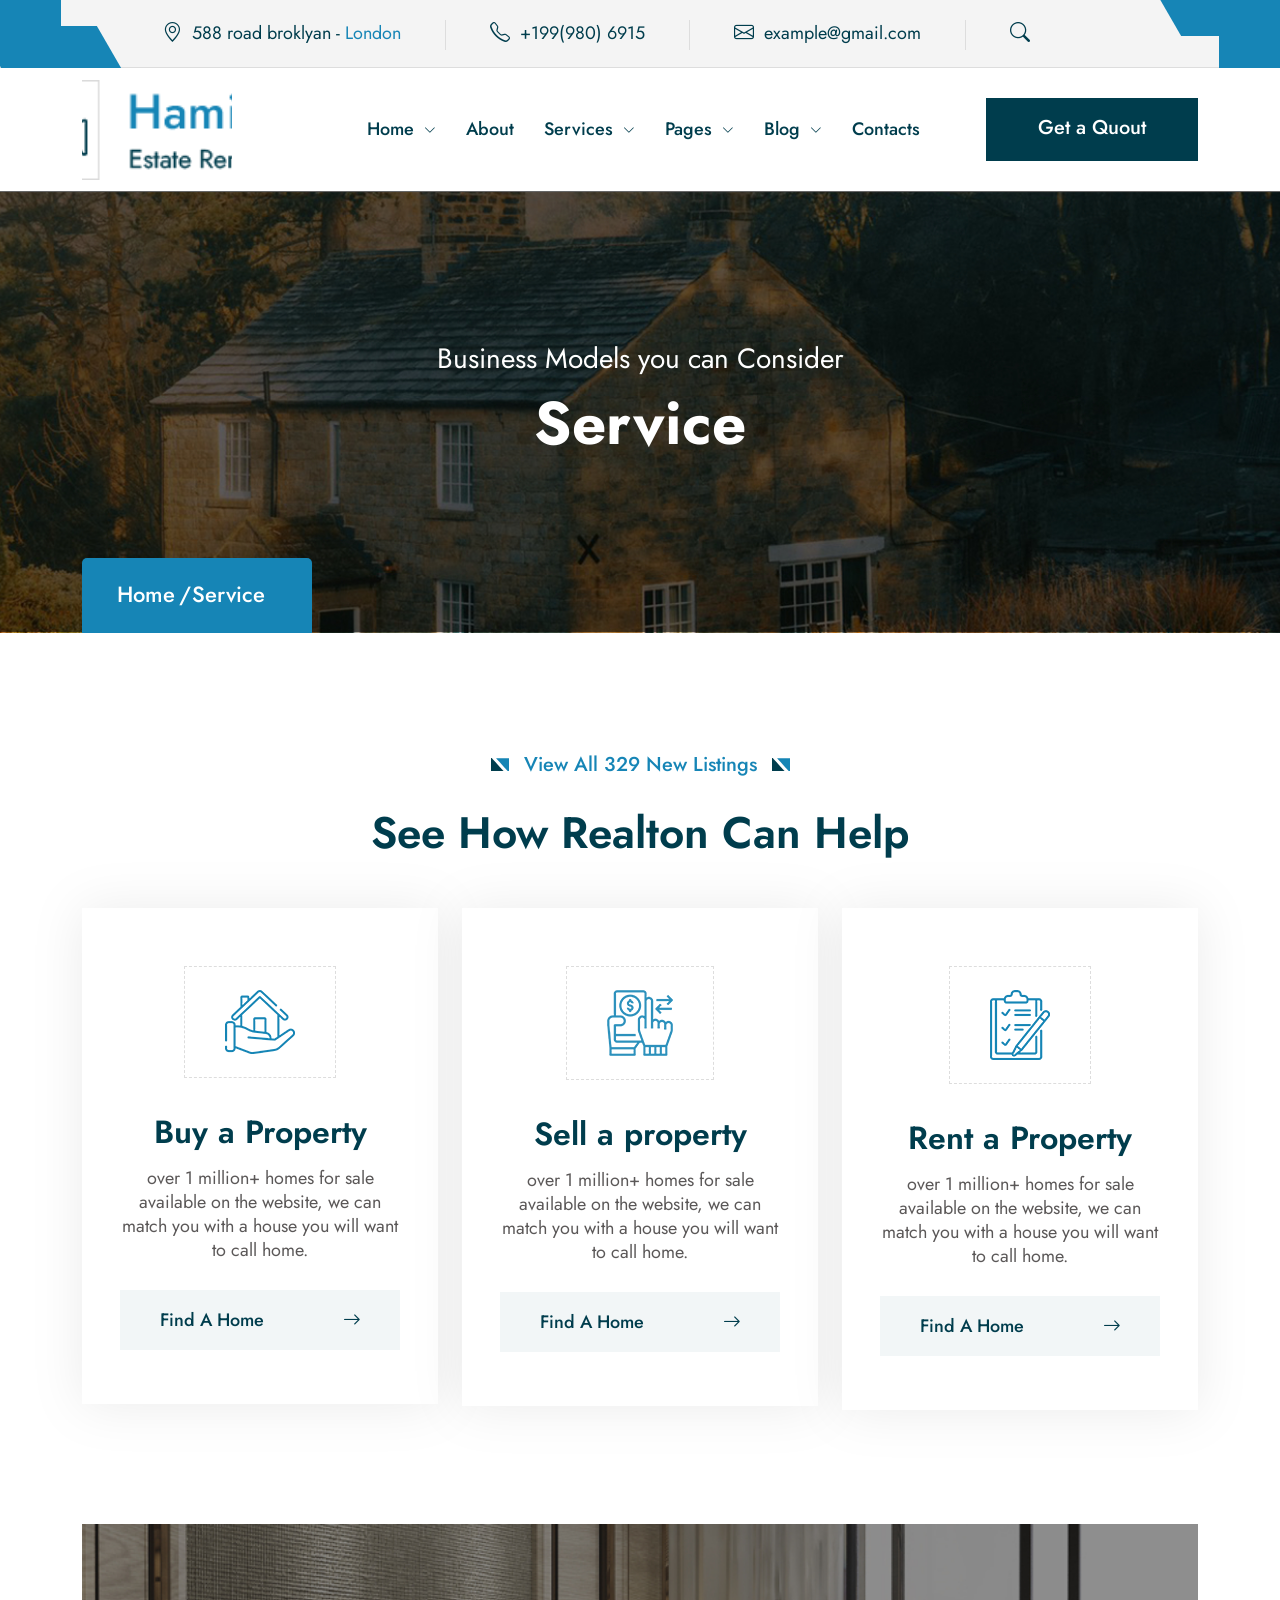
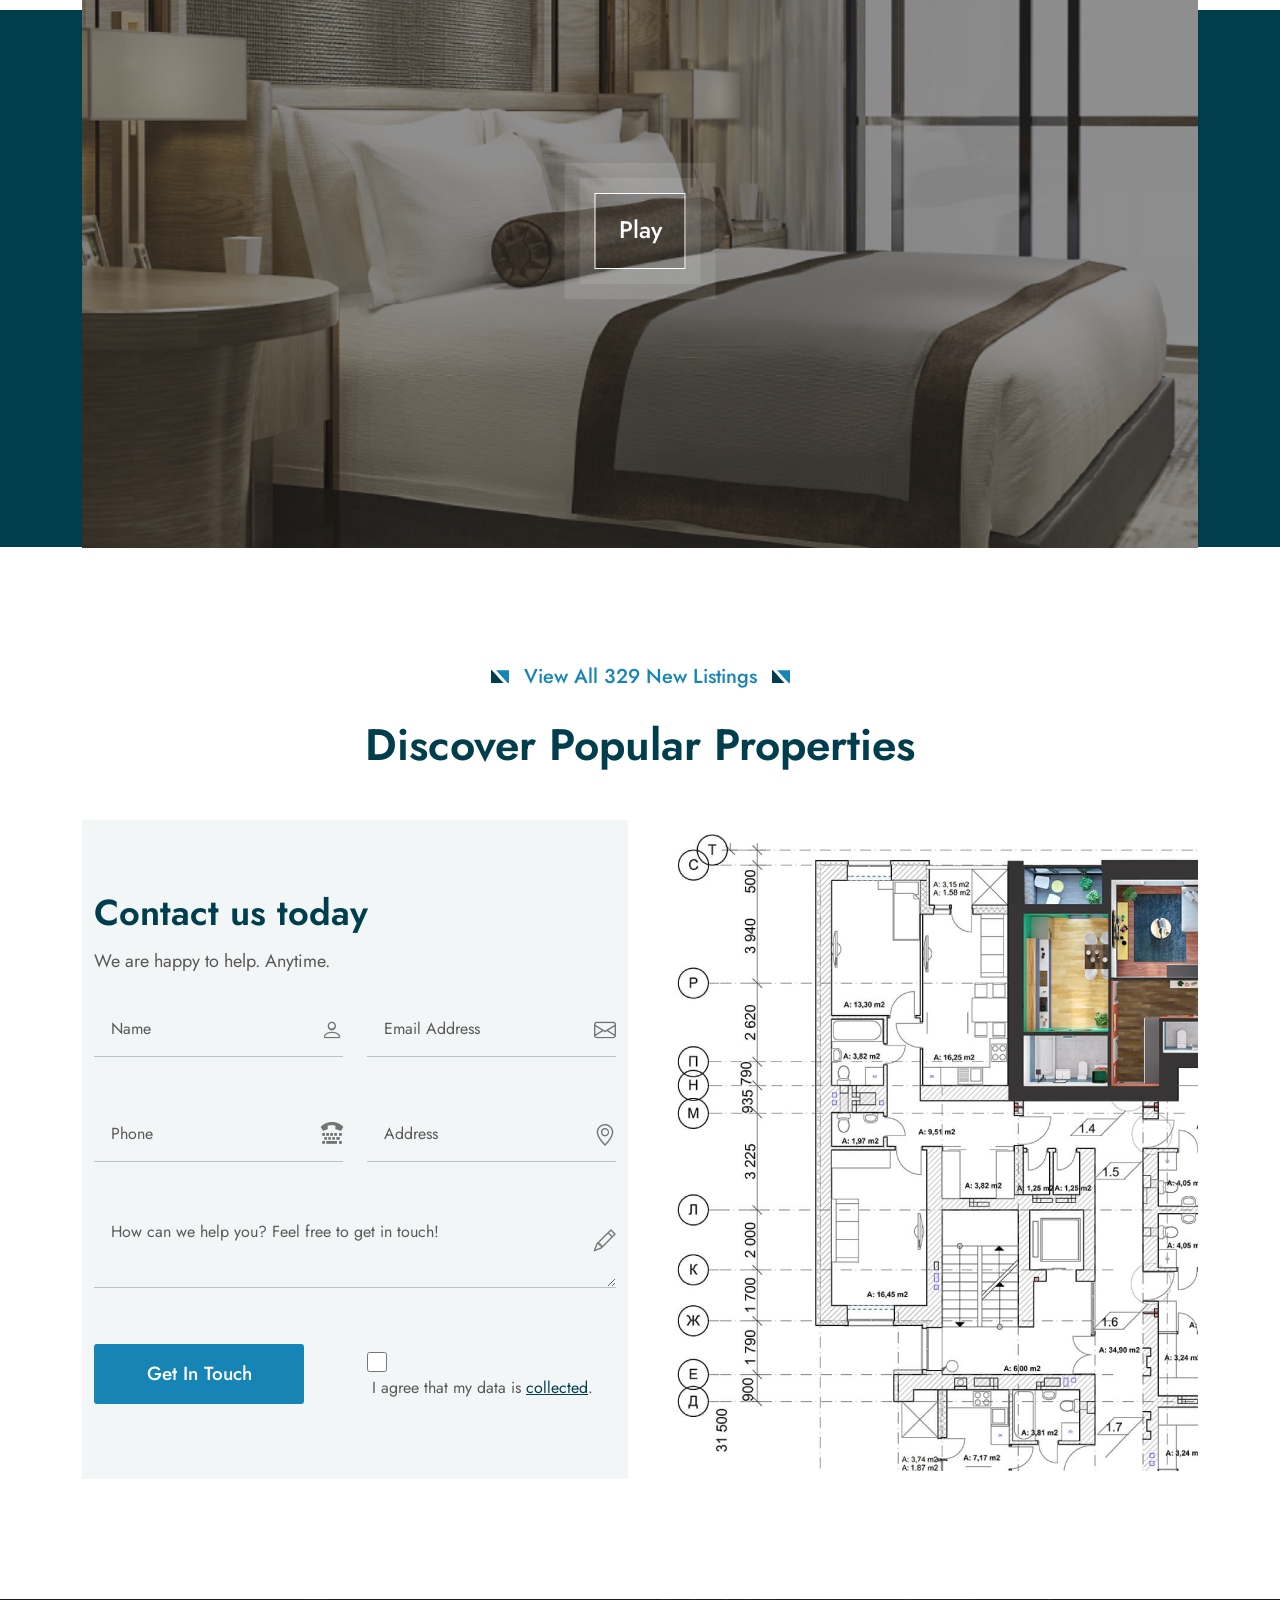
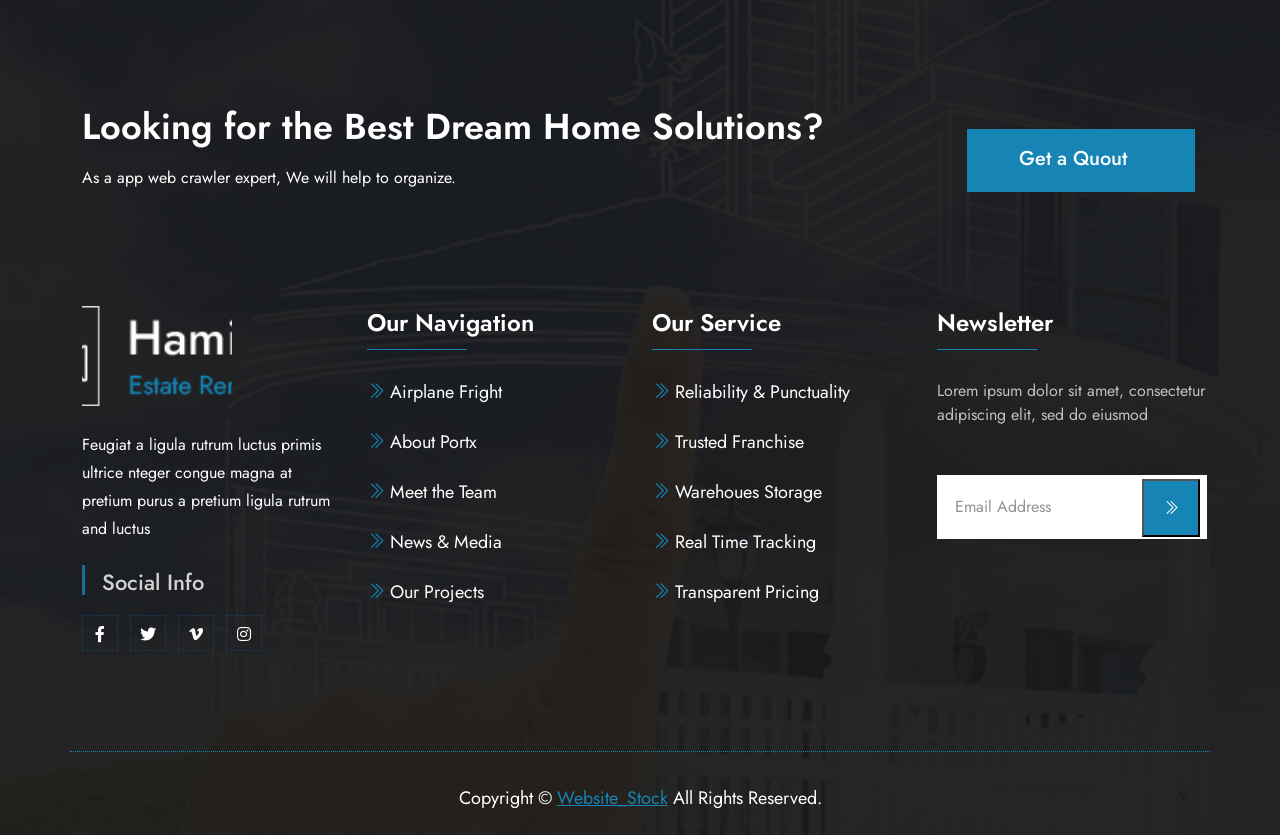
<file: service.html>
<!DOCTYPE HTML>
<html lang="en-US">

<head>
	<meta charset="UTF-8">
	<meta http-equiv="x-ua-compatible" content="ie=edge">
	<title>Hamilton-Real Estate & Property HTML5 Template </title>
	<meta name="description" content="">
	<meta name="viewport" content="width=device-width, initial-scale=1">
	<!-- Favicon -->
	<link rel="icon" type="image/png" sizes="56x56" href="assets/images/fav-icon/icon.png">
	<!-- bootstrap CSS -->
	<link rel="stylesheet" href="assets/css/bootstrap.min.css" type="text/css" media="all">
	<!-- carousel CSS -->
	<link rel="stylesheet" href="assets/css/owl.carousel.min.css" type="text/css" media="all">
	<!-- animate CSS -->
	<link rel="stylesheet" href="assets/css/animate.css" type="text/css" media="all">
	<!-- font-awesome CSS -->
	<link rel="stylesheet" href="assets/css/all.min.css" type="text/css" media="all">
	<!-- font-flaticon CSS -->
	<link rel="stylesheet" href="assets/css/flaticon.css" type="text/css" media="all">
	<!-- theme-default CSS -->
	<link rel="stylesheet" href="assets/css/theme-default.css" type="text/css" media="all">
	<!-- meanmenu CSS -->
	<link rel="stylesheet" href="assets/css/meanmenu.min.css" type="text/css" media="all">
	<!-- transitions CSS -->
	<link rel="stylesheet" href="assets/css/owl.transitions.css" type="text/css" media="all">
	<!-- venobox CSS -->
	<link rel="stylesheet" href="venobox/venobox.css" type="text/css" media="all">
	<!-- bootstrap icons -->
	<link rel="stylesheet" href="assets/css/bootstrap-icons.css" type="text/css" media="all">
	<!-- Slick Slider -->
	<link rel="stylesheet" type="text/css" href="assets/slick/slick.css">
	<link rel="stylesheet" type="text/css" href="assets/slick/slick-theme.css">
	<!-- Main Style CSS -->
	<link rel="stylesheet" href="assets/css/style.css" type="text/css" media="all">
	<!-- Dropdown CSS -->
	<link rel="stylesheet" href="assets/css/dropdown.css" type="text/css" media="all">
	<!-- responsive CSS -->
	<link rel="stylesheet" href="assets/css/responsive.css" type="text/css" media="all">
	<!-- rangeslider CSS -->
	<link rel="stylesheet" href="assets/css/rangeslider.css" type="text/css" media="all">
	<!-- modernizr js -->
	<script src="assets/js/vendor/modernizr-3.5.0.min.js"></script>
</head>

<body>
	<!-- loder -->
	<div class="preloader">
		<div class="circles">
			<div class="circle1"></div>
			<div class="circle2"></div>
			<div class="circle3"></div>
			<div class="circle4"></div>
			<div class="circle5"></div>
			<div class="circle6"></div>
			<div class="circle7"></div>
			<div class="circle8"></div>
			<div class="circle9"></div>
			<div class="circle10"></div>
			<div class="circle11"></div>
			<div class="circle12"></div>
			<div class="circle13"></div>
			<div class="circle14"></div>
			<div class="circle15"></div>
		</div>
	</div>

	<!--==================================================-->
	<!-- Start Topbar Area -->
	<!--==================================================-->
	<div class="topbar-area">
		<div class="topbar-inner">
			<div class="container">
				<div class="row">
					<div class="col-lg-12">
						<div class="topbar-items">
							<ul>
								<li><i class="bi bi-geo-alt"></i> 588 road broklyan - <span>London</span></li>
								<li><i class="bi bi-telephone"></i> +199(980) 6915</li>
								<li><a href="#"><i class="bi bi-envelope"></i> example@gmail.com</a></li>
								<li class="inner"><a class="search-box-btn search-box-outer" href="#"><i
											class="bi bi-search"></i></a></li>
							</ul>
						</div>
					</div>
				</div>
			</div>
		</div>
	</div>
	<!--==================================================-->
	<!-- End Topbar Area -->
	<!--==================================================-->


	<!--==================================================-->
	<!-- Start Header Area -->
	<!--==================================================-->
	<header class="header-area" id="sticky-header">
		<div class="container">
			<div class="row align-items-center">
				<div class="col-lg-3">
					<div class="logo">
						<a href="index.html"><img src="assets/images/logo.png" alt=""></a>
					</div>
				</div>
				<div class="col-lg-9">
					<div class="header-menu">
						<ul>
							<li><a href="#">Home <i class="bi bi-chevron-down"></i></a>
								<div class="sub-menu">
									<ul>
										<li><a href="index.html">Home </a></li>
										<li><a href="index-two.html">Home Two </a></li>
									</ul>
								</div>
							</li>
							<li><a href="about.html">About</a></li>
							<li><a href="#">Services <i class="bi bi-chevron-down"></i></a>
								<div class="sub-menu">
									<ul>
										<li><a href="service.html">Service</a></li>
										<li><a href="service-details.html">Service Details</a></li>
									</ul>
								</div>
							</li>
							<li><a href="#">Pages <i class="bi bi-chevron-down"></i></a>
								<div class="sub-menu">
									<ul>
										<li><a href="project-grid.html">Project</a></li>
										<li><a href="project-details.html">Project Details</a></li>
										<li><a href="team.html">Team</a></li>
										<li><a href="team-detials.html">Team Details</a></li>
										<li><a href="faq.html">Faq Page</a></li>
										<li><a href="contact.html">Contact</a></li>
										<li><a href="error.html">Error Page</a></li>
									</ul>
								</div>
							</li>
							<li><a href="#">Blog <i class="bi bi-chevron-down"></i></a>
								<div class="sub-menu">
									<ul>
										<li><a href="blog.html">Blog</a></li>
										<li><a href="blog-details.html">Blog Details</a></li>
									</ul>
								</div>
							</li>
							<li><a href="contact.html">Contacts</a></li>
						</ul>
						<div class="hamilton-btn">
							<a href="contact.html">Get a Quout</a>
						</div>
					</div>
				</div>
			</div>
		</div>
	</header>

	<!-- Hamilton Mobile Menu Area -->
	<div class="mobile-menu-area sticky-menu" id="navbar">
		<div class="mobile-menu">
			<div class="mobile-logo">
				<a href="index.html"><img src="assets/images/logo.png" alt=""></a>
			</div>
			<div class="side-menu-info">
				<div class="sidebar-menu">
					<a class="navSidebar-button" href="#"><i class="bi bi-justify-right"></i></a>
				</div>
			</div>
		</div>
	</div>
	<!--==================================================-->
	<!-- End Header Area -->
	<!--==================================================-->

	<!--==================================================-->
	<!-- Start Breatcome Area -->
	<!--==================================================-->
	<div class="breatcome-area">
		<div class="container">
			<div class="row">
				<div class="col-lg-12 col-md-12">
					<div class="breatcome-content">
						<div class="breatcome-discription">
							<p>Business Models you can Consider</p>
						</div>
						<div class="breatcome-title">
							<h1>Service</h1>
						</div>
						<div class="bratcome-text">
							<ul>
								<li><a href="index.html">Home</a></li>
								<li>Service</li>
							</ul>
						</div>
					</div>
				</div>
			</div>
		</div>
	</div>
	<!--==================================================-->
	<!-- End Breatcome Area -->
	<!--==================================================-->

	<!--==================================================-->
	<!-- Start Feature Area -->
	<!--==================================================-->
	<div class="feature-area inner-page">
		<div class="container">
			<div class="row">
				<div class="col-lg-12">
					<div class="section-title text-center">
						<div class="section-sub-thumb">
							<img src="assets/images/resource/s-title-shape.png" alt="">
						</div>
						<div class="section-sub-titile">
							<h4>View All 329 New Listings</h4>
						</div>
						<div class="section-sub-thumb">
							<img src="assets/images/resource/s-title-shape.png" alt="">
						</div>
						<div class="section-main-title">
							<h2>See How Realton Can Help</h2>
						</div>
					</div>
				</div>
			</div>
			<div class="row">
				<div class="col-lg-4 col-md-6">
					<div class="feature-single-box">
						<div class="feauture-icon">
							<img src="assets/images/resource/feature-icon1.png" alt="">
						</div>
						<div class="feauture-content">
							<h4><a href="#">Buy a Property</a></h4>
							<p>over 1 million+ homes for sale available on the
								website, we can match you with a house
								you will want to call home.</p>
						</div>
						<div class="feature-btn">
							<a href="#">Find A Home <i class="bi bi-arrow-right"></i></a>
						</div>
					</div>
				</div>
				<div class="col-lg-4 col-md-6 fadeInUp" data-wow-delay="0.4s" data-wow-duration="1s">
					<div class="feature-single-box">
						<div class="feauture-icon">
							<img src="assets/images/resource/feature-icon2.png" alt="">
						</div>
						<div class="feauture-content">
							<h4><a href="#">Sell a property</a></h4>
							<p>over 1 million+ homes for sale available on the
								website, we can match you with a house
								you will want to call home.</p>
						</div>
						<div class="feature-btn">
							<a href="#">Find A Home <i class="bi bi-arrow-right"></i></a>
						</div>
					</div>
				</div>
				<div class="col-lg-4 col-md-6 fadeInUp" data-wow-delay="0.6s" data-wow-duration="1s">
					<div class="feature-single-box">
						<div class="feauture-icon">
							<img src="assets/images/resource/feature-icon3.png" alt="">
						</div>
						<div class="feauture-content">
							<h4><a href="#">Rent a Property</a></h4>
							<p>over 1 million+ homes for sale available on the
								website, we can match you with a house
								you will want to call home.</p>
						</div>
						<div class="feature-btn">
							<a href="#">Find A Home <i class="bi bi-arrow-right"></i></a>
						</div>
					</div>
				</div>
			</div>
		</div>
	</div>
	<!--==================================================-->
	<!-- End Feature Area -->
	<!--==================================================-->


	<!--==================================================-->
	<!-- Start Video Area -->
	<!--==================================================-->
	<div class="video-slider d-flex align-items-center">
		<div class="container">
			<div class="row align-items-center">
				<div class="video_list owl-carousel">
					<div class="col-lg-12">
						<div class="video-item">
							<div class="slide-video">
								<div class="video-icon">
									<a class="video-vemo-icon venobox vbox-item" data-vbtype="youtube"
										data-autoplay="true" href="https://youtu.be/BS4TUd7FJSg">Play</a>
								</div>
							</div>
						</div>
					</div>
					<div class="col-lg-12">
						<div class="video-item">
							<div class="slide-video">
								<div class="video-icon">
									<a class="video-vemo-icon venobox vbox-item" data-vbtype="youtube"
										data-autoplay="true" href="https://youtu.be/BS4TUd7FJSg">Play</a>
								</div>
							</div>
						</div>
					</div>
				</div>
			</div>
		</div>
	</div>
	<!--==================================================-->
	<!-- End Video Area -->
	<!--==================================================-->

	<!--==================================================-->
	<!-- Start Apartment Area -->
	<!--==================================================-->
	<div class="apartment-area">
		<div class="container">
			<div class="row">
				<div class="col-lg-12">
					<div class="section-title text-center">
						<div class="section-sub-thumb">
							<img src="assets/images/resource/s-title-shape.png" alt="">
						</div>
						<div class="section-sub-titile">
							<h4>View All 329 New Listings</h4>
						</div>
						<div class="section-sub-thumb">
							<img src="assets/images/resource/s-title-shape.png" alt="">
						</div>
						<div class="section-main-title">
							<h2>Discover Popular Properties</h2>
						</div>
					</div>
				</div>
			</div>
			<div class="row">
				<div class="col-lg-6 col-md-12">
					<div class="apartment-box">
						<div class="apartment-content">
							<h2>Contact us today</h2>
							<p>We are happy to help. Anytime.</p>
						</div>
						<form action="https://formspree.io/f/myyleorq" method="POST" id="tech-time">
							<div class="row align-items-center">
								<div class="col-lg-6 col-md-6">
									<div class="form-box inner">
										<input type="text" name="name" placeholder="Name">
										<i class="bi bi-person"></i>
									</div>
								</div>
								<div class="col-lg-6 col-md-6">
									<div class="form-box inner">
										<input type="text" name="email" placeholder="Email Address">
										<i class="bi bi-envelope"></i>
									</div>
								</div>
								<div class="col-lg-6 col-md-6">
									<div class="form-box inner">
										<input type="text" name="number" placeholder="Phone">
										<i class="fas fa-tty"></i>
									</div>
								</div>
								<div class="col-lg-6 col-md-6">
									<div class="form-box inner">
										<input type="text" name="name" placeholder="Address">
										<i class="bi bi-geo-alt"></i>
									</div>
								</div>
								<div class="col-lg-12">
									<div class="form-box inner">
										<textarea name="massage" id="massage" cols="30" rows="10"
											placeholder="How can we help you? Feel free to get in touch!"></textarea>
										<i class="bi bi-pencil"></i>
									</div>
								</div>
								<div class="col-lg-6 col-md-6">
									<div class="form-box-button">
										<button type="Submit">Get In Touch</button>
									</div>
								</div>
								<div class="col-lg-6 col-md-6">
									<div class="checkbox-box">
										<input type="checkbox" id="reviewcheck" name="reviewcheck">
										<label for="reviewcheck"> I agree that my data is <a
												href="#">collected</a>.</label>
									</div>
								</div>
							</div>
						</form>
					</div>
				</div>
				<div class="col-lg-6 col-md-12">
					<div class="apartmnet-thumb">
						<img src="assets/images/resource/apartment-thumb.png" alt="">
					</div>
				</div>
			</div>
		</div>
	</div>
	<!--==================================================-->
	<!-- End Apartment Area -->
	<!--==================================================-->


	<!--==================================================-->
	<!-- Start Sidebar Area -->
	<!--==================================================-->
	<div class="sidebar-group info-group">
		<div class="sidebar-widget">
			<div class="sidebar-widget-container">
				<div class="widget-heading">
					<a href="#" class="close-side-widget">
						<i class="bi bi-x-lg"></i>
					</a>
				</div>
				<div class="sidebar-textwidget">
					<div class="sidebar-info-contents">
						<div class="content-inner">
							<div class="sidebar-logo">
								<a href="index.html"><img src="assets/images/footer-logo.png" alt="logo"></a>
							</div>
							<div class="sidebar-widget-menu">
								<ul>
									<li class="dropdown"><a href="#" data-toggle="dropdown">Home <i
												class="icon-arrow"></i></a>
										<ul class="dropdown-menu">
											<li><a href="index.html">Home</a></li>
											<li><a href="index-two.html">Home Two</a></li>
										</ul>
									</li>
									<li class="dropdown"><a href="about.html" data-toggle="dropdown">About</a></li>
									<li class="dropdown"><a href="#" data-toggle="dropdown">Service <i
												class="icon-arrow"></i></a>
										<ul class="dropdown-menu">
											<li><a href="service.html">Services</a></li>
											<li><a href="service-details.html">Services Details</a></li>
										</ul>
									</li>
									<li class="dropdown"><a href="#project" data-toggle="dropdown">Pages <i
												class="icon-arrow"></i></a>
										<ul class="dropdown-menu">
											<li><a href="project-grid.html">Project</a></li>
											<li><a href="project-details.html">Project Details</a></li>
											<li><a href="team.html">Team</a></li>
											<li><a href="team-detials.html">Team Details</a></li>
											<li><a href="faq.html">Faq Page</a></li>
											<li><a href="contact.html">Contact</a></li>
											<li><a href="error.html">Error Page</a></li>
										</ul>
									</li>
									<li class="dropdown"><a href="#" data-toggle="dropdown">BLog <i
												class="icon-arrow"></i></a>
										<ul class="dropdown-menu">
											<li><a href="blog.html">Blog</a></li>
											<li><a href="blog-details.html">Blog Details</a></li>
										</ul>
									</li>
									<li class="dropdown"><a href="contact.html" data-toggle="dropdown">Contact</a></li>
								</ul>
							</div>
							<div class="contact-info">
								<h2>Contact Info</h2>
								<ul class="list-style-one">
									<li><i class="bi bi-geo-alt-fill"></i>6391 Elgin St. Celina, Delaware</li>
									<li><i class="bi bi-telephone-fill"></i>(+001) 123-456-789</li>
									<li><i class="bi bi-envelope"></i> info@example.com</li>
									<li><i class="bi bi-alarm-fill"></i> Week Days: 08.00 to 10.00
									</li>
								</ul>
							</div>
							<ul class="social-box">
								<li class="facebook"><a href="#" class="fab fa-facebook-f"></a></li>
								<li class="twitter"><a href="#" class="fab fa-instagram"></a></li>
								<li class="linkedin"><a href="#" class="fab fa-twitter"></a></li>
								<li class="instagram"><a href="#" class="fab fa-pinterest-p"></a></li>
								<li class="youtube"><a href="#" class="fab fa-linkedin-in"></a></li>
							</ul>
						</div>
					</div>
				</div>
			</div>
		</div>
	</div>
	<!--==================================================-->
	<!-- End Sidebar Area -->
	<!--==================================================-->

	<!--==================================================-->
	<!-- Start Footer Area -->
	<!--==================================================-->
	<div class="footer-area style-two">
		<div class="container">
			<div class="row align-items-center mb-100">
				<div class="col-lg-9 col-md-12">
					<div class="footer-content">
						<h2>Looking for the Best Dream Home Solutions?</h2>
						<p>As a app web crawler expert, We will help to organize.</p>
					</div>
				</div>
				<div class="col-lg-3 col-md-6">
					<div class="footer-btn">
						<div class="hamilton-btn about2">
							<a href="#">Get a Quout</a>
						</div>
					</div>
				</div>
			</div>
			<div class="row">
				<div class="col-lg-3 col-md-6">
					<div class="footer-wiget">
						<div class="footer-wiget-log">
							<a href="index.html"><img src="assets/images/footer-logo.png" alt=""></a>
						</div>
						<div class="footer-wiget-text">
							<h4>Feugiat a ligula rutrum luctus primis ultrice nteger congue magna at pretium purus a
								pretium ligula rutrum and luctus</h4>
						</div>
						<div class="footer-socilal-title">
							<h4>Social Info</h4>
						</div>
						<div class="footer-social">
							<ul>
								<li><a href="#"><i class="fab fa-facebook-f"></i></a></li>
								<li><a href="#"><i class="fab fa-twitter"></i></a></li>
								<li><a href="#"><i class="fab fa-vimeo-v"></i></a></li>
								<li><a href="#"><i class="fab fa-instagram"></i></a></li>
							</ul>
						</div>
					</div>
				</div>
				<div class="col-lg-3 col-md-6">
					<div class="footer-wiget">
						<div class="footer-wiget-title">
							<h4>Our Navigation</h4>
						</div>
						<div class="footer-wiget-menu">
							<ul>
								<li><a href="#"><i class="bi bi-chevron-double-right"></i> Airplane Fright</a></li>
								<li><a href="#"><i class="bi bi-chevron-double-right"></i> About Portx</a></li>
								<li><a href="#"><i class="bi bi-chevron-double-right"></i> Meet the Team</a></li>
								<li><a href="#"><i class="bi bi-chevron-double-right"></i> News & Media</a></li>
								<li><a href="#"><i class="bi bi-chevron-double-right"></i> Our Projects</a></li>
							</ul>
						</div>
					</div>
				</div>
				<div class="col-lg-3 col-md-6">
					<div class="footer-wiget">
						<div class="footer-wiget-title">
							<h4>Our Service</h4>
						</div>
						<div class="footer-wiget-menu">
							<ul>
								<li><a href="#"><i class="bi bi-chevron-double-right"></i> Reliability & Punctuality</a>
								</li>
								<li><a href="#"><i class="bi bi-chevron-double-right"></i> Trusted Franchise</a></li>
								<li><a href="#"><i class="bi bi-chevron-double-right"></i> Warehoues Storage</a></li>
								<li><a href="#"><i class="bi bi-chevron-double-right"></i> Real Time Tracking</a></li>
								<li><a href="#"><i class="bi bi-chevron-double-right"></i> Transparent Pricing</a></li>
							</ul>
						</div>
					</div>
				</div>
				<div class="col-lg-3 col-md-6 pr-0">
					<div class="footer-wiget">
						<div class="footer-wiget-title">
							<h4>Newsletter</h4>
						</div>
						<div class="footer-widget-discription">
							<p>Lorem ipsum dolor sit amet, consectetur adipiscing elit, sed do eiusmod</p>
						</div>
						<form action="https://formspree.io/f/myyleorq" method="post" id="ttime">
							<div class="form-field">
								<input type="email" name="EMAIL" placeholder="Email Address" required="">
								<button class="newsletter-button" type="submit"><i
										class="bi bi-chevron-double-right"></i></button>
							</div>
						</form>
					</div>
				</div>
			</div>
			<div class="row line mt-90">
				<div class="col-lg-12 col-md-12">
					<div class="copyright-text">
						<p>Copyright © <a href="#">Website_Stock</a> All Rights Reserved.</p>
					</div>
				</div>
			</div>
		</div>
	</div>
	<!--==================================================-->
	<!-- End Footer Area -->
	<!--==================================================-->

	<!--==================================================-->
	<!-- Start Search Popup Area -->
	<!--==================================================-->
	<div class="search-popup">
		<button class="close-search style-two"><span class="flaticon-multiply"><i
					class="far fa-times-circle"></i></span></button>
		<button class="close-search"><i class="fas fa-arrow-up"></i></button>
		<form method="post" action="#">
			<div class="form-group">
				<input type="search" name="search-field" value="" placeholder="Search Here" required="">
				<button type="submit"><i class="fa fa-search"></i></button>
			</div>
		</form>
	</div>
	<!--==================================================-->
	<!-- End Search Popup Area -->
	<!--==================================================-->

	<!--==================================================-->
	<!-- Start scrollup section Area -->
	<!--==================================================-->
	<!-- scrollup section -->
	<div class="prgoress_scrollup">
		<svg class="progress-circle svg-content" width="100%" height="100%" viewBox="-1 -1 102 102">
			<path d="M50,1 a49,49 0 0,1 0,98 a49,49 0 0,1 0,-98" />
		</svg>
	</div>

	<!--==================================================-->
	<!-- End scrollup section Area -->
	<!--==================================================-->


	<!-- jquery js -->
	<script src="assets/js/vendor/jquery-3.6.2.min.js"></script>

	<script src="assets/js/popper.min.js"></script>

	<!-- bootstrap js -->
	<script src="assets/js/bootstrap.min.js"></script>

	<!-- carousel js -->
	<script src="assets/js/owl.carousel.min.js"></script>

	<!-- counterup js -->
	<script src="assets/js/jquery.counterup.min.js"></script>

	<!-- waypoints js -->
	<script src="assets/js/waypoints.min.js"></script>

	<!-- wow js -->
	<script src="assets/js/wow.min.js"></script>

	<!-- imagesloaded js -->
	<script src="assets/js/imagesloaded.pkgd.min.js"></script>

	<!-- venobox js -->
	<script src="venobox/venobox.js"></script>

	<!--  animated-text js -->
	<script src="assets/js/animated-text.js"></script>

	<!-- venobox min js -->
	<script src="venobox/venobox.min.js"></script>

	<!-- isotope js -->
	<script src="assets/js/isotope.pkgd.min.js"></script>

	<!-- jquery meanmenu js -->
	<script src="assets/js/jquery.meanmenu.js"></script>

	<!-- jquery scrollup js -->
	<script src="assets/js/jquery.scrollUp.js"></script>

	<!-- Slick Slider -->
	<script src="assets/slick/slick.min.js"></script>

	<script src="assets/js/jquery.barfiller.js"></script>
	<!-- jquery js -->

	<!-- ragrslider js -->
	<script src="assets/js/rangeslider.js"></script>

	<!-- ragrslider js -->
	<script src="assets/js/mixitup.min.js"></script>

	<!-- theme js -->
	<script src="assets/js/theme.js"></script>

	<!-- scroll js -->
	<script src="assets/js/script.js"></script>

	<script>
		function changeToggle() {
			let toggle = document.getElementById("toggle");
			let h3 = document.getElementsByClassName("h3");
			if (toggle.style.float != "right") {
				toggle.style.float = "right";
				h3[0].innerHTML = "<span>$</span>350";
				h3[1].innerHTML = "<span>$</span>240";
				h3[2].innerHTML = "<span>$</span>480";
			} else {
				toggle.style.float = "none";
				h3[0].innerHTML = "<span>$</span>217";
				h3[1].innerHTML = "<span>$</span>144";
				h3[2].innerHTML = "<span>$</span>359";
			}
		}
	</script>

</body>

</html>
</file>
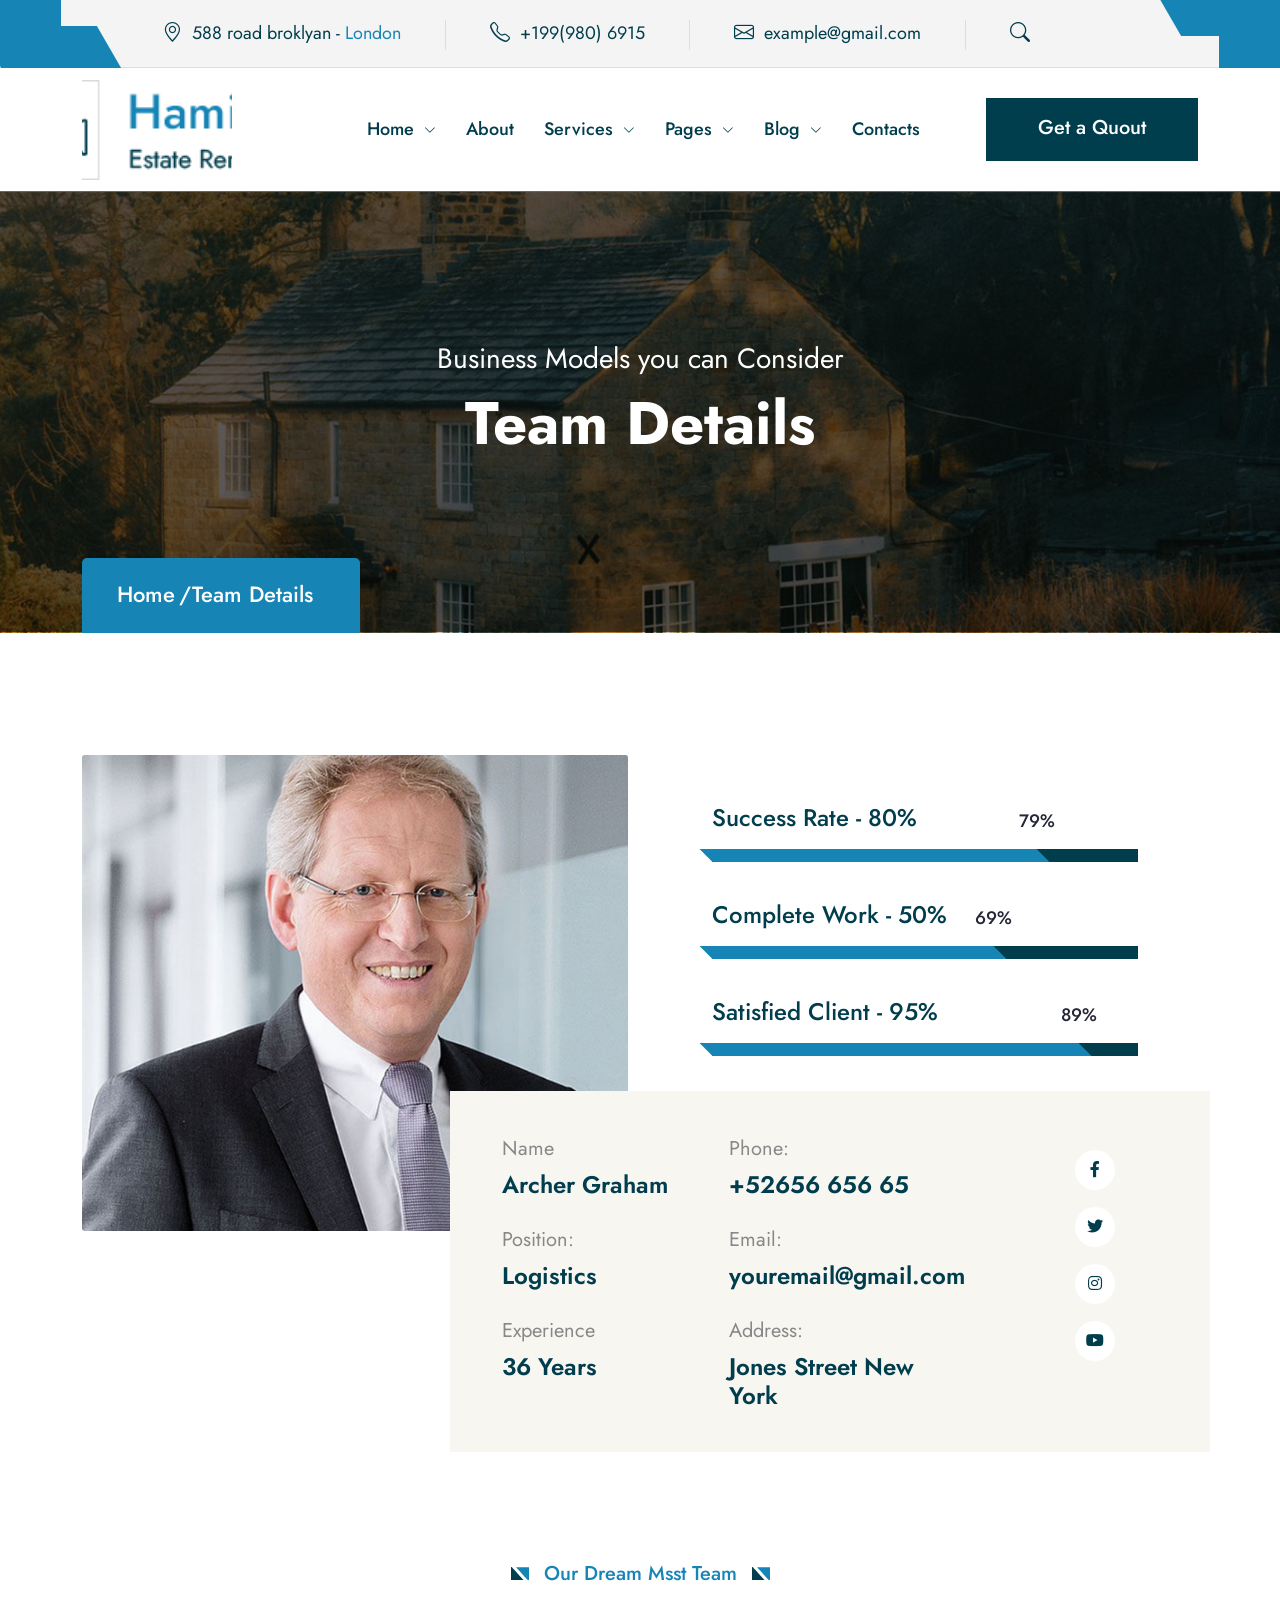
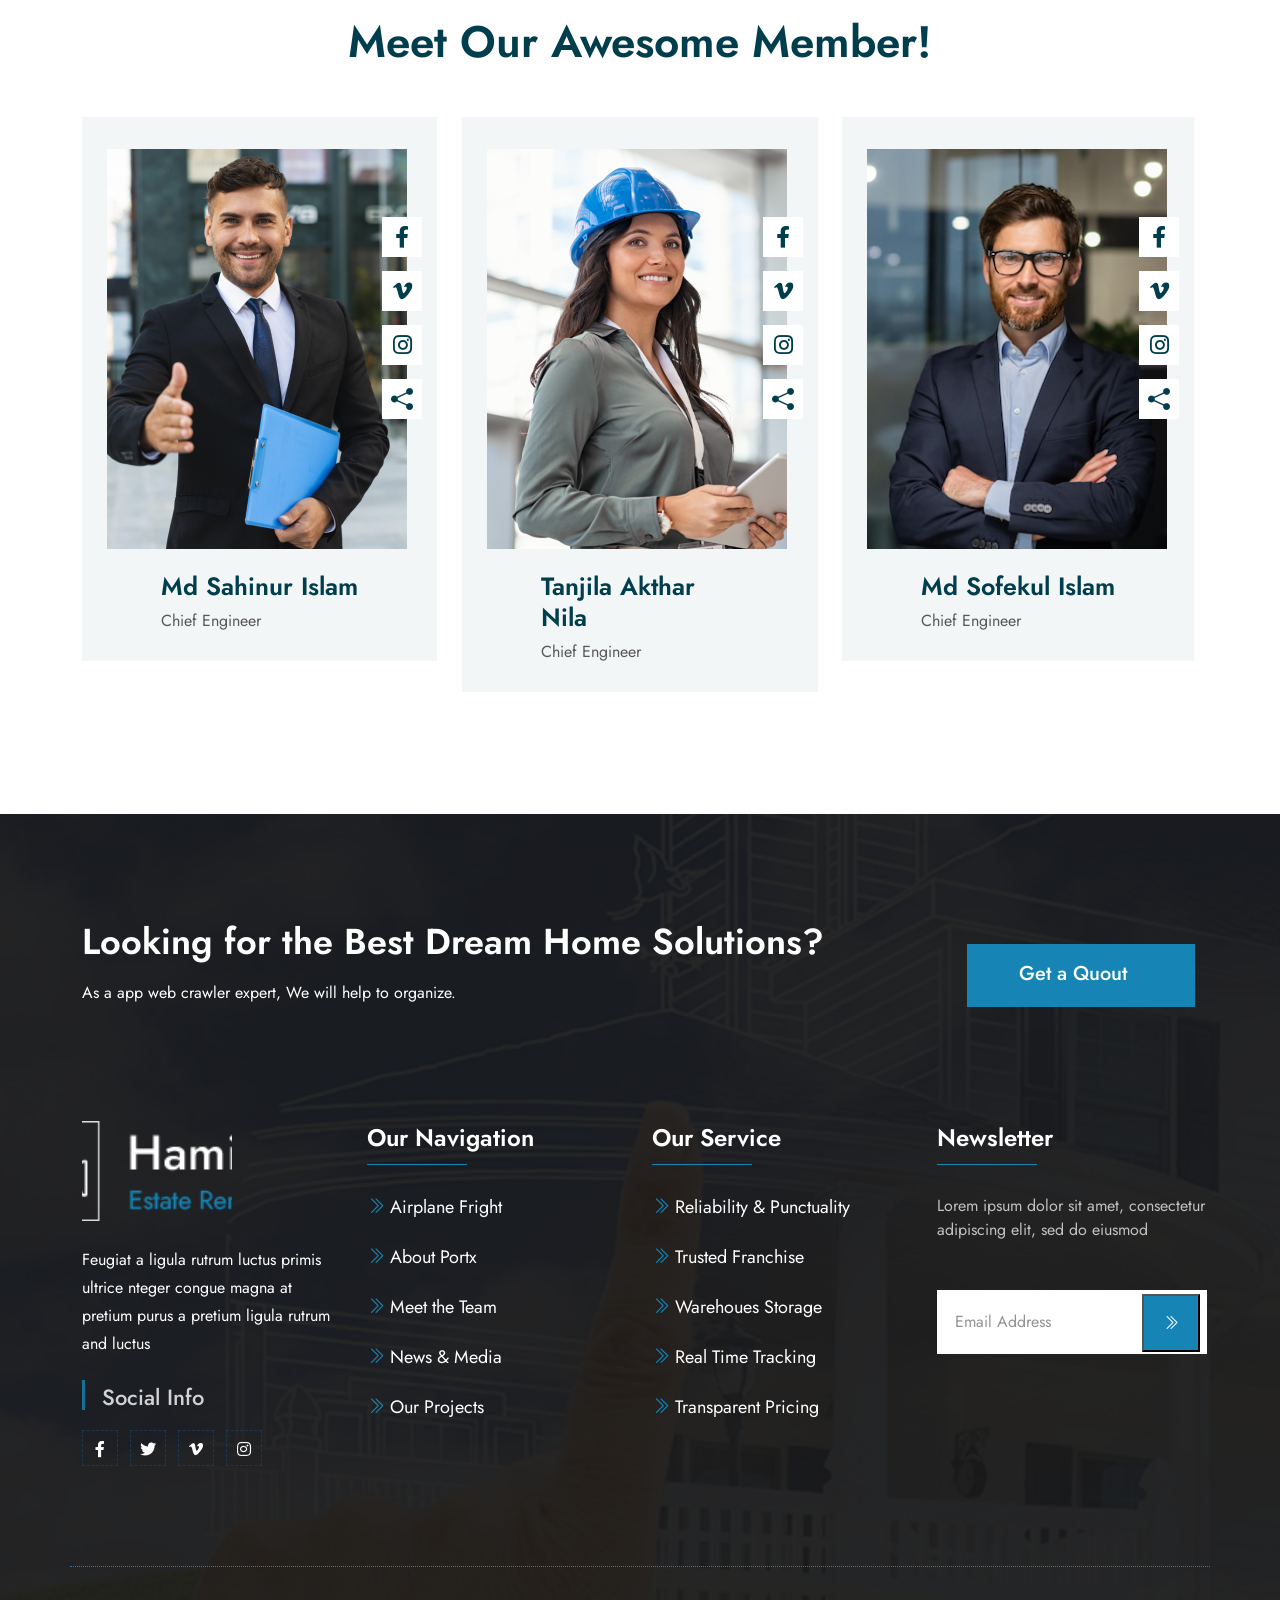
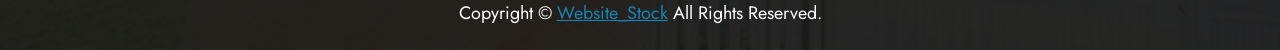
<file: team-detials.html>
<!DOCTYPE HTML>
<html lang="en-US">

<head>
	<meta charset="UTF-8">
	<meta http-equiv="x-ua-compatible" content="ie=edge">
	<title>Hamilton-Real Estate & Property HTML5 Template </title>
	<meta name="description" content="">
	<meta name="viewport" content="width=device-width, initial-scale=1">
	<!-- Favicon -->
	<link rel="icon" type="image/png" sizes="56x56" href="assets/images/fav-icon/icon.png">
	<!-- bootstrap CSS -->
	<link rel="stylesheet" href="assets/css/bootstrap.min.css" type="text/css" media="all">
	<!-- carousel CSS -->
	<link rel="stylesheet" href="assets/css/owl.carousel.min.css" type="text/css" media="all">
	<!-- animate CSS -->
	<link rel="stylesheet" href="assets/css/animate.css" type="text/css" media="all">
	<!-- font-awesome CSS -->
	<link rel="stylesheet" href="assets/css/all.min.css" type="text/css" media="all">
	<!-- font-flaticon CSS -->
	<link rel="stylesheet" href="assets/css/flaticon.css" type="text/css" media="all">
	<!-- theme-default CSS -->
	<link rel="stylesheet" href="assets/css/theme-default.css" type="text/css" media="all">
	<!-- meanmenu CSS -->
	<link rel="stylesheet" href="assets/css/meanmenu.min.css" type="text/css" media="all">
	<!-- transitions CSS -->
	<link rel="stylesheet" href="assets/css/owl.transitions.css" type="text/css" media="all">
	<!-- venobox CSS -->
	<link rel="stylesheet" href="venobox/venobox.css" type="text/css" media="all">
	<!-- bootstrap icons -->
	<link rel="stylesheet" href="assets/css/bootstrap-icons.css" type="text/css" media="all">
	<!-- Slick Slider -->
	<link rel="stylesheet" type="text/css" href="assets/slick/slick.css">
	<link rel="stylesheet" type="text/css" href="assets/slick/slick-theme.css">
	<!-- Main Style CSS -->
	<link rel="stylesheet" href="assets/css/style.css" type="text/css" media="all">
	<!-- Dropdown CSS -->
	<link rel="stylesheet" href="assets/css/dropdown.css" type="text/css" media="all">
	<!-- responsive CSS -->
	<link rel="stylesheet" href="assets/css/responsive.css" type="text/css" media="all">
	<!-- rangeslider CSS -->
	<link rel="stylesheet" href="assets/css/rangeslider.css" type="text/css" media="all">
	<!-- modernizr js -->
	<script src="assets/js/vendor/modernizr-3.5.0.min.js"></script>
</head>

<body>
	<!-- loder -->
	<div class="preloader">
		<div class="circles">
			<div class="circle1"></div>
			<div class="circle2"></div>
			<div class="circle3"></div>
			<div class="circle4"></div>
			<div class="circle5"></div>
			<div class="circle6"></div>
			<div class="circle7"></div>
			<div class="circle8"></div>
			<div class="circle9"></div>
			<div class="circle10"></div>
			<div class="circle11"></div>
			<div class="circle12"></div>
			<div class="circle13"></div>
			<div class="circle14"></div>
			<div class="circle15"></div>
		</div>
	</div>

	<!--==================================================-->
	<!-- Start Topbar Area -->
	<!--==================================================-->
	<div class="topbar-area">
		<div class="topbar-inner">
			<div class="container">
				<div class="row">
					<div class="col-lg-12">
						<div class="topbar-items">
							<ul>
								<li><i class="bi bi-geo-alt"></i> 588 road broklyan - <span>London</span></li>
								<li><i class="bi bi-telephone"></i> +199(980) 6915</li>
								<li><a href="#"><i class="bi bi-envelope"></i> example@gmail.com</a></li>
								<li class="inner"><a class="search-box-btn search-box-outer" href="#"><i
											class="bi bi-search"></i></a></li>
							</ul>
						</div>
					</div>
				</div>
			</div>
		</div>
	</div>
	<!--==================================================-->
	<!-- End Topbar Area -->
	<!--==================================================-->


	<!--==================================================-->
	<!-- Start Header Area -->
	<!--==================================================-->
	<header class="header-area" id="sticky-header">
		<div class="container">
			<div class="row align-items-center">
				<div class="col-lg-3">
					<div class="logo">
						<a href="index.html"><img src="assets/images/logo.png" alt=""></a>
					</div>
				</div>
				<div class="col-lg-9">
					<div class="header-menu">
						<ul>
							<li><a href="#">Home <i class="bi bi-chevron-down"></i></a>
								<div class="sub-menu">
									<ul>
										<li><a href="index.html">Home </a></li>
										<li><a href="index-two.html">Home Two </a></li>
									</ul>
								</div>
							</li>
							<li><a href="about.html">About</a></li>
							<li><a href="#">Services <i class="bi bi-chevron-down"></i></a>
								<div class="sub-menu">
									<ul>
										<li><a href="service.html">Service</a></li>
										<li><a href="service-details.html">Service Details</a></li>
									</ul>
								</div>
							</li>
							<li><a href="#">Pages <i class="bi bi-chevron-down"></i></a>
								<div class="sub-menu">
									<ul>
										<li><a href="project-grid.html">Project</a></li>
										<li><a href="project-details.html">Project Details</a></li>
										<li><a href="team.html">Team</a></li>
										<li><a href="team-detials.html">Team Details</a></li>
										<li><a href="faq.html">Faq Page</a></li>
										<li><a href="contact.html">Contact</a></li>
										<li><a href="error.html">Error Page</a></li>
									</ul>
								</div>
							</li>
							<li><a href="#">Blog <i class="bi bi-chevron-down"></i></a>
								<div class="sub-menu">
									<ul>
										<li><a href="blog.html">Blog</a></li>
										<li><a href="blog-details.html">Blog Details</a></li>
									</ul>
								</div>
							</li>
							<li><a href="contact.html">Contacts</a></li>
						</ul>
						<div class="hamilton-btn">
							<a href="contact.html">Get a Quout</a>
						</div>
					</div>
				</div>
			</div>
		</div>
	</header>

	<!-- Hamilton Mobile Menu Area -->
	<div class="mobile-menu-area sticky-menu" id="navbar">
		<div class="mobile-menu">
			<div class="mobile-logo">
				<a href="index.html"><img src="assets/images/logo.png" alt=""></a>
			</div>
			<div class="side-menu-info">
				<div class="sidebar-menu">
					<a class="navSidebar-button" href="#"><i class="bi bi-justify-right"></i></a>
				</div>
			</div>
		</div>
	</div>
	<!--==================================================-->
	<!-- End Header Area -->
	<!--==================================================-->

	<!--==================================================-->
	<!-- Start Breatcome Area -->
	<!--==================================================-->
	<div class="breatcome-area">
		<div class="container">
			<div class="row">
				<div class="col-lg-12 col-md-12">
					<div class="breatcome-content">
						<div class="breatcome-discription">
							<p>Business Models you can Consider</p>
						</div>
						<div class="breatcome-title">
							<h1>Team Details</h1>
						</div>
						<div class="bratcome-text">
							<ul>
								<li><a href="index.html">Home</a></li>
								<li>Team Details</li>
							</ul>
						</div>
					</div>
				</div>
			</div>
		</div>
	</div>
	<!--==================================================-->
	<!-- End Breatcome Area -->
	<!--==================================================-->

	<!--==================================================-->
	<!-- Start Team Details Area -->
	<!--==================================================-->
	<div class="team-details-area">
		<div class="container">
			<div class="row">
				<div class="col-lg-6 col-md-12">
					<div class="team-author-thumb">
						<img src="assets/images/team/team-details-thumb.jpg" alt="">
					</div>
				</div>
				<div class="col-lg-6 col-md-12">
					<div class="process-ber-plugin">
						<span class="process-bar">Success Rate - 80%</span>
						<div id="bar2" class="barfiller">
							<div class="tipWrap" style="display: inline;">
								<span class="tip"
									style="left: 382.959px; transition: left 7s ease-in-out 0s;">79%</span>
							</div>
							<span class="fill" data-percentage="79"
								style="background: rgb(22, 181, 151); width: 418.694px; transition: width 7s ease-in-out 0s;"></span>
						</div>
						<span class="process-bar">Complete Work - 50%</span>
						<div id="bar3" class="barfiller">
							<div class="tipWrap" style="display: inline;">
								<span class="tip"
									style="left: 382.959px; transition: left 7s ease-in-out 0s;">69%</span>
							</div>
							<span class="fill" data-percentage="69"
								style="background: rgb(22, 181, 151); width: 418.694px; transition: width 7s ease-in-out 0s;"></span>
						</div>
						<span class="process-bar">Satisfied Client - 95%</span>
						<div id="bar4" class="barfiller">
							<div class="tipWrap" style="display: inline;">
								<span class="tip"
									style="left: 382.959px; transition: left 7s ease-in-out 0s;">89%</span>
							</div>
							<span class="fill" data-percentage="89"
								style="background: rgb(22, 181, 151); width: 418.694px; transition: width 7s ease-in-out 0s;"></span>
						</div>
					</div>
				</div>
			</div>
			<div class="row">
				<div class="col-lg-4"></div>
				<div class="col-lg-8 col-md-12">
					<div class="row author-info">
						<div class="col-lg-4 col-md-4">
							<div class="team-author-exprience">
								<ul>
									<li>
										<span>Name</span>
										<h4>Archer Graham</h4>
									</li>
									<li>
										<span>Position:</span>
										<h4>Logistics</h4>
									</li>
									<li>
										<span>Experience</span>
										<h4>36 Years</h4>
									</li>
								</ul>
							</div>
						</div>
						<div class="col-lg-4 col-md-4">
							<div class="team-author-exprience">
								<ul>
									<li>
										<span>Phone:</span>
										<h4>+52656 656 65</h4>
									</li>
									<li>
										<span>Email:</span>
										<h4>youremail@gmail.com</h4>
									</li>
									<li>
										<span>Address:</span>
										<h4>Jones Street New York</h4>
									</li>
								</ul>
							</div>
						</div>
						<div class="col-lg-4 col-md-4">
							<div class="team-author-socila">
								<ul>
									<li><a href="#"><i class="fab fa-facebook-f"></i></a></li>
									<li><a href="#"><i class="fab fa-twitter"></i></a></li>
									<li><a href="#"><i class="fab fa-instagram"></i></a></li>
									<li><a href="#"><i class="fab fa-youtube"></i></a></li>
								</ul>
							</div>
						</div>
					</div>
				</div>
			</div>
		</div>
	</div>
	<!--==================================================-->
	<!-- End Team Details Area -->
	<!--==================================================-->

	<!--==================================================-->
	<!-- Start Team Area -->
	<!--==================================================-->
	<div class="team-area inner-page">
		<div class="container">
			<div class="row">
				<div class="col-lg-12">
					<div class="section-title text-center">
						<div class="section-sub-thumb">
							<img src="assets/images/resource/s-title-shape.png" alt="">
						</div>
						<div class="section-sub-titile">
							<h4>Our Dream Msst Team</h4>
						</div>
						<div class="section-sub-thumb">
							<img src="assets/images/resource/s-title-shape.png" alt="">
						</div>
						<div class="section-main-title">
							<h2>Meet Our Awesome Member!</h2>
						</div>
					</div>
				</div>
			</div>
			<div class="row">
				<div class="col-lg-4 col-md-12">
					<div class="team-single-box">
						<div class="team-thumb">
							<img src="assets/images/team/team1.png" alt="">
						</div>
						<div class="team-social-icon">
							<ul>
								<li><a href="#"><i class="fab fa-facebook-f"></i></a></li>
								<li><a href="#"><i class="fab fa-vimeo-v"></i></a></li>
								<li><a href="#"><i class="fab fa-instagram"></i></a></li>
								<li><a href="#"><i class="bi bi-share-fill"></i></a></li>
							</ul>
						</div>
						<div class="team-content">
							<h4><a href="#">Md Sahinur Islam</a></h4>
							<h6>Chief Engineer</h6>
						</div>
					</div>
				</div>
				<div class="col-lg-4 col-md-12">
					<div class="team-single-box">
						<div class="team-thumb">
							<img src="assets/images/team/team2.png" alt="">
						</div>
						<div class="team-social-icon">
							<ul>
								<li><a href="#"><i class="fab fa-facebook-f"></i></a></li>
								<li><a href="#"><i class="fab fa-vimeo-v"></i></a></li>
								<li><a href="#"><i class="fab fa-instagram"></i></a></li>
								<li><a href="#"><i class="bi bi-share-fill"></i></a></li>
							</ul>
						</div>
						<div class="team-content">
							<h4><a href="#">Tanjila Akthar Nila</a></h4>
							<h6>Chief Engineer</h6>
						</div>
					</div>
				</div>
				<div class="col-lg-4 col-md-12">
					<div class="team-single-box">
						<div class="team-thumb">
							<img src="assets/images/team/team3.png" alt="">
						</div>
						<div class="team-social-icon">
							<ul>
								<li><a href="#"><i class="fab fa-facebook-f"></i></a></li>
								<li><a href="#"><i class="fab fa-vimeo-v"></i></a></li>
								<li><a href="#"><i class="fab fa-instagram"></i></a></li>
								<li><a href="#"><i class="bi bi-share-fill"></i></a></li>
							</ul>
						</div>
						<div class="team-content">
							<h4><a href="#">Md Sofekul Islam</a></h4>
							<h6>Chief Engineer</h6>
						</div>
					</div>
				</div>
			</div>
		</div>
	</div>
	<!--==================================================-->
	<!-- End Team Us Area -->
	<!--==================================================-->


	<!--==================================================-->
	<!-- Start Sidebar Area -->
	<!--==================================================-->
	<div class="sidebar-group info-group">
		<div class="sidebar-widget">
			<div class="sidebar-widget-container">
				<div class="widget-heading">
					<a href="#" class="close-side-widget">
						<i class="bi bi-x-lg"></i>
					</a>
				</div>
				<div class="sidebar-textwidget">
					<div class="sidebar-info-contents">
						<div class="content-inner">
							<div class="sidebar-logo">
								<a href="index.html"><img src="assets/images/footer-logo.png" alt="logo"></a>
							</div>
							<div class="sidebar-widget-menu">
								<ul>
									<li class="dropdown"><a href="#" data-toggle="dropdown">Home <i
												class="icon-arrow"></i></a>
										<ul class="dropdown-menu">
											<li><a href="index.html">Home</a></li>
											<li><a href="index-two.html">Home Two</a></li>
										</ul>
									</li>
									<li class="dropdown"><a href="about.html" data-toggle="dropdown">About</a></li>
									<li class="dropdown"><a href="#" data-toggle="dropdown">Service <i
												class="icon-arrow"></i></a>
										<ul class="dropdown-menu">
											<li><a href="service.html">Services</a></li>
											<li><a href="service-details.html">Services Details</a></li>
										</ul>
									</li>
									<li class="dropdown"><a href="#project" data-toggle="dropdown">Pages <i
												class="icon-arrow"></i></a>
										<ul class="dropdown-menu">
											<li><a href="project-grid.html">Project</a></li>
											<li><a href="project-details.html">Project Details</a></li>
											<li><a href="team.html">Team</a></li>
											<li><a href="team-detials.html">Team Details</a></li>
											<li><a href="faq.html">Faq Page</a></li>
											<li><a href="contact.html">Contact</a></li>
											<li><a href="error.html">Error Page</a></li>
										</ul>
									</li>
									<li class="dropdown"><a href="#" data-toggle="dropdown">BLog <i
												class="icon-arrow"></i></a>
										<ul class="dropdown-menu">
											<li><a href="blog.html">Blog</a></li>
											<li><a href="blog-details.html">Blog Details</a></li>
										</ul>
									</li>
									<li class="dropdown"><a href="contact.html" data-toggle="dropdown">Contact</a></li>
								</ul>
							</div>
							<div class="contact-info">
								<h2>Contact Info</h2>
								<ul class="list-style-one">
									<li><i class="bi bi-geo-alt-fill"></i>6391 Elgin St. Celina, Delaware</li>
									<li><i class="bi bi-telephone-fill"></i>(+001) 123-456-789</li>
									<li><i class="bi bi-envelope"></i> info@example.com</li>
									<li><i class="bi bi-alarm-fill"></i> Week Days: 08.00 to 10.00
									</li>
								</ul>
							</div>
							<ul class="social-box">
								<li class="facebook"><a href="#" class="fab fa-facebook-f"></a></li>
								<li class="twitter"><a href="#" class="fab fa-instagram"></a></li>
								<li class="linkedin"><a href="#" class="fab fa-twitter"></a></li>
								<li class="instagram"><a href="#" class="fab fa-pinterest-p"></a></li>
								<li class="youtube"><a href="#" class="fab fa-linkedin-in"></a></li>
							</ul>
						</div>
					</div>
				</div>
			</div>
		</div>
	</div>
	<!--==================================================-->
	<!-- End Sidebar Area -->
	<!--==================================================-->

	<!--==================================================-->
	<!-- Start Footer Area -->
	<!--==================================================-->
	<div class="footer-area style-two">
		<div class="container">
			<div class="row align-items-center mb-100">
				<div class="col-lg-9 col-md-12">
					<div class="footer-content">
						<h2>Looking for the Best Dream Home Solutions?</h2>
						<p>As a app web crawler expert, We will help to organize.</p>
					</div>
				</div>
				<div class="col-lg-3 col-md-6">
					<div class="footer-btn">
						<div class="hamilton-btn about2">
							<a href="#">Get a Quout</a>
						</div>
					</div>
				</div>
			</div>
			<div class="row">
				<div class="col-lg-3 col-md-6">
					<div class="footer-wiget">
						<div class="footer-wiget-log">
							<a href="index.html"><img src="assets/images/footer-logo.png" alt=""></a>
						</div>
						<div class="footer-wiget-text">
							<h4>Feugiat a ligula rutrum luctus primis ultrice nteger congue magna at pretium purus a
								pretium ligula rutrum and luctus</h4>
						</div>
						<div class="footer-socilal-title">
							<h4>Social Info</h4>
						</div>
						<div class="footer-social">
							<ul>
								<li><a href="#"><i class="fab fa-facebook-f"></i></a></li>
								<li><a href="#"><i class="fab fa-twitter"></i></a></li>
								<li><a href="#"><i class="fab fa-vimeo-v"></i></a></li>
								<li><a href="#"><i class="fab fa-instagram"></i></a></li>
							</ul>
						</div>
					</div>
				</div>
				<div class="col-lg-3 col-md-6">
					<div class="footer-wiget">
						<div class="footer-wiget-title">
							<h4>Our Navigation</h4>
						</div>
						<div class="footer-wiget-menu">
							<ul>
								<li><a href="#"><i class="bi bi-chevron-double-right"></i> Airplane Fright</a></li>
								<li><a href="#"><i class="bi bi-chevron-double-right"></i> About Portx</a></li>
								<li><a href="#"><i class="bi bi-chevron-double-right"></i> Meet the Team</a></li>
								<li><a href="#"><i class="bi bi-chevron-double-right"></i> News & Media</a></li>
								<li><a href="#"><i class="bi bi-chevron-double-right"></i> Our Projects</a></li>
							</ul>
						</div>
					</div>
				</div>
				<div class="col-lg-3 col-md-6">
					<div class="footer-wiget">
						<div class="footer-wiget-title">
							<h4>Our Service</h4>
						</div>
						<div class="footer-wiget-menu">
							<ul>
								<li><a href="#"><i class="bi bi-chevron-double-right"></i> Reliability & Punctuality</a>
								</li>
								<li><a href="#"><i class="bi bi-chevron-double-right"></i> Trusted Franchise</a></li>
								<li><a href="#"><i class="bi bi-chevron-double-right"></i> Warehoues Storage</a></li>
								<li><a href="#"><i class="bi bi-chevron-double-right"></i> Real Time Tracking</a></li>
								<li><a href="#"><i class="bi bi-chevron-double-right"></i> Transparent Pricing</a></li>
							</ul>
						</div>
					</div>
				</div>
				<div class="col-lg-3 col-md-6 pr-0">
					<div class="footer-wiget">
						<div class="footer-wiget-title">
							<h4>Newsletter</h4>
						</div>
						<div class="footer-widget-discription">
							<p>Lorem ipsum dolor sit amet, consectetur adipiscing elit, sed do eiusmod</p>
						</div>
						<form action="https://formspree.io/f/myyleorq" method="post" id="ttime">
							<div class="form-field">
								<input type="email" name="EMAIL" placeholder="Email Address" required="">
								<button class="newsletter-button" type="submit"><i
										class="bi bi-chevron-double-right"></i></button>
							</div>
						</form>
					</div>
				</div>
			</div>
			<div class="row line mt-90">
				<div class="col-lg-12 col-md-12">
					<div class="copyright-text">
						<p>Copyright © <a href="#">Website_Stock</a> All Rights Reserved.</p>
					</div>
				</div>
			</div>
		</div>
	</div>
	<!--==================================================-->
	<!-- End Footer Area -->
	<!--==================================================-->

	<!--==================================================-->
	<!-- Start Search Popup Area -->
	<!--==================================================-->
	<div class="search-popup">
		<button class="close-search style-two"><span class="flaticon-multiply"><i
					class="far fa-times-circle"></i></span></button>
		<button class="close-search"><i class="fas fa-arrow-up"></i></button>
		<form method="post" action="#">
			<div class="form-group">
				<input type="search" name="search-field" value="" placeholder="Search Here" required="">
				<button type="submit"><i class="fa fa-search"></i></button>
			</div>
		</form>
	</div>
	<!--==================================================-->
	<!-- End Search Popup Area -->
	<!--==================================================-->

	<!--==================================================-->
	<!-- Start scrollup section Area -->
	<!--==================================================-->
	<!-- scrollup section -->
	<div class="prgoress_scrollup">
		<svg class="progress-circle svg-content" width="100%" height="100%" viewBox="-1 -1 102 102">
			<path d="M50,1 a49,49 0 0,1 0,98 a49,49 0 0,1 0,-98" />
		</svg>
	</div>

	<!--==================================================-->
	<!-- End scrollup section Area -->
	<!--==================================================-->


	<!-- jquery js -->
	<script src="assets/js/vendor/jquery-3.6.2.min.js"></script>

	<script src="assets/js/popper.min.js"></script>

	<!-- bootstrap js -->
	<script src="assets/js/bootstrap.min.js"></script>

	<!-- carousel js -->
	<script src="assets/js/owl.carousel.min.js"></script>

	<!-- counterup js -->
	<script src="assets/js/jquery.counterup.min.js"></script>

	<!-- waypoints js -->
	<script src="assets/js/waypoints.min.js"></script>

	<!-- wow js -->
	<script src="assets/js/wow.min.js"></script>

	<!-- imagesloaded js -->
	<script src="assets/js/imagesloaded.pkgd.min.js"></script>

	<!-- venobox js -->
	<script src="venobox/venobox.js"></script>

	<!--  animated-text js -->
	<script src="assets/js/animated-text.js"></script>

	<!-- venobox min js -->
	<script src="venobox/venobox.min.js"></script>

	<!-- isotope js -->
	<script src="assets/js/isotope.pkgd.min.js"></script>

	<!-- jquery meanmenu js -->
	<script src="assets/js/jquery.meanmenu.js"></script>

	<!-- jquery scrollup js -->
	<script src="assets/js/jquery.scrollUp.js"></script>

	<!-- Slick Slider -->
	<script src="assets/slick/slick.min.js"></script>

	<script src="assets/js/jquery.barfiller.js"></script>
	<!-- jquery js -->

	<!-- ragrslider js -->
	<script src="assets/js/rangeslider.js"></script>

	<!-- ragrslider js -->
	<script src="assets/js/mixitup.min.js"></script>

	<!-- theme js -->
	<script src="assets/js/theme.js"></script>

	<!-- scroll js -->
	<script src="assets/js/script.js"></script>

	<script>
		function changeToggle() {
			let toggle = document.getElementById("toggle");
			let h3 = document.getElementsByClassName("h3");
			if (toggle.style.float != "right") {
				toggle.style.float = "right";
				h3[0].innerHTML = "<span>$</span>350";
				h3[1].innerHTML = "<span>$</span>240";
				h3[2].innerHTML = "<span>$</span>480";
			} else {
				toggle.style.float = "none";
				h3[0].innerHTML = "<span>$</span>217";
				h3[1].innerHTML = "<span>$</span>144";
				h3[2].innerHTML = "<span>$</span>359";
			}
		}
	</script>

</body>

</html>
</file>
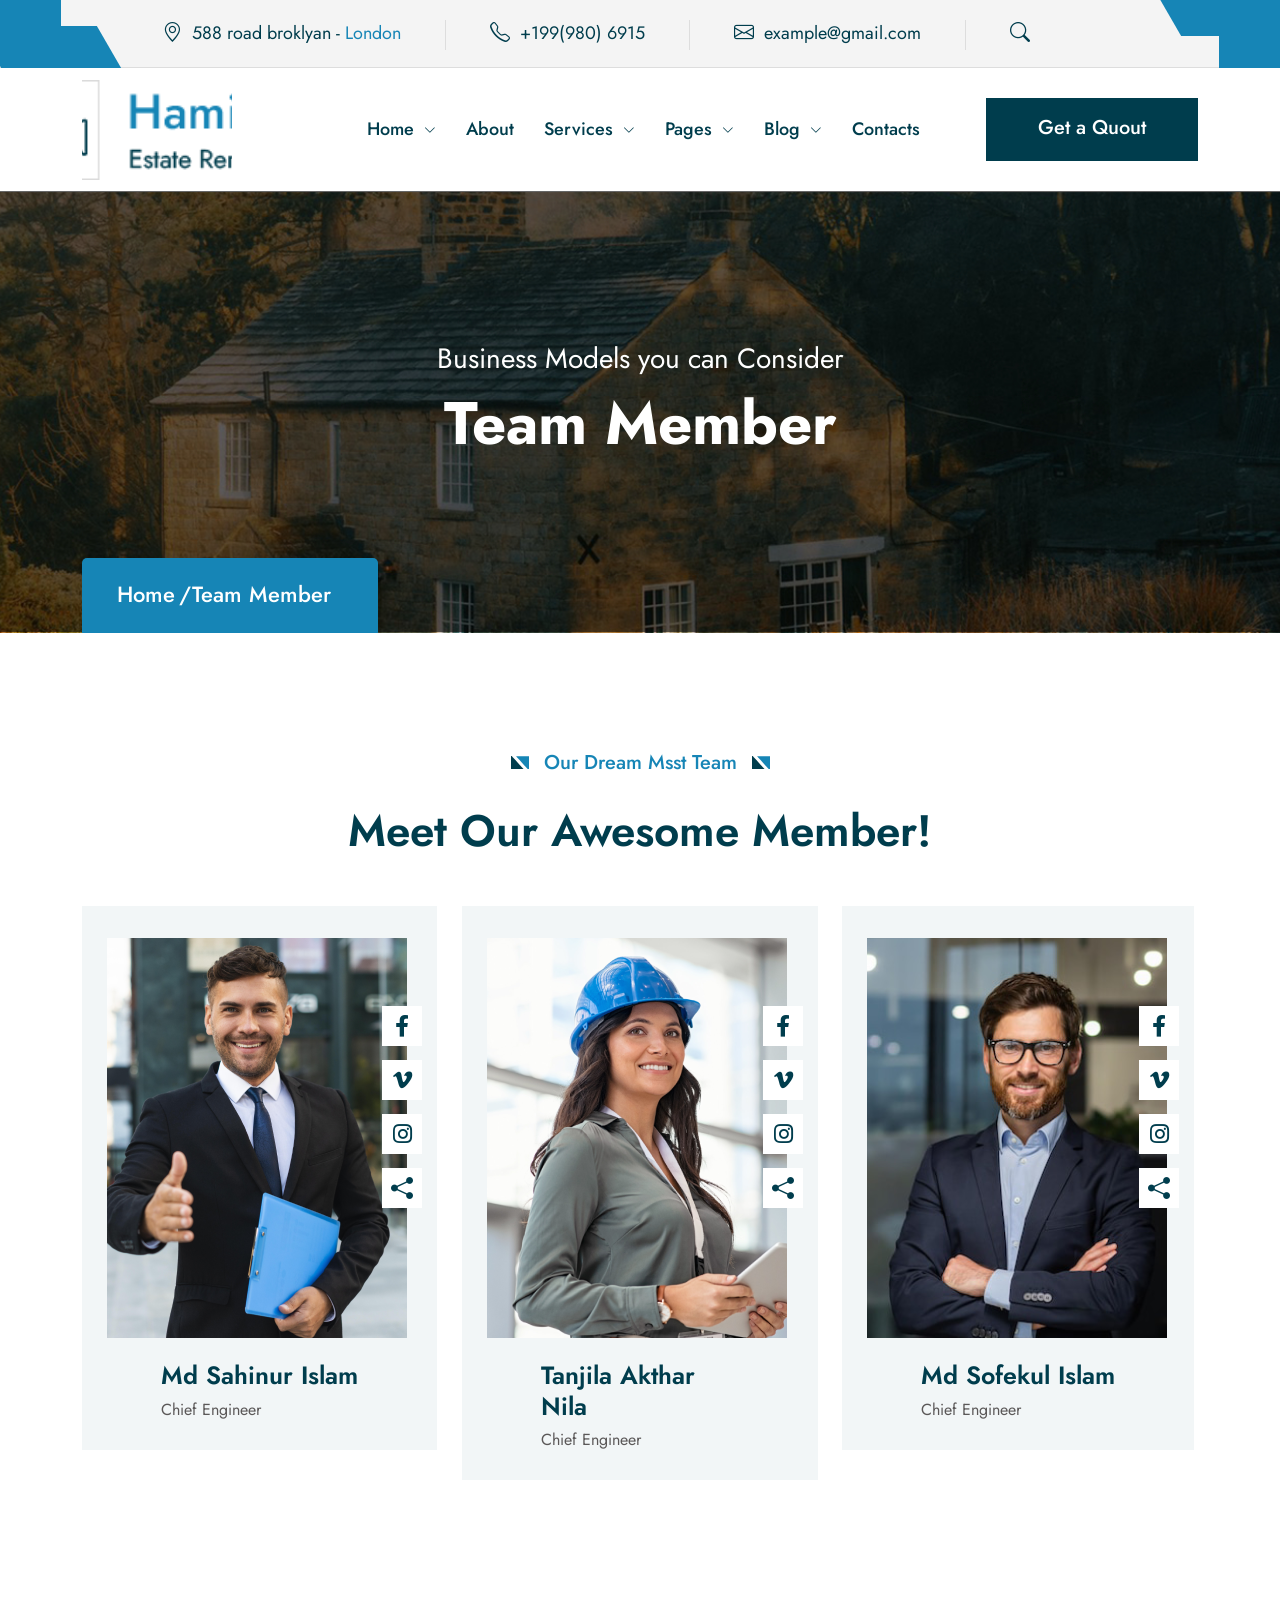
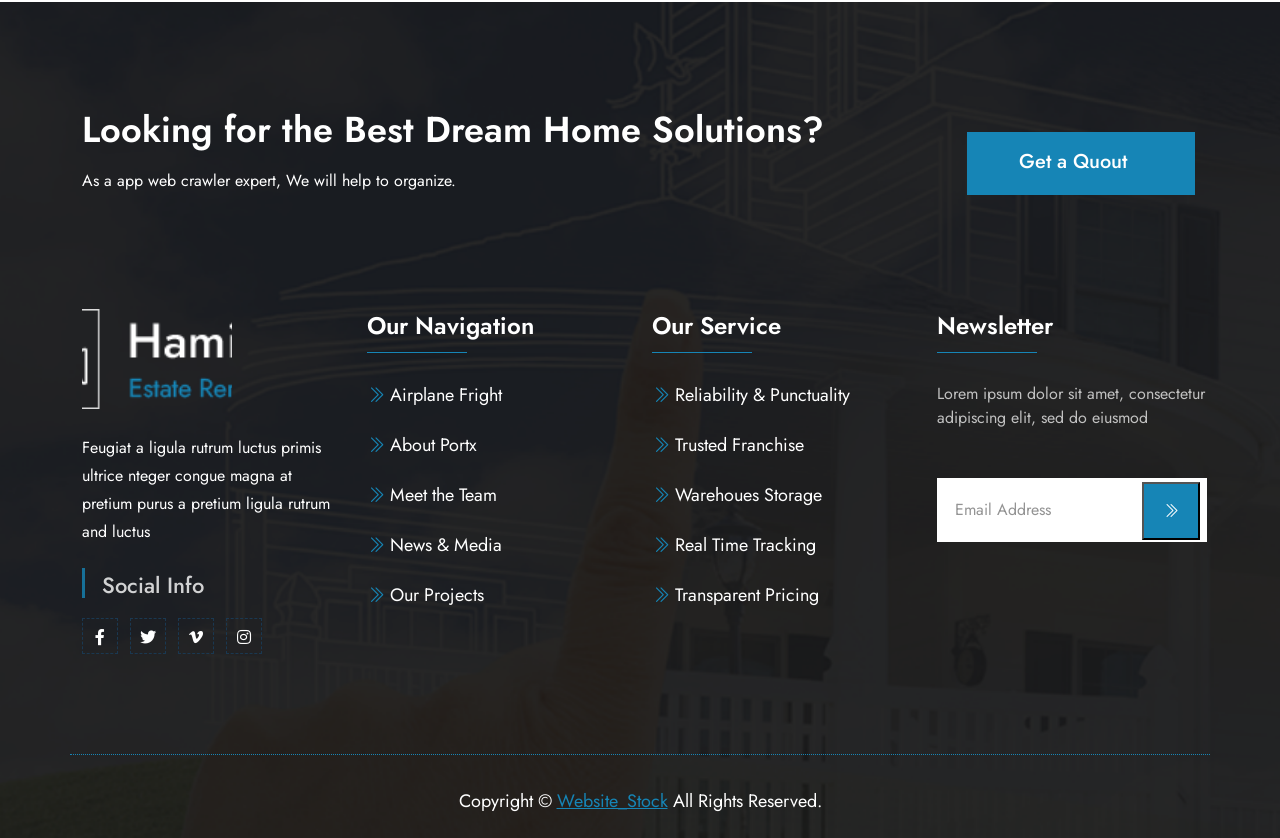
<file: team.html>
<!DOCTYPE HTML>
<html lang="en-US">

<head>
	<meta charset="UTF-8">
	<meta http-equiv="x-ua-compatible" content="ie=edge">
	<title>Hamilton-Real Estate & Property HTML5 Template </title>
	<meta name="description" content="">
	<meta name="viewport" content="width=device-width, initial-scale=1">
	<!-- Favicon -->
	<link rel="icon" type="image/png" sizes="56x56" href="assets/images/fav-icon/icon.png">
	<!-- bootstrap CSS -->
	<link rel="stylesheet" href="assets/css/bootstrap.min.css" type="text/css" media="all">
	<!-- carousel CSS -->
	<link rel="stylesheet" href="assets/css/owl.carousel.min.css" type="text/css" media="all">
	<!-- animate CSS -->
	<link rel="stylesheet" href="assets/css/animate.css" type="text/css" media="all">
	<!-- font-awesome CSS -->
	<link rel="stylesheet" href="assets/css/all.min.css" type="text/css" media="all">
	<!-- font-flaticon CSS -->
	<link rel="stylesheet" href="assets/css/flaticon.css" type="text/css" media="all">
	<!-- theme-default CSS -->
	<link rel="stylesheet" href="assets/css/theme-default.css" type="text/css" media="all">
	<!-- meanmenu CSS -->
	<link rel="stylesheet" href="assets/css/meanmenu.min.css" type="text/css" media="all">
	<!-- transitions CSS -->
	<link rel="stylesheet" href="assets/css/owl.transitions.css" type="text/css" media="all">
	<!-- venobox CSS -->
	<link rel="stylesheet" href="venobox/venobox.css" type="text/css" media="all">
	<!-- bootstrap icons -->
	<link rel="stylesheet" href="assets/css/bootstrap-icons.css" type="text/css" media="all">
	<!-- Slick Slider -->
	<link rel="stylesheet" type="text/css" href="assets/slick/slick.css">
	<link rel="stylesheet" type="text/css" href="assets/slick/slick-theme.css">
	<!-- Main Style CSS -->
	<link rel="stylesheet" href="assets/css/style.css" type="text/css" media="all">
	<!-- Dropdown CSS -->
	<link rel="stylesheet" href="assets/css/dropdown.css" type="text/css" media="all">
	<!-- responsive CSS -->
	<link rel="stylesheet" href="assets/css/responsive.css" type="text/css" media="all">
	<!-- rangeslider CSS -->
	<link rel="stylesheet" href="assets/css/rangeslider.css" type="text/css" media="all">
	<!-- modernizr js -->
	<script src="assets/js/vendor/modernizr-3.5.0.min.js"></script>
</head>

<body>
	<!-- loder -->
	<div class="preloader">
		<div class="circles">
			<div class="circle1"></div>
			<div class="circle2"></div>
			<div class="circle3"></div>
			<div class="circle4"></div>
			<div class="circle5"></div>
			<div class="circle6"></div>
			<div class="circle7"></div>
			<div class="circle8"></div>
			<div class="circle9"></div>
			<div class="circle10"></div>
			<div class="circle11"></div>
			<div class="circle12"></div>
			<div class="circle13"></div>
			<div class="circle14"></div>
			<div class="circle15"></div>
		</div>
	</div>

	<!--==================================================-->
	<!-- Start Topbar Area -->
	<!--==================================================-->
	<div class="topbar-area">
		<div class="topbar-inner">
			<div class="container">
				<div class="row">
					<div class="col-lg-12">
						<div class="topbar-items">
							<ul>
								<li><i class="bi bi-geo-alt"></i> 588 road broklyan - <span>London</span></li>
								<li><i class="bi bi-telephone"></i> +199(980) 6915</li>
								<li><a href="#"><i class="bi bi-envelope"></i> example@gmail.com</a></li>
								<li class="inner"><a class="search-box-btn search-box-outer" href="#"><i
											class="bi bi-search"></i></a></li>
							</ul>
						</div>
					</div>
				</div>
			</div>
		</div>
	</div>
	<!--==================================================-->
	<!-- End Topbar Area -->
	<!--==================================================-->


	<!--==================================================-->
	<!-- Start Header Area -->
	<!--==================================================-->
	<header class="header-area" id="sticky-header">
		<div class="container">
			<div class="row align-items-center">
				<div class="col-lg-3">
					<div class="logo">
						<a href="index.html"><img src="assets/images/logo.png" alt=""></a>
					</div>
				</div>
				<div class="col-lg-9">
					<div class="header-menu">
						<ul>
							<li><a href="#">Home <i class="bi bi-chevron-down"></i></a>
								<div class="sub-menu">
									<ul>
										<li><a href="index.html">Home </a></li>
										<li><a href="index-two.html">Home Two </a></li>
									</ul>
								</div>
							</li>
							<li><a href="about.html">About</a></li>
							<li><a href="#">Services <i class="bi bi-chevron-down"></i></a>
								<div class="sub-menu">
									<ul>
										<li><a href="service.html">Service</a></li>
										<li><a href="service-details.html">Service Details</a></li>
									</ul>
								</div>
							</li>
							<li><a href="#">Pages <i class="bi bi-chevron-down"></i></a>
								<div class="sub-menu">
									<ul>
										<li><a href="project-grid.html">Project</a></li>
										<li><a href="project-details.html">Project Details</a></li>
										<li><a href="team.html">Team</a></li>
										<li><a href="team-detials.html">Team Details</a></li>
										<li><a href="faq.html">Faq Page</a></li>
										<li><a href="contact.html">Contact</a></li>
										<li><a href="error.html">Error Page</a></li>
									</ul>
								</div>
							</li>
							<li><a href="#">Blog <i class="bi bi-chevron-down"></i></a>
								<div class="sub-menu">
									<ul>
										<li><a href="blog.html">Blog</a></li>
										<li><a href="blog-details.html">Blog Details</a></li>
									</ul>
								</div>
							</li>
							<li><a href="contact.html">Contacts</a></li>
						</ul>
						<div class="hamilton-btn">
							<a href="contact.html">Get a Quout</a>
						</div>
					</div>
				</div>
			</div>
		</div>
	</header>

	<!-- Hamilton Mobile Menu Area -->
	<div class="mobile-menu-area sticky-menu" id="navbar">
		<div class="mobile-menu">
			<div class="mobile-logo">
				<a href="index.html"><img src="assets/images/logo.png" alt=""></a>
			</div>
			<div class="side-menu-info">
				<div class="sidebar-menu">
					<a class="navSidebar-button" href="#"><i class="bi bi-justify-right"></i></a>
				</div>
			</div>
		</div>
	</div>
	<!--==================================================-->
	<!-- End Header Area -->
	<!--==================================================-->

	<!--==================================================-->
	<!-- Start Breatcome Area -->
	<!--==================================================-->
	<div class="breatcome-area">
		<div class="container">
			<div class="row">
				<div class="col-lg-12 col-md-12">
					<div class="breatcome-content">
						<div class="breatcome-discription">
							<p>Business Models you can Consider</p>
						</div>
						<div class="breatcome-title">
							<h1>Team Member</h1>
						</div>
						<div class="bratcome-text">
							<ul>
								<li><a href="index.html">Home</a></li>
								<li>Team Member</li>
							</ul>
						</div>
					</div>
				</div>
			</div>
		</div>
	</div>
	<!--==================================================-->
	<!-- End Breatcome Area -->
	<!--==================================================-->

	<!--==================================================-->
	<!-- Start Team Area -->
	<!--==================================================-->
	<div class="team-area inner-two">
		<div class="container">
			<div class="row">
				<div class="col-lg-12">
					<div class="section-title text-center">
						<div class="section-sub-thumb">
							<img src="assets/images/resource/s-title-shape.png" alt="">
						</div>
						<div class="section-sub-titile">
							<h4>Our Dream Msst Team</h4>
						</div>
						<div class="section-sub-thumb">
							<img src="assets/images/resource/s-title-shape.png" alt="">
						</div>
						<div class="section-main-title">
							<h2>Meet Our Awesome Member!</h2>
						</div>
					</div>
				</div>
			</div>
			<div class="row">
				<div class="col-lg-4 col-md-6">
					<div class="team-single-box">
						<div class="team-thumb">
							<img src="assets/images/team/team1.png" alt="">
						</div>
						<div class="team-social-icon">
							<ul>
								<li><a href="#"><i class="fab fa-facebook-f"></i></a></li>
								<li><a href="#"><i class="fab fa-vimeo-v"></i></a></li>
								<li><a href="#"><i class="fab fa-instagram"></i></a></li>
								<li><a href="#"><i class="bi bi-share-fill"></i></a></li>
							</ul>
						</div>
						<div class="team-content">
							<h4><a href="#">Md Sahinur Islam</a></h4>
							<h6>Chief Engineer</h6>
						</div>
					</div>
				</div>
				<div class="col-lg-4 col-md-6">
					<div class="team-single-box">
						<div class="team-thumb">
							<img src="assets/images/team/team2.png" alt="">
						</div>
						<div class="team-social-icon">
							<ul>
								<li><a href="#"><i class="fab fa-facebook-f"></i></a></li>
								<li><a href="#"><i class="fab fa-vimeo-v"></i></a></li>
								<li><a href="#"><i class="fab fa-instagram"></i></a></li>
								<li><a href="#"><i class="bi bi-share-fill"></i></a></li>
							</ul>
						</div>
						<div class="team-content">
							<h4><a href="#">Tanjila Akthar Nila</a></h4>
							<h6>Chief Engineer</h6>
						</div>
					</div>
				</div>
				<div class="col-lg-4 col-md-6">
					<div class="team-single-box">
						<div class="team-thumb">
							<img src="assets/images/team/team3.png" alt="">
						</div>
						<div class="team-social-icon">
							<ul>
								<li><a href="#"><i class="fab fa-facebook-f"></i></a></li>
								<li><a href="#"><i class="fab fa-vimeo-v"></i></a></li>
								<li><a href="#"><i class="fab fa-instagram"></i></a></li>
								<li><a href="#"><i class="bi bi-share-fill"></i></a></li>
							</ul>
						</div>
						<div class="team-content">
							<h4><a href="#">Md Sofekul Islam</a></h4>
							<h6>Chief Engineer</h6>
						</div>
					</div>
				</div>
			</div>
		</div>
	</div>
	<!--==================================================-->
	<!-- End Team Us Area -->
	<!--==================================================-->


	<!--==================================================-->
	<!-- Start Sidebar Area -->
	<!--==================================================-->
	<div class="sidebar-group info-group">
		<div class="sidebar-widget">
			<div class="sidebar-widget-container">
				<div class="widget-heading">
					<a href="#" class="close-side-widget">
						<i class="bi bi-x-lg"></i>
					</a>
				</div>
				<div class="sidebar-textwidget">
					<div class="sidebar-info-contents">
						<div class="content-inner">
							<div class="sidebar-logo">
								<a href="index.html"><img src="assets/images/footer-logo.png" alt="logo"></a>
							</div>
							<div class="sidebar-widget-menu">
								<ul>
									<li class="dropdown"><a href="#" data-toggle="dropdown">Home <i
												class="icon-arrow"></i></a>
										<ul class="dropdown-menu">
											<li><a href="index.html">Home</a></li>
											<li><a href="index-two.html">Home Two</a></li>
										</ul>
									</li>
									<li class="dropdown"><a href="about.html" data-toggle="dropdown">About</a></li>
									<li class="dropdown"><a href="#" data-toggle="dropdown">Service <i
												class="icon-arrow"></i></a>
										<ul class="dropdown-menu">
											<li><a href="service.html">Services</a></li>
											<li><a href="service-details.html">Services Details</a></li>
										</ul>
									</li>
									<li class="dropdown"><a href="#project" data-toggle="dropdown">Pages <i
												class="icon-arrow"></i></a>
										<ul class="dropdown-menu">
											<li><a href="project-grid.html">Project</a></li>
											<li><a href="project-details.html">Project Details</a></li>
											<li><a href="team.html">Team</a></li>
											<li><a href="team-detials.html">Team Details</a></li>
											<li><a href="faq.html">Faq Page</a></li>
											<li><a href="contact.html">Contact</a></li>
											<li><a href="error.html">Error Page</a></li>
										</ul>
									</li>
									<li class="dropdown"><a href="#" data-toggle="dropdown">BLog <i
												class="icon-arrow"></i></a>
										<ul class="dropdown-menu">
											<li><a href="blog.html">Blog</a></li>
											<li><a href="blog-details.html">Blog Details</a></li>
										</ul>
									</li>
									<li class="dropdown"><a href="contact.html" data-toggle="dropdown">Contact</a></li>
								</ul>
							</div>
							<div class="contact-info">
								<h2>Contact Info</h2>
								<ul class="list-style-one">
									<li><i class="bi bi-geo-alt-fill"></i>6391 Elgin St. Celina, Delaware</li>
									<li><i class="bi bi-telephone-fill"></i>(+001) 123-456-789</li>
									<li><i class="bi bi-envelope"></i> info@example.com</li>
									<li><i class="bi bi-alarm-fill"></i> Week Days: 08.00 to 10.00
									</li>
								</ul>
							</div>
							<ul class="social-box">
								<li class="facebook"><a href="#" class="fab fa-facebook-f"></a></li>
								<li class="twitter"><a href="#" class="fab fa-instagram"></a></li>
								<li class="linkedin"><a href="#" class="fab fa-twitter"></a></li>
								<li class="instagram"><a href="#" class="fab fa-pinterest-p"></a></li>
								<li class="youtube"><a href="#" class="fab fa-linkedin-in"></a></li>
							</ul>
						</div>
					</div>
				</div>
			</div>
		</div>
	</div>
	<!--==================================================-->
	<!-- End Sidebar Area -->
	<!--==================================================-->

	<!--==================================================-->
	<!-- Start Footer Area -->
	<!--==================================================-->
	<div class="footer-area style-two">
		<div class="container">
			<div class="row align-items-center mb-100">
				<div class="col-lg-9 col-md-12">
					<div class="footer-content">
						<h2>Looking for the Best Dream Home Solutions?</h2>
						<p>As a app web crawler expert, We will help to organize.</p>
					</div>
				</div>
				<div class="col-lg-3 col-md-6">
					<div class="footer-btn">
						<div class="hamilton-btn about2">
							<a href="#">Get a Quout</a>
						</div>
					</div>
				</div>
			</div>
			<div class="row">
				<div class="col-lg-3 col-md-6">
					<div class="footer-wiget">
						<div class="footer-wiget-log">
							<a href="index.html"><img src="assets/images/footer-logo.png" alt=""></a>
						</div>
						<div class="footer-wiget-text">
							<h4>Feugiat a ligula rutrum luctus primis ultrice nteger congue magna at pretium purus a
								pretium ligula rutrum and luctus</h4>
						</div>
						<div class="footer-socilal-title">
							<h4>Social Info</h4>
						</div>
						<div class="footer-social">
							<ul>
								<li><a href="#"><i class="fab fa-facebook-f"></i></a></li>
								<li><a href="#"><i class="fab fa-twitter"></i></a></li>
								<li><a href="#"><i class="fab fa-vimeo-v"></i></a></li>
								<li><a href="#"><i class="fab fa-instagram"></i></a></li>
							</ul>
						</div>
					</div>
				</div>
				<div class="col-lg-3 col-md-6">
					<div class="footer-wiget">
						<div class="footer-wiget-title">
							<h4>Our Navigation</h4>
						</div>
						<div class="footer-wiget-menu">
							<ul>
								<li><a href="#"><i class="bi bi-chevron-double-right"></i> Airplane Fright</a></li>
								<li><a href="#"><i class="bi bi-chevron-double-right"></i> About Portx</a></li>
								<li><a href="#"><i class="bi bi-chevron-double-right"></i> Meet the Team</a></li>
								<li><a href="#"><i class="bi bi-chevron-double-right"></i> News & Media</a></li>
								<li><a href="#"><i class="bi bi-chevron-double-right"></i> Our Projects</a></li>
							</ul>
						</div>
					</div>
				</div>
				<div class="col-lg-3 col-md-6">
					<div class="footer-wiget">
						<div class="footer-wiget-title">
							<h4>Our Service</h4>
						</div>
						<div class="footer-wiget-menu">
							<ul>
								<li><a href="#"><i class="bi bi-chevron-double-right"></i> Reliability & Punctuality</a>
								</li>
								<li><a href="#"><i class="bi bi-chevron-double-right"></i> Trusted Franchise</a></li>
								<li><a href="#"><i class="bi bi-chevron-double-right"></i> Warehoues Storage</a></li>
								<li><a href="#"><i class="bi bi-chevron-double-right"></i> Real Time Tracking</a></li>
								<li><a href="#"><i class="bi bi-chevron-double-right"></i> Transparent Pricing</a></li>
							</ul>
						</div>
					</div>
				</div>
				<div class="col-lg-3 col-md-6 pr-0">
					<div class="footer-wiget">
						<div class="footer-wiget-title">
							<h4>Newsletter</h4>
						</div>
						<div class="footer-widget-discription">
							<p>Lorem ipsum dolor sit amet, consectetur adipiscing elit, sed do eiusmod</p>
						</div>
						<form action="https://formspree.io/f/myyleorq" method="post" id="ttime">
							<div class="form-field">
								<input type="email" name="EMAIL" placeholder="Email Address" required="">
								<button class="newsletter-button" type="submit"><i
										class="bi bi-chevron-double-right"></i></button>
							</div>
						</form>
					</div>
				</div>
			</div>
			<div class="row line mt-90">
				<div class="col-lg-12 col-md-12">
					<div class="copyright-text">
						<p>Copyright © <a href="#">Website_Stock</a> All Rights Reserved.</p>
					</div>
				</div>
			</div>
		</div>
	</div>
	<!--==================================================-->
	<!-- End Footer Area -->
	<!--==================================================-->

	<!--==================================================-->
	<!-- Start Search Popup Area -->
	<!--==================================================-->
	<div class="search-popup">
		<button class="close-search style-two"><span class="flaticon-multiply"><i
					class="far fa-times-circle"></i></span></button>
		<button class="close-search"><i class="fas fa-arrow-up"></i></button>
		<form method="post" action="#">
			<div class="form-group">
				<input type="search" name="search-field" value="" placeholder="Search Here" required="">
				<button type="submit"><i class="fa fa-search"></i></button>
			</div>
		</form>
	</div>
	<!--==================================================-->
	<!-- End Search Popup Area -->
	<!--==================================================-->

	<!--==================================================-->
	<!-- Start scrollup section Area -->
	<!--==================================================-->
	<!-- scrollup section -->
	<div class="prgoress_scrollup">
		<svg class="progress-circle svg-content" width="100%" height="100%" viewBox="-1 -1 102 102">
			<path d="M50,1 a49,49 0 0,1 0,98 a49,49 0 0,1 0,-98" />
		</svg>
	</div>

	<!--==================================================-->
	<!-- End scrollup section Area -->
	<!--==================================================-->


	<!-- jquery js -->
	<script src="assets/js/vendor/jquery-3.6.2.min.js"></script>

	<script src="assets/js/popper.min.js"></script>

	<!-- bootstrap js -->
	<script src="assets/js/bootstrap.min.js"></script>

	<!-- carousel js -->
	<script src="assets/js/owl.carousel.min.js"></script>

	<!-- counterup js -->
	<script src="assets/js/jquery.counterup.min.js"></script>

	<!-- waypoints js -->
	<script src="assets/js/waypoints.min.js"></script>

	<!-- wow js -->
	<script src="assets/js/wow.min.js"></script>

	<!-- imagesloaded js -->
	<script src="assets/js/imagesloaded.pkgd.min.js"></script>

	<!-- venobox js -->
	<script src="venobox/venobox.js"></script>

	<!--  animated-text js -->
	<script src="assets/js/animated-text.js"></script>

	<!-- venobox min js -->
	<script src="venobox/venobox.min.js"></script>

	<!-- isotope js -->
	<script src="assets/js/isotope.pkgd.min.js"></script>

	<!-- jquery meanmenu js -->
	<script src="assets/js/jquery.meanmenu.js"></script>

	<!-- jquery scrollup js -->
	<script src="assets/js/jquery.scrollUp.js"></script>

	<!-- Slick Slider -->
	<script src="assets/slick/slick.min.js"></script>

	<script src="assets/js/jquery.barfiller.js"></script>
	<!-- jquery js -->

	<!-- ragrslider js -->
	<script src="assets/js/rangeslider.js"></script>

	<!-- ragrslider js -->
	<script src="assets/js/mixitup.min.js"></script>

	<!-- theme js -->
	<script src="assets/js/theme.js"></script>

	<!-- scroll js -->
	<script src="assets/js/script.js"></script>

	<script>
		function changeToggle() {
			let toggle = document.getElementById("toggle");
			let h3 = document.getElementsByClassName("h3");
			if (toggle.style.float != "right") {
				toggle.style.float = "right";
				h3[0].innerHTML = "<span>$</span>350";
				h3[1].innerHTML = "<span>$</span>240";
				h3[2].innerHTML = "<span>$</span>480";
			} else {
				toggle.style.float = "none";
				h3[0].innerHTML = "<span>$</span>217";
				h3[1].innerHTML = "<span>$</span>144";
				h3[2].innerHTML = "<span>$</span>359";
			}
		}
	</script>

</body>

</html>
</file>
<file: assets/css/flaticon.css>
/*
  	Flaticon icon font: Flaticon
  	Creation date: 01/08/2019 09:08
  	*/

@font-face {
  font-family: "Flaticon";
  src: url("../fonts/Flaticon.eot");
  src: url("../fonts/Flaticond41d.eot?#iefix") format("embedded-opentype"),
       url("../fonts/Flaticon.woff2") format("woff2"),
       url("../fonts/Flaticon.woff") format("woff"),
       url("../fonts/Flaticon.ttf") format("truetype"),
       url("../fonts/Flaticon.svg#Flaticon") format("svg");
  font-weight: normal;
  font-style: normal;
}

@media screen and (-webkit-min-device-pixel-ratio:0) {
  @font-face {
    font-family: "Flaticon";
    src: url("../fonts/Flaticon.svg#Flaticon") format("svg");
  }
}

[class^="flaticon-"]:before, [class*=" flaticon-"]:before,
[class^="flaticon-"]:after, [class*=" flaticon-"]:after {   
  font-family: Flaticon;
  font-size: inherit;
  font-style: normal;
}

.flaticon-report:before { content: "\f100"; }
.flaticon-clock:before { content: "\f101"; }
.flaticon-call:before { content: "\f102"; }
.flaticon-tourism:before { content: "\f103"; }
.flaticon-process:before { content: "\f104"; }
.flaticon-data:before { content: "\f105"; }
.flaticon-global:before { content: "\f106"; }
.flaticon-system:before { content: "\f107"; }
.flaticon-padlock:before { content: "\f108"; }
.flaticon-process-1:before { content: "\f109"; }
.flaticon-data-1:before { content: "\f10a"; }
.flaticon-work:before { content: "\f10b"; }
.flaticon-data-analytics:before { content: "\f10c"; }
.flaticon-chart:before { content: "\f10d"; }
.flaticon-algorithm:before { content: "\f10e"; }
.flaticon-data-2:before { content: "\f10f"; }
.flaticon-clock-1:before { content: "\f110"; }
.flaticon-microchip:before { content: "\f111"; }
.flaticon-server:before { content: "\f112"; }
.flaticon-24h:before { content: "\f113"; }
.flaticon-global-1:before { content: "\f114"; }
.flaticon-business-and-finance:before { content: "\f115"; }
.flaticon-space:before { content: "\f116"; }
.flaticon-information:before { content: "\f117"; }
.flaticon-privacy:before { content: "\f118"; }
.flaticon-alert:before { content: "\f119"; }
.flaticon-online-library:before { content: "\f11a"; }
.flaticon-info:before { content: "\f11b"; }
.flaticon-interaction:before { content: "\f11c"; }
.flaticon-mobile-app:before { content: "\f11d"; }
.flaticon-code:before { content: "\f11e"; }
.flaticon-developer:before { content: "\f11f"; }
.flaticon-intelligent:before { content: "\f120"; }
.flaticon-content:before { content: "\f121"; }
.flaticon-laptop:before { content: "\f122"; }
.flaticon-web:before { content: "\f123"; }
.flaticon-content-writing:before { content: "\f124"; }
.flaticon-computer:before { content: "\f125"; }
.flaticon-computer-1:before { content: "\f126"; }
.flaticon-graphic-design:before { content: "\f127"; }
.flaticon-analysis:before { content: "\f128"; }
.flaticon-bar-chart:before { content: "\f129"; }
.flaticon-analytics:before { content: "\f12a"; }
.flaticon-ui:before { content: "\f12b"; }
.flaticon-resume:before { content: "\f12c"; }
.flaticon-taxi:before { content: "\f12d"; }
.flaticon-online-shop:before { content: "\f12e"; }
.flaticon-smartphone:before { content: "\f12f"; }

.flaticon-next-1:before { content: "\f100"; }
.flaticon-back:before { content: "\f101"; }
.flaticon-next:before { content: "\f102"; }
.flaticon-back-1:before { content: "\f103"; }
.flaticon-respect:before { content: "\f104"; }
.flaticon-briefcase:before { content: "\f105"; }
.flaticon-graduation-hat:before { content: "\f106"; }
.flaticon-left-quote:before { content: "\f107"; }
.flaticon-aeroplane:before { content: "\f108"; }
.flaticon-jet:before { content: "\f109"; }
.flaticon-phone-call-1:before { content: "\f10a"; }
.flaticon-phone-call:before { content: "\f10b"; }
.flaticon-customer-service:before { content: "\f10c"; }
.flaticon-speech-bubble:before { content: "\f10d"; }
.flaticon-shopping-basket:before { content: "\f10e"; }
.flaticon-mail:before { content: "\f10f"; }
.flaticon-graph:before { content: "\f110"; }
.flaticon-compass:before { content: "\f111"; }
.flaticon-home:before { content: "\f112"; }
.flaticon-lifebuoy:before { content: "\f113"; }
.flaticon-time:before { content: "\f114"; }


.flaticon-artificial-intelligence:before { content: "\f100"; }
.flaticon-robotic-arm:before { content: "\f101"; }
.flaticon-ai:before { content: "\f102"; }
.flaticon-play-button:before { content: "\f103"; }
.flaticon-artificial-intelligence-1:before { content: "\f104"; }
.flaticon-automaton:before { content: "\f105"; }
.flaticon-brain:before { content: "\f106"; }
.flaticon-ai-1:before { content: "\f107"; }
.flaticon-artificial-intelligence-2:before { content: "\f108"; }
.flaticon-artificial-intelligence-3:before { content: "\f109"; }
.flaticon-mail:before { content: "\f10a"; }
.flaticon-machine-learning:before { content: "\f10b"; }
.flaticon-machine-learning-1:before { content: "\f10c"; }
.flaticon-code:before { content: "\f10d"; }
.flaticon-gps:before { content: "\f10e"; }
.flaticon-place:before { content: "\f10f"; }
.flaticon-phone:before { content: "\f110"; }
.flaticon-mail-1:before { content: "\f111"; }
.flaticon-artificial-intelligence-4:before { content: "\f112"; }
.flaticon-abc:before { content: "\f113"; }
.flaticon-contract:before { content: "\f114"; }
.flaticon-quote:before { content: "\f115"; }
.flaticon-business-and-finance:before { content: "\f116"; }
.flaticon-binary-code:before { content: "\f117"; }
.flaticon-database:before { content: "\f118"; }
.flaticon-font:before { content: "\f119"; }
.flaticon-speech-bubble:before { content: "\f11a"; }
.flaticon-face:before { content: "\f11b"; }
.flaticon-facial:before { content: "\f11c"; }
.flaticon-data:before { content: "\f11d"; }
.flaticon-facial-recognition:before { content: "\f11e"; }
.flaticon-right-arrow:before { content: "\f11f"; }
.flaticon-seo-and-web:before { content: "\f120"; }
.flaticon-encrypt:before { content: "\f121"; }
.flaticon-encrypt-1:before { content: "\f122"; }
.flaticon-data-encryption:before { content: "\f123"; }
.flaticon-tick:before { content: "\f124"; }
.flaticon-success:before { content: "\f125"; }
.flaticon-send:before { content: "\f126"; }
.flaticon-left-arrow:before { content: "\f127"; }
.flaticon-up-arrow:before { content: "\f128"; }
.flaticon-download-arrow:before { content: "\f129"; }
.flaticon-basket:before { content: "\f12a"; }
.flaticon-stylish-bag:before { content: "\f12b"; }
.flaticon-shopping-bag:before { content: "\f12c"; }
.flaticon-bag:before { content: "\f12d"; }
.flaticon-chat:before { content: "\f12e"; }
.flaticon-robotics:before { content: "\f12f"; }
.flaticon-qr:before { content: "\f130"; }
.flaticon-production:before { content: "\f131"; }
.flaticon-inclusion:before { content: "\f132"; }
.flaticon-feature:before { content: "\f133"; }
.flaticon-art-and-design:before { content: "\f134"; }
.flaticon-search:before { content: "\f135"; }
.flaticon-seo-and-web-1:before { content: "\f136"; }
.flaticon-phone-1:before { content: "\f137"; }
.flaticon-email:before { content: "\f138"; }
.flaticon-error:before { content: "\f139"; }
.flaticon-close:before { content: "\f13a"; }
.flaticon-gps-1:before { content: "\f13b"; }
.flaticon-cross-out:before { content: "\f13c"; }
.flaticon-woman-bag:before { content: "\f13d"; }
</file>
<file: assets/css/theme-default.css>
/*

font-family: 'Jost', sans-serif;

*/
@import url('https://fonts.googleapis.com/css2?family=Jost:ital,wght@0,100;0,200;0,300;0,400;0,500;0,600;0,700;0,800;0,900;1,100;1,200;1,300;1,400;1,500;1,600;1,700;1,800;1,900&display=swap');
html,
body {
    overflow-x: hidden;
}

html {
    scroll-behavior: smooth;
}

*{
    margin: 0;
    padding: 0;
}

body {
    color: #747474;
    font-size: 16px;
    font-weight: 400;
    line-height: 26px;
    text-align: left;
    font-family: 'Jost', sans-serif;
}

p {

    font-weight: 400;
    font-style: normal;
}

h1,
h2,
h3,
h4,
h5,
h6 {
    color: #003d4d;
    font-family: 'Jost', sans-serif;
    font-style: normal;
    margin-bottom: 0;
    line-height: 1.2;
    font-weight: 700;
    -webkit-transition: .5s;
    transition: .5s;
    font-size: 36px;
}

a {
    -webkit-transition: all 0.3s ease-out 0s;
    transition: all 0.3s ease-out 0s;
}

a {
    color: #003d4d;
}

a:focus,
.btn:focus {
    text-decoration: none;
    outline: none;
}

a:focus,
a:hover {
    text-decoration: none;
    text-decoration: none;
}

.uppercase {
    text-transform: uppercase;
}

.capitalize {
    text-transform: capitalize;
}

h1 a,
h2 a,
h3 a,
h4 a,
h5 a,
h6 a {
    color: inherit;
    -webkit-transition: .5s;
    transition: .5s;
}

h1 {
    font-size: 50px;
}

h2 {
    font-size: 35px;

}

h3 {
    font-size: 30px;
}

h4 {
    font-size: 24px;
}

h5 {
    font-size: 20px;
}

h6 {
    font-size: 18px;
}

.white h1,
.white h2,
.white h3,
.white h4,
.white h5,
.white h6 {
    color: #fff;
}

.white p {
    color: #fff;
}

.white i {
    color: #fff;
}

ul {
    margin: 0px;
    padding: 0px;
}



ul {
    margin: 0;

    padding: 0;
}



input:focus,
button:focus {
    border-color: #dbdbdb;
    outline-color: #dbdbdb;
    border: 1px solid #dbdbdb;
}

textarea:focus {
    border-color:#dbdbdb;
    outline-color:#dbdbdb;
}

hr {
    margin: 60px 0;
    padding: 0px;
    border-bottom: 1px solid #eceff8;
    border-top: 0px;
}

hr.style-2 {
    border-bottom: 1px dashed rgba(255, 255, 255, 0.45);
}

hr.mp-0 {
    margin: 0;
    border-bottom: 1px solid #eceff8;
}

hr.mtb-40 {
    margin: 40px 0;
    border-bottom: 1px solid #eceff8;
    border-top: 0px;
}

label {
    color: #fff;
    cursor: pointer;
    font-size: 14px;
    font-weight: 400;
}

a,
i,
cite,
em,
var,
address,
dfn,
ol,
li,
ul {
    font-style: normal;
    font-weight: 400;
}

/* Default Background */
.bg_color {
    background: #43baff;
}

.bg_color2 {
    background: #211e3b !important;
}

.white_bg {
    background: #fff;
}

.bg_fixed {
    background-attachment: fixed;
}

.bg_before {
    position: relative;
}

.bg_before:before {
    position: absolute;
    content: "";
    left: 0;
    top: 0;
    height: 100%;
    width: 100%;
    background: rgba(12, 90, 219, 0.3);
}

.nagative_mb {
    position: relative;
    margin-bottom: -180px;
    z-index: 1;
}


*::-moz-selection {
    background: #4fc1f0;
    color: #454545;
    text-shadow: none;
}

::-moz-selection {
    background: #4fc1f0;
    color: #454545;
    text-shadow: none;
}

::selection {
    background: #4fc1f0;
    color: #454545;
    text-shadow: none;
}

::placeholder {
    color: #454545;
    font-size: 16px;
}

::-webkit-input-placeholder {
    /* Chrome/Opera/Safari */

    color: #454545;
}

::-moz-placeholder {
    /* Firefox 19+ */
    color: #454545;
}

:-ms-input-placeholder {
    /* IE 10+ */

    color: #454545;
}

:-moz-placeholder {
    /* Firefox 18- */

    color: #454545;
}

/* Contact Area */
.counter_area ::-moz-selection {
    color: #001d23;
    text-shadow: none;
}

.contact_area ::-moz-selection {
    color: #001d23;
    text-shadow: none;
}

.contact_area ::selection {
    color: #001d23;
    text-shadow: none;
}

.contact_area ::placeholder {
    color: #001d23;
    font-size: 16px;
}

.contact_area ::-webkit-input-placeholder {
    /* Chrome/Opera/Safari */
    color: #001d23;
}

.contact_area ::-moz-placeholder {
    /* Firefox 19+ */
    color: #001d23;
}

.contact_area :-ms-input-placeholder {
    /* IE 10+ */
    color: #001d23;
}

.contact_area :-moz-placeholder {
    /* Firefox 18- */
    color: #001d23;
}

.blog_reply ::-moz-selection {
    color: #151948;
}

.blog_reply ::-moz-selection {
    color: #151948;
}

.blog_reply ::selection {
    color: #151948;
}

.blog_reply::placeholder {
    color: #151948;
}

.blog_reply ::-webkit-input-placeholder {
    /* Chrome/Opera/Safari */
    color: #151948;
}

.blog_reply ::-moz-placeholder {
    /* Firefox 19+ */
    color: #151948;
}

.blog_reply :-ms-input-placeholder {
    /* IE 10+ */
    color: #151948;
}

.blog_reply :-moz-placeholder {
    /* Firefox 18- */
    color: #151948;
}

/* Padding Css */

.p-90 {
    padding: 0 90px;
}

.p-50 {
    padding:0 50px;
}

.p-80 {
    padding:0 80px;
}

/* Padding Top Css */
.pt-350 {
    padding-top: 350px;
}

.pt-300 {
    padding-top: 300px;
}

.pt-280 {
    padding-top: 280px;
}

.pt-250 {
    padding-top: 250px;
}

.pt-200 {
    padding-top: 200px;
}

.pt-190 {
    padding-top: 190px;
}

.pt-180 {
    padding-top: 180px;
}

.pt-170 {
    padding-top: 170px;
}

.pt-160 {
    padding-top: 160px;
}

.pt-150 {
    padding-top: 150px;
}

.pt-140 {
    padding-top: 140px;
}

.pt-130 {
    padding-top: 130px;
}

.pt-120 {
    padding-top: 120px;
}

.pt-115 {
    padding-top: 115px;
}

.pt-110 {
    padding-top: 110px;
}

.pt-100 {
    padding-top: 100px;
}

.pt-95 {
    padding-top: 95px;
}

.pt-90 {
    padding-top: 90px;
}

.pt-85 {
    padding-top: 85px;
}

.pt-80 {
    padding-top: 80px;
}

.pt-75 {
    padding-top: 75px;
}

.pt-70 {
    padding-top: 70px;
}

.pt-65 {
    padding-top: 65px;
}

.pt-60 {
    padding-top: 60px;
}

.pt-55 {
    padding-top: 55px;
}

.pt-50 {
    padding-top: 50px;
}

.pt-45 {
    padding-top: 45px;
}

.pt-40 {
    padding-top: 40px;
}

.pt-35 {
    padding-top: 35px;
}

.pt-30 {
    padding-top: 30px;
}

.pt-25 {
    padding-top: 25px;
}

.pt-20 {
    padding-top: 20px;
}

.pt-15 {
    padding-top: 15px;
}

.pt-10 {
    padding-top: 10px;
}

/* Padding Bottom Css */
.pb-350 {
    padding-bottom: 350px;
}

.pb-250 {
    padding-bottom: 250px;
}

.pb-200 {
    padding-bottom: 200px;
}

.pb-190 {
    padding-bottom: 190px;
}

.pb-180 {
    padding-bottom: 180px;
}

.pb-170 {
    padding-bottom: 170px;
}

.pb-160 {
    padding-bottom: 160px;
}

.pb-150 {
    padding-bottom: 150px;
}

.pb-140 {
    padding-bottom: 140px;
}

.pb-135 {
    padding-bottom: 135px;
}

.pb-130 {
    padding-bottom: 130px;
}

.pb-120 {
    padding-bottom: 120px;
}

.pb-110 {
    padding-bottom: 110px;
}

.pb-100 {
    padding-bottom: 100px;
}

.pb-95 {
    padding-bottom: 95px;
}

.pb-90 {
    padding-bottom: 90px;
}

.pb-85 {
    padding-bottom: 85px;
}

.pb-80 {
    padding-bottom: 80px;
}

.pb-75 {
    padding-bottom: 75px;
}

.pb-70 {
    padding-bottom: 70px;
}

.pb-65 {
    padding-bottom: 65px;
}

.pb-60 {
    padding-bottom: 60px;
}

.pb-55 {
    padding-bottom: 55px;
}

.pb-50 {
    padding-bottom: 50px;
}

.pb-45 {
    padding-bottom: 45px;
}

.pb-40 {
    padding-bottom: 40px;
}

.pb-35 {
    padding-bottom: 35px;
}

.pb-30 {
    padding-bottom: 30px;
}

.pb-25 {
    padding-bottom: 25px;
}

.pb-20 {
    padding-bottom: 20px;
}

.pb-15 {
    padding-bottom: 15px;
}

.pb-10 {
    padding-bottom: 10px;
}

/* Padding Left Css */
.pl-120 {
    padding-left: 120px;
}

.pl-110 {
    padding-left: 110px;
}

.pl-100 {
    padding-left: 100px;
}

.pl-90 {
    padding-left: 90px;
}

.pl-80 {
    padding-left: 80px;
}

.pl-70 {
    padding-left: 70px;
}

.pl-60 {
    padding-left: 60px;
}

.pl-50 {
    padding-left: 50px;
}

.pl-40 {
    padding-left: 40px;
}

.pl-35 {
    padding-left: 35px;
}

.pl-30 {
    padding-left: 30px;
}

.pl-25 {
    padding-left: 25px;
}

.pl-20 {
    padding-left: 20px;
}

.pl-15 {
    padding-left: 15px;
}

.pl-10 {
    padding-left: 10px;
}

.pl-0 {
    padding-left: 0px;
}

/* Padding Right Css */
.pr-120 {
    padding-right: 120px;
}

.pr-110 {
    padding-right: 110px;
}

.pr-100 {
    padding-right: 100px;
}

.pr-90 {
    padding-right: 90px;
}

.pr-80 {
    padding-right: 80px;
}

.pr-70 {
    padding-right: 70px;
}

.pr-60 {
    padding-right: 60px;
}

.pr-50 {
    padding-right: 50px;
}

.pr-40 {
    padding-right: 40px;
}

.pr-35 {
    padding-right: 35px;
}

.pr-30 {
    padding-right: 30px;
}

.pr-25 {
    padding-right: 25px;
}

.pr-20 {
    padding-right: 20px;
}

.pr-15 {
    padding-right: 15px;
}

.pr-10 {
    padding-right: 10px;
}

.pr-0 {
    padding-right:0px;
}

/* Margin Top Css */
.mt-200 {
    margin-top: 200px;
}

.mt-190 {
    margin-top: 190px;
}

.mt-180 {
    margin-top: -180px;
}

.mt-170 {
    margin-top: 170px;
}

.mt-160 {
    margin-top: 160px;
}

.mt-150 {
    margin-top: 150px;
}

.mt-140 {
    margin-top: 140px;
}

.mt-130 {
    margin-top: 130px;
}

.mt-120 {
    margin-top: 120px;
}

.mt-110 {
    margin-top: 110px;
}

.mt-100 {
    margin-top: 100px;
}

.mt-95 {
    margin-top: 95px;
}

.mt-90 {
    margin-top: 90px;
}

.mt-80 {
    margin-top: 80px;
}

.mt-75 {
    margin-top: 75px;
}

.mt-70 {
    margin-top: 70px;
}

.mt-65 {
    margin-top: 65px;
}

.mt-60 {
    margin-top: 60px;
}

.mt-55 {
    margin-top: 55px;
}

.mt-50 {
    margin-top: 50px;
}

.mt-45 {
    margin-top: 45px;
}

.mt-40 {
    margin-top: 40px;
}

.mt-35 {
    margin-top: 35px;
}

.mt-30 {
    margin-top: 30px;
}

.mt-25 {
    margin-top: 25px;
}

.mt-20 {
    margin-top: 20px;
}

.mt-15 {
    margin-top: 15px;
}

.mt-10 {
    margin-top: 10px;
}

/* Margin Bottom Css */
.mb-200 {
    margin-bottom: 200px;
}

.mb-190 {
    margin-bottom: 190px;
}

.mb-180 {
    margin-bottom: 180px;
}

.mb-170 {
    margin-bottom: 170px;
}

.mb-160 {
    margin-bottom: 160px;
}

.mb-150 {
    margin-bottom: 150px;
}

.mb-140 {
    margin-bottom: 140px;
}

.mb-130 {
    margin-bottom: 130px;
}

.mb-120 {
    margin-bottom: 120px;
}

.mb-110 {
    margin-bottom: 110px;
}

.mb-100 {
    margin-bottom: 100px;
}

.mb-95 {
    margin-bottom: 95px;
}

.mb-90 {
    margin-bottom: 90px;
}

.mb-80 {
    margin-bottom: 80px;
}

.mb-75 {
    margin-bottom: 75px;
}

.mb-70 {
    margin-bottom: 70px;
}

.mb-65 {
    margin-bottom: 65px;
}

.mb-60 {
    margin-bottom: 60px;
}

.mb-55 {
    margin-bottom: 55px;
}

.mb-50 {
    margin-bottom: 50px;
}

.mb-45 {
    margin-bottom: 45px;
}

.mb-40 {
    margin-bottom: 40px;
}

.mb-35 {
    margin-bottom: 35px;
}

.mb-30 {
    margin-bottom: 30px;
}

.mb-25 {
    margin-bottom: 25px;
}

.mb-20 {
    margin-bottom: 20px;
}

.mb-15 {
    margin-bottom: 15px;
}

.mb-10 {
    margin-bottom: 10px;
}

/* Margin Left Css */
.ml-200 {
    margin-left: 200px;
}

.ml-190 {
    margin-left: 190px;
}

.ml-180 {
    margin-left: 180px;
}

.ml-170 {
    margin-left: 170px;
}

.ml-160 {
    margin-left: 160px;
}

.ml-150 {
    margin-left: 150px;
}

.ml-140 {
    margin-left: 140px;
}

.ml-130 {
    margin-left: 130px;
}

.ml-120 {
    margin-left: 120px;
}

.ml-110 {
    margin-left: 110px;
}

.ml-100 {
    margin-left: 100px;
}

.ml-95 {
    margin-left: 95px;
}

.ml-90 {
    margin-left: 90px;
}

.ml-80 {
    margin-left: 80px;
}

.ml-75 {
    margin-left: 75px;
}

.ml-70 {
    margin-left: 70px;
}

.ml-65 {
    margin-left: 65px;
}

.ml-60 {
    margin-left: 60px;
}

.ml-55 {
    margin-left: 55px;
}

.ml-50 {
    margin-left: 50px;
}

.ml-45 {
    margin-left: 45px;
}

.ml-40 {
    margin-left: 40px;
}

.ml-35 {
    margin-left: 35px;
}

.ml-30 {
    margin-left: 30px;
}

.ml-25 {
    margin-left: 25px;
}

.ml-20 {
    margin-left: 20px;
}

.ml-15 {
    margin-left: 15px;
}

.ml-10 {
    margin-left: 10px;
}

.ml-0 {
    margin-left: 0px;
}

/* Margin Right Css */
.mr-200 {
    margin-right: 200px;
}

.mr-190 {
    margin-right: 190px;
}

.mr-180 {
    margin-right: 180px;
}

.mr-170 {
    margin-right: 170px;
}

.mr-160 {
    margin-right: 160px;
}

.mr-155 {
    margin-right: 155px;
}

.mr-150 {
    margin-right: 150px;
}

.mr-140 {
    margin-right: 140px;
}

.mr-130 {
    margin-right: 130px;
}

.mr-120 {
    margin-right: 120px;
}

.mr-110 {
    margin-right: 110px;
}

.mr-100 {
    margin-right: 100px;
}

.mr-95 {
    margin-right: 95px;
}

.mr-90 {
    margin-right: 90px;
}

.mr-80 {
    margin-right: 80px;
}

.mr-75 {
    margin-right: 75px;
}

.mr-70 {
    margin-right: 70px;
}

.mr-65 {
    margin-right: 65px;
}

.mr-60 {
    margin-right: 60px;
}

.mr-55 {
    margin-right: 55px;
}

.mr-50 {
    margin-right: 50px;
}

.mr-45 {
    margin-right: 45px;
}

.mr-40 {
    margin-right: 40px;
}

.mr-35 {
    margin-right: 35px;
}

.mr-30 {
    margin-right: 30px;
}

.mr-25 {
    margin-right: 25px;
}

.mr-20 {
    margin-right: 20px;
}

.mr-15 {
    margin-right: 15px;
}

.mr-10 {
    margin-right: 10px;
}
</file>
<file: venobox/venobox.css>
/* ------ venobox.css --------*/
.vbox-overlay *, .vbox-overlay *:before, .vbox-overlay *:after{
    -webkit-backface-visibility: hidden;
    -webkit-box-sizing:border-box;
    -moz-box-sizing:border-box;
    box-sizing:border-box;
}
/* ------- overlay: change here background color and opacity ----- */
.vbox-overlay{
    background: #fdfdfd;
    background: rgba(0,0,0,0.85); 
    width: 100%;
    height: auto;
    position: fixed;
    top: 0;
    left: 0;
    bottom: 0;
    z-index: 9999;
    opacity: 0;
    overflow-x: hidden;
    overflow-y: auto;

}

/* ----- preloader - choose between CIRCLE, IOS, DOTS, QUADS ----- */

/* circle preloader */
.vbox-preloader{
    position:fixed; 
    width:32px; 
    height:32px;
    left:50%; 
    top:50%; 
    margin-left:-16px; 
    margin-top:-16px;
    background-image: url(preload-circle.png);
    text-indent: -100px;
    overflow: hidden;
    -webkit-animation: playload 1.4s steps(18) infinite;
       -moz-animation: playload 1.4s steps(18) infinite;
        -ms-animation: playload 1.4s steps(18) infinite;
         -o-animation: playload 1.4s steps(18) infinite;
            animation: playload 1.4s steps(18) infinite;
}
@-webkit-keyframes playload {
   from { background-position:    0px; }
     to { background-position: -576px; }
}
@-moz-keyframes playload {
   from { background-position:    0px; }
     to { background-position: -576px; }
}
@-ms-keyframes playload {
   from { background-position:    0px; }
     to { background-position: -576px; }
}
@-o-keyframes playload {
   from { background-position:    0px; }
     to { background-position: -576px; }
}
@keyframes playload {
   from { background-position:    0px; }
     to { background-position: -576px; }
}


/* IOS preloader */

/*.vbox-preloader{
    position:fixed; 
    width:32px; 
    height:32px;
    left:50%; 
    top:50%; 
    margin-left:-16px; 
    margin-top:-16px;
    background-image: url(preload-ios.png);
    text-indent: -100px;
    overflow: hidden;
    -webkit-animation: playload 1.4s steps(12) infinite;
       -moz-animation: playload 1.4s steps(12) infinite;
        -ms-animation: playload 1.4s steps(12) infinite;
         -o-animation: playload 1.4s steps(12) infinite;
            animation: playload 1.4s steps(12) infinite;
}

@-webkit-keyframes playload {
   from { background-position:    0px; }
     to { background-position: -384px; }
}
@-moz-keyframes playload {
   from { background-position:    0px; }
     to { background-position: -384px; }
}
@-ms-keyframes playload {
   from { background-position:    0px; }
     to { background-position: -384px; }
}
@-o-keyframes playload {
   from { background-position:    0px; }
     to { background-position: -384px; }
}
@keyframes playload {
   from { background-position:    0px; }
     to { background-position: -384px; }
}
*/


/* dots preloader */
/*
.vbox-preloader{
    position:fixed; 
    width:32px; 
    height:11px;
    left:50%; 
    top:50%; 
    margin-left:-16px; 
    margin-top:-16px;
    background-image: url(preload-dots.png);
    text-indent: -100px;
    overflow: hidden;
    -webkit-animation: playload 1.4s steps(24) infinite;
       -moz-animation: playload 1.4s steps(24) infinite;
        -ms-animation: playload 1.4s steps(24) infinite;
         -o-animation: playload 1.4s steps(24) infinite;
            animation: playload 1.4s steps(24) infinite;
}

@-webkit-keyframes playload {
   from { background-position:    0px; }
     to { background-position: -768px; }
}
@-moz-keyframes playload {
   from { background-position:    0px; }
     to { background-position: -768px; }
}
@-ms-keyframes playload {
   from { background-position:    0px; }
     to { background-position: -768px; }
}
@-o-keyframes playload {
   from { background-position:    0px; }
     to { background-position: -768px; }
}
@keyframes playload {
   from { background-position:    0px; }
     to { background-position: -768px; }
}
*/


/* quads preloader */
/*
.vbox-preloader{
    position:fixed; 
    width:32px; 
    height:10px;
    left:50%; 
    top:50%; 
    margin-left:-16px; 
    margin-top:-16px;
    background-image: url(preload-quads.png);
    text-indent: -100px;
    overflow: hidden;
    -webkit-animation: playload 1.4s steps(12) infinite;
       -moz-animation: playload 1.4s steps(12) infinite;
        -ms-animation: playload 1.4s steps(12) infinite;
         -o-animation: playload 1.4s steps(12) infinite;
            animation: playload 1.4s steps(12) infinite;
}
@-webkit-keyframes playload {
   from { background-position:    0px; }
     to { background-position: -384px; }
}
@-moz-keyframes playload {
   from { background-position:    0px; }
     to { background-position: -384px; }
}
@-ms-keyframes playload {
   from { background-position:    0px; }
     to { background-position: -384px; }
}
@-o-keyframes playload {
   from { background-position:    0px; }
     to { background-position: -384px; }
}
@keyframes playload {
   from { background-position:    0px; }
     to { background-position: -384px; }
}
*/
/* ----- navigation ----- */
.vbox-close{
    cursor: pointer;
    position: fixed;
    top: -1px;
    right: 0;
    width: 46px;
    height: 40px;
    padding: 10px 20px 10px 0;
    display: block;
    background: url(close.gif) no-repeat #161617;
    background-position:10px center;
    color: #fff;
    text-indent: -100px;
    overflow: hidden;
}
.vbox-next, .vbox-prev{
    box-sizing: content-box;
    cursor: pointer;
    position: fixed;
    top: 50%;
    color: #fff;
    width: 30px;
    height: 170px;
    margin-top: -85px;
    text-indent: -100px;
    border: solid transparent; /* Using border instead of padding to keep bg image in place */
    overflow: hidden;
}
.vbox-prev{
    left: 0;
    border-width: 0 30px 0 10px;
    background: url(prev.gif) center center no-repeat;
}
.vbox-next{
    right: 0;
    border-width: 0 10px 0 30px;
    background: url(next.gif) center center no-repeat;
}

.vbox-title{
    width: 100%;
    height: 40px;
    float: left;
    text-align: center;
    line-height: 28px;
    font-size: 12px;
    color: #fff;
    padding: 6px 40px;
    overflow: hidden;
    background: #161617;
    position: fixed;
    display: none;
    top: -1px;
    left: 0;

}
.vbox-num{
    cursor: pointer;
    position: fixed;
    top: -1px;
    left: 0;
    height: 40px;
    display: block;
    color: #fff;
    overflow: hidden;
    line-height: 28px;
    font-size: 12px;
    padding: 6px 10px;
    background: #161617;
    display: none;
}
/* ------- inline window ------ */
.vbox-inline{
    width: 420px;
    height: 315px;
    padding: 10px;
    background: #fff;
    text-align: left;
    margin: 0 auto;
    overflow: auto;
}

/* ------- Video & iFrames window ------ */
.venoframe{
    border: none;
    width: 960px;
    height: 720px;
}
@media (max-width: 992px) {
    .venoframe{
        width: 640px;
        height: 480px;
    }
}
@media (max-width: 767px) {
    .venoframe{
        width: 420px;
        height: 315px;
    }
}
@media (max-width: 460px) {
    .vbox-inline{
        width: 100%;
    }

    .venoframe{
        width: 100%;
        height: 260px;
    }
}

/* ------- PLease do NOT edit this! (or do it at your own risk) ------ */
.vbox-open{
    overflow: hidden;
}
.vbox-container{
    position: relative;
    background: #000;
    width: 100%;
    max-width: 1200px;
    margin: 0 auto;
    padding: 0 15px;
}
.vbox-content{
    text-align: center;
    float: left;
    width: 100%;
    position: relative;
    overflow: hidden;
}
.vbox-container img{
    max-width: 100%;
    height: auto;
}
</file>
<file: assets/css/style.css>
/*==================================================
 <-- Sankalpa Real Estate Header Top Menu Area Css-->
===================================================*/

.topbar-area {
    padding: 20px 0;
    background: #f4f4f4;
    text-align: center;
    position: relative;
    border-bottom: 1px solid #dddddd;
}

.topbar-area::before {
    position: absolute;
    content: "";
    width: 306px;
    height: 42px;
    background-color: #1685b6;
    left: -11px;
    transform: skew(30deg);
    bottom: -1px;
}

.topbar-area::after {
    position: absolute;
    content: "";
    width: 130px;
    height: 36px;
    background-color: #1685b6;
    left: -9px;
    top: 0;
}

.topbar-inner {
    position: relative;
}

.topbar-inner::before {
    position: absolute;
    content: "";
    width: 306px;
    height: 42px;
    background-color: #1685b6;
    right: -9px;
    transform: skew(30deg);
    bottom: 11px;
}

.topbar-inner::after {
    position: absolute;
    content: "";
    width: 130px;
    height: 36px;
    background-color: #1685b6;
    right: -9px;
    top: 12px;
}

.topbar-items ul {
    list-style: none;
}

.topbar-items ul li {
    display: inline-block;
    margin-right: 84px;
    font-size: 18px;
    color: #003d4d;
    font-weight: 400;
    position: relative;
}

.topbar-items ul li::before {
    position: absolute;
    content: "";
    width: 1px;
    height: 30px;
    background: #dddddd;
    right: -45px;
}

.topbar-items ul li.inner::before {
    display: none;
}

.topbar-items ul li span {
    color: #1685b6;
}

.topbar-items ul li a {
    font-size: 18px;
    color: #003d4d;
    font-weight: 400;
    text-decoration: none;
}

.topbar-items ul li i {
    margin-right: 5px;
    font-size: 20px;
}



/*==================================================
 <-- Sankalpa Real Estate Header Area Css-->
===================================================*/
.logo img, .mobile-logo img, .sidebar-logo img {
    height: 100px;
    width: 150px;
    object-fit: cover;
}
.header-area {
    position: relative;
}

.header-menu {
    display: flex;
    align-items: center;
    justify-content: space-between;
    padding: 30px 0;
}

.header-menu ul {
    list-style: none;
    display: inline-block;
}

.header-menu ul li {
    display: inline-block;
    margin-right: 39px;
}

.header-menu ul li a {
    font-size: 18px;
    color: #003d4d;
    font-weight: 500;
    text-decoration: none;
    position: relative;
    transition: .5s;
    padding: 50px 0;
}

.header-menu ul li a:hover {
    color: #1685b6;
}

.header-menu ul li a::before {
    position: absolute;
    content: "";
    height: 1px;
    width: 0;
    background: #1685b6;
    bottom: 50px;
    right: 0;
    transition: .5s;
}

.header-menu ul li a:hover:before {
    width: 100%;
    left: 0;
}

.header-menu ul li a i {
    font-size: 12px;
    margin-left: 5px;
}

/* sticky menu css */

.sticky-nav {
    left: 0;
    margin: auto;
    top: 0;
    right: 0;
    width: 100%;
    position: fixed !important;
    box-shadow: 0 0 60px 0 rgba(0, 0, 0, 0.07);
    -webkit-animation: 300ms running fadeInDown;
    animation: 500ms running fadeInUp;
    -webkit-box-shadow: 0 10px 15px rgba(25, 25, 25, 0.1);
    transition: 0.5s !important;
    background: #FFFF !important;
    z-index: 9999 !important;
    animation-name: slideInDown;
    padding: 0 30px;
}


/* sub menu */

.header-menu ul .sub-menu {
    background: #fff;
    position: absolute;
    top: 125%;
    border-radius: 5px;
    width: 250px;
    text-align: left;
    margin: 0;
    -webkit-box-shadow: 0px 1px 3px rgb(0 0 0 / 30%);
    box-shadow: 0px 1px 3px rgb(0 0 0 / 30%);
    transition: .5s;
    visibility: hidden;
    border-top: 2px solid #1685b6;
    opacity: 0;
    z-index: 11;
}

.header-menu ul .sub-menu ul li {
    display: inline-block;
    margin-left: 0;
    width: 100%;
}

.header-menu ul .sub-menu ul li a {
    padding: 8px 12px;
    text-align: left;
    width: 100%;
    display: inline-block;
    visibility: inherit !important;
    color: #003d4d;
    margin: 0;
    font-size: 18px;
    font-weight: 500;
}

.header-menu ul .sub-menu ul li a:hover {
    color: #fff;
    background: #1685b6;
}

.header-menu ul .sub-menu ul li a::before {
    display: none;
}

.header-menu ul li:hover .sub-menu {
    visibility: visible;
    opacity: 1;
    top: 99%;
}


/* mobile menu */

.mobile-menu-area {
    display: none;
}

/*==================================================
 <-- Sankalpa Real Estate All Btn Css-->
===================================================*/

.hamilton-btn a {
    color: #FFF;
    font-size: 20px;
    font-weight: 500;
    padding: 17px 52px;
    background-color: #003d4d;
    text-decoration: none;
    position: relative;
    display: block;
    overflow: hidden;
    width: 100%;
    height: 63px;
    max-width: 228px;
    z-index: 1;
}

.hamilton-btn a::before {
    content: "";
    position: absolute;
    top: 0;
    bottom: 0;
    left: 0;
    border-bottom: 80px solid #1685b6;
    right: -50px;
    border-right: 50px solid transparent;
    transform: translateX(-100%);
    transition: .5s;
    width: 0;
    z-index: -1;
}

.hamilton-btn a::after {
    content: "";
    position: absolute;
    top: 0;
    bottom: 0;
    border-bottom: 80px solid #1685b6;
    right: -98px;
    border-left: 50px solid transparent;
    transform: translateX(-100%);
    transition: .5s;
    width: 0;
    z-index: -1;
}

.hamilton-btn a:hover::before {
    transform: translateX(-10%);
    right: 0;
    width: 100%;
}

.hamilton-btn a:hover::after {
    transform: translateX(19%);
    right: 0;
    width: 100%;
}

/* slider btn */
.hamilton-btn.slider a {
    background: #1685b6;
}

.hamilton-btn.slider a:before,
.hamilton-btn.slider a:after {
    border-bottom: 80px solid #003d4d;
}

.slider-button {
    position: relative;
}

/* about style two btn */

.hamilton-btn.about2 a {
    background: #1685b6;
}

.hamilton-btn.about2 a:before,
.hamilton-btn.about2 a:after {
    border-bottom: 80px solid #003d4d;
}


/*==================================================
 <-- Sankalpa Real Estate Banner Area Css-->
===================================================*/

/* Banner Slider */
.banner-section {
    position: relative;
}

.banner-carousel .slide-item {
    position: relative;
    overflow: hidden;
    min-height: 900px;
}

.banner-carousel .slide-item .image-layer {
    position: absolute;
    left: 0px;
    top: 0px;
    right: 0px;
    width: 100%;
    height: 100%;
    background-repeat: no-repeat;
    background-position: center;
    -webkit-transform: scale(1);
    -ms-transform: scale(1);
    transform: scale(1);
    -webkit-transition: all 6000ms linear;
    -moz-transition: all 6000ms linear;
    -ms-transition: all 6000ms linear;
    -o-transition: all 6000ms linear;
    transition: all 6000ms linear;
}

.banner-carousel .active .slide-item .image-layer {
    -webkit-transform: scale(1.15);
    -ms-transform: scale(1.15);
    transform: scale(1.15);
}

/* slide content */

.slider-content {
    position: absolute;
    top: 50%;
    transform: translateY(-50%);
    width: 42%;
}

.slider-title-shape {
    display: inline-block;
}

.slider-title-shape img {
    width: auto;
}

.slider-sub-title {
    display: inline-block;
}

.slider-sub-title h4 {
    color: #ffffff;
    font-size: 18px;
    font-weight: 400;
    line-height: 30px;
    display: inline-block;
    margin-bottom: 32px;
}

.slider-main-title h1 {
    color: #FFF;
    font-family: Jost;
    font-size: 70px;
    font-weight: 600;
    line-height: 82px;
}

.slider-discripton p {
    color: #dddddd;
    font-family: Jost;
    font-size: 16px;
    font-weight: 400;
    line-height: 24px;
    margin: 43px 10px 70px;
    width: 100%;
}

/* search box */

.banner-search-box {
    position: absolute;
    top: 50%;
    transform: translateY(-50%);
    left: 62%;
    width: 510px;
    height: 684px;
    background-color: #ffffff;
    padding: 44px 54px 0;
}

.banner-search-box-title h4 {
    font-size: 36px;
    line-height: 46px;
    color: #003d4d;
    font-weight: 600;
    margin-bottom: 30px;
}

.form-group input {
    width: 100%;
    height: 56px;
    border: 1px solid #dbdbdb;
    padding: 0px 20px;
    margin-bottom: 20px;
}

.form-group input:focus {
    border: 1px solid #dbdbdb;
}

.form-group input::placeholder {
    font-size: 15px;
    color: #898989;
    font-weight: 400;
}

.form-group select {
    width: 100%;
    height: 56px;
    border: 1px solid #dbdbdb;
    padding: 0px 20px;
    margin-bottom: 20px;
    outline-color: #dbdbdb;
}

.form-group option:nth-child(1) {
    background: #003d4d;
    color: #fff;
    transition: .5s;
}

.form-group option:nth-child(1):hover {
    background: #1685b6;
}

.form-group option:nth-child(2) {
    background: #003d4d;
    color: #fff;
}

.form-group option:nth-child(3) {
    background: #003d4d;
    color: #fff;
}

.form-group option:nth-child(4) {
    background: #003d4d;
    color: #fff;
}

.form-group option:nth-child(5) {
    background: #003d4d;
    color: #fff;
}

.form-group option:nth-child(6) {
    background: #003d4d;
    color: #fff;
}

.form-group option:nth-child(7) {
    background: #003d4d;
    color: #fff;
}

.form-group button {
    width: 185px;
    height: 64px;
    background-color: #1685b6;
    border: 0;
    outline: 0;
    font-size: 20px;
    color: #ffffff;
    font-weight: 500;
    transition: .5s;
}

.form-group button:hover {
    background: #003d4d;
}

/*==================================================
 <-- Sankalpa Real Estate All Section Title Css-->
===================================================*/

.section-sub-thumb {
    display: inline-flex;
    align-items: center;
}

.section-sub-titile {
    display: inline-block;
    margin: 0 10px 0;
}

.section-sub-titile h4 {
    font-size: 20px;
    color: #1685b6;
    font-weight: 500;
    margin-bottom: 30px;
}

.section-main-title h2 {
    font-size: 48px;
    color: #003d4d;
    font-weight: 600;
    margin-bottom: 48px;
}

/* about section title */

.section-sub-titile.about h4 {
    margin-bottom: 19px;
}

.section-main-title.about h2 {
    margin-bottom: 20px;
}

/* testi section title */
.section-sub-titile.testi h4 {
    color: #fff;
}

.section-main-title.testi h2 {
    color: #fff;
}


/*==================================================
 <-- Sankalpa Real Estate Feature Area Css-->
===================================================*/

.feature-area {
    padding: 120px 0 118px;
}

.feature-single-box {
    text-align: center;
    filter: drop-shadow(0px 1px 25.5px rgba(0, 0, 0, 0.08));
    background-color: #ffffff;
    padding: 58px 36px 54px;
    transition: .5s;
    position: relative;
    top: 0;
}

.feature-single-box:hover {
    top: -10px;
}

.feauture-icon {
    border: 1px dashed #dddddd;
    display: inline-block;
    padding: 23px 40px;
    margin-bottom: 35px;
}

.feauture-content h4 a {
    font-size: 32px;
    color: #003d4d;
    font-weight: 600;
    text-decoration: none;
}

.feauture-content h4 a:hover {
    color: #1685b6;
}

.feauture-content p {
    font-size: 18px;
    line-height: 24px;
    color: #5b5858;
    font-weight: 400;
    margin: 15px 0 28px;
}


.feature-btn a {
    display: flex;
    justify-content: space-around;
    background: #f2f6f7;
    width: 345px;
    height: 60px;
    align-items: center;
    margin: auto;
    font-size: 18px;
    font-weight: 500;
    text-decoration: none;
    position: relative;
    overflow: hidden;
    z-index: 1;
    transition: .5s;
}

.feature-single-box:hover .feature-btn a {
    color: #fff;
}

.feature-btn a::before {
    position: absolute;
    width: 250%;
    height: 200%;
    background: #1685b6;
    content: "";
    transition-duration: 800ms;
    top: 110%;
    left: 44%;
    -webkit-transform: translateX(-50%);
    transform: translateX(-50%);
    border-radius: 50%;
    z-index: -1;
}

.feature-single-box:hover .feature-btn a::before {
    top: -40%
}



/*==================================================
 <-- Sankalpa Real Estate Service Area Css-->
===================================================*/

.service-area {
    padding: 120px 0 118px;
    background: #f8f8f8;
}

.service-single-box {
    margin: 10px;
}

.service-thumb {
    position: relative;
    overflow: hidden;
}

.service-thumb img {
    width: 100%;
    height: 350px;
    object-fit: cover;
    transition: all 2s ease;
}

.service-single-box:hover .service-thumb img {
    transform: scale(1.15);
}

.service-rate {
    position: absolute;
    bottom: 0;
}

.service-rate h4 {
    font-size: 24px;
    color: #ffffff;
    font-weight: 600;
    background: #1685b6;
    padding: 8px 24px;
}

.service-rate span {
    font-size: 18px;
    font-weight: 400;
}

.service-content {
    filter: drop-shadow(0px 1px 25.5px rgba(0, 0, 0, 0.0));
    background-color: #ffffff;
    padding: 45px 22px 28px;
}

.service-titile h4 a {
    font-size: 25px;
    color: #003d4d;
    font-weight: 600;
    text-decoration: none;
    transition: .5s;
}

.service-titile h4 a:hover {
    color: #1685b6;
}

.service-discription p {
    font-size: 16px;
    line-height: 24px;
    color: #5b5858;
    font-weight: 400;
    margin: 15px 0 18px;
}

.service-faciliti ul li {
    list-style: none;
    display: inline-block;
    margin-right: 8px;
    filter: drop-shadow(0px 1px 25.5px rgba(0, 0, 0, 0.15));
    background-color: rgba(255, 255, 255, 0.7);
    padding: 4px 8px;
    margin-bottom: 25px;
    border-right: 1px solid #dedede;
    border-bottom: 1px solid #dedede;
    position: relative;
}

.service-faciliti ul li::before {
    position: absolute;
    content: "";
    width: 0;
    height: 1px;
    background: #1685b6;
    bottom: 0;
    right: 0;
    transition: all 2s ease;
}

.service-single-box:hover .service-faciliti ul li::before {
    width: 100%;
    left: 0;
}

.service-faciliti ul li::after {
    position: absolute;
    content: "";
    width: 1px;
    height: 0;
    background: #1685b6;
    right: 0;
    bottom: 0;
    transition: all 2s ease;
}

.service-single-box:hover .service-faciliti ul li::after {
    height: 100%;
    top: 0;
}

.service-icon-thumb {
    float: left;
    margin-right: 10px;
    margin-top: -2px;
}

.service-faciliti ul li span {
    font-size: 18px;
    color: #5b5858;
    font-weight: 400;
}

.service-adress {
    display: flex;
    justify-content: space-between;
    align-items: center;
}

.service-location span {
    font-size: 18px;
    color: #5b5858;
    font-weight: 400;
}

.service-location span i {
    color: #1685b6;
}

.service-icon span i {
    width: 36px;
    height: 36px;
    border-radius: 50%;
    border: 1px solid #dedede;
    display: inline-block;
    line-height: 36px;
    text-align: center;
    color: #1685b6;
    margin-left: 5px;
}

/* owl dots css */

.owl-dots {
    text-align: center;
    margin-top: 54px;
}

.owl-dot {
    margin-right: 9px;
    height: 17px;
    width: 17px;
    background: #d2d4d5;
    border-radius: 50%;
    display: inline-flex;
    align-items: center;
}

.owl-dot.active {
    height: 12px;
    width: 40px;
    background: #1685b6;
    border-radius: 6px;
}


/*==================================================
 <-- Sankalpa Real Estate About Area Css-->
===================================================*/

.about-area {
    padding: 124px 0 120px;
}

.about-discription p {
    font-size: 16px;
    line-height: 24px;
    color: #003d4d;
    font-weight: 400;
    border-bottom: 1px solid #f1f1f1;
    padding: 0 0 39px;
    margin-bottom: 37px;
}

.about-single-box {
    margin-bottom: 40px;
}

.about-icon {
    width: 74px;
    height: 71px;
    border-radius: 8px;
    background-color: #1685b6;
    line-height: 69px;
    text-align: center;
    float: left;
    margin-right: 30px;
    margin-top: 4px;
}

.about-text h4 {
    font-size: 24px;
    line-height: 24px;
    color: #003d4d;
    font-weight: 500;
    margin-bottom: 9px;
}

.about-text p {
    font-size: 16px;
    line-height: 24px;
    color: #4e4e4e;
    font-weight: 400;
}

.about-shape {
    overflow: hidden;
}

.about-shape img {
    width: 100%;
    margin-bottom: 30px;
    transition: all 2s ease;
}

.about-shape img:hover {
    transform: scale(1.15);
}

.about-thumb {
    overflow: hidden;
    position: relative;
}

.about-thumb img {
    width: 100%;
    transition: all 2s ease;
}

.about-thumb img:hover {
    transform: scale(1.15);
}


/*==================================================
 <-- Sankalpa Real Estate Choose Us Area Area Css-->
===================================================*/
.choose-us-area {
    position: relative;
    z-index: 1;
    padding: 0 0 41px;
}

.choose-us-area::before {
    position: absolute;
    content: "";
    background: url(../images/resource/choose-shape.png);
    width: 55%;
    height: 100%;
    z-index: -1;
    right: -38px;
    background-size: contain;
    background-repeat: no-repeat;
}

.choose-us-area::after {
    position: absolute;
    content: "";
    background: url(../images/resource/choose-thumb.png);
    width: 47%;
    height: 100%;
    z-index: -1;
    left: 0;
    top: 0;
    background-repeat: no-repeat;
}

.choose-us-left {
    margin-top: 130px;
}

.choose-us-box {
    background: #ffffff;
    padding: 20px 20px 1px;
    margin-bottom: 20px;
    position: relative;
    z-index: 1;
}

.choose-us-box::before {
    position: absolute;
    content: "";
    width: 0;
    height: 100%;
    background: #1685b6;
    top: 0;
    left: 0;
    z-index: -1;
    transition: .5s;
}

.choose-us-box:hover::before {
    width: 100%;
}

.choose-us-box.active::before {
    width: 100%;
}

.choose-icon-thumb {
    float: left;
    margin-right: 43px;
    margin-top: -5px;
    position: relative;
}

.choose-icon-thumb img {
    transition: .5s;
}

.choose-us-box:hover .choose-icon-thumb img {
    filter: brightness(0)invert(1);
}

.choose-icon-thumb::before {
    position: absolute;
    content: "";
    height: 44px;
    width: 1px;
    background: #d9d9d9;
    right: -23px;
}

.choose-content p {
    font-size: 20px;
    line-height: 28px;
    color: #003d4d;
    font-weight: 500;
    transition: .5s;
}

.choose-us-box:hover .choose-content p {
    color: #FFF;
}

.choose-content.active p {
    color: #fff;
}

/*==================================================
 <-- Sankalpa Real Estate Apartment Area Area Css-->
===================================================*/
.apartment-area {
    padding: 120px 0 118px;
}

.apartment-single-box.inner {
    position: relative;
    margin-top: 60px;
}

.apartmnet-thumb {
    position: relative;
    overflow: hidden;
    border-radius: 8px;
}

.apartmnet-thumb img {
    transition: all 2s ease;
}

.apartmnet-thumb img:hover {
    transform: scale(1.15);
}

.apartment-text {
    position: absolute;
    bottom: -105px;
    text-align: center;
    width: 321px;
    height: 100px;
    border-radius: 0px 0px 8px 8px;
    background-color: #1685b6;
    padding: 20px 0;
    transition: .5s;
    left: -7px;
}

.apartment-single-box:hover .apartment-text {
    bottom: 0;
}

.apartment-text h4 {
    font-size: 24px;
    line-height: 30px;
    color: #ffffff;
    font-weight: 500;
    margin-left: 94px;
    transition: all 2s ease;
}

.apartment-single-box:hover .apartment-text h4 {
    margin-left: 0;
}

.apartment-text h6 {
    font-size: 20px;
    line-height: 36px;
    color: #ffffff;
    font-weight: 400;
    margin-right: 94px;
    transition: all 2s ease;
}

.apartment-single-box:hover .apartment-text h6 {
    margin-right: 0;
}


/*==================================================
 <-- Sankalpa Real Estate Portfolo Area Area Css-->
===================================================*/

.portfolio-area {
    padding: 120px 0 118px;
    background-color: #f2f6f7;
}


.project-menu {
    margin-bottom: 60px;
    display: inline-block;
}

ul.project-menu {
    list-style: none;
}

.project-menu li a {
    display: inline-block;
    padding: 20px 20px;
    border-radius: 5px;
    cursor: pointer;
    font-size: 18px;
    font-weight: 500;
    text-decoration: none;
}

.project-menu .active a {
    position: relative;
    color: #fff;
    z-index: 1;
    text-decoration: underline;
    background: #1685b6;
}

/* portfio single box */

.portfolio-single-box {
    position: relative;
}

.portfolio-thumb {
    position: relative;
    overflow: hidden;
    z-index: 1;
}

.portfolio-thumb::before {
    position: absolute;
    content: "";
    height: 310px;
    width: 90%;
    background: #fff;
    bottom: 0;
    clip-path: ellipse(53% 62% at 50% -21%);
    transform: rotate(180deg);
    left: 0;
    right: 0;
    margin: auto;
}

.portfolio-thumb::after {
    position: absolute;
    content: "";
    height: 0;
    width: 90%;
    background: #1685b6;
    bottom: 0;
    clip-path: ellipse(53% 62% at 50% -21%);
    transform: rotate(180deg);
    left: 0;
    right: 0;
    margin: auto;
    transition: .5s;
    z-index: 9;
}

.portfolio-single-box:hover .portfolio-thumb::after {
    height: 310px;
}

.portfolio-thumb img {
    width: 100%;
    height: 450px;
    object-fit: cover;
}

.portfolio-icon {
    position: absolute;
    top: 15px;
    right: 20px;
}

.portfolio-icon a {
    width: 81px;
    height: 81px;
    background-color: #ffffff;
    text-align: center;
    line-height: 88px;
    font-size: 38px;
}

.portfolio-icon a i {
    border: 1px dashed #003d4d;
    padding: 6px 12px 0;
}

.portfolio-content {
    position: absolute;
    bottom: 20px;
    left: 50%;
    transform: translateX(-50%);
    text-align: center;
    z-index: 99;
}

.portfolio-content h4 a {
    font-size: 20px;
    line-height: 30px;
    color: #1685b6;
    font-weight: 400;
    text-decoration: none;
    transition: .5s;
}

.portfolio-single-box:hover .portfolio-content h4 a {
    color: #fff;
}

.portfolio-content h6 {
    font-size: 26px;
    line-height: 46px;
    color: #003d4d;
    font-weight: 600;
    transition: .5s;
}

.portfolio-single-box:hover .portfolio-content h6 {
    color: #fff;
}


/*==================================================
 <-- Sankalpa Real Estate Apartment Area Area Css-->
===================================================*/

.apartment-area {
    padding: 118px 0 120px;
}

/* apartment box css */

.apartment-box {
    background: #f2f6f7;
    padding: 70px 40px 75px;
}

.apartment-content h2 {
    font-size: 36px;
    line-height: 46px;
    color: #003d4d;
    font-weight: 600;
}

.apartment-content p {
    font-size: 18px;
    line-height: 50px;
    color: #5b5858;
    font-weight: 400;
}

.form-box.inner {
    position: relative;
}

.form-box.inner input {
    background: none;
    border: none;
    border-bottom: 1px solid #b5c3c6;
    border-radius: 0;
    outline: 0;
    margin-bottom: 50px;
}

.form-box.inner input::placeholder {
    font-size: 16px;
    line-height: 30px;
    color: #5b5858;
    font-weight: 400;
    
}

.form-box.inner i {
    position: absolute;
    top: 15px;
    right: 0;
    font-size: 22px;
}

.form-box.inner textarea {
    background: none;
    border: none;
    outline: 0;
    border-bottom: 1px solid #b5c3c6;
    height: 76px;
    border-radius: 0;
    margin-bottom: 48px;
}

.form-box.inner textarea::placeholder {
    font-size: 16px;
    line-height: 30px;
    color: #5b5858;
    font-weight: 400;
}

.checkbox-box input {
    height: 20px;
    width: 20px;
    border: 1px solid #b5c3c6;
    background: #b5c3c6;
    position: relative;
    top: 5px;
}


.checkbox-box label {
    padding-left: 5px;
    font-size: 16px;
    color: #5b5858;
    font-weight: 400;
}


/*==================================================
 <-- Sankalpa Real Estate Video Area Area Css-->
===================================================*/

.video-area {
    background: url(../images/resource/video-bg.jpg);
    height: 520px;
    background-size: cover;
    background-position: center center;
    background-repeat: no-repeat;
}

.single-video {
    text-align: center;
}

.video-icon a {
    font-size: 24px;
    font-weight: 500;
    text-decoration: none;
    color: #ffff;
    width: 91px;
    height: 76px;
    border: 1px solid #fff;
    display: inline-block;
    line-height: 72px;
    text-align: center;
    box-shadow: 0 0 rgba(255, 255, 255, 0.1),0 0 0 15px rgba(255, 255, 255, 0.1),0 0 0 30px rgba(255, 255, 255, 0.1);
    animation: ripple-wave1 1s linear infinite;
    animation-play-state: running;
    -webkit-animation: ripple-wave1 1s linear infinite;
    transition: .5s;
}

.video-icon a:hover{
    background: #1685b6;
  }

@keyframes ripple-wave1{
    to {
        box-shadow: 0 0 0 15px rgba(255, 255, 255, 0.1),0 0 0 30px rgba(255, 255, 255, 0.1),0 0 0 45px rgba(255, 255, 255, 0.02);
    }
  }

/*==================================================
 <-- Sankalpa Real Estate Blog Area Area Css-->
===================================================*/

.blog-area {
    padding: 118px 0 120px;
}

.blog-items-box {
    border-radius: 3px;
    position: relative;
    filter: drop-shadow(0.5px 0.866px 25.5px rgba(0, 0, 0, 0.08));
    background-color: #ffffff;
    overflow: hidden;
    padding: 22px 12px 33px;
}

.blog-thumb {
    overflow: hidden;
    border-radius: 3px;
}

.blog-thumb img {
    width: 100%;
    transition: all 2s ease;
}

.blog-items-box:hover .blog-thumb img {
    transform: scale(1.15);
}

.blog-content {
    padding: 0 29px 0;
}

.blog-meta {
    margin: 25px 0 12px;
}

.blog-meta span {
    font-size: 16px;
    line-height: 34px;
    font-weight: 400;
    padding-right: 50px;
}

.blog-meta span i {
    color: #1685b6;
}

.blog-title {
    margin-bottom: 18px;
    position: relative;
}

.blog-title h4 a {
    font-size: 24px;
    line-height: 34px;
    text-decoration: none;
    color: #292930;
    font-weight: 500;
    transition: .5s;
}

.blog-items-box:hover .blog-title h4 a {
    color: #1685b6;
}

.blog-bottom-shape {
    display: inline-block;
    margin-right: 15px;
}

.blog-bottom-title {
    margin-right: 60px;
    display: inline-block;
}

.blog-bottom-title h5 {
    font-size: 18px;
}

.blog-btn {
    display: inline-block;
}

.blog-btn a {
    font-size: 18px;
    line-height: 34px;
    text-decoration: underline;
    color: #1685b6;
    font-weight: 500;
}

.blog-btn a i {
    margin-left: 8px;
}

/*==================================================
 <-- Sankalpa Real Estate Brand Area Css-->
===================================================*/

.brand-area {
    position: relative;
    padding: 0 0 120px;
}

.brand-area::before {
    position: absolute;
    content: "";
    width: 775px;
    height: 1px;
    background-color: #e1e1e1;
    top: 16px;
}

.brand-area::after {
    position: absolute;
    content: "";
    width: 775px;
    height: 1px;
    background-color: #e1e1e1;
    top: 16px;
    right: 0;
}


.brand-title h4 {
    text-align: center;
    font-size: 24px;
    line-height: 32px;
    color: #696969;
    font-weight: 500;
    position: relative;
}

.brand-thumb {
    position: relative;
}

.brand-thumb img {
    width: auto !important;
    transition: .5s;
}

.brand-thumb img:hover {
    transform: scale(1.15);
}

/*==================================================
 <-- Sankalpa Real Estate Footer Area Css-->
===================================================*/

.footer-area {
    background: url(../images/footer/footer-bg.png);
    background-size: cover;
    background-repeat: no-repeat;
    padding: 116px 0 0px;
    position: relative;
}
.footer-wiget-log img {
    width: 150px;
    height: 100px;
    object-fit: cover;
}

/* footer widget */

.footer-wiget-text h4 {
    margin: 25px 0 22px;
    font-size: 16px;
    line-height: 28px;
    color: #ffffff;
    font-weight: 400;
}

.footer-wiget-title h4 {
    color: #FFF;
    font-size: 24px;
    font-style: normal;
    line-height: 34px;
    font-weight: 600;
    padding: 0 0 18px;
    transition: .5s;
}

.footer-wiget-title h4 {
    color: #FFF;
    font-size: 24px;
    font-style: normal;
    font-weight: 600;
    line-height: 34px;
    padding: 0 0 27px;
    position: relative;
}

.footer-wiget-title h4::before {
    position: absolute;
    content: "";
    width: 100px;
    height: 1px;
    background: #1685b6;
    bottom: 17px;
}

.footer-socilal-title h4 {
    opacity: 0.800;
    font-size: 22px;
    line-height: 34px;
    color: #ffffff;
    font-weight: 500;
    margin-bottom: 16px;
    padding: 0 20px;
    position: relative;
}

.footer-socilal-title h4::before {
    position: absolute;
    content: "";
    width: 3px;
    height: 30px;
    background: #1685b6;
    left: 0px;
}

/* footer social */

.footer-social ul li {
    list-style: none;
    display: inline-block;
    margin-right: 7px;
}

.footer-social ul li a i {
    width: 36px;
    height: 36px;
    line-height: 36px;
    text-align: center;
    display: inline-block;
    border: 1px dashed #1a3851;
    font-size: 16px;
    color: #FFF;
    transition: .5s;
    margin-bottom: 10px;
    position: relative;
    z-index: 1;
}

.footer-social ul li a:hover i {
    color: #1685b6;
    border: 1px dashed #1685b6;
}

.footer-social ul li a i::after {
    position: absolute;
    top: 0;
    right: 0;
    width: 0px;
    height: 100%;
    content: "";
    bottom: 0;
    background: #FFF;
    z-index: -1;
    transition: .5s;
    margin: auto;
}

.footer-social ul li a i:hover::after {
    width: 100%;
    left: 0;
}


.footer-wiget-menu ul {
    list-style: none;
}

.footer-wiget-menu ul li {
    list-style: none;
    margin-top: 0px;
}

.footer-wiget-menu ul li a {
    display: inline-block;
    text-decoration: none;
    font-size: 18px;
    font-weight: 400;
    transition: .5s;
    margin: 0;
    line-height: 50px;
    color: #ffffff;
}

.footer-wiget-menu ul li a:hover {
    color: #1685b6;
    margin-left: 10px;
}

.footer-wiget-menu ul li a i {
    color: #1685b6;
}

.footer-widget-discription p {
    font-size: 16px;
    line-height: 24px;
    color: #c1c1c1;
    font-weight: 400;
    margin: 12px 0 48px;
}

.form-field {
    position: relative;
}

.form-field input {
    background: #ffff;
    outline: 0;
    border: 0;
    border-bottom: 1px solid #fff;
    width: 270px;
    height: 64px;
    padding: 0 18px;
}

.form-field input::placeholder {
    font-size: 16px;
    line-height: 52px;
    color: #939393;
    font-weight: 400;
}

button.newsletter-button {
    top: 4px;
    position: absolute;
    right: 52px;
}

button.newsletter-button i {
    width: 54px;
    height: 54px;
    display: inline-block;
    border: none;
    outline: none;
    line-height: 54px;
    color: #FFF;
    background: #1685b6;
}

.row.line {
    border-top: 1px dotted #1685b6;
    padding: 18px 0 8px;
}

.copyright-text {
    margin-top: 15px;
    text-align: center;
}

.copyright-text p {
    font-size: 18px;
    color: #ffffff;
    font-weight: 400;
}

.copyright-text p a {
    color: #1685b6;
}



/*===============================================================
<-- Home Page Two Css-->
=================================================================*/

/* BANNER AREA CSS */

.banner-area {
    position: relative;
    height: 900px;
    z-index: 1;
}

.banner-area::before {
    position: absolute;
    content: "";
    width: 1012px;
    height: 100%;
    background: #f2f6f7;
    z-index: -1;
}

.slider-sub-title.style-two h4 {
    color: #003d4d;
    font-size: 20px;
    margin-bottom: 20px;
}

.slider-main-title.style-two h1 {
    color: #003d4d;
    font-size: 90px;
    line-height: 102px;
}

.slider-discripton.style-two p {
    color: #5b5858;
    width: 83%;
    margin: 27px 0 43px;
}

/* counter box */

.counter-content h4 {
    font-size: 24px;
    line-height: 24px;
    color: #003d4d;
    font-weight: 500;
    display: inline-block;
}

.counter-content span {
    font-size: 24px;
    color: #003d4d;
    position: relative;
    top: -2px;
    left: -5px;
}

.counter-content p {
    font-size: 20px;
    line-height: 24px;
    color: #5b5858;
    font-weight: 500;
}

/* banner slider */

.banner-slider {
    position: relative;
    left: 35%;
}

/* owl css */

.banner-area .owl-dots {
    position: absolute;
    bottom: -1px;
    width: 504px;
    height: 176px;
    background-color: #f2f6f7;
    line-height: 176px;
    text-align: center;
}

.banner-area .owl-dot.active {
    height: 17px;
    width: 17px;
    background: #1685b6;
    border-radius: 50%;
}

/*===============================================================
<-- About Style Two Css-->
=================================================================*/

.about-shape3 {
    position: absolute;
    bottom: 47px;
    left: 27px;
    z-index: -1;
}

.about-shape3 img {
    width: 95%;
}

/* about list */

.about-list {
    margin-bottom: 40px;
}

.about-list ul li {
    list-style: none;
    opacity: 0.949;
    font-size: 20px;
    font-weight: 500;
    color: #003d4d;
    margin-bottom: 17px;
    position: relative;
    padding: 0 25px;
}

.about-list ul li::before {
    position: absolute;
    content: "";
    width: 9px;
    height: 9px;
    background-color: #2393c3;
    left: 0;
    bottom: 8px;
}

/* process bar */

/* process bar css */

.process-ber-plugin {
    margin-bottom: 62px;
}

span.process-bar {
    position: relative;
    font-size: 24px;
    color: #003d4d;
    font-weight: 500;
}

.barfiller {
    width: 530px;
    height: 13px;
    position: relative;
    margin-bottom: 25px;
    margin-top: 15px;
    background-color: #003d4d;
}

.barfiller .tipWrap {
    display: none;
}

.barfiller .tip {
    font-size: 18px;
    color: #252638;
    font-weight: 500;
    top: -42px;
    padding: 1px 6px;
    left: 0px;
    position: absolute;
}

.barfiller .fill {
    display: block;
    position: relative;
    width: 0px;
    height: 100%;
    z-index: 1;
    left: -6px;
}

.stat-bar:nth-of-type(1) .stat-bar-rating {
    animation-delay: 0.25s;
    -webkit-animation-delay: 0.25s;
}

span.fill {
    background: #1685b6 !important;
    transform: skewX(45deg);
}

/* about info */

.about-info {
    display: inline-flex;
    align-items: center;
}

.about-bottom {
    display: inline-flex;
    align-items: center;
    margin-left: 46px;
}

.about-bottom-shape {
    margin-right: 26px;
}

.about-content h5 {
    font-size: 22px;
    color: #003d4d;
    font-weight: 500;
    margin-bottom: 5px;
}

.about-content span {
    font-size: 16px;
    color: #5b5858;
    font-weight: 400;
}


/*===============================================================
<-- Team Area Css-->
=================================================================*/
.team-thumb img {
    width: 300px;
    height: 400px;
    object-fit: cover;
}
.team-area {
    padding: 118px 0 210px;
}

.team-single-box {
    position: relative;
    background: #f2f6f7;
    padding: 32px 20px 0px;
    display: inline-block;
}

.team-thumb {
    position: relative;
    left: -55px;
    overflow: hidden;
}

.team-thumb img {
    transition: all 2s ease;
}

.team-single-box:hover .team-thumb img {
    transform: scale(1.15);
}

.team-social-icon {
    position: absolute;
    top: 100px;
    right: 15px;
}

.team-social-icon ul li {
    list-style: none;
    display: block;
    margin-bottom: 14px;
}

.team-social-icon ul li a {
    font-size: 22px;
    width: 40px;
    height: 40px;
    background-color: #ffffff;
    display: inline-block;
    line-height: 40px;
    text-align: center;
    position: relative;
    z-index: 1;
    transition: .5s;
}

.team-social-icon ul li a:hover {
    color: #fff;
}

.team-social-icon ul li a::before {
    position: absolute;
    top: 0;
    right: 0;
    width: 0px;
    height: 100%;
    content: "";
    bottom: 0;
    background: #1685b6;
    z-index: -1;
    transition: .5s;
    margin: auto;
}

.team-social-icon ul li a:hover::before {
    width: 100%;
    left: 0;
}

.team-content {
    padding: 22px 59px;
}

.team-content h4 a {
    font-size: 25px;
    line-height: 30px;
    color: #003d4d;
    font-weight: 600;
    text-decoration: none;
    transition: .5s;
}

.team-single-box:hover .team-content h4 a {
    color: #1685b6;
}

.team-content h6 {
    font-size: 16px;
    line-height: 37px;
    color: #5b5858;
    font-weight: 400;
}


/*===============================================================
<-- Video Area Css-->
=================================================================*/

.video-slider {
    background: #003d4d;
    height: 537px;
}

.video-item {
    background: url(../images/resource/video-bg.jpg);
    background-repeat: no-repeat;
    background-size: cover;
    background-position: center center;
    height: 710px;
    position: relative;
    top: -86px;
}

.slide-video {
    position: absolute;
    top: 50%;
    transform: translateX(-50%);
    left: 50%;
}

.owl-prev {
    position: absolute;
    top: 50%;
    left: -16%;
}

.owl-prev i {
    width: 52px;
    height: 52px;
    border: 1px dotted #1585b5;
    display: inline-block;
    text-align: center;
    line-height: 52px;
    font-size: 20px;
    color: #fff;
    transition: .5s;
}

.owl-prev:hover i {
    background: #fff;
    color: #1585b5;
}

.owl-next {
    position: absolute;
    top: 50%;
    right: -15%;
}

.owl-next i {
    width: 52px;
    height: 52px;
    border: 1px dotted #1585b5;
    display: inline-block;
    text-align: center;
    line-height: 52px;
    color: #fff;
    font-size: 20px;
    transition: .5s;
}

.owl-next:hover i {
    background: #fff;
    color: #1585b5;
}



/*===============================================================
<-- Service Area Style Two Css-->
=================================================================*/

.service-area.style-two {
    padding: 116px 0 90px;
}

.service-items-box {
    filter: drop-shadow(0px 1px 25.5px rgba(0, 0, 0, 0.15));
    background-color: #ffffff;
    padding: 40px 30px 40px;
    margin-bottom: 30px;
    position: relative;
    top: 0;
    transition: .5s;
}

.service-items-box:hover {
    top: -10px;
}

.service-items-icon {
    height: 73px;
    width: 73px;
    background: #f2f6f7;
    text-align: center;
    line-height: 70px;
    margin-bottom: 26px;
}

.service-items-content h4 a {
    font-size: 28px;
    color: #1685b6;
    font-weight: 600;
    text-decoration: none;
    transition: .5s
}

.service-items-box:hover .service-items-content h4 a {
    color: #003d4d;
}

.service-items-content p {
    font-size: 16px;
    line-height: 24px;
    color: #5b5858;
    font-weight: 400;
    margin: 14px 0 20px;
    border-bottom: 1px solid #f2f6f7;
    padding: 0px 0 22px;
}

.service-btn {
    display: flex;
    align-items: center;
    justify-content: space-between;
}

.service-btn a {
    font-size: 18px;
    line-height: 24px;
    color: #003d4d;
    font-weight: 500;
    text-decoration: none;
    transition: .5s;
}

.service-items-box:hover .service-btn a {
    color: #1685b6;
}

.service-btn i {
    color: #1685b6;
    font-size: 20px;
    transition: .5s;
    position: relative;
    left: 0;
}

.service-items-box:hover .service-btn i {
    color: #003d4d;
    left: 10px;
}


/*===============================================================
<-- Testi Area  Css-->
=================================================================*/

.testi-area {
    background: url(../images/testimonial/testi-bg.png);
    background-size: cover;
    background-repeat: no-repeat;
    background-position: center center;
    padding: 116px 0 122px;
}

.testi-itmes-box {
    background: #f2f6f7;
    border-radius: 0px 60px 0px 60px;
    position: relative;
    padding: 38px 30px 65px;
    position: relative;
    z-index: 1;
}

.testi-itmes-box::after {
    position: absolute;
    content: "";
    left: 0;
    top: 0;
    right: 0;
    bottom: 0;
    background: #1685b6;
    border-radius: 0px 60px 0px 60px;
    clip-path: polygon(50% 0, 50% 0, 50% 50%, 50% 100%, 50% 100%, 50% 50%);
    z-index: -1;
    transition: .5s;
}

.testi-itmes-box:hover::after {
    clip-path: polygon(25% -70%, 75% -70%, 120% 50%, 75% 170%, 25% 170%, -20% 50%);
}

.testi-items {
    border-bottom: 1px solid #e4e4e4;
    padding: 17px 0 33px;
    margin-bottom: 36px;
}

.testi-thumb {
    float: left;
    margin-right: 18px;
    margin-top: -10px;
}

.testi-title h4 {
    font-size: 32px;
    color: #003d4d;
    font-weight: 600;
    transition: .5s;
}

.testi-itmes-box:hover .testi-title h4 {
    color: #fff;
}

.testi-title span {
    font-size: 17px;
    line-height: 32px;
    color: #5b5858;
    font-weight: 400;
    transition: .5s;
}

.testi-itmes-box:hover .testi-title span {
    color: #fff;
}

.testi-content p {
    font-size: 20px;
    line-height: 36px;
    color: #5b5858;
    font-weight: 400;
    transition: .5s;
}

.testi-itmes-box:hover .testi-content p {
    color: #fff;
}

.testi-icon {
    position: absolute;
    right: 32px;
    bottom: 14px;
}

.testi-icon i {
    font-size: 100px;
    opacity: 0.400;
    transition: .5s;
}

.testi-itmes-box:hover .testi-icon i {
    color: #fff;
}


/*===============================================================
<-- Abou Area Style Three  Css-->
=================================================================*/

.about-skill h4 {
    font-size: 18px;
    color: #5b5858;
    font-weight: 400;
    border: 1px solid #e4e4e4;
    padding: 18px 35px;
    position: relative;
    z-index: 1;
    transition: .5s;
    margin-bottom: 20px;
}

.about-skill h4:hover {
    color: #ffff;
}

.about-skill h4::before {
    position: absolute;
    content: "";
    width: 0;
    height: 100%;
    background: #1585b5;
    top: 0;
    right: 0;
    z-index: -1;
    transition: .5s;
}

.about-skill h4:hover::before {
    width: 100%;
    left: 0;
}

.about-skill h4 i {
    font-size: 12px;
    width: 22px;
    height: 22px;
    line-height: 21px;
    background: #1585b5;
    display: inline-block;
    text-align: center;
    color: #fff;
    border-radius: 50%;
    margin-right: 9px;
    position: relative;
    top: -3px;
}


/*===============================================================
<-- Catagori Area Css-->
=================================================================*/

.catagori-area {
    padding: 115px 0 0px;
    background-color: #003d4d;
}

.catagori-search-box {
    filter: drop-shadow(0px 1px 20px rgba(0, 0, 0, 0.08));
    background-color: #ffffff;
    padding: 33px 70px 46px;
    margin-bottom: -67px;
}

.catagori-search-title h4 {
    font-size: 22px;
    line-height: 82px;
    color: #003d4d;
    font-weight: 500;
    position: relative;
    margin-bottom: 36px;
}

.catagori-search-title h4::before {
    position: absolute;
    content: "";
    width: 430px;
    height: 1px;
    background-color: #e1e1e1;
    bottom: 0px;
}

.catagori-search-title h4::after {
    position: absolute;
    content: "";
    width: 180px;
    height: 4px;
    background-color: #1685b6;
    bottom: -1px;
    left: 50px;
}

.catagori-title h4 {
    font-size: 22px;
    color: #003d4d;
    font-weight: 500;
    margin-bottom: 25px;
}

.form-group.catagori {
    position: relative;
    top: 48px;
}

.form-group.catagori button {
    height: 60px;
}


/*===============================================================
<-- Blog  Area Style Two Css-->
=================================================================*/
.blog-area.style-two {
    padding: 180px 0 265px;
}

.blog-items-box.style-two {
    border-radius: 0;
    padding: 0;
    background: none;
    filter: none;
    overflow: inherit;
}

.blog-content.style-two {
    border-radius: 10px;
    filter: drop-shadow(1.5px 2.598px 3.5px rgba(0, 0, 0, 0.1));
    background-color: #ffffff;
    position: absolute;
    bottom: -144px;
    width: 374px;
    height: 217px;
    left: 0;
    right: 0;
    margin: auto;
}

.blog-title.style-two {
    margin-bottom: 40px;
}

.blog-title.style-two h4 a {
    font-size: 23px;
    color: #003d4d;
    font-weight: 600;
}

.blog-meta.style-two {
    margin: 33px 0 5px;
}

.blog-meta.style-two span {
    color: #003d4d;
    font-weight: 500;
}

.blog-meta.style-two span i {
    color: #003d4d;
}

.blog-button {
    display: inline-block;
    margin-right: -13px;
}

.blog-button a {
    font-size: 18px;
    color: #003d4d;
    font-weight: 400;
    text-decoration: none;
    border-radius: 10px;
    background-color: #f2f6f7;
    padding: 13px 24px;
    position: relative;
    transition: .5s;
}

.blog-button a:hover {
    color: #ffff;
}

.blog-button a::before {
    position: absolute;
    content: "";
    width: 0;
    height: 100%;
    top: 0;
    right: 0;
    background: #1685b6;
    border-radius: 10px;
    transition: .5s;
}

.blog-button a:hover::before {
    width: 100%;
    left: 0;
}

.blog-button.two a {
    background: #e7e8e3;
}

.blog-button a i {
    position: relative;
    top: 3px;
}

/*===============================================================
<-- Footer Style Two Css-->
=================================================================*/

.footer-content h2 {
    font-size: 36px;
    line-height: 24px;
    color: #ffffff;
    font-weight: 600;
    margin-bottom: 27px;
}

.footer-content p {
    font-size: 16px;
    line-height: 24px;
    color: #ffffff;
    font-weight: 400;
}

.footer-btn {
    margin-left: 77px;
}



/*===============================================================
<-- All Inner Page Css-->
=================================================================*/
/* breatcome area css */


.breatcome-area {
    background: url(../images/resource/bratcome-bg.jpg);
    background-size: cover;
    background-repeat: no-repeat;
    background-position: center center;
    padding: 154px 0;
}

.breatcome-content {
    position: relative;
}

.breatcome-discription p {
    text-align: center;
    font-size: 28px;
    line-height: 27px;
    color: #ffffff;
    font-weight: 400;
}

.breatcome-title h1 {
    color: #fff;
    font-size: 60px;
    font-weight: 700;
    margin-bottom: 19px;
    text-align: center;
}

.bratcome-text {
    position: absolute;
    left: 0;
    bottom: -173px;
    background: #1685b6;
    padding: 23px 35px;
    border-radius: 5px 5px 0 0;
}

.bratcome-text ul {
    list-style: none;
}

.bratcome-text ul li {
    display: inline-block;
    margin-right: 12px;
    font-size: 22px;
    color: #ffffff;
    font-weight: 500;
    line-height: 27px;
    font-weight: 500;
}

.bratcome-text ul li a {
    display: inline-block;
    font-size: 22px;
    line-height: 27px;
    color: #ffffff;
    font-weight: 500;
    text-decoration: none;
    position: relative;
    transition: .5s;
}

.bratcome-text ul li a:hover{
    color: #003d4d;
}

.bratcome-text ul li a::before {
    position: absolute;
    content: "/";
    left: 62px;
}

/*==================================================
 <-- About Inner Page Css-->
===================================================*/

/* team*/
.team-area.inner-page {
    padding: 110px 0 122px;
}

/* blog */

.blog-area.style-two.inner-page {
    padding: 120px 0 265px;
}

/*==================================================
 <-- Team Inner Page Css-->
===================================================*/

.team-area.inner-two {
    padding: 118px 0 122px;
}

/*==================================================
 <-- Service Inner Page Css-->
===================================================*/
/* feature */

.feature-area.inner-page {
    padding: 120px 0 200px;
}

/*==================================================
 <-- Service Details Inner Page Css-->
===================================================*/
.service-details-area {
    padding: 120px 0 72px;
}

/* widget catagories box */

.widget-categories-box {
    margin-bottom: 30px;
}

.widget-categories-menu ul li {
    list-style: none;
    padding: 15px;
    position: relative;
    margin-bottom: 17px;
    background: #f8f6f1;
    position: relative;
    z-index: 1;
    transition: .5s;
}

.widget-categories-menu ul li::after {
    position: absolute;
    left: 0;
    bottom: -1px;
    width: 0%;
    height: 100%;
    left: 0;
    right: 0;
    margin: auto;
    transition: all 0.5s linear 0s;
    background-color: #1685b6;
    content: "";
    z-index: -1;
}

.widget-categories-menu ul li:hover::after {
    width: 100%;
}

.widget-categories-menu ul li a {
    display: block;
    overflow: hidden;
    text-decoration: none;
    font-size: 22px;
    line-height: 27px;
    color: #003d4d;
    font-weight: 500;
    transition: .5s;
}

.widget-categories-menu ul li:hover a {
    color: #fff;
}

.widget-categories-menu ul li a span {
    float: right;
}

/* widget contact box */

.widget-contact-box {
    background: url(../images/service/widget-s-thumb.jpg);
    background-size: cover;
    background-position: center center;
    background-repeat: no-repeat;
    text-align: center;
    padding: 63px 30px 57px;
    margin-bottom: 40px;
}

.widget-contact-title h4 {
    font-size: 36px;
    line-height: 48px;
    color: #ffffff;
    font-weight: 600;
    margin-bottom: 27px;
}

.widget-contact-icon {
    width: 81px;
    height: 81px;
    display: inline-block;
    background: #fff;
    line-height: 75px;
    text-align: center;
    border-radius: 50%;
    margin-bottom: 34px;
}

.widget-contact-content h6 {
    font-size: 16px;
    line-height: 48px;
    color: #ededed;
    font-weight: 400;
}

.widget-contact-content h4 {
    font-size: 30px;
    line-height: 48px;
    color: #ededed;
    font-weight: 600;
}

/* widget pdf btn */

.widget-download-btn a {
    font-size: 24px;
    color: #ffffff;
    font-weight: 600;
    background: #1685b6;
    text-decoration: none;
    padding: 22px 81px;
    transition: .5s;
}

.widget-download-btn a:hover{
    background: #003d4d;
}

.widget-download-btn a i {
    font-size: 38px;
    position: relative;
    top: 4px;
}

/* service details right bar */

.service-details-thumb {
    overflow: hidden;
    margin-bottom: 33px;
}

.service-details-thumb img {
    width: 100%;
    transition: all 2s ease;
}

.service-details-thumb img:hover{
    transform: scale(1.15);
}

.service-details-title h4 {
    font-size: 40px;
    color: #003d4d;
    font-weight: 600;
    margin-bottom: 12px;
}

.service-detials-discription {
    margin-bottom: 32px;
}

.service-detials-discription p {
    font-size: 16px;
    line-height: 24px;
    color: #003d4d;
    font-weight: 400;
}

.service-list-title h4 {
    font-size: 24px;
    color: #003d4d;
    font-weight: 600;
    margin-bottom: 12px;
    border-bottom: 1px solid #d5d5d5;
    padding: 0px 0 19px;
}

.service-detials-list span {
    font-size: 16px;
    line-height: 32px;
    color: #003d4d;
    font-weight: 500;
    padding: 0 28px 0;
    display: block;
    position: relative;
}

.service-detials-list span::before {
    position: absolute;
    content: "";
    width: 14px;
    height: 14px;
    background-color: #1585b5;
    left: 0;
    top: 9px;
}

/*==================================================
 <-- Project Grid Inner Page Css-->
===================================================*/
.project-grid-area {
    padding: 120px 0 94px;
}

.project-grid-thumb {
    position: relative;
    overflow: hidden;
    margin-bottom: 29px;
}

.project-grid-thumb img {
    transition: all 2s ease;
}

.project-grid-thumb img:hover{
    transform: scale(1.15);
}

.project-grid-content {
    position: absolute;
    bottom: -100px;
    width: 554px;
    height: 128px;
    background-color: #ebebeb;
    padding: 20px 28px 0;
    left: 16px;
    border-radius: 0px 30px 0px 0px;
    opacity: 0;
    transition: .5s;
}

.project-grid-thumb:hover .project-grid-content{
    bottom: 10px;
    opacity: 1;
}

.project-grid-content h4 a {
    font-size: 26px;
    line-height: 52px;
    color: #003d4d;
    font-weight: 600;
    text-decoration: none;
    transition: .5s;
}

.project-grid-content h4 a:hover{
    color: #1685b6;
}

.project-grid-content p {
    font-size: 18px;
    color: #003d4d;
    font-weight: 400;
}

.project-grid-icon {
    position: absolute;
    top: -50px;
    right: 20px;
    opacity: 0;
    transition: all 2s ease;
}

.project-grid-thumb:hover .project-grid-icon {
    top: 20px;
    opacity: 1;
}

.project-grid-icon a {
    color: #fff;
    font-size: 32px;
    width: 90px;
    height: 90px;
    background-color: #1685b6;
    line-height: 90px;
    text-align: center;
    border-radius: 30px 0px 0px 0px;
    transition: .5s;
    display: inline-block;
}

.project-grid-icon a:hover{
    background: #fff;
    color: #1685b6;
}

/*==================================================
 <-- Project Details Inner Page Css-->
===================================================*/

.project-detials-area {
    padding: 120px 0 100px;
}

.project-details-thumb {
    margin-bottom: 55px;
    overflow: hidden;
}

.project-details-thumb img {
    width: 100%;
    transition: all 2s ease;
}

.project-details-thumb img:hover{
    transform: scale(1.15);
}

.project-details-title h4 {
    font-size: 30px;
    color: #003d4d;
    font-weight: 600;
}

.porject-detials-discription {
    margin: 25px 0 57px;
}

.porject-detials-discription p {
    font-size: 16px;
    line-height: 24px;
    color: #434141;
    font-weight: 400;
}

.porject-detials-discription.inner {
    margin: -14px 0 0;
}

/* accrodion css */

.accordion li {
    list-style: none;
    position: relative;
    z-index: 1;
    margin-bottom: -7px;
    border-radius: 3px;
}

.accordion li a {
    display: block;
    cursor: pointer;
    padding: 12px 34px 12px;
    text-decoration: none;
    margin-bottom: 24px;
    display: flex;
    align-items: center;
    justify-content: space-between;
    background: #f4f4f9;
}

.accordion li a span {
    font-size: 20px;
    color: #003d4d;
    font-weight: 600;
}

.accordion li a i {
    width: 36px;
    height: 36px;
    background: #003d4d;
    display: inline-block;
    text-align: center;
    line-height: 38px;
    color: #fff;
}

.accordion a.active {
    background: #f4f4f9;
    border: none;
}

.accordion a.active i {
    color: #fff;
    background: #1685b6;
    border: none;
    margin-bottom: 0;
    transform: rotate(90deg);
}

.accordion li p {
    display: none;
    font-size: 16px;
    font-weight: 400;
    line-height: 26px;
    color: #434141;
    background: #f4f4f9;
    padding: 11px 38px 28px;
    width: 100%;
    margin: 0;
    position: relative;
    top: -24px;
}

.accordion a.active:before {
    display: none;
}

a.active {
    color: #1c1632;
}

ul.accordion ul li a span {
    color: #fff;
}

/*==================================================
 <-- Project Details Inner Page Css-->
===================================================*/

.team-details-area {
    padding: 122px 0 0;
}

.team-author-thumb img {
    width: 100%;
}

/* progress bar  */

.team-details-area .process-ber-plugin {
    margin: 50px 60px 0;
}

.team-details-area .barfiller {
    margin-bottom: 40px;
}

/* author info */

.row.author-info {
    background: #f8f6f1;
    padding: 35px 40px 25px;
    margin-top: -200px;
}

.team-author-exprience ul li {
    list-style: none;
    margin-bottom: 17px;
}

.team-author-exprience ul li span {
    font-size: 20px;
    color: #888888;
    font-weight: 400;
    line-height: 45px;
}

.team-author-exprience ul li h4 {
    font-size: 24px;
    color: #003d4d;
    font-weight: 600;
}

.team-author-socila {
    text-align: center;
    margin-right: -76px;
    margin-top: 24px;
}

.team-author-socila ul li {
    list-style: none;
    margin: 17px 0px 0;
}

.team-author-socila ul li a {
    display: inline-block;
    height: 40px;
    width: 40px;
    background: #ffffff;
    line-height: 40px;
    text-align: center;
    border-radius: 50%;
    position: relative;
    z-index: 1;
}

.team-author-socila ul li a::before{
    position: absolute;
    content: "";
    top: 0;
    left: 0;
    right: 0;
    bottom: 0;
    background: #1685b6;
    border-radius: 50%;
    transform: scale(0);
    transition: .5s;
    z-index: -1;
}

.team-author-socila ul li a:hover::before {
    transform: scale(1);
}

.team-author-socila ul li a{
    transition: .5s;
}

.team-author-socila ul li a:hover i{
    color: #ffffff;
}

/*===============================================================
<-- Blog Inner page Css-->
=================================================================*/
/* pagination css */

.as-pagination {
    margin-top: 18px;
}

.as-pagination ul {
    list-style: none;
}

.as-pagination ul li {
    display: inline-block;
}

.as-pagination ul li a {
    display: inline-block;
    font-size: 16px;
    font-weight: 500;
    border:  1px solid #C8C8C8;;
    height: 41px;
    width: 41px;
    line-height: 41px;
    text-align: center;
    border-radius: 50%;
    margin-left: 5px;
    transition: .5s;
    text-decoration: none;
    position: relative;
    transition: .5s;
}

.as-pagination ul li a:hover {
    color: #ffffff;
}

.as-pagination ul li a::before {
    position: absolute;
    content: "";
    top: 0;
    left: 0;
    right: 0;
    bottom: 0;
    background: #1685b6;
    transform: scale(0);
    border-radius:50%;
    z-index: -1;
    transition: .5s;
}

.as-pagination ul li a:hover::before {
    transform: scale(1);
}


/*===============================================================
<-- Blog Details Inner page Css-->
=================================================================*/

.blog-details-area {
    padding: 122px 0 120px;
}

.blog-details-thumb img {
    width: 100%;
}

.blog-details-meta {
    margin: 29px 0 26px;
}

.blog-details-meta span {
    opacity: 0.902;
    font-size: 16px;
    line-height: 34px;
    color: #4d4e4f;
    font-weight: 400;
    margin-right: 27px;
}

.blog-details-meta span i {
    font-size: 22px;
    position: relative;
    top: 4px;
    margin-right: 12px;
}

.blog-details-content {
    margin-bottom: 42px;
}

.blog-details-content h4 {
    font-size: 40px;
    line-height: 28px;
    color: #003d4d;
    font-weight: 600;
    margin-bottom: 35px;
}

.blog-details-content p {
    font-size: 16px;
    line-height: 28px;
    color: #003d4d;
    font-weight: 400;
}

.blog-details-tag h6 {
    font-size: 24px;
    color: #003d4d;
    font-weight: 500;
    display: inline-block;
    margin-right: 60px;
}

.blog-details-tag {
    border: 1px solid #076d88;
    padding: 24px 38px;
    margin-bottom: 55px;
}

.blog-details-tag h6 {
    font-size: 24px;
    color: #003d4d;
    font-weight: 500;
    display: inline-block;
    margin-right: 32px;
}

.blog-details-tag a {
    font-size: 16px;
    color: #003d4d;
    font-weight: 500;
    text-decoration: none;
    display: inline-block;
    margin-right: 10px;
    border: 1px solid #eceae5;
    padding: 4px 22px;
    position: relative;
    z-index: 1;
    transition: .5s;
}

.blog-details-tag a:hover {
    color: #FFf;
}

.blog-details-tag a:before {
    position: absolute;
    content: "";
    left: -2px;
    top: 0px;
    height: 102%;
    width: 0%;
    right: 0;
    margin: auto;
    background: #1685b6;
    z-index: -1;
    border-radius: 3px;
    transition: .5s;
}

.blog-details-tag a:hover::before {
    width: 100%;
}

.blog-team-thumb {
    float: left;
    margin-right: 30px;
}

.blog-team-content h4 a {
    font-size: 24px;
    color: #003d4d;
    font-weight: 600;
    text-decoration: none;
}

.blog-team-content p {
    font-size: 20px;
    line-height: 30px;
    color: #003d4d;
    font-weight: 400;
    margin: 15px 0 9px;
}

.ba-blog-details-social-icons.two h6 {
    font-size: 18px;
    color: #1685b6;
    font-weight: 400;
    display: inline-block;
    margin-right: 14px;
}

.ba-blog-details-social-icons.two a {
    font-size: 16px;
    margin-right: 10px;
}

.blog-team-thumb {
    float: left;
    margin-right: 30px;
    margin-top: -12px;
}

.row.blog-item {
    padding: 20px 68px 20px;
    border-top: 1px solid #076d88;
    border-bottom: 1px solid #076d88;
}

.blog-item-content h4 {
    font-size: 20px;
    color: #003d4d;
    font-weight: 500;
}

.blog-details-item.two {
    margin-left: 90px;
}

.blog-details-area .owl-prev {
    top: 0px;
    left: -58px;
}

.blog-details-area .owl-next {
    top: 0px;
    right: -58px;
}

.blog-details-area .owl-prev i {
    background: #003d4d;
}

.blog-details-area .owl-next i {
    background: #003d4d;
}

/* blog details comment */

.blog-details-comment {
    margin-top: 36px;
}

.blog-details-comment h5 {
    font-size: 30px;
    line-height: 28px;
    color: #292930;
    font-weight: 500;
    position: relative;
    margin-bottom: 36px;
}

.blog-details-comment h5::after {
    position: absolute;
    bottom: -10px;
    width: 70px;
    height: 3px;
    background: #1685b6;
    content: "";
    left: 0;
}

.blog-comment-list ul li {
    list-style: none;
    margin-bottom: 0;
}

.blog-comment-box {
    position: relative;
}

.blog-comment-box::before {
    position: absolute;
    content: "";
    width: 100%;
    height: 1px;
    background: #E4E4E4;
    bottom: -30px;
}

.blog-comment-box.inner {
    margin-left: 50px;
}

.blog-comment-box.inner::before{
    display: none;
}

.blog-comment-thumb {
    float: left;
    margin-right: 24px;
    margin-top: 12px;
}

.blog-comment-thumb img {
    border-radius: 4px;
}

.blog-comment-list .title {
    margin-bottom: 5px;
    margin-left: -12px;
}

.blog-comment-list h6.title {
    color: #18191D;
    font-size: 20px;
    font-weight: 500;
    line-height: 28px;
}

.blog-comment-list span.date {
    margin-left: -13px;
}

.content-main p {
    color: #747474;
    font-size: 16px;
    font-style: normal;
    font-weight: 400;
    line-height: 26px;
    margin: 10px 0 0;
}

.text-sm-end a {
    display: inline-block;
    text-decoration: none;
    padding: 7px 13px;
    background: #EFEFEF;
    border-radius: 3px;
    color: #102039;
    font-size: 15px;
    font-style: normal;
    font-weight: 400;
    position: relative;
    transition: .5s;
    z-index: 1;
}

.text-sm-end a:hover{
    color: #fff;
}

.text-sm-end a::before{
    position: absolute;
    content: "";
    left: -2px;
    top: 0px;
    height: 102%;
    width: 0%;
    right: 0;
    margin: auto;
    background: #1685b6;
    z-index: -1;
    border-radius: 3px;
    transition: .5s;
}

.text-sm-end a:hover::before{
    width: 100%;
}

/* blog contact box */

.blog-contact-title h4 {
    color: #18191D;
    font-size: 30px;
    font-weight: 500;
    margin-bottom: 54px;
    position: relative;
}

.blog-contact-title h4::before{
    position: absolute;
    bottom: -10px;
    width: 70px;
    height: 3px;
    background: #1685b6;
    content: "";
    left: 0;
}

/* contact form */

.form-box input {
    width: 100%;
    height: 55px;
    background:  #f8f6f1;
    border: 1px solid #DDD;
    border-radius: 3px;
    padding: 0 17px;
    margin-bottom: 25px;
}

.form-box input::placeholder {
    color: #B1B1B1;
    font-size: 16px;
    font-style: normal;
    font-weight: 400;
}

.form-box textarea {
    width: 100%;
    height:145px;
    background:  #f8f6f1;
    border: 1px solid #DDD;
    border-radius: 3px;
    padding: 5px 17px;
    margin-bottom: 25px;
}

.form-box textarea::placeholder {
    color: #B1B1B1;
    font-size: 16px;
    font-style: normal;
    font-weight: 400;
}

.form-box-button button {
    width: 210px;
    height: 60px;
    border-radius: 3px;
    background-color: #1685b6;
    border: 0;
    outline: 0;
    font-size: 19px;
    font-weight: 500;
    color: #fff;
    position: relative;
    z-index: 1;
    transition: .5s;
}

.form-box-button button::before {
    position: absolute;
    content: "";
    height: 100%;
    width: 100%;
    left: 0;
    top: 0;
    bottom: 0;
    transform: scale(0.0, 1);
    opacity: 0;
    border-radius: 3px;
    z-index: -1;
    transition: .5s;
}

.form-box-button button:hover::before {
    background: #18191D;
    opacity: 1;
    transform: scale(1,1);
}

.form-box-button.inner {
    text-align: center;
}

/* widget search box */

.widget_search.box {
    margin-bottom: 30px;
}

.widget_search form {
    position: relative;
}

.widget_search input {
    border-radius: 4px;
    padding-left: 20px;
    height: 60px;
    width: 100%;
    position: relative;
    color: #606060;
    font-weight: 400;
    background: #f8f6f1;
    border: none;
    outline: 0;
}

.widget_search input::placeholder {
    font-size: 16px;
    line-height: 28px;
    color: #868686;
    font-weight: 400;
}

button.icons {
    border: 0;
    font-size: 18px;
    color: #fff;
    padding: 1px 15px;
    position: absolute;
    right: 0;
    top: 0;
    height: 60px;
    width: 60px;
    background: #1685b6;
    border-radius: 0 3px 3px 0;
}

/* widget recent box */

.widget-recent-box {
    background: #f8f6f1;
    padding: 50px 35px 55px;
    margin-bottom: 30px;
}

.widget-recent-title h4 {
    font-size: 30px;
    color: #003d4d;
    font-weight: 600;
    margin-bottom: 40px;
    border-bottom: 1px solid #ece6e6;
    padding: 0 0 14px;
}

.sidber-widget-recent-post {
    background: #ffffff;
    border-radius: 5px;
    padding: 16px 30px;
}

.recent-widget-thumb {
    float: left;
    margin-right: 20px;
    margin-top: 10px;
    overflow: hidden;
}

.recent-widget-thumb img{
    transition: all 2s ease;
}

.sidber-widget-recent-post:hover .recent-widget-thumb img{
    transform: scale(1.15);
}

.recent-widget-meta span {
    font-size: 14px;
    color: #4d4e4f;
    font-weight: 400;
}

.recent-widget-meta span i {
    color: #1685b6;
    font-size: 12px;
    margin-right: 8px;
}

.recent-widget-title h4 a {
    font-size: 20px;
    color: #003d4d;
    font-weight: 600;
    text-decoration: none;
    transition: .5s;
}

.sidber-widget-recent-post:hover .recent-widget-title h4 a{
    color:#1685b6;
}

/* widget recent menu */
.widget-recent-menu ul li {
    list-style: none;
    margin-bottom: 26px;
    position: relative;
    z-index: 1;
    transition: .5s;
    border-bottom: 1px solid #dddddd;
    padding: 0px 0 10px;
}

.widget-recent-menu ul li::before{
    position: absolute;
    right: 0;
    bottom: -1px;
    width: 0;
    height: 1px;
    transition: all 0.5s linear 0s;
    background-color: #1685b6;
    content: "";
    z-index: -1;
}

.widget-recent-menu ul li:hover::before {
    width: 100%;
    right: auto;
    left: 0;
}

.widget-recent-menu ul li a {
    display: block;
    overflow: hidden;
    font-size: 16px;
    color: #4d4e4f;
    font-weight: 400;
    text-decoration: none;
    transition: .5s;
}

.widget-recent-menu ul li a:hover{
    color: #1685b6;
}

.widget-recent-menu ul li a span {
    float: right;
}

/* widget tags */

.widget-tags a {
    display: inline-block;
    text-decoration: none;
    padding: 7px 13px;
    background: #fff;
    border-radius: 3px;
    font-size: 17px;
    color: #4d4e4f;
    font-style: normal;
    margin: 11px 5px;
    font-weight: 400;
    position: relative;
    transition: .5s;
    z-index: 1;
}

.widget-tags a:hover {
    color: #fff;
}

.widget-tags a:before {
    position: absolute;
    content: "";
    left: -2px;
    top: 0px;
    height: 102%;
    width: 0%;
    right: 0;
    margin: auto;
    background: #1685b6;
    z-index: -1;
    border-radius: 3px;
    transition: .5s;
}

.widget-tags a:hover:before {
    width: 104%;
}

/*===============================================================
<-- Contact Area Css-->
=================================================================*/
.contact-area {
    padding: 120px 0 110px;
}

.row.contact {
    filter: drop-shadow(0px 1px 25.5px rgba(0,0,0,0.15));
    background-color: #ffffff;
    padding: 110px 35px 70px;
}

.contact-single-box {
    background: #1685b6;
    padding: 60px 18px 30px;
}

.contact-title h4 {
    font-size: 36px;
    line-height: 60px;
    color: #ffffff;
    font-weight: 600;
    border-bottom: 1px solid #38a8da;
    padding: 0 0 7px;
    margin-bottom: 30px;
}

.contact-items {
    margin-bottom: 30px;
    background: #fff;
    padding: 26px 15px;
}

.contact-icon {
    float: left;
    margin-right: 20px;
    width: 55px;
    height: 59px;
    background-color: #003d4d;
    /* display: inline-block; */
    text-align: center;
    line-height: 59px;
}

.contact-icon i {
    color: #fff;
    font-size: 26px;
}

.contact-content h4 {
    font-size: 24px;
    color: #003d4d;
    font-weight: 500;
}

.contact-content h6 {
    font-size: 15px;
    line-height: 34px;
    color: #757575;
    font-weight: 400;
}

/* contact box title */

.contact-box-title h4 {
    font-size: 48px;
    line-height: 60px;
    color: #003d4d;
    font-weight: 600;
    margin-bottom: 35px;
}

/*===============================================================
<-- Faq Area Css-->
=================================================================*/

.faq-area {
    padding: 120px 0 100px;
}

/*===============================================================
<-- Error Area Css-->
=================================================================*/

.error-area{
    padding: 120px 0 110px;
}

.faq-thumb {
    text-align: center;
}

.hamilton-btn.error {
    margin-left: 160px;
}

/*===============================================================
<-- Sankalpa Real Estate Sidebar Css-->
=================================================================*/

.sidebar-textwidget .contact-info ul {
    padding: 0;
}

.sidebar-group .widget-heading {
    position: absolute;
    top: 55px;
    right: 32px;
}

.sidebar-group .sidebar-widget {
    position: fixed;
    right: -100%;
    top: 0;
    bottom: 0;
    width: 100%;
    max-width: 480px;
    z-index: 999999;
    overflow: hidden;
    overflow-y: auto;
    -webkit-overflow-scrolling: touch;
    background-color: #010212;
    visibility: hidden;
    opacity: 0;
    -webkit-transition: all 0.7s ease-out;
    -moz-transition: all 0.7s ease-out;
    -o-transition: all 0.7s ease-out;
    transition: all 0.7s ease-out;
}

.sidebar-group.isActive .sidebar-widget {
    opacity: 1;
    visibility: visible;
    right: 0;
}

.sidebar-textwidget {
    padding: 40px 32px;
}

.close-side-widget i {
    color: #fff;
    font-size: 30px;
    display: block;
}

.sidebar-widget-container {
    position: relative;
    top: 150px;
    opacity: 0;
    visibility: hidden;
    /*-webkit-transition: all 0.3s ease-in 0.3s;
    -o-transition: all 0.3s ease-in 0.3s;
    transition: all 0.3s ease-in 0.3s;*/
    -webkit-backface-visibility: hidden;
    backface-visibility: hidden;
}

.sidebar-group.isActive .sidebar-widget-container {
    top: 0px;
    opacity: 1;
    visibility: visible;
    /*-webkit-transition: all 1s ease-out 1.2s;
    -o-transition: all 1s ease-out 1.2s;
    transition: all 1s ease-out 1.2s;*/
    -webkit-backface-visibility: hidden;
    backface-visibility: hidden;
}

.sidebar-logo {
    margin: 0 0 50px;
}

.sidebar-textwidget .sidebar-logo a img {
    width: 50%;
}

.sidebar-group .about-box h2 {
    color: #fff;
    font-size: 26px;
    font-weight: 600;
}

.sidebar-group .about-box p {
    display: inline-block;
    color: #fff;
    padding: 15px 0 0;
}

.sidebar-group .contact-info {
    margin-top: 60px;
}

.sidebar-group .contact-info h2 {
    color: #fff;
    font-size: 26px;
    margin-bottom: 15px;
    font-weight: 600;
}

.sidebar-group ul.list-style-one li {
    display: block;
    list-style: none;
    color: #fff;
    margin-top: 8px;
    overflow: hidden;
}

.sidebar-group ul.list-style-one li i {
    font-size: 20px;
    font-weight: 600;
    color: #0154F7;
    margin: 0 10px 0 0px;
}

.sidebar-group ul.social-box {
    margin: 58px 0 0;
    padding: 0;
}

.sidebar-group ul.social-box li {
    display: inline-block;
    list-style: none;
    margin: 0 6px 0 0;
}

.sidebar-group ul.social-box li a {
    display: inline-block;
    width: 35px;
    height: 35px;
    line-height: 36px;
    text-align: center;
    background: #fff;
    color: var(--primary-color);
    text-decoration: none;
    transition: .5s;
    font-size: 18px;
    border-radius: 3px;
}

.sidebar-group ul.social-box li a:hover {
    background: var(--primary-color);
    color: #0154F7;
}


/* sidebar menu */

.sidebar-menu {
    position: absolute;
    right: 27px;
    top: 23px;
    display: none;
}

.sidebar-menu a {
    width: 52px;
    height: 52px;
    line-height: 52px;
    display: inline-block;
    text-align: center;
    color: #1685b6;
    font-size: 26px;
}

.sidebar-widget-menu {
    position: relative;
}

.sidebar-widget-menu ul li {
    list-style: none;
    margin-top: 10px;
    padding: 0 0 14px;
}

.sidebar-widget-menu ul li .home-menu-title h4 {
    text-align: center;
    margin-top: 10px;
}

.sidebar-widget-menu ul li .home-menu-title h4 a {
    font-size: 20px;
    padding: 0px 0;
    font-weight: 500;
    color: #141422;
}

.sidebar-widget-menu ul li .home-menu-title h4 a:hover {
    color: #0154F7;
}

.sidebar-widget-menu ul li .home-menu-title h4 a::before {
    display: none;
}



/*** 
====================================================================
    Search Popup
====================================================================
***/
.search-popup {
    position: fixed;
    left: 0;
    top: 0;
    height: 100vh;
    width: 100%;
    z-index: 99999;
    margin-top: -540px;
    transform: translateY(-100%);
    background-color: rgba(0, 0, 0, 0.90);
    -webkit-transition: all 500ms cubic-bezier(0.860, 0.000, 0.070, 1.000);
    -moz-transition: all 500ms cubic-bezier(0.860, 0.000, 0.070, 1.000);
    -o-transition: all 500ms cubic-bezier(0.860, 0.000, 0.070, 1.000);
    transition: all 1500ms cubic-bezier(0.860, 0.000, 0.070, 1.000);
    /* easeInOutQuint */
    -webkit-transition-timing-function: cubic-bezier(0.860, 0.000, 0.070, 1.000);
    -moz-transition-timing-function: cubic-bezier(0.860, 0.000, 0.070, 1.000);
    -o-transition-timing-function: cubic-bezier(0.860, 0.000, 0.070, 1.000);
    transition-timing-function: cubic-bezier(0.860, 0.000, 0.070, 1.000);
    /* easeInOutQuint */
}

.search-popup {
    width: 100%;
}

.search-active .search-popup {
    transform: translateY(0%);
    margin-top: 0;
}

.search-popup .close-search {
    position: absolute;
    left: 0;
    right: 0;
    margin: 0 auto;
    margin-top: -200px;
    border-radius: 50%;
    text-align: center;
    background-color: #0154F7;
    width: 70px;
    cursor: pointer;
    box-shadow: 0 0 10px rgba(0, 0, 0, 0.05);
    border-bottom: 3px solid #ffffff;
    -webkit-transition: all 500ms ease;
    transition: all 0.5s ease;
    height: 70px;
    line-height: 70px;
    text-align: center;
}

.search-active .search-popup .close-search {
    visibility: visible;
    opacity: 1;
    top: 50%;
    -webkit-transition-delay: 1500ms;
    -moz-transition-delay: 1500ms;
    -ms-transition-delay: 1500ms;
    -o-transition-delay: 1500ms;
    transition-delay: 1500ms;
}

.search-popup form {
    position: absolute;
    max-width: 700px;
    top: 50%;
    left: 15px;
    right: 15px;
    margin: -35px auto 0;
    transform: scaleX(0);
    transform-origin: center;
    background-color: #111111;
    -webkit-transition: all 300ms ease;
    -moz-transition: all 300ms ease;
    -ms-transition: all 300ms ease;
    -o-transition: all 300ms ease;
    transition: all 300ms ease;
}

.search-active .search-popup form {
    transform: scaleX(1);
    -webkit-transition-delay: 1200ms;
    -moz-transition-delay: 1200ms;
    -ms-transition-delay: 1200ms;
    -o-transition-delay: 1200ms;
    transition-delay: 1200ms;
}

.search-popup .form-group {
    position: relative;
    margin: 0px;
    overflow: hidden;
}

.search-popup .form-group input[type="text"],
.search-popup .form-group input[type="search"] {
    position: relative;
    display: block;
    font-size: 18px;
    line-height: 50px;
    color: #000000;
    height: 70px;
    width: 100%;
    padding: 10px 30px;
    background-color: #ffffff;
    -webkit-transition: all 500ms ease;
    -moz-transition: all 500ms ease;
    -ms-transition: all 500ms ease;
    -o-transition: all 500ms ease;
    transition: all 500ms ease;
    font-weight: 500;
    text-transform: capitalize;
}

.search-popup .form-group input[type="submit"],
.search-popup .form-group button {
    position: absolute;
    right: 30px;
    top: 0px;
    height: 70px;
    line-height: 70px;
    background: transparent;
    text-align: center;
    font-size: 24px;
    color: #0154F7;
    padding: 0;
    cursor: pointer;
    -webkit-transition: all 500ms ease;
    transition: all 0.5s ease;
    border: none;
}

.search-popup .form-group input[type="submit"]:hover,
.search-popup .form-group button:hover {
    color: #000000;
}

.search-popup input::placeholder,
.search-popup textarea::placeholder {
    color: #000000;
}

.search-popup .close-search.style-two {
    position: absolute;
    right: 25px;
    left: auto;
    color: #ffffff;
    width: auto;
    height: auto;
    top: 25px;
    margin: 0px;
    border: none;
    background: none !important;
    box-shadow: none !important;
    -webkit-transition: all 500ms ease;
    -moz-transition: all 500ms ease;
    -ms-transition: all 500ms ease;
    -o-transition: all 500ms ease;
    transition: all 500ms ease;
}

.flaticon-multiply:before {
    content: inherit;
}

button.close-search i {
    font-size: 25px;
    color: #fff;
    display: inline-block;
}

span.flaticon-multiply i {
    display: inline-block;
    color: #0154F7;
}




/*
<!-- ============================================================== -->
<!-- Sankalpa Real Estate Scrollup Section -->
<!-- ============================================================== -->*/
.prgoress_scrollup {
    position: fixed;
    right: 55px;
    bottom: 80px;
    height: 48px;
    width: 48px;
    cursor: pointer;
    display: block;
    border-radius: 50px;
    box-shadow: inset 0 0 0 2px rgba(0, 119, 249, 0.2);
    z-index: 2;
    opacity: 0;
    visibility: hidden;
    transform: translateY(15px);
    transform: translateY(15px) !important;
    transition: all 200ms linear !important;
}

.prgoress_scrollup.active-progress {
    opacity: 1;
    visibility: visible;
    transform: translateY(0) !important;
}

.prgoress_scrollup::after {
    position: absolute;
    content: "\F286";
    font-family: bootstrap-icons;
    text-align: center;
    line-height: 46px;
    font-size: 16px;
    color: #0154F7;
    left: 0;
    top: 0;
    height: 46px;
    width: 46px;
    cursor: pointer;
    display: block;
    font-weight: 900;
    z-index: 1;
    transition: all 200ms linear !important;
}

.prgoress_scrollup:hover::after {
    color: #0154F7;
}

.prgoress_scrollup svg path {
    fill: none;
}

.prgoress_scrollup svg.progress-circle path {
    stroke: #0154F7;
    stroke-width: 4;
    box-sizing: border-box;
    transition: all 200ms linear !important;
}




@-webkit-keyframes ripple-blue {
    0% {
        -webkit-box-shadow: 0 0 0 0 rgba(255, 255, 255, 0.3), 0 0 0 10px rgba(255, 255, 255, 0.3), 0 0 0 20px rgba(255, 255, 255, 0.3);
        box-shadow: 0 0 0 0 rgba(255, 255, 255, 0.3), 0 0 0 10px rgba(255, 255, 255, 0.3), 0 0 0 20px rgba(255, 255, 255, 0.3)
    }

    100% {
        -webkit-box-shadow: 0 0 0 10px rgba(255, 255, 255, 0.3), 0 0 0 20px rgba(255, 255, 255, 0.3), 0 0 0 30px rgba(255, 255, 255, 0);
        box-shadow: 0 0 0 10px rgba(255, 255, 255, 0.3), 0 0 0 20px rgba(255, 255, 255, 0.3), 0 0 0 30px rgba(255, 255, 255, 0)
    }
}

@keyframes ripple-blue {
    0% {
        -webkit-box-shadow: 0 0 0 0 rgba(255, 255, 255, 0.3), 0 0 0 10px rgba(255, 255, 255, 0.3), 0 0 0 20px rgba(255, 255, 255, 0.3);
        box-shadow: 0 0 0 0 rgba(255, 255, 255, 0.3), 0 0 0 10px rgba(255, 255, 255, 0.3), 0 0 0 20px rgba(255, 255, 255, 0.3)
    }

    100% {
        -webkit-box-shadow: 0 0 0 10px rgba(255, 255, 255, 0.3), 0 0 0 20px rgba(255, 255, 255, 0.3), 0 0 0 30px rgba(255, 255, 255, 0);
        box-shadow: 0 0 0 10px rgba(255, 255, 255, 0.3), 0 0 0 20px rgba(255, 255, 255, 0.3), 0 0 0 30px rgba(255, 255, 255, 0)
    }
}


@keyframes loader {
    0% {
        transform: scale(0);
        opacity: 0;
    }

    50% {
        opacity: 1;
    }

    100% {
        transform: scale(1);
        opacity: 0;
    }
}

/* Preloader */
.preloader {
  position: fixed;
  top: 0;
  left: 0;
  width: 100%;
  height: 100%;
  background: #000;
  display: flex;
  justify-content: center;
  align-items: center;
  z-index: 99999;
  transition: opacity 0.5s ease, visibility 0.5s ease;
}

/* Wrapper */
.loader-wrapper {
  position: relative;
  width: 120px;
  height: 120px;
  display: flex;
  justify-content: center;
  align-items: center;
}

.preloader-logo {
  width: 60px;
  height: 60px;
  object-fit: contain;
  z-index: 2;
}

/* Spinner */
.spinner {
  position: absolute;
  width: 100%;
  height: 100%;
  border: 4px solid #444;
  border-top: 4px solid #00bcd4;
  border-radius: 50%;
  animation: spin 1s linear infinite;
}

/* Animation */
@keyframes spin {
  to {
    transform: rotate(360deg);
  }
}

/* Hide */
.preloader.hide {
  opacity: 0;
  visibility: hidden;
}
</file>
<file: assets/css/dropdown.css>
/* dropdown menu */

.dropdown a {
    text-decoration: none;
}

.dropdown [data-toggle="dropdown"] {
    position: relative;
    display: block;
    color: #fff;
    background: #0154F7;
    -moz-box-shadow: 0 1px 0 #0154F7 inset, 0 -1px 0 #0154F7 inset;
    -webkit-box-shadow: 0 1px 0 #0154F7 inset, 0 -1px 0 #0154F7 inset;
    box-shadow: 0 1px 0 #0154F7 inset, 0 -1px 0 #0154F7 inset;
    text-shadow: 0 -1px 0 rgba(0, 0, 0, 0.3);
    padding: 10px;
}

.dropdown [data-toggle="dropdown"]:hover {
    background: #0D0E14;
}

.dropdown .icon-arrow {
    position: absolute;
    display: block;
    font-size: 0.7em;
    color: #fff;
    top: 10px;
    right: 10px;
}

.dropdown .icon-arrow.open {
    -moz-transform: rotate(-180deg);
    -ms-transform: rotate(-180deg);
    -webkit-transform: rotate(-180deg);
    transform: rotate(-180deg);
    -moz-transition: -moz-transform 0.6s;
    -o-transition: -o-transform 0.6s;
    -webkit-transition: -webkit-transform 0.6s;
    transition: transform 0.6s;
}

.dropdown .icon-arrow.close {
    -moz-transform: rotate(0deg);
    -ms-transform: rotate(0deg);
    -webkit-transform: rotate(0deg);
    transform: rotate(0deg);
    -moz-transition: -moz-transform 0.6s;
    -o-transition: -o-transform 0.6s;
    -webkit-transition: -webkit-transform 0.6s;
    transition: transform 0.6s;
}

.dropdown .icon-arrow:before {
    content: '\25BC';
}

.dropdown .dropdown-menu {
    max-height: 0;
    overflow: hidden;
    list-style: none;
    padding: 0;
    margin: 0;
    width: 100%;
}

.dropdown .dropdown-menu li {
    padding: 0;
}

.dropdown .dropdown-menu li a {
    display: block;
    color: #0D0E14;
    -moz-box-shadow: 0 1px 0 white inset, 0 -1px 0 #d5d5d5 inset;
    -webkit-box-shadow: 0 1px 0 white inset, 0 -1px 0 #d5d5d5 inset;
    box-shadow: 0 1px 0 white inset, 0 -1px 0 #d5d5d5 inset;
    text-shadow: 0 -1px 0 rgba(255, 255, 255, 0.3);
    padding: 6px 6px;
    transition: .5s;
}

.dropdown .dropdown-menu li a:hover {
    margin-left: 10px;
}

.dropdown .show,
.dropdown .hide {
    -moz-transform-origin: 50% 0%;
    -ms-transform-origin: 50% 0%;
    -webkit-transform-origin: 50% 0%;
    transform-origin: 50% 0%;
}

.dropdown .show {
    display: block;
    max-height: 9999px;
    -moz-transform: scaleY(1);
    -ms-transform: scaleY(1);
    -webkit-transform: scaleY(1);
    transform: scaleY(1);
    animation: showAnimation 0.5s ease-in-out;
    -moz-animation: showAnimation 0.5s ease-in-out;
    -webkit-animation: showAnimation 0.5s ease-in-out;
    -moz-transition: max-height 1s ease-in-out;
    -o-transition: max-height 1s ease-in-out;
    -webkit-transition: max-height 1s ease-in-out;
    transition: max-height 1s ease-in-out;
}

.dropdown .hide {
    max-height: 0;
    -moz-transform: scaleY(0);
    -ms-transform: scaleY(0);
    -webkit-transform: scaleY(0);
    transform: scaleY(0);
    animation: hideAnimation 0.4s ease-out;
    -moz-animation: hideAnimation 0.4s ease-out;
    -webkit-animation: hideAnimation 0.4s ease-out;
    -moz-transition: max-height 0.6s ease-out;
    -o-transition: max-height 0.6s ease-out;
    -webkit-transition: max-height 0.6s ease-out;
    transition: max-height 0.6s ease-out;
}

@keyframes showAnimation {
    0% {
        -moz-transform: scaleY(0.1);
        -ms-transform: scaleY(0.1);
        -webkit-transform: scaleY(0.1);
        transform: scaleY(0.1);
    }

    40% {
        -moz-transform: scaleY(1.04);
        -ms-transform: scaleY(1.04);
        -webkit-transform: scaleY(1.04);
        transform: scaleY(1.04);
    }

    60% {
        -moz-transform: scaleY(0.98);
        -ms-transform: scaleY(0.98);
        -webkit-transform: scaleY(0.98);
        transform: scaleY(0.98);
    }

    80% {
        -moz-transform: scaleY(1.04);
        -ms-transform: scaleY(1.04);
        -webkit-transform: scaleY(1.04);
        transform: scaleY(1.04);
    }

    100% {
        -moz-transform: scaleY(0.98);
        -ms-transform: scaleY(0.98);
        -webkit-transform: scaleY(0.98);
        transform: scaleY(0.98);
    }

    80% {
        -moz-transform: scaleY(1.02);
        -ms-transform: scaleY(1.02);
        -webkit-transform: scaleY(1.02);
        transform: scaleY(1.02);
    }

    100% {
        -moz-transform: scaleY(1);
        -ms-transform: scaleY(1);
        -webkit-transform: scaleY(1);
        transform: scaleY(1);
    }
}

@-moz-keyframes showAnimation {
    0% {
        -moz-transform: scaleY(0.1);
        -ms-transform: scaleY(0.1);
        -webkit-transform: scaleY(0.1);
        transform: scaleY(0.1);
    }

    40% {
        -moz-transform: scaleY(1.04);
        -ms-transform: scaleY(1.04);
        -webkit-transform: scaleY(1.04);
        transform: scaleY(1.04);
    }

    60% {
        -moz-transform: scaleY(0.98);
        -ms-transform: scaleY(0.98);
        -webkit-transform: scaleY(0.98);
        transform: scaleY(0.98);
    }

    80% {
        -moz-transform: scaleY(1.04);
        -ms-transform: scaleY(1.04);
        -webkit-transform: scaleY(1.04);
        transform: scaleY(1.04);
    }

    100% {
        -moz-transform: scaleY(0.98);
        -ms-transform: scaleY(0.98);
        -webkit-transform: scaleY(0.98);
        transform: scaleY(0.98);
    }

    80% {
        -moz-transform: scaleY(1.02);
        -ms-transform: scaleY(1.02);
        -webkit-transform: scaleY(1.02);
        transform: scaleY(1.02);
    }

    100% {
        -moz-transform: scaleY(1);
        -ms-transform: scaleY(1);
        -webkit-transform: scaleY(1);
        transform: scaleY(1);
    }
}

@-webkit-keyframes showAnimation {
    0% {
        -moz-transform: scaleY(0.1);
        -ms-transform: scaleY(0.1);
        -webkit-transform: scaleY(0.1);
        transform: scaleY(0.1);
    }

    40% {
        -moz-transform: scaleY(1.04);
        -ms-transform: scaleY(1.04);
        -webkit-transform: scaleY(1.04);
        transform: scaleY(1.04);
    }

    60% {
        -moz-transform: scaleY(0.98);
        -ms-transform: scaleY(0.98);
        -webkit-transform: scaleY(0.98);
        transform: scaleY(0.98);
    }

    80% {
        -moz-transform: scaleY(1.04);
        -ms-transform: scaleY(1.04);
        -webkit-transform: scaleY(1.04);
        transform: scaleY(1.04);
    }

    100% {
        -moz-transform: scaleY(0.98);
        -ms-transform: scaleY(0.98);
        -webkit-transform: scaleY(0.98);
        transform: scaleY(0.98);
    }

    80% {
        -moz-transform: scaleY(1.02);
        -ms-transform: scaleY(1.02);
        -webkit-transform: scaleY(1.02);
        transform: scaleY(1.02);
    }

    100% {
        -moz-transform: scaleY(1);
        -ms-transform: scaleY(1);
        -webkit-transform: scaleY(1);
        transform: scaleY(1);
    }
}

@keyframes hideAnimation {
    0% {
        -moz-transform: scaleY(1);
        -ms-transform: scaleY(1);
        -webkit-transform: scaleY(1);
        transform: scaleY(1);
    }

    60% {
        -moz-transform: scaleY(0.98);
        -ms-transform: scaleY(0.98);
        -webkit-transform: scaleY(0.98);
        transform: scaleY(0.98);
    }

    80% {
        -moz-transform: scaleY(1.02);
        -ms-transform: scaleY(1.02);
        -webkit-transform: scaleY(1.02);
        transform: scaleY(1.02);
    }

    100% {
        -moz-transform: scaleY(0);
        -ms-transform: scaleY(0);
        -webkit-transform: scaleY(0);
        transform: scaleY(0);
    }
}

@-moz-keyframes hideAnimation {
    0% {
        -moz-transform: scaleY(1);
        -ms-transform: scaleY(1);
        -webkit-transform: scaleY(1);
        transform: scaleY(1);
    }

    60% {
        -moz-transform: scaleY(0.98);
        -ms-transform: scaleY(0.98);
        -webkit-transform: scaleY(0.98);
        transform: scaleY(0.98);
    }

    80% {
        -moz-transform: scaleY(1.02);
        -ms-transform: scaleY(1.02);
        -webkit-transform: scaleY(1.02);
        transform: scaleY(1.02);
    }

    100% {
        -moz-transform: scaleY(0);
        -ms-transform: scaleY(0);
        -webkit-transform: scaleY(0);
        transform: scaleY(0);
    }
}

@-webkit-keyframes hideAnimation {
    0% {
        -moz-transform: scaleY(1);
        -ms-transform: scaleY(1);
        -webkit-transform: scaleY(1);
        transform: scaleY(1);
    }

    60% {
        -moz-transform: scaleY(0.98);
        -ms-transform: scaleY(0.98);
        -webkit-transform: scaleY(0.98);
        transform: scaleY(0.98);
    }

    80% {
        -moz-transform: scaleY(1.02);
        -ms-transform: scaleY(1.02);
        -webkit-transform: scaleY(1.02);
        transform: scaleY(1.02);
    }

    100% {
        -moz-transform: scaleY(0);
        -ms-transform: scaleY(0);
        -webkit-transform: scaleY(0);
        transform: scaleY(0);
    }
}
</file>
<file: assets/css/responsive.css>
/* Normal desktop :1200px. */
@media (min-width: 1200px) and (max-width: 1600px) {

    .mobile-menu-area {
        display: none;
    }

    /* topbar area */

    .topbar-area::before {
        width: 120px;
    }

    .topbar-area::after {
        width: 70px;
    }

    .topbar-inner::before {
        width: 120px;
    }

    .topbar-inner::after {
        width: 70px;
    }

    /* header area */
    .header-menu ul li {
        margin-right: 25px;
    }

    /* banner section */

    .slider-main-title h1 {
        font-size: 43px;
        line-height: 62px;
    }

    .slider-discripton p {
        margin: 20px 10px 40px;
    }

    .banner-search-box {
        left: 54%;
    }

    /* feature area */

    .feature-btn a {
        width: 280px;
    }

    /* service area */

    .service-titile h4 a {
        font-size: 23px;
    }

    .service-content {
        padding: 45px 10px 28px;
    }

    .service-faciliti ul li {
        margin-right: -7px;
    }

    .service-icon-thumb {
        margin-top: 2px;
    }

    /* section title */

    .section-main-title h2 {
        font-size: 44px;
    }

    /* choose us area */

    .choose-us-area::before {
        background-size: cover;
    }

    .choose-us-box {
        padding: 20px 10px 1px;
    }

    .choose-icon-thumb {
        margin-right: 17px;
    }

    .choose-icon-thumb::before {
        right: -10px;
        top: -6px;
    }

    /* apartment area */

    .apartment-text {
        width: 100%;
    }

    /* protfolio area */

    .portfolio-area .container-fluid.p-80 {
        padding: 0px 19px;
    }

    .project-menu li a {
        padding: 10px 12px;
        font-size: 16px;
    }

    .portfolio-content {
        bottom: 18px;
    }

    .portfolio-content h6 {
        font-size: 20px;
    }

    /* apartment box */

    .apartment-box {
        padding: 70px 12px 75px;
    }

    /* blog area */

    .blog-content {
        padding: 0 0px 0;
    }

    /* barand area */

    .brand-area::before {
        width: 400px;
    }

    .brand-area::after {
        width: 400px;
    }

    /* footer area */

    button.newsletter-button {
        right: 10px;
    }

    /*===============================================================
<-- Home Two All Css-->
=================================================================*/

    /* banner section */
    .slider-main-title.style-two h1 {
        font-size: 73px;
        line-height: 90px;
    }

    .counter-content p {
        font-size: 16px;
    }

    .banner-slider {
        left: 27%;
    }

    /* about area */

    .about-list ul li {
        padding: 0 15px;
    }

    /* team area */

    .team-thumb {
        left: 5px;
    }

    /* service area */

    .service-items-content h4 a {
        font-size: 22px;
    }

    /* testimonial area */

    .testi-title h4 {
        font-size: 28px;
    }

    /* abou style three */

    .about-skill h4 {
        padding: 18px 18px;
    }

    /* blog area */

    .blog-content.style-two {
        width: 100%;
        padding: 0 20px 0;
    }

    /* footer area */

    .footer-btn {
        margin-left: 30px;
    }

    /* project inner page css */

    .project-grid-content {
        width: 100%;
        left: 0;
        right: 0;
    }

    /*===============================================================
<-- All Details Inner Page Css-->
=================================================================*/

    /* service details inner page */

    .widget-download-btn a {
        padding: 22px 52px;
    }

    /* project detailas inner page */

    .porject-detials-discription.inner {
        margin: 20px 0 0;
    }

    /* team details inner page */

    .barfiller {
        width: 100%;
    }

    .row.author-info {
        margin-top: -140px;
    }

    /* blog details inner page */

    .blog-details-content h4 {
        line-height: 54px;
        margin-bottom: 20px;
    }

    .blog-details-item.two {
        margin-left: 30px;
    }

    .widget-recent-box {
        padding: 50px 15px 55px;
    }

    .sidber-widget-recent-post {
        padding: 16px 20px;
    }

}


/* Normal desktop :992px. */
@media (min-width: 992px) and (max-width: 1199px) {

    .mobile-menu-area {
        display: none;
    }

    .mobile-menu-area {
        display: none;
    }

    /* topbar area */

    .topbar-area::before {
        display: none;
    }

    .topbar-area::after {
        display: none;
    }

    .topbar-inner::before {
        display: none;
    }

    .topbar-inner::after {
        display: none;
    }

    .topbar-items ul li {
        margin-right: 75px;
    }

    /* header area */
    .header-menu ul li {
        margin-right: 17px;
    }

    .hamilton-btn a {
        padding: 17px 17px;
        max-width: 180px;
        text-align: center;
    }

    /* banner section */

    .slider-sub-title h4 {
        font-size: 16px;
        margin-bottom: 17px;
    }

    .slider-main-title h1 {
        font-size: 35px;
        line-height: 48px;
    }

    .slider-discripton p {
        margin: 20px 10px 40px;
    }

    .banner-search-box {
        left: 54%;
        width: 46%;
    }

    /* feature area */

    .feature-single-box {
        padding: 58px 10px 54px;
    }

    .feature-btn a {
        width: 240px;
    }

    /* service area */

    .service-titile h4 a {
        font-size: 26px;
    }

    .service-content {
        padding: 45px 10px 28px;
    }

    .service-faciliti {
        display: none;
    }

    /* section title */

    .section-main-title h2 {
        font-size: 44px;
    }

    /* about area */

    .section-main-title.about h2 {
        font-size: 38px;
    }

    .about-icon {
        margin-right: 10px;
    }

    /* choose us area */

    .choose-us-area::before {
        background-size: cover;
    }

    .choose-us-left {
        margin-top: 66px;
        margin-left: 35px;
    }

    .choose-us-box {
        padding: 20px 34px 1px;
    }

    .choose-icon-thumb {
        display: none;
    }

    .choose-icon-thumb::before {
        display: none;
    }

    /* apartment area */

    .apartment-text {
        width: 100%;
    }

    /* protfolio area */

    .portfolio-area .container-fluid.p-80 {
        padding: 0px 19px;
    }

    ul.project-menu {
        list-style: none;
        display: none !important;
    }

    .portfolio-thumb::before {
        height: 300px;
        width: 100%;
    }

    .portfolio-content {
        bottom: 18px;
    }

    .portfolio-thumb::after {
        width: 100%;
    }

    .portfolio-content h6 {
        font-size: 18px;
    }

    .portfolio-icon {
        top: 5px;
        right: 5px;
    }

    .portfolio-icon a {
        width: 70px;
        height: 70px;
        line-height: 76px;
        font-size: 28px;
    }

    /* apartment box */

    .apartment-box {
        padding: 70px 25px 75px;
    }

    .checkbox-box {
        display: none;
    }

    /* blog area */

    .blog-content {
        padding: 0 0px 0;
    }

    .blog-meta span {
        padding-right: 22px;
    }

    .blog-title h4 a {
        font-size: 22px;
    }

    .blog-bottom-title {
        margin-right: 4px;
    }

    /* barand area */

    .brand-area::before {
        width: 330px;
    }

    .brand-area::after {
        width: 330px;
    }

    /* footer area */

    .form-field input {
        width: 100%;
    }

    button.newsletter-button {
        right: 10px;
    }

    /*===============================================================
<-- Home Two All Css-->
=================================================================*/

    /* banner section */

    .slider-content.style-two {
        width: 47%;
    }

    .slider-main-title.style-two h1 {
        font-size: 73px;
        line-height: 90px;
    }

    .counter-content p {
        font-size: 16px;
    }

    .banner-slider {
        left: 37%;
        width: 68%;
    }

    /* about area */

    .about-shape3 img {
        width: 70%;
    }

    .about-shape3 {
        left: 13px;
    }

    .about-list ul li {
        padding: 0 14px;
        font-size: 16px;
    }

    .barfiller {
        width: 100%;
    }

    /* team area */

    .team-thumb {
        left: 5px;
    }

    .team-thumb img {
        width: 100%;
    }

    .team-content {
        padding: 22px 22px;
    }

    /* service area */

    .service-items-box {
        padding: 40px 13px 40px;
    }

    .service-items-content h4 a {
        font-size: 22px;
    }

    /* testimonial area */

    .testi-itmes-box {
        padding: 38px 14px 65px;
    }

    .testi-title h4 {
        font-size: 24px;
    }

    /* abou style three */

    .about-skill h4 {
        padding: 16px 10px;
        font-size: 16px;
    }

    .about-skill h4 i {
        margin-right: 0px;
        line-height: 23px;
        top: -1px;
    }

    /* blog area */

    .blog-content.style-two {
        width: 100%;
        padding: 0 10px 0;
    }

    .blog-title.style-two h4 a {
        font-size: 20px;
    }

    .blog-button a {
        padding: 13px 13px;
    }

    /* footer area */

    .footer-content h2 {
        font-size: 32px;
    }

    .footer-btn {
        margin-left: 30px;
    }



    /*==================================================
 <-- All Inner Page  Css-->
===================================================*/

    /* project inner page css */

    .project-grid-content {
        width: 100%;
        left: 0;
        right: 0;
    }

    /* contact inner page  */

    .contact-single-box {
        padding: 30px 18px 30px;
    }

    .contact-title h4 {
        font-size: 25px;
    }

    .contact-items {
        padding: 15px 8px;
    }

    .contact-icon {
        margin-right: 6px;
        width: 50px;
        height: 55px;
        line-height: 55px;
    }

    .contact-content h4 {
        font-size: 20px;
    }

    /*===============================================================
<-- All Details Inner Page Css-->
=================================================================*/

    /* service details inner page */

    .widget-contact-box {
        padding: 63px 20px 57px;
    }

    .widget-download-btn a {
        padding: 22px 22px;
    }

    .service-list-title h4 {
        font-size: 22px;
    }

    .service-detials-list span {
        padding: 0 16px 0;
    }

    .widget-download-box {
        margin-bottom: 60px;
    }

    /* project detailas inner page */

    .porject-detials-discription.inner {
        margin: 20px 0 0;
    }

    .accordion li a {
        padding: 12px 25px 12px;
    }

    /* team details inner page */

    .barfiller {
        width: 100%;
    }

    span.process-bar {
        font-size: 18px;
    }

    .row.author-info {
        margin-top: -70px;
        padding: 35px 10px 25px;
    }

    /* blog details inner page */

    .blog-details-content h4 {
        line-height: 54px;
        margin-bottom: 20px;
    }

    .blog-team-thumb {
        margin-right: 15px;
        margin-top: 4px;
    }

    .blog-details-item.two {
        margin-left: 0px;
    }

    .blog-item-content h4 {
        font-size: 18px;
    }

    .blog-comment-thumb {
        float: inherit;
        margin-bottom: 15px;
        margin-left: -22px;
    }

    .content-main {
        margin-left: -15px;
    }

    .blog-comment-box::before {
        left: -13px;
    }

    .blog-comment-box.inner {
        margin-left: 0;
    }

    .blog-contact-box {
        margin-left: -17px;
    }

    .widget-recent-box {
        padding: 50px 15px 55px;
    }

    .sidber-widget-recent-post {
        padding: 16px 10px;
    }

    .recent-widget-title h4 a {
        font-size: 16px;
    }

    .widget-tags a {
        padding: 7px 8px;
    }


}



/* Tablet desktop :768px. */
@media (min-width: 768px) and (max-width: 991px) {

    .mobile-menu-area {
        display: inherit;
    }

    .mobile-menu-area.sticky-menu .sidebar-menu {
        top: 24px;
    }

    .sidebar-menu {
        display: inherit;
    }

    /* topbar */

    .topbar-area {
        display: none;
    }

    /* header area */

    .header-area {
        display: none;
    }

    /* banner area */

    .banner-carousel .slide-item {
        min-height: 700px;
    }

    .slider-content {
        width: 100%;
    }

    .slider-main-title h1 {
        font-size: 64px;
    }

    .slider-discripton p {
        width: 80%;
    }

    .banner-search-box {
        display: none;
    }

    /* feature area */

    .feature-area {
        padding: 70px 0 40px;
    }

    .feature-single-box {
        margin-bottom: 30px;
    }

    .feature-btn a {
        width: 260px;
    }

    /* service area */

    .service-area {
        padding: 70px 0 70px;
    }

    .service-faciliti {
        display: none;
    }

    /* about area */

    .about-area {
        padding: 70px 0 72px;
    }

    /* choose us area */

    .choose-us-area::before {
        width: 100%;
        background-size: cover;
        right: 0;
    }

    .choose-us-area::after {
        display: none;
    }

    .choose-us-left {
        margin-left: 37px;
    }

    /* apartment area */

    .apartment-area {
        padding: 70px 0 70px;
    }

    .apartment-text {
        width: 100%;
    }

    /* protfolio area */

    .portfolio-area {
        padding: 70px 0 42px;
    }

    .portfolio-area .container-fluid.p-80 {
        padding: 0 30px;
    }

    .portfolio-single-box {
        margin-bottom: 30px;
    }

    .portfolio-thumb::before {
        width: 100%;
    }

    .portfolio-thumb::after {
        width: 100%;
    }

    .portfolio-single-box:hover .portfolio-thumb::after {
        height: 100%;
    }

    .portfolio-content h6 {
        font-size: 20px;
    }

    /* blog area */

    .blog-area {
        padding: 70px 0 42px;
    }

    .blog-items-box {
        margin-bottom: 30px;
    }

    .blog-content {
        padding: 0 0px 0;
    }

    .blog-bottom-title {
        margin-right: 30px;
    }

    /* brand area */

    .brand-area {
        padding: 0 0 70px;
    }

    .brand-area::before {
        width: 200px;
    }

    .brand-area::after {
        width: 200px;
    }

    /* footer area */

    .footer-wiget {
        margin-bottom: 30px;
    }

    /*===============================================================
<-- Home Two All Css-->
=================================================================*/
    .banner-area {
        height: 800px;
    }

    .banner-slider {
        display: none;
    }

    .banner-area .row.mt-60 {
        margin: 60px 100px 0px 0px;
    }

    .counter-single-box.inner {
        display: none;
    }

    /* about area */

    .about-shape3 img {
        width: 100%;
    }

    .about-content {
        margin-top: 30px;
    }

    /* team area */

    .team-area {
        padding: 70px 0 40px;
    }

    .team-single-box {
        margin-bottom: 30px;
    }

    .team-thumb {
        left: 0;
    }

    .team-thumb img {
        width: 100%;
    }

    .team-social-icon {
        right: 20px;
    }

    .team-content {
        padding: 22px 22px;
    }

    /* video area */

    .video-slider {
        background: inherit;
    }

    .video-item {
        height: 500px;
        top: 0;
    }

    .video-slider .owl-nav {
        display: none;
    }

    /* service style two */

    .service-area.style-two {
        padding: 70px 0 45px;
    }

    /* testimonial area */

    .testi-area {
        padding: 70px 0 43px;
    }

    .testi-itmes-box {
        padding: 38px 15px 65px;
        margin-bottom: 30px;
    }

    .testi-title h4 {
        font-size: 24px;
    }

    /* about style three */

    .about-area.style-two {
        padding: 40px 0 72px;
    }

    .about-images {
        margin-top: 40px;
    }

    /* blog area */

    .blog-area.style-two {
        padding: 140px 0 187px;
    }

    .blog-items-box.style-two.inner {
        margin-top: 150px;
    }

    .blog-content.style-two {
        width: 100%;
        padding: 0 12px 0;
    }

    /* footer area */

    .footer-content h2 {
        line-height: 56px;
    }

    .footer-btn {
        margin-left: 0;
        margin-top: 15px;
    }

    /*==================================================
 <-- All nner Page  Css-->
===================================================*/

    /* bratcome area */

    .breatcome-area {
        padding: 170px 0 100px;
    }

    /* team area inner page */

    .team-area.inner-page {
        padding: 70px 0 44px;
    }

    .team-area.inner-two {
        padding: 120px 0 43px;
    }

    /* blog area inner page */

    .blog-area.style-two.inner-page {
        padding: 70px 0 186px;
    }

    /* feature area inner page */

    .feature-area.inner-page {
        padding: 120px 0 23px;
    }

    /* project inner page css */

    .project-grid-area {
        padding: 120px 0 45px;
    }

    .project-grid-thumb img {
        width: 100%;
    }

    /* blog inner page */

    .blog-area.style-two.inner-page.respon {
        padding: 130px 0 186px;
    }

    .blog-items-box.style-two.respon {
        margin-top: 150px;
    }

    .blog-items-box.style-two.respon2 {
        margin-top: -41px;
    }

    .blog-items-box.style-two.respon3 {
        margin-top: -41px;
    }

    /* faq inner page css */

    .faq-area {
        padding: 120px 0 59px;
    }

    /* contact inner page */

    .contact-area {
        padding: 120px 0 74px;
    }

    .contact-box {
        margin-top: 30px;
    }

    /* Error inner page */

    .error-area {
        padding: 120px 0 73px;
    }

    .faq-thumb img {
        width: 100%;
    }

    /*===============================================================
<-- All Details Inner Page Css-->
=================================================================*/

    /* service details inner page */

    .service-details-area {
        padding: 120px 0 34px;
    }

    .widget-download-box {
        margin-bottom: 60px;
    }

    /* project detailas inner page */

    .project-detials-area {
        padding: 120px 0 48px;
    }

    .porject-detials-discription.inner {
        margin: 20px 0 0;
    }

    /* team details inner page */

    .row.author-info {
        margin-top: 0;
    }

    /* blog details inner page */

    .blog-details-area {
        padding: 122px 0 47px;
    }

    .blog-details-content h4 {
        line-height: 54px;
        margin-bottom: 20px;
    }

    .blog-team-thumb {
        margin-right: 15px;
        margin-top: 4px;
    }

    .blog-details-item.two {
        margin-left: 0px;
    }

    .blog-item-content h4 {
        font-size: 18px;
    }

    .blog-comment-thumb {
        float: inherit;
        margin-bottom: 15px;
    }

    .blog-comment-list h6.title {
        margin-left: 0;
    }

    .blog-comment-list span.date {
        margin-left: 0;
    }

    .blog-comment-box.inner {
        margin-left: 0;
    }

    .widget_search.box {
        margin-top: 30px;
    }



}


/* Tablet desktop :600px. */
@media (min-width: 600px) and (max-width: 767px) {

    .mobile-menu-area {
        display: inherit;
    }

    .mobile-menu-area.sticky-menu .sidebar-menu {
        top: 24px;
    }

    .sidebar-menu {
        display: inherit;
    }

    /* topbar */

    .topbar-area {
        display: none;
    }

    /* header area */

    .header-area {
        display: none;
    }

    /* banner area */

    .banner-carousel .slide-item {
        min-height: 700px;
    }

    .slider-content {
        width: 100%;
    }

    .slider-main-title h1 {
        font-size: 49px;
        line-height: 62px;
    }

    .slider-discripton p {
        width: 80%;
    }

    .banner-search-box {
        display: none;
    }

    /* feature area */

    .feature-area {
        padding: 70px 0 40px;
    }

    .feature-single-box {
        margin-bottom: 30px;
    }

    /* service area */

    .service-area {
        padding: 70px 0 70px;
    }

    /* about area */

    .about-area {
        padding: 70px 0 72px;
    }

    .section-main-title.about h2 {
        font-size: 44px;
    }

    /* choose us area */

    .choose-us-area::before {
        width: 100%;
        background-size: cover;
        right: 0;
    }

    .choose-us-area::after {
        display: none;
    }

    .choose-us-left {
        margin-left: 37px;
    }

    /* apartment area */

    .apartment-area {
        padding: 70px 0 70px;
    }

    .apartment-single-box.inner {
        margin-top: 30px;
        margin-bottom: 30px;
    }

    .apartmnet-thumb img {
        width: 100%;
    }

    .apartment-text {
        width: 100%;
    }

    /* protfolio area */

    .portfolio-area {
        padding: 70px 0 42px;
    }

    .portfolio-area .container-fluid.p-80 {
        padding: 0 30px;
    }

    .project-menu li a {
        padding: 10px 10px;
        font-size: 16px;
    }

    .portfolio-single-box {
        margin-bottom: 30px;
    }

    .portfolio-thumb::before {
        width: 100%;
        height: 100%;
    }

    .portfolio-thumb::after {
        width: 100%;
    }

    .portfolio-single-box:hover .portfolio-thumb::after {
        height: 100%;
    }

    .portfolio-content h6 {
        font-size: 20px;
    }


    .checkbox-box {
        display: none;
    }

    /* video area */

    .video-area {
        height: 400px;
    }

    /* blog area */

    .blog-area {
        padding: 70px 0 42px;
    }

    .blog-items-box {
        margin-bottom: 30px;
    }

    .blog-content {
        padding: 0 0px 0;
    }

    .blog-bottom-title {
        margin-right: 30px;
    }

    /* brand area */

    .brand-area {
        padding: 0 0 70px;
    }

    .brand-area::before {
        width: 150px;
    }

    .brand-area::after {
        width: 150px;
    }

    /* footer area */

    .footer-wiget {
        margin-bottom: 30px;
    }

    .form-field input {
        width: 100%;
    }

    button.newsletter-button {
        right: 5px;
    }

    /*===============================================================
<-- Home Two All Css-->
=================================================================*/
    .banner-area {
        height: 800px;
    }

    .banner-slider {
        display: none;
    }

    .slider-main-title.style-two h1 {
        font-size: 75px;
        line-height: 82px;
    }

    .counter-single-box {
        margin-bottom: 30px;
    }

    /* about area */

    .about-shape3 img {
        width: 100%;
    }

    .about-content {
        margin-top: 30px;
    }

    .about-list ul li {
        font-size: 18px;
        padding: 0 16px;
    }


    /* team area */

    .team-area {
        padding: 70px 0 40px;
    }

    .team-single-box {
        margin-bottom: 30px;
    }

    .team-thumb {
        left: 0;
    }

    .team-thumb img {
        width: 100%;
    }

    .team-social-icon {
        right: 20px;
    }

    .team-content {
        padding: 22px 22px;
    }

    /* video area */

    .video-slider {
        background: inherit;
    }

    .video-item {
        height: 500px;
        top: 0;
    }

    .video-slider .owl-nav {
        display: none;
    }

    /* service style two */

    .service-area.style-two {
        padding: 70px 0 45px;
    }

    /* testimonial area */

    .testi-area {
        padding: 70px 0 43px;
    }

    .testi-itmes-box {
        padding: 38px 15px 65px;
        margin-bottom: 30px;
    }

    .testi-title h4 {
        font-size: 24px;
    }

    /* about style three */

    .about-area.style-two {
        padding: 40px 0 72px;
    }

    .about-skill h4 {
        padding: 18px 10px;
    }

    .about-images {
        margin-top: 40px;
    }

    /* catagoris area */

    .form-group.catagori {
        top: 0;
    }

    /* blog area */

    .blog-area.style-two {
        padding: 140px 0 187px;
    }

    .blog-items-box.style-two.inner2 {
        margin-top: 150px;
    }

    .blog-items-box.style-two.inner {
        margin-top: 150px;
    }

    .blog-content.style-two {
        width: 100%;
        padding: 0 12px 0;
    }

    /* footer area */

    .footer-content h2 {
        line-height: 56px;
    }

    .footer-btn {
        margin-left: 0;
        margin-top: 15px;
    }



    /*==================================================
 <-- All nner Page  Css-->
===================================================*/

    /* bratcome area */

    .breatcome-area {
        padding: 170px 0 100px;
    }

    /* team area inner page */

    .team-area.inner-page {
        padding: 70px 0 44px;
    }

    .team-area.inner-two {
        padding: 120px 0 43px;
    }

    /* blog area inner page */

    .blog-area.style-two.inner-page {
        padding: 70px 0 186px;
    }

    .blog-area.style-two.inner-page.respon {
        padding: 130px 0 186px;
    }

    .blog-items-box.style-two.respon {
        margin-top: 150px;
    }

    .blog-items-box.style-two.respon2 {
        margin-top: -41px;
    }

    .blog-items-box.style-two.respon3 {
        margin-top: -41px;
    }

    /* feature area inner page */

    .feature-area.inner-page {
        padding: 120px 0 23px;
    }

    /* project inner page css */

    .project-grid-area {
        padding: 120px 0 45px;
    }

    .project-grid-thumb img {
        width: 100%;
    }

    .project-grid-content {
        width: 100%;
        left: 0;
        right: 0;
    }

    /* faq inner page css */

    .faq-area {
        padding: 120px 0 59px;
    }

    .faq-area .row.p-90 {
        padding: 0;
    }

    .accordion li a span {
        font-size: 18px;
    }

    .accordion li a {
        padding: 12px 15px 12px;
    }

    /* contact inner page */

    .contact-area {
        padding: 120px 0 74px;
    }

    .contact-box {
        margin-top: 30px;
    }

    /* Error inner page */

    .error-area {
        padding: 120px 0 73px;
    }

    .faq-thumb img {
        width: 100%;
    }

    /*===============================================================
<-- All Details Inner Page Css-->
=================================================================*/

    /* service details inner page */

    .service-details-area {
        padding: 120px 0 34px;
    }

    .widget-download-box {
        margin-bottom: 60px;
    }

    .widget-download-btn a {
        padding: 22px 132px;
    }

    .service-details-title {
        margin-top: 30px;
    }

    /* project detailas inner page */

    .project-detials-area {
        padding: 120px 0 48px;
    }

    .porject-detials-discription.inner {
        margin: 20px 0 0;
    }

    /* team details inner page */

    .team-details-area .process-ber-plugin {
        margin: 40px 0 0;
    }

    .row.author-info {
        margin-top: 0;
    }

    .team-author-socila {
        text-align: left;
        margin-right: 0;
        margin-top: 24px;
    }

    .team-author-socila ul li {
        margin: 0px 0px 0;
        display: inline-block;
    }


    /* blog details inner page */

    .blog-details-area {
        padding: 122px 0 47px;
    }

    .blog-details-content h4 {
        line-height: 54px;
        margin-bottom: 20px;
    }

    .blog-team-thumb {
        margin-right: 15px;
        margin-top: 4px;
        float: inherit;
        margin-bottom: 15px;
    }

    .blog-details-item {
        text-align: center;
    }

    .blog-details-item.two {
        display: none;
    }

    .blog-item-content h4 {
        font-size: 18px;
    }

    .blog-comment-thumb {
        float: inherit;
        margin-bottom: 15px;
    }

    .blog-comment-list h6.title {
        margin-left: 0;
    }

    .blog-comment-list span.date {
        margin-left: 0;
    }

    .blog-comment-box.inner {
        margin-left: 0;
    }

    .widget_search.box {
        margin-top: 30px;
    }
}


/* small mobile :575px. */
@media only screen and (min-width: 575px) and (max-width: 599px) {

    .mobile-menu-area {
        display: inherit;
    }

    .mobile-menu-area.sticky-menu .sidebar-menu {
        top: 24px;
    }

    .sidebar-menu {
        display: inherit;
    }

    /* topbar */

    .topbar-area {
        display: none;
    }

    /* header area */

    .header-area {
        display: none;
    }

    /* banner area */

    .banner-carousel .slide-item {
        min-height: 700px;
    }

    .slider-content {
        width: 100%;
    }

    .slider-main-title h1 {
        font-size: 49px;
        line-height: 62px;
    }

    .slider-discripton p {
        width: 80%;
    }

    .banner-search-box {
        display: none;
    }

    /* feature area */

    .feature-area {
        padding: 70px 0 40px;
    }

    .feature-single-box {
        margin-bottom: 30px;
    }

    /* service area */

    .service-area {
        padding: 70px 0 70px;
    }

    /* about area */

    .about-area {
        padding: 70px 0 72px;
    }

    .section-main-title.about h2 {
        font-size: 44px;
    }

    /* choose us area */

    .choose-us-area::before {
        width: 100%;
        background-size: cover;
        right: 0;
    }

    .choose-us-area::after {
        display: none;
    }

    .choose-us-left {
        margin-left: 37px;
    }

    /* apartment area */

    .apartment-area {
        padding: 70px 0 70px;
    }

    .apartment-single-box.inner {
        margin-top: 30px;
        margin-bottom: 30px;
    }

    .apartmnet-thumb img {
        width: 100%;
    }

    .apartment-text {
        width: 100%;
    }

    /* protfolio area */

    .portfolio-area {
        padding: 70px 0 42px;
    }

    .portfolio-area .container-fluid.p-80 {
        padding: 0 30px;
    }

    .project-menu li a {
        padding: 10px 8px;
        font-size: 16px;
    }

    .portfolio-single-box {
        margin-bottom: 30px;
    }

    .portfolio-thumb::before {
        width: 100%;
        height: 100%;
    }

    .portfolio-thumb::after {
        width: 100%;
    }

    .portfolio-single-box:hover .portfolio-thumb::after {
        height: 100%;
    }

    .portfolio-content h6 {
        font-size: 20px;
    }


    .checkbox-box {
        display: none;
    }

    /* video area */

    .video-area {
        height: 400px;
    }

    /* blog area */

    .blog-area {
        padding: 70px 0 42px;
    }

    .blog-items-box {
        margin-bottom: 30px;
    }

    .blog-content {
        padding: 0 0px 0;
    }

    .blog-bottom-title {
        margin-right: 30px;
    }

    /* brand area */

    .brand-area {
        padding: 0 0 70px;
    }

    .brand-area::before {
        width: 150px;
    }

    .brand-area::after {
        width: 150px;
    }

    /* footer area */

    .footer-wiget {
        margin-bottom: 30px;
    }

    .form-field input {
        width: 100%;
    }

    button.newsletter-button {
        right: 5px;
    }

    /*===============================================================
<-- Home Two All Css-->
=================================================================*/
    .banner-area {
        height: 800px;
    }

    .banner-slider {
        display: none;
    }

    .slider-main-title.style-two h1 {
        font-size: 75px;
        line-height: 82px;
    }

    .counter-single-box {
        display: none;
    }

    /* about area */

    .about-shape3 {
        display: none;
    }

    .about-content {
        margin-top: 30px;
    }

    .about-list ul li {
        font-size: 18px;
        padding: 0 16px;
    }


    /* team area */

    .team-area {
        padding: 70px 0 40px;
    }

    .team-single-box {
        margin-bottom: 30px;
    }

    .team-thumb {
        left: 0;
    }

    .team-thumb img {
        width: 100%;
    }

    .team-social-icon {
        right: 20px;
    }

    .team-content {
        padding: 22px 22px;
    }

    /* video area */

    .video-slider {
        background: inherit;
    }

    .video-item {
        height: 500px;
        top: 0;
    }

    .video-slider .owl-nav {
        display: none;
    }

    /* service style two */

    .service-area.style-two {
        padding: 70px 0 45px;
    }

    /* testimonial area */

    .testi-area {
        padding: 70px 0 43px;
    }

    .testi-itmes-box {
        padding: 38px 15px 65px;
        margin-bottom: 30px;
    }

    .testi-title h4 {
        font-size: 24px;
    }

    /* about style three */

    .about-area.style-two {
        padding: 40px 0 72px;
    }

    .about-skill h4 {
        padding: 18px 10px;
    }

    .about-images {
        margin-top: 40px;
    }

    /* catagoris area */

    .form-group.catagori {
        top: 0;
    }

    /* blog area */

    .blog-area.style-two {
        padding: 140px 0 187px;
    }

    .blog-items-box.style-two.inner2 {
        margin-top: 150px;
    }

    .blog-items-box.style-two.inner {
        margin-top: 150px;
    }

    .blog-content.style-two {
        width: 100%;
        padding: 0 12px 0;
    }

    /* footer area */

    .footer-content h2 {
        line-height: 56px;
    }

    .footer-btn {
        margin-left: 0;
        margin-top: 15px;
    }





    /*==================================================
 <-- All nner Page  Css-->
===================================================*/

    /* bratcome area */

    .breatcome-area {
        padding: 170px 0 100px;
    }

    /* team area inner page */

    .team-area.inner-page {
        padding: 70px 0 44px;
    }

    .team-area.inner-two {
        padding: 120px 0 43px;
    }

    /* blog area inner page */

    .blog-area.style-two.inner-page {
        padding: 70px 0 186px;
    }

    .blog-area.style-two.inner-page.respon {
        padding: 130px 0 186px;
    }

    .blog-items-box.style-two.respon {
        margin-top: 150px;
    }

    .blog-items-box.style-two.respon2 {
        margin-top: -41px;
    }

    .blog-items-box.style-two.respon3 {
        margin-top: -41px;
    }

    /* feature area inner page */

    .feature-area.inner-page {
        padding: 120px 0 23px;
    }

    /* project inner page css */

    .project-grid-area {
        padding: 120px 0 45px;
    }

    .project-grid-thumb img {
        width: 100%;
    }

    .project-grid-content {
        width: 100%;
        left: 0;
        right: 0;
    }

    /* faq inner page css */

    .faq-area {
        padding: 120px 0 59px;
    }

    .faq-area .row.p-90 {
        padding: 0;
    }

    .accordion li a span {
        font-size: 18px;
    }

    .accordion li a {
        padding: 12px 15px 12px;
    }

    /* contact inner page */

    .contact-area {
        padding: 120px 0 74px;
    }

    .contact-box {
        margin-top: 30px;
    }

    /* Error inner page */

    .error-area {
        padding: 120px 0 73px;
    }

    .faq-thumb img {
        width: 100%;
    }

    /*===============================================================
<-- All Details Inner Page Css-->
=================================================================*/

    /* service details inner page */

    .service-details-area {
        padding: 120px 0 34px;
    }

    .widget-download-box {
        margin-bottom: 60px;
    }

    .widget-download-btn a {
        padding: 22px 149px;
    }

    .service-details-title {
        margin-top: 30px;
    }

    /* project detailas inner page */

    .project-detials-area {
        padding: 120px 0 48px;
    }

    .porject-detials-discription.inner {
        margin: 20px 0 0;
    }

    /* team details inner page */

    .team-details-area .process-ber-plugin {
        margin: 40px 0 0;
    }

    .row.author-info {
        margin-top: 0;
    }

    .team-author-socila {
        text-align: left;
        margin-right: 0;
        margin-top: 24px;
    }

    .team-author-socila ul li {
        margin: 0px 0px 0;
        display: inline-block;
    }


    /* blog details inner page */

    .blog-details-area {
        padding: 122px 0 47px;
    }

    .blog-details-content h4 {
        line-height: 54px;
        margin-bottom: 20px;
    }

    .blog-team-thumb {
        margin-right: 15px;
        margin-top: 4px;
        float: inherit;
        margin-bottom: 15px;
    }

    .blog-details-item {
        text-align: center;
    }

    .blog-details-item.two {
        display: none;
    }

    .blog-item-content h4 {
        font-size: 18px;
    }

    .blog-comment-thumb {
        float: inherit;
        margin-bottom: 15px;
    }

    .blog-comment-list h6.title {
        margin-left: 0;
    }

    .blog-comment-list span.date {
        margin-left: 0;
    }

    .text-sm-end {
        margin-top: 15px;
    }

    .blog-comment-box.inner {
        margin-left: 0;
    }

    .widget_search.box {
        margin-top: 30px;
    }
}

/* small mobile :480px. */
@media only screen and (min-width: 480px) and (max-width: 574px) {

    .mobile-menu-area {
        display: inherit;
    }

    .mobile-menu-area.sticky-menu .sidebar-menu {
        top: 24px;
    }

    .sidebar-menu {
        display: inherit;
    }

    /* topbar */

    .topbar-area {
        display: none;
    }

    /* header area */

    .header-area {
        display: none;
    }

    /* banner area */

    .banner-carousel .slide-item {
        min-height: 700px;
    }

    .slider-content {
        width: 100%;
    }

    .slider-main-title h1 {
        font-size: 42px;
        line-height: 62px;
    }

    .slider-discripton p {
        width: 80%;
    }

    .banner-search-box {
        display: none;
    }

    /* feature area */

    .feature-area {
        padding: 70px 0 40px;
    }

    .feature-single-box {
        margin-bottom: 30px;
    }

    /* service area */

    .service-area {
        padding: 70px 0 70px;
    }

    /* about area */

    .about-area {
        padding: 70px 0 72px;
    }

    .section-main-title.about h2 {
        font-size: 38px;
    }

    .about-icon {
        margin-right: 9px;
    }

    /* choose us area */

    .choose-us-area::before {
        width: 100%;
        background-size: cover;
        right: 0;
    }

    .choose-us-area::after {
        display: none;
    }

    .choose-us-left {
        margin-left: 37px;
    }

    /* apartment area */

    .apartment-area {
        padding: 70px 0 70px;
    }

    .apartment-single-box.inner {
        margin-top: 30px;
        margin-bottom: 30px;
    }

    .apartmnet-thumb img {
        width: 100%;
    }

    .apartment-text {
        width: 100%;
    }

    /* protfolio area */

    .portfolio-area {
        padding: 70px 0 42px;
    }

    .portfolio-area .container-fluid.p-80 {
        padding: 0 30px;
    }

    .project-menu {
        display: none !important;
    }

    .portfolio-single-box {
        margin-bottom: 30px;
    }

    .portfolio-thumb::before {
        width: 100%;
        height: 100%;
    }

    .portfolio-thumb::after {
        width: 100%;
    }

    .portfolio-single-box:hover .portfolio-thumb::after {
        height: 100%;
    }

    .portfolio-content h6 {
        font-size: 20px;
    }


    .checkbox-box {
        display: none;
    }

    /* video area */

    .video-area {
        height: 400px;
    }

    /* blog area */

    .blog-area {
        padding: 70px 0 42px;
    }

    .blog-items-box {
        margin-bottom: 30px;
    }

    .blog-content {
        padding: 0 0px 0;
    }

    .blog-bottom-title {
        margin-right: 30px;
    }

    /* brand area */

    .brand-area {
        padding: 0 0 70px;
    }

    .brand-area::before {
        width: 100px;
    }

    .brand-area::after {
        width: 100px;
    }

    /* footer area */

    .footer-wiget {
        margin-bottom: 30px;
    }

    .form-field input {
        width: 100%;
    }

    button.newsletter-button {
        right: 5px;
    }

    /*===============================================================
<-- Home Two All Css-->
=================================================================*/
    .banner-area {
        height: 600px;
    }

    .banner-slider {
        display: none;
    }

    .slider-main-title.style-two h1 {
        font-size: 68px;
        line-height: 82px;
    }

    .counter-single-box {
        display: none;
    }

    /* about area */

    .about-shape3 {
        display: none;
    }

    .about-content {
        margin-top: 30px;
    }

    .about-list ul li {
        font-size: 18px;
        padding: 0 16px;
    }

    .barfiller {
        width: 100%;
    }

    .hamilton-btn.about2 a {
        max-width: 160px;
        padding: 17px 22px;
    }


    /* team area */

    .team-area {
        padding: 70px 0 40px;
    }

    .team-single-box {
        margin-bottom: 30px;
    }

    .team-thumb {
        left: 0;
    }

    .team-thumb img {
        width: 100%;
    }

    .team-social-icon {
        right: 20px;
    }

    .team-content {
        padding: 22px 22px;
    }

    /* video area */

    .video-slider {
        background: inherit;
    }

    .video-item {
        height: 500px;
        top: 0;
    }

    .video-slider .owl-nav {
        display: none;
    }

    /* service style two */

    .service-area.style-two {
        padding: 70px 0 45px;
    }

    /* testimonial area */

    .testi-area {
        padding: 70px 0 43px;
    }

    .testi-itmes-box {
        padding: 38px 15px 65px;
        margin-bottom: 30px;
    }

    .testi-title h4 {
        font-size: 24px;
    }

    /* about style three */

    .about-area.style-two {
        padding: 40px 0 72px;
    }

    .about-skill h4 {
        padding: 18px 10px;
    }

    .about-images {
        margin-top: 40px;
    }

    /* catagoris area */

    .form-group.catagori {
        top: 0;
    }

    /* blog area */

    .blog-area.style-two {
        padding: 140px 0 187px;
    }

    .blog-items-box.style-two.inner2 {
        margin-top: 150px;
    }

    .blog-items-box.style-two.inner {
        margin-top: 150px;
    }

    .blog-content.style-two {
        width: 100%;
        padding: 0 12px 0;
    }

    /* footer area */

    .footer-content h2 {
        line-height: 56px;
    }

    .footer-btn {
        margin-left: 0;
        margin-top: 15px;
    }


    /*==================================================
 <-- All nner Page  Css-->
===================================================*/

    /* bratcom area */

    .breatcome-area {
        padding: 170px 0 100px;
    }

    /* team area inner page */

    .team-area.inner-page {
        padding: 70px 0 44px;
    }

    .team-area.inner-two {
        padding: 120px 0 43px;
    }

    /* blog area inner page */

    .blog-area.style-two.inner-page {
        padding: 70px 0 186px;
    }

    .blog-area.style-two.inner-page.respon {
        padding: 130px 0 186px;
    }

    .blog-items-box.style-two.respon {
        margin-top: 150px;
    }

    .blog-items-box.style-two.respon2 {
        margin-top: -41px;
    }

    .blog-items-box.style-two.respon3 {
        margin-top: -41px;
    }

    /* feature area inner page */

    .feature-area.inner-page {
        padding: 120px 0 23px;
    }

    /* project inner page css */

    .project-grid-area {
        padding: 120px 0 45px;
    }

    .project-grid-thumb img {
        width: 100%;
    }

    .project-grid-content {
        width: 100%;
        left: 0;
        right: 0;
        height: 100px;
        padding: 5px 28px 0;
    }

    /* faq inner page css */

    .faq-area {
        padding: 120px 0 59px;
    }

    .faq-area .row.p-90 {
        padding: 0;
    }

    .accordion li a span {
        font-size: 18px;
    }

    .accordion li a {
        padding: 12px 15px 12px;
    }

    /* contact inner page */

    .contact-area {
        padding: 120px 0 74px;
    }

    .contact-box {
        margin-top: 30px;
    }

    /* Error inner page */

    .error-area {
        padding: 120px 0 73px;
    }

    .faq-thumb img {
        width: 100%;
    }

    /*===============================================================
<-- All Details Inner Page Css-->
=================================================================*/

    /* service details inner page */

    .service-details-area {
        padding: 120px 0 34px;
    }

    .widget-download-box {
        margin-bottom: 60px;
    }

    .widget-download-btn a {
        padding: 22px 102px;
    }

    .service-details-title {
        margin-top: 30px;
    }

    /* project detailas inner page */

    .project-detials-area {
        padding: 120px 0 48px;
    }

    .porject-detials-discription.inner {
        margin: 20px 0 0;
    }

    /* project detailas inner page */

    .project-detials-area {
        padding: 120px 0 48px;
    }

    .porject-detials-discription.inner {
        margin: 20px 0 0;
    }

    /* team details inner page */

    .team-details-area .process-ber-plugin {
        margin: 40px 0 0;
    }

    .row.author-info {
        margin-top: 0;
    }

    .team-author-socila {
        text-align: left;
        margin-right: 0;
        margin-top: 24px;
    }

    .team-author-socila ul li {
        margin: 0px 0px 0;
        display: inline-block;
    }

    /* blog details inner page */

    .blog-details-area {
        padding: 122px 0 47px;
    }

    .blog-details-content h4 {
        line-height: 54px;
        margin-bottom: 20px;
    }

    .blog-details-tag h6 {
        margin-right: 0px;
    }

    .blog-team-thumb {
        margin-right: 15px;
        margin-top: 4px;
        float: inherit;
        margin-bottom: 15px;
    }

    .blog-details-item {
        text-align: center;
    }

    .blog-details-item.two {
        display: none;
    }

    .blog-item-content h4 {
        font-size: 18px;
    }

    .blog-comment-thumb {
        float: inherit;
        margin-bottom: 15px;
    }

    .blog-comment-list h6.title {
        margin-left: 0;
    }

    .blog-comment-list span.date {
        margin-left: 0;
    }

    .text-sm-end {
        margin-top: 15px;
    }

    .blog-comment-box.inner {
        margin-left: 0;
    }

    .widget_search.box {
        margin-top: 30px;
    }
}


/* small mobile :320px. */
@media only screen and (min-width: 320px) and (max-width: 479px) {

    .mobile-menu-area {
        display: inherit;
    }

    .mobile-menu-area.sticky-menu .sidebar-menu {
        top: 24px;
    }

    .sidebar-menu {
        display: inherit;
    }

    /* topbar */

    .topbar-area {
        display: none;
    }

    /* header area */

    .header-area {
        display: none;
    }

    /* banner area */

    .banner-carousel .slide-item {
        min-height: 700px;
    }

    .slider-content {
        width: 100%;
    }

    .slider-title-shape {
        display: none;
    }

    .slider-sub-title h4 {
        font-size: 17px;
        margin-bottom: 15px;
    }

    .slider-main-title h1 {
        font-size: 27px;
        line-height: 46px;
    }

    .slider-discripton p {
        width: 90%;
        margin: 25px 10px 50px;
    }

    .banner-search-box {
        display: none;
    }

    /* section title */

    .section-sub-titile h4 {
        font-size: 18px;
        margin-bottom: 20px;
    }

    .section-main-title h2 {
        font-size: 33px;
    }

    /* feature area */

    .feature-area {
        padding: 70px 0 40px;
    }

    .feature-single-box {
        margin-bottom: 30px;
        padding: 58px 27px 54px;
    }

    .feature-btn a {
        width: 230px;
    }

    /* service area */

    .service-area {
        padding: 70px 0 70px;
    }

    .service-content {
        padding: 45px 10px 28px;
    }

    .service-faciliti {
        display: none;
    }

    .service-location span {
        font-size: 16px;
    }

    /* about area */

    .about-area {
        padding: 70px 0 72px;
    }

    .section-main-title.about h2 {
        font-size: 32px;
    }

    .about-icon {
        float: inherit;
        margin-bottom: 20px;
    }

    /* choose us area */

    .choose-us-area::before {
        width: 100%;
        background-size: cover;
        right: 0;
    }

    .choose-us-area::after {
        display: none;
    }

    .choose-us-left {
        margin-left: 10px;
    }

    .choose-us-box {
        padding: 20px 5px 1px;
    }

    .choose-icon-thumb {
        margin-right: 18px;
    }

    .choose-icon-thumb::before {
        right: -9px;
        top: -5px;
    }

    /* apartment area */

    .apartment-area {
        padding: 70px 0 70px;
    }

    .apartment-single-box.inner {
        margin-top: 30px;
        margin-bottom: 30px;
    }

    .apartmnet-thumb img {
        width: 100%;
    }

    .apartment-text {
        width: 100%;
    }

    /* protfolio area */

    .portfolio-area {
        padding: 70px 0 42px;
    }

    .portfolio-area .container-fluid.p-80 {
        padding: 0 10px;
    }

    .project-menu {
        display: none !important;
    }

    .portfolio-single-box {
        margin-bottom: 30px;
    }

    .portfolio-thumb::before {
        width: 100%;
        height: 100%;
    }

    .portfolio-thumb::after {
        width: 100%;
    }

    .portfolio-single-box:hover .portfolio-thumb::after {
        height: 100%;
    }

    .portfolio-content h6 {
        font-size: 18px;
    }

    .portfolio-icon a {
        width: 70px;
        height: 70px;
        line-height: 73px;
        font-size: 22px;
    }


    /* apartment box */

    .apartment-box {
        padding: 70px 10px 75px;
    }

    .checkbox-box {
        display: none;
    }

    /* video area */

    .video-area {
        height: 400px;
    }

    /* blog area */

    .blog-area {
        padding: 70px 0 42px;
    }

    .blog-items-box {
        margin-bottom: 30px;
    }

    .blog-content {
        padding: 0 0px 0;
    }

    .blog-bottom-title {
        margin-right: 30px;
    }

    /* brand area */

    .brand-area {
        padding: 0 0 70px;
    }

    .brand-area::before {
        width: 100px;
    }

    .brand-area::after {
        width: 100px;
    }

    .blog-meta span {
        padding-right: 20px;
    }

    .blog-bottom-title {
        margin-right: 4px;
    }

    /* footer area */

    .footer-wiget {
        margin-bottom: 30px;
    }

    .form-field input {
        width: 100%;
    }

    button.newsletter-button {
        right: 5px;
    }


    /*===============================================================
<-- Home Two All Css-->
=================================================================*/
    .banner-area {
        height: 600px;
    }

    .banner-slider {
        display: none;
    }

    .slider-main-title.style-two h1 {
        font-size: 38px;
        line-height: 48px;
    }

    .slider-sub-title.style-two h4 {
        font-size: 17px;
    }

    .slider-discripton.style-two p {
        width: 100%;
    }

    .counter-single-box {
        display: none;
    }

    /* about area */

    .about-shape3 {
        display: none;
    }

    .about-content {
        margin-top: 30px;
    }

    .about-list ul li {
        font-size: 18px;
        padding: 0 16px;
    }

    .barfiller {
        width: 100%;
    }

    .about-info {
        display: inherit;
    }

    .hamilton-btn.about2 a {
        max-width: 160px;
        padding: 17px 22px;
    }

    .about-bottom {
        margin-left: 0;
        margin-top: 20px;
    }


    /* team area */

    .team-area {
        padding: 70px 0 40px;
    }

    .team-single-box {
        margin-bottom: 30px;
    }

    .team-thumb {
        left: 0;
    }

    .team-thumb img {
        width: 100%;
    }

    .team-social-icon {
        right: 20px;
    }

    .team-content {
        padding: 22px 22px;
    }

    /* video area */

    .video-slider {
        background: inherit;
    }

    .video-item {
        height: 500px;
        top: 0;
    }

    .video-slider .owl-nav {
        display: none;
    }

    /* service style two */

    .service-area.style-two {
        padding: 70px 0 45px;
    }

    /* testimonial area */

    .testi-area {
        padding: 70px 0 43px;
    }

    .testi-itmes-box {
        padding: 38px 15px 65px;
        margin-bottom: 30px;
    }

    .testi-title h4 {
        font-size: 24px;
    }

    /* about style three */

    .about-area.style-two {
        padding: 40px 0 72px;
    }

    .about-skill h4 {
        padding: 18px 10px;
    }

    .about-images {
        margin-top: 40px;
    }

    /* catagoris area */

    .catagori-search-box {
        padding: 33px 25px 46px;
    }

    .form-group.catagori {
        top: 0;
    }

    /* blog area */

    .blog-area.style-two {
        padding: 140px 0 187px;
    }

    .blog-items-box.style-two.inner2 {
        margin-top: 150px;
    }

    .blog-items-box.style-two.inner {
        margin-top: 150px;
    }

    .blog-content.style-two {
        width: 100%;
        padding: 0 12px 0;
    }

    .blog-title.style-two h4 a {
        font-size: 18px;
    }

    .blog-button a {
        font-size: 18px;
        padding: 12px 12px;
    }


    /* footer area */

    .footer-content h2 {
        line-height: 56px;
    }

    .footer-btn {
        margin-left: 0;
        margin-top: 15px;
    }



    /*==================================================
 <-- All nner Page  Css-->
===================================================*/

    /* bratcom area */

    .breatcome-area {
        padding: 120px 0 100px;
    }

    .breatcome-title h1 {
        font-size: 40px;
    }

    .breatcome-discription p {
        font-size: 20px;
    }

    .bratcome-text {
        left: 0;
        right: 0;
        text-align: center;
        padding: 23px 30px;
    }

    /* team area inner page */

    .team-area.inner-page {
        padding: 70px 0 44px;
    }

    .team-area.inner-two {
        padding: 120px 0 43px;
    }

    /* blog area inner page */

    .blog-area.style-two.inner-page {
        padding: 70px 0 186px;
    }

    .blog-area.style-two.inner-page.respon {
        padding: 130px 0 186px;
    }

    .blog-items-box.style-two.respon {
        margin-top: 150px;
    }

    .blog-items-box.style-two.respon2 {
        margin-top: -41px;
    }

    .blog-items-box.style-two.respon3 {
        margin-top: -41px;
    }

    /* feature area inner page */

    .feature-area.inner-page {
        padding: 120px 0 23px;
    }

    /* project inner page css */

    .project-grid-area {
        padding: 120px 0 45px;
    }

    .project-grid-content {
        width: 100%;
        left: 0;
        right: 0;
        height: 100px;
        padding: 16px 28px 0;
    }

    .project-grid-content h4 a {
        font-size: 18px;
        line-height: 34px;
    }

    /* faq inner page css */

    .faq-area {
        padding: 120px 0 59px;
    }

    .faq-area .row.p-90 {
        padding: 0;
    }

    .accordion li a span {
        font-size: 16px;
    }

    .accordion li a {
        padding: 12px 6px 12px;
    }

    .accordion li p {
        padding: 11px 9px 28px;

    }

    /* contact inner page */

    .contact-area {
        padding: 120px 0 74px;
    }

    .row.contact {
        padding: 110px 0px 70px;
    }

    .contact-box {
        margin-top: 30px;
    }

    /* Error inner page */

    .error-area {
        padding: 120px 0 73px;
    }

    .faq-thumb img {
        width: 100%;
    }

    .hamilton-btn.error {
        margin-left: 70px;
    }

    /*===============================================================
<-- All Details Inner Page Css-->
=================================================================*/

    /* service details inner page */

    .service-details-area {
        padding: 120px 0 34px;
    }

    .widget-contact-box {
        padding: 63px 20px 57px;
    }

    .widget-download-box {
        margin-bottom: 60px;
    }

    .widget-download-btn a {
        padding: 22px 22px;
    }

    .service-details-title {
        margin-top: 30px;
    }

    .service-detials-list span {
        padding: 0 17px 0;
    }

    .service-details-title h4 {
        font-size: 38px;
    }

    /* project detailas inner page */

    .project-detials-area {
        padding: 120px 0 48px;
    }

    .porject-detials-discription.inner {
        margin: 20px 0 0;
    }

    /* team details inner page */

    .team-details-area .process-ber-plugin {
        margin: 40px 0 0;
    }

    span.process-bar {
        font-size: 16px;
    }

    .barfiller .tip {
        font-size: 16px;
        top: -41px;
    }

    .row.author-info {
        margin-top: 0;
        padding: 35px 12px 25px;
    }

    .team-author-socila {
        text-align: left;
        margin-right: 0;
        margin-top: 24px;
    }

    .team-author-socila ul li {
        margin: 0px 0px 0;
        display: inline-block;
    }

    /* blog details inner page */

    .blog-details-area {
        padding: 122px 0 47px;
    }

    .blog-details-meta span {
        margin-right: 24px;
    }

    .blog-details-content h4 {
        line-height: 48px;
        margin-bottom: 20px;
        font-size: 36px;
    }

    .blog-details-tag {
        padding: 24px 10px;
    }

    .blog-details-tag h6 {
        margin-right: 0px;
    }

    .blog-details-tag a {
        margin-right: 3px;
        padding: 4px 8px;
    }

    .blog-team-thumb {
        margin-right: 15px;
        margin-top: 4px;
        float: inherit;
        margin-bottom: 15px;
    }

    .blog-details-item {
        text-align: center;
    }

    .blog-details-item.two {
        display: none;
    }

    .blog-item-content h4 {
        font-size: 14px;
    }

    .blog-comment-thumb {
        float: inherit;
        margin-bottom: 15px;
    }

    .blog-comment-list h6.title {
        margin-left: 0;
    }

    .blog-comment-list span.date {
        margin-left: 0;
    }

    .text-sm-end {
        margin-top: 15px;
    }

    .blog-comment-box.inner {
        margin-left: 0;
    }

    .widget_search.box {
        margin-top: 30px;
    }

    .widget-recent-box {
        padding: 50px 15px 55px;
    }

    .sidber-widget-recent-post {
        padding: 16px 10px;
    }

    .recent-widget-thumb {
        margin-right: 10px;
        margin-top: 14px;
    }

    .recent-widget-title h4 a {
        font-size: 16px;
    }

    .widget-tags a {
        padding: 7px 8px;
    }
}
</file>
<file: assets/css/rangeslider.css>
.range-slider {
    margin-top: 15px;
    margin-bottom: 65px;
}

.range-slider .ui-slider {
    position: relative;
    text-align: left;
}

.range-slider label {
    font-size: 15px;
    color: #4a4747;
    font-weight: 600;
    margin-bottom: 12px;
}

.range-slider .ui-slider .ui-slider-handle {
    position: absolute;
    z-index: 2;
    width: 14px;
    height: 14px;
    border-radius: 50%;
    border: 2px solid #66676b;
    cursor: w-resize;
    outline: none;
    top: -5px;
    margin-left: -8px;
    box-shadow: none !important;
}

.range-slider .ui-slider .ui-slider-range {
    position: absolute;
    z-index: 1;
    display: block;
    border: 0;
    background-position: 0 0;
}

.range-slider .ui-slider .ui-slider-handle {
}

.range-slider .ui-widget-content {
    background-color: #ccc;
}

.range-slider .ui-widget-header {
}

.range-slider .ui-slider.ui-state-disabled .ui-slider-handle, .range-slider .ui-slider.ui-state-disabled .ui-slider-range {
    filter: inherit;
}

.range-slider .ui-slider-horizontal {
    height: 4px;
    border-radius: 10px;
    width: calc(100% - 16px);
    margin-left: 8px;
}

.range-slider .ui-slider-horizontal .ui-slider-range {
    top: 0;
    height: 100%;
}

.range-slider .ui-slider-horizontal .ui-slider-range-min {
    left: 0;
}

.range-slider .ui-slider-horizontal .ui-slider-range-max {
    right: 0;
}

.min-value:focus, .max-value:focus, .min-value, .max-value {
    width: 40%;
    display: inline-block;
    border: 0;
    background-color: transparent;
    padding: 0;
    margin: 12px 0 0 0;
    cursor: default;
}

.min-value {
    float: left;
    margin-left: -8px;
    width: 40%;
    margin-right: -8px;
    font-size: 13px;
    color: #4a4747;
    font-weight: 600;
    margin-top: 15px;
}

.max-value {
    float: right;
    width: 60%;
    text-align: right;
    margin-right: -8px;
    font-size: 13px;
    color: #4a4747;
    font-weight: 600;
    margin-top: 15px;
}
</file>
